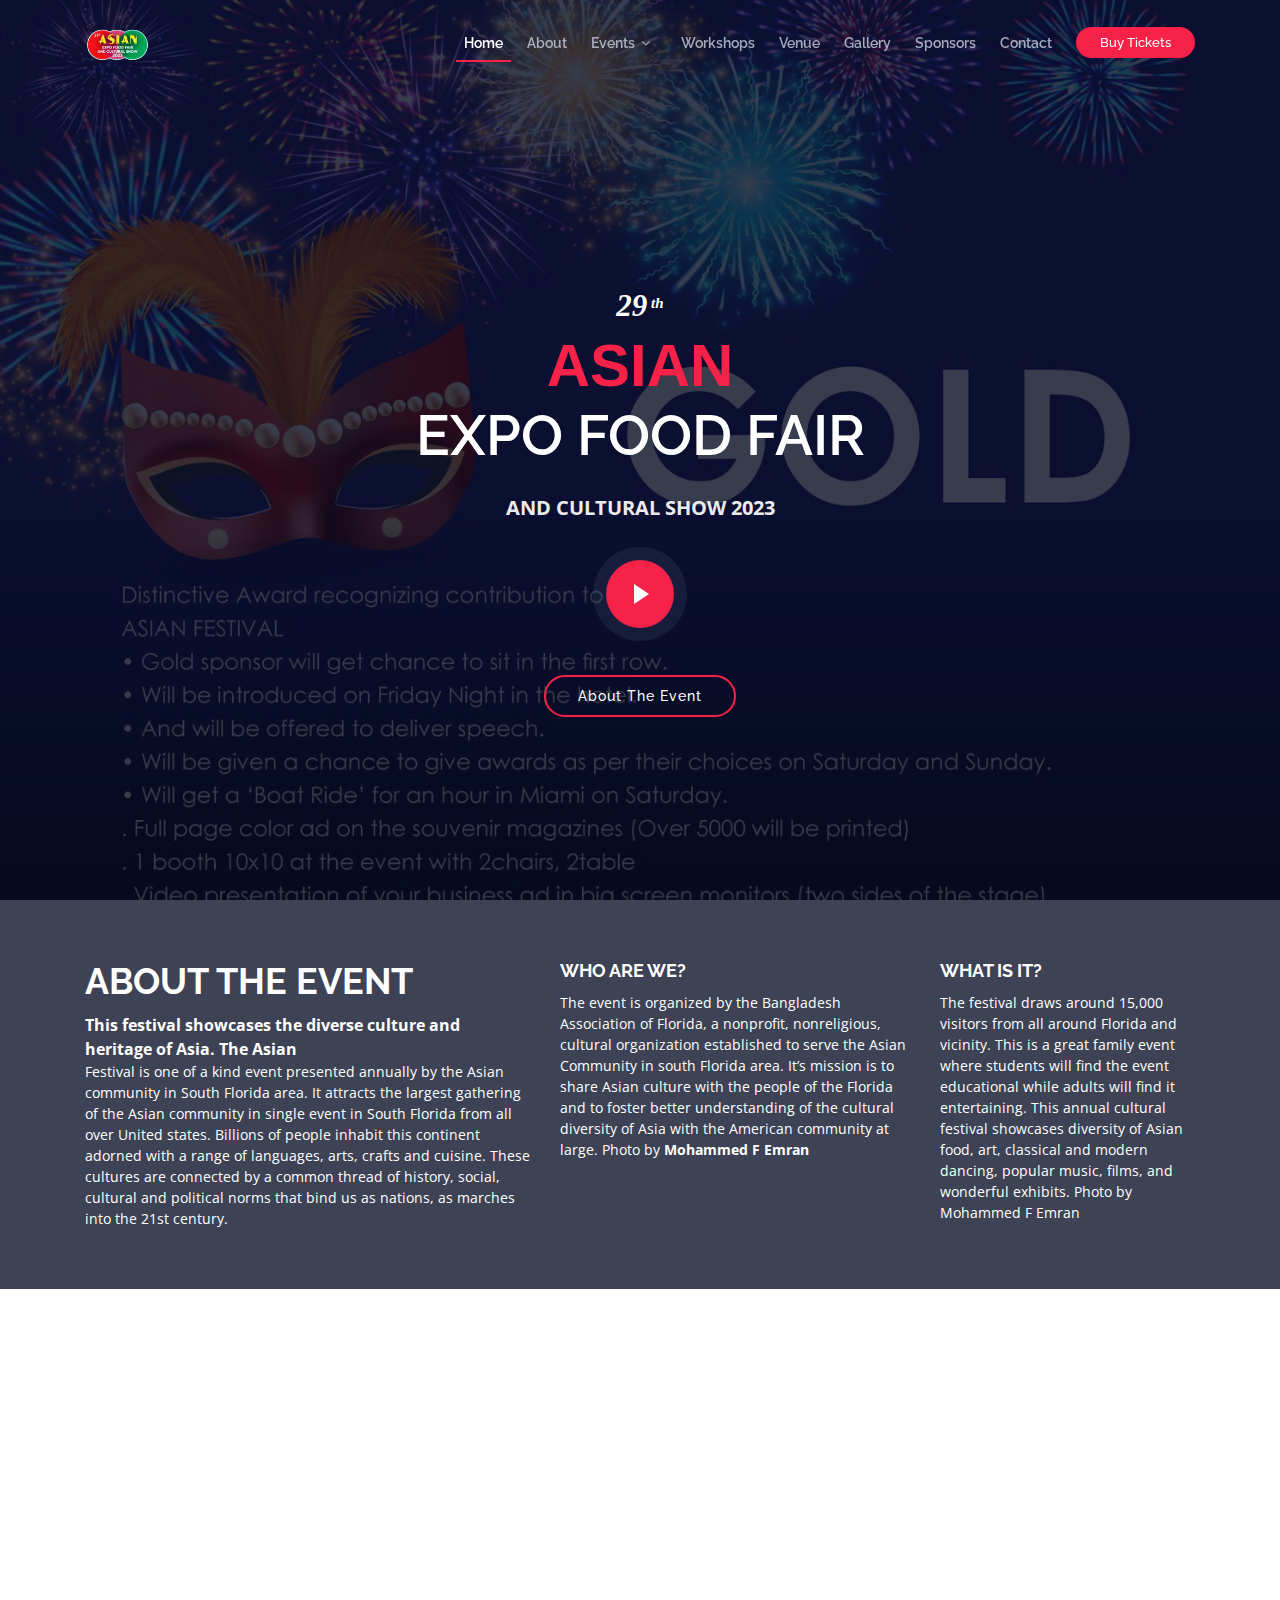
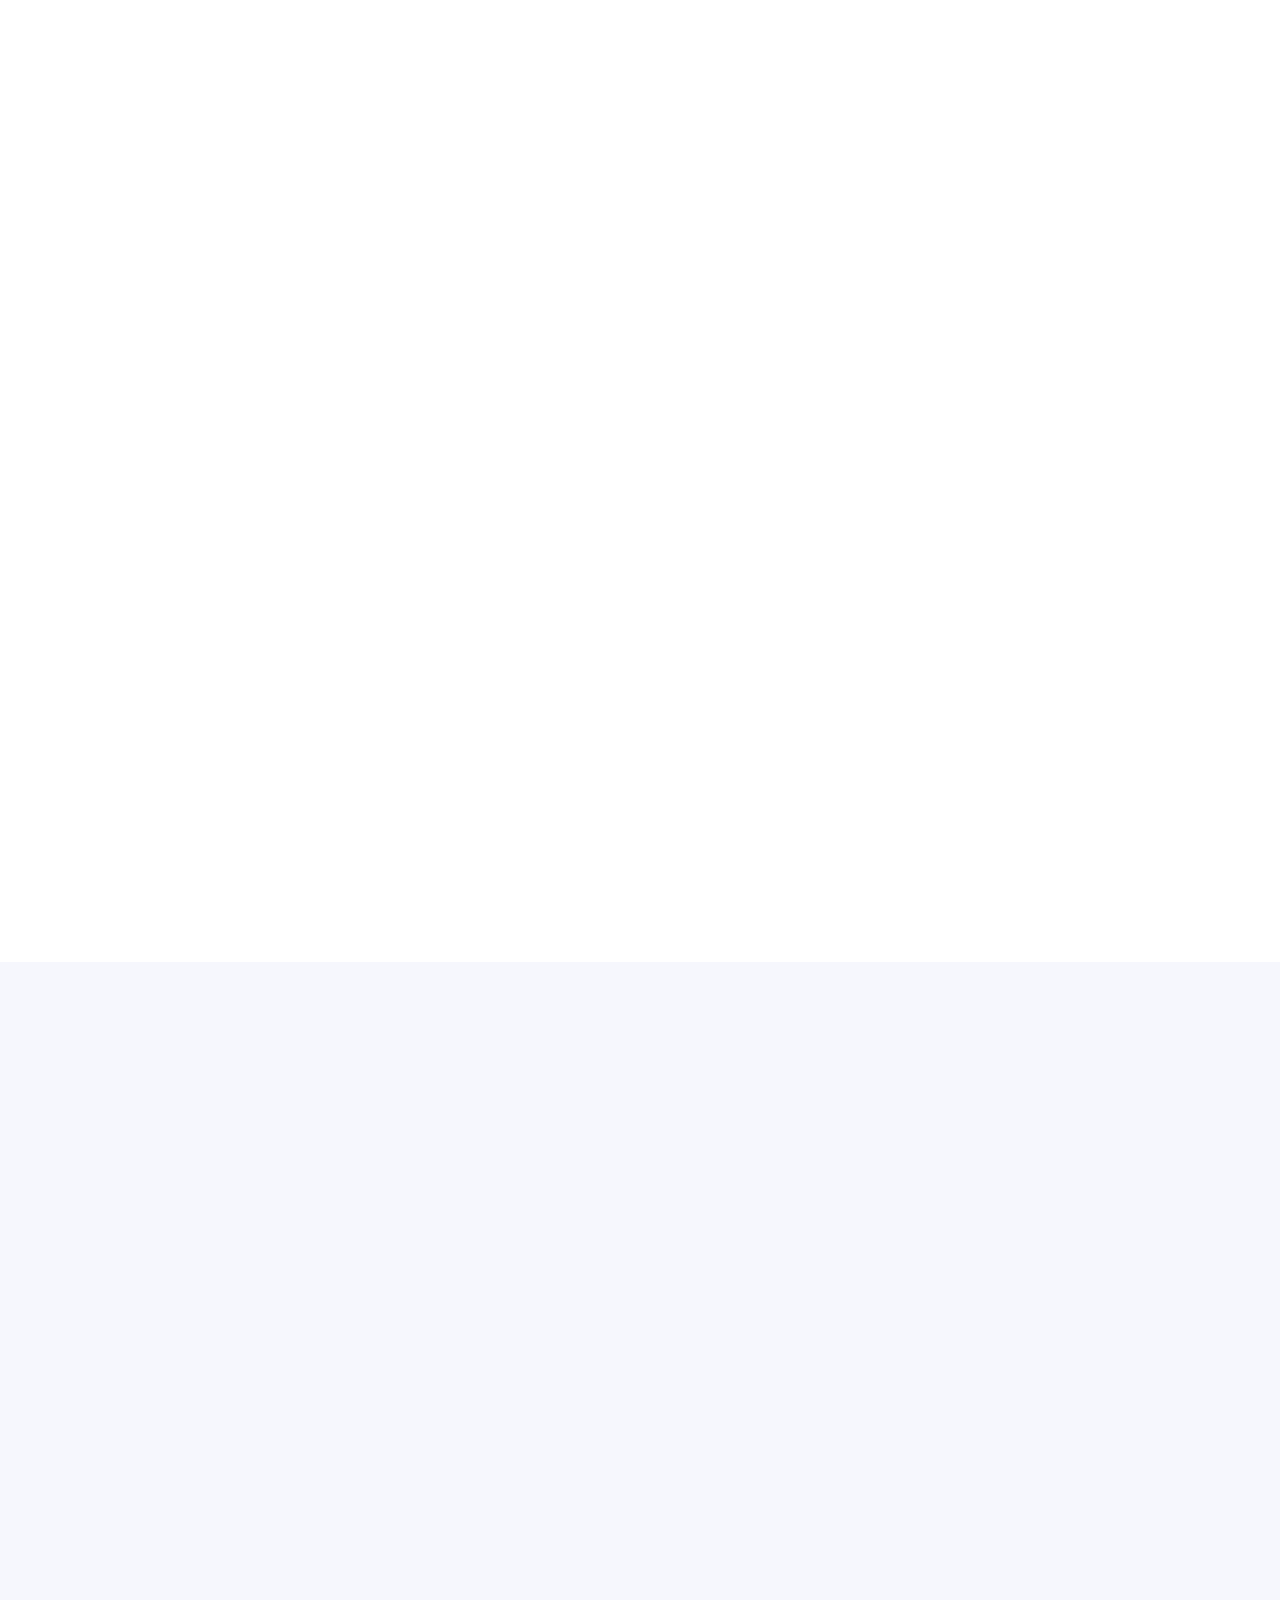
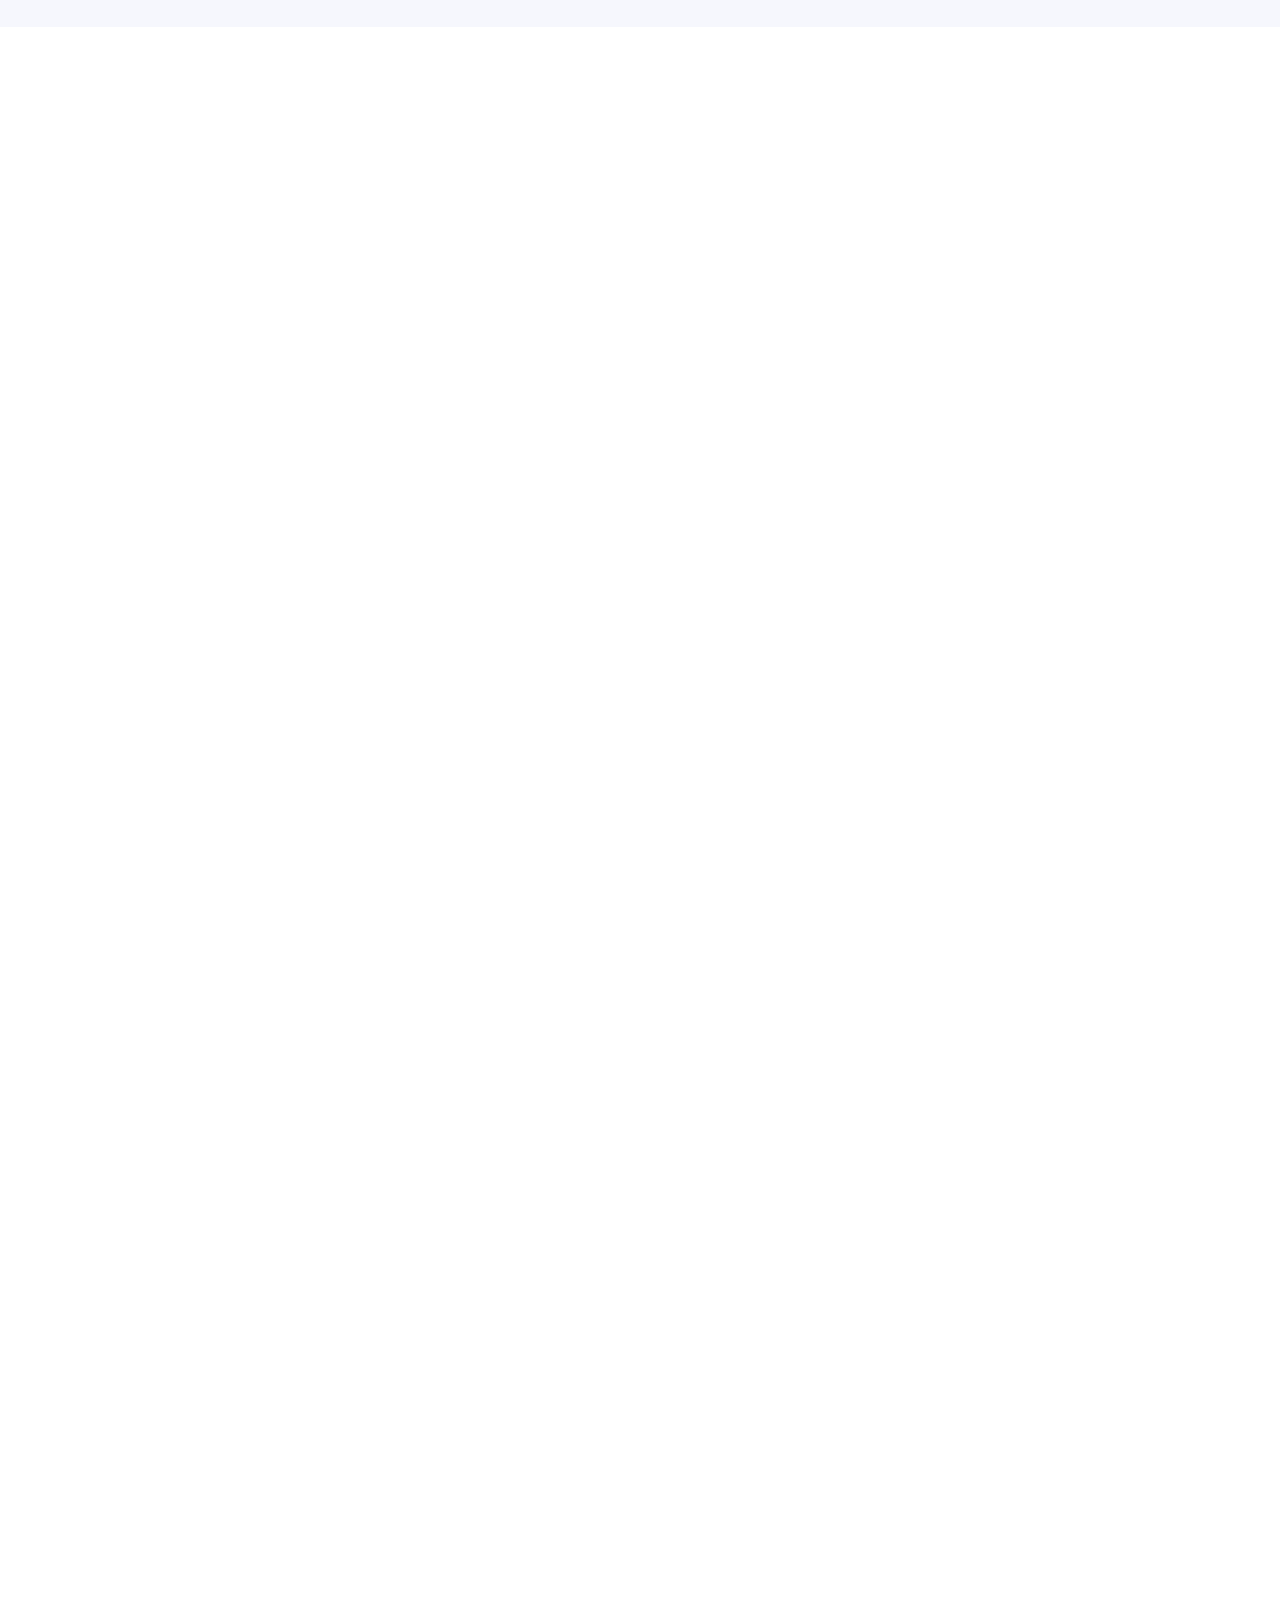
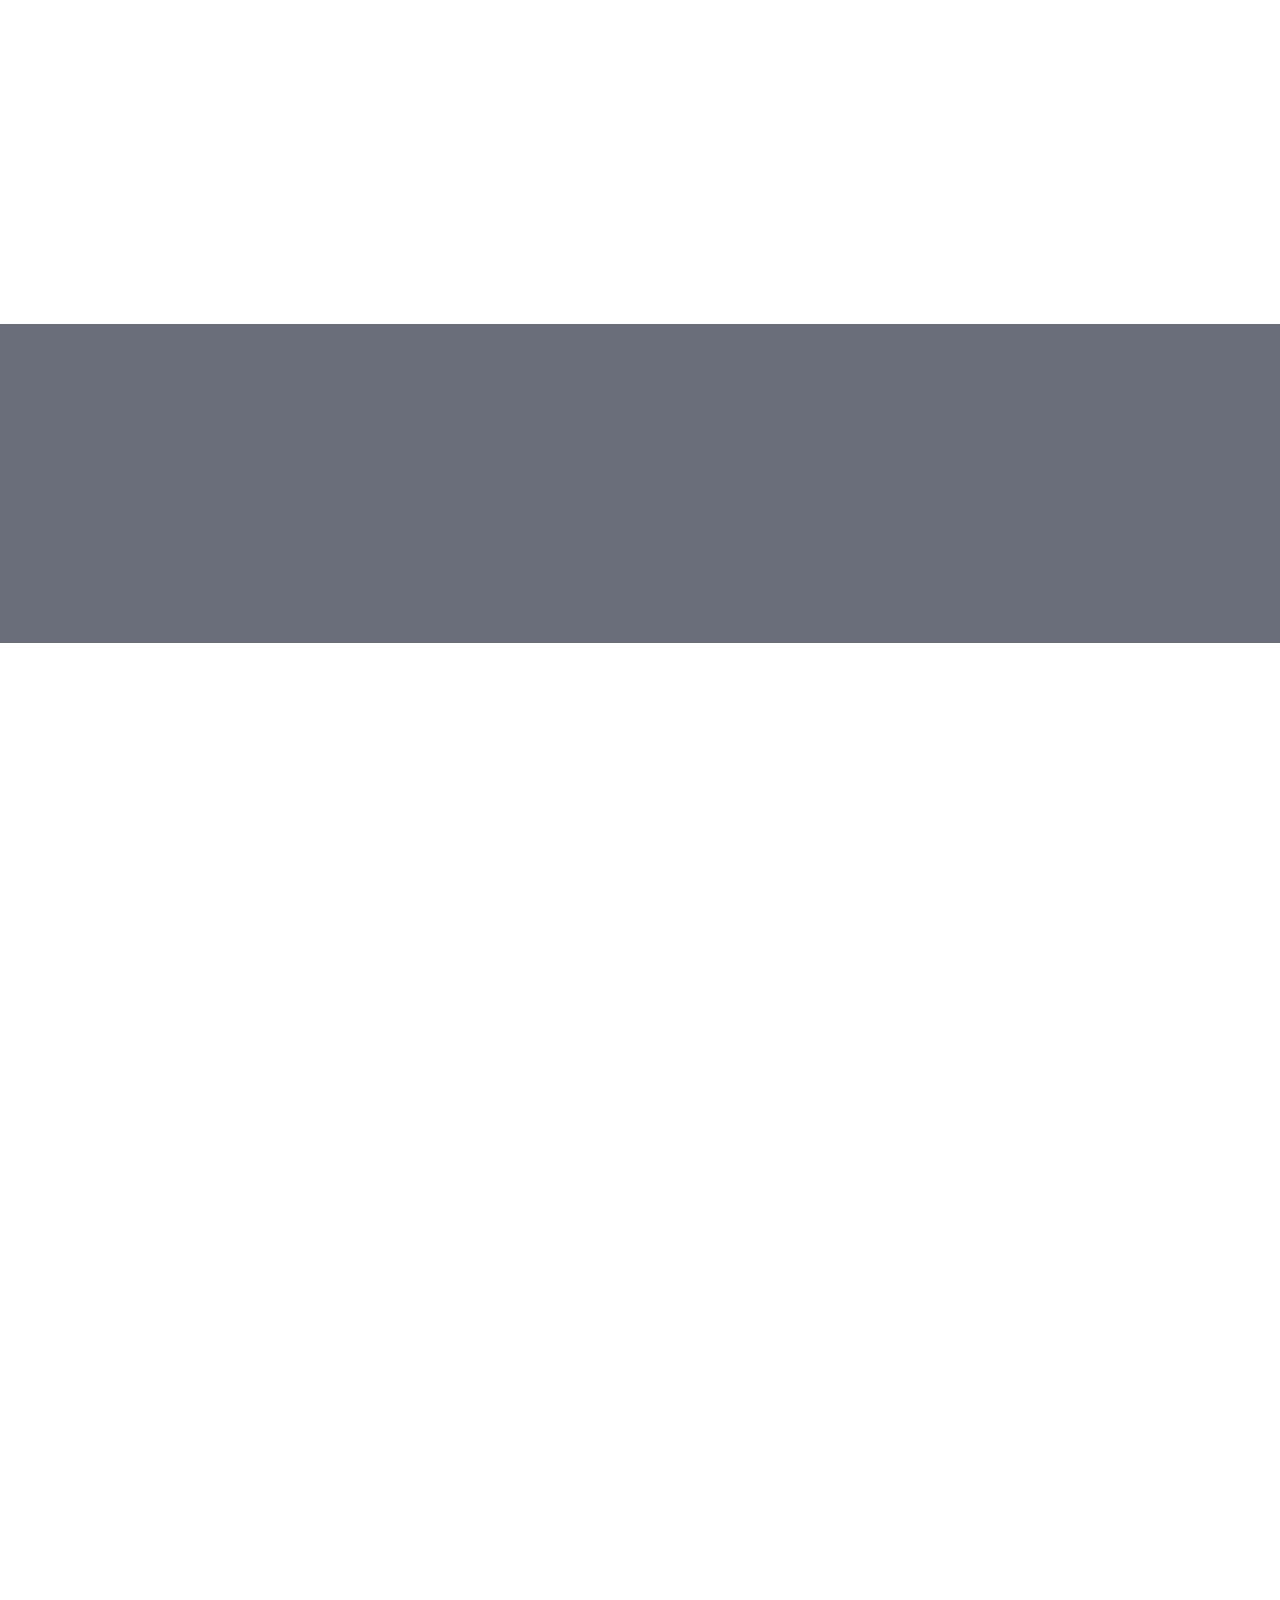
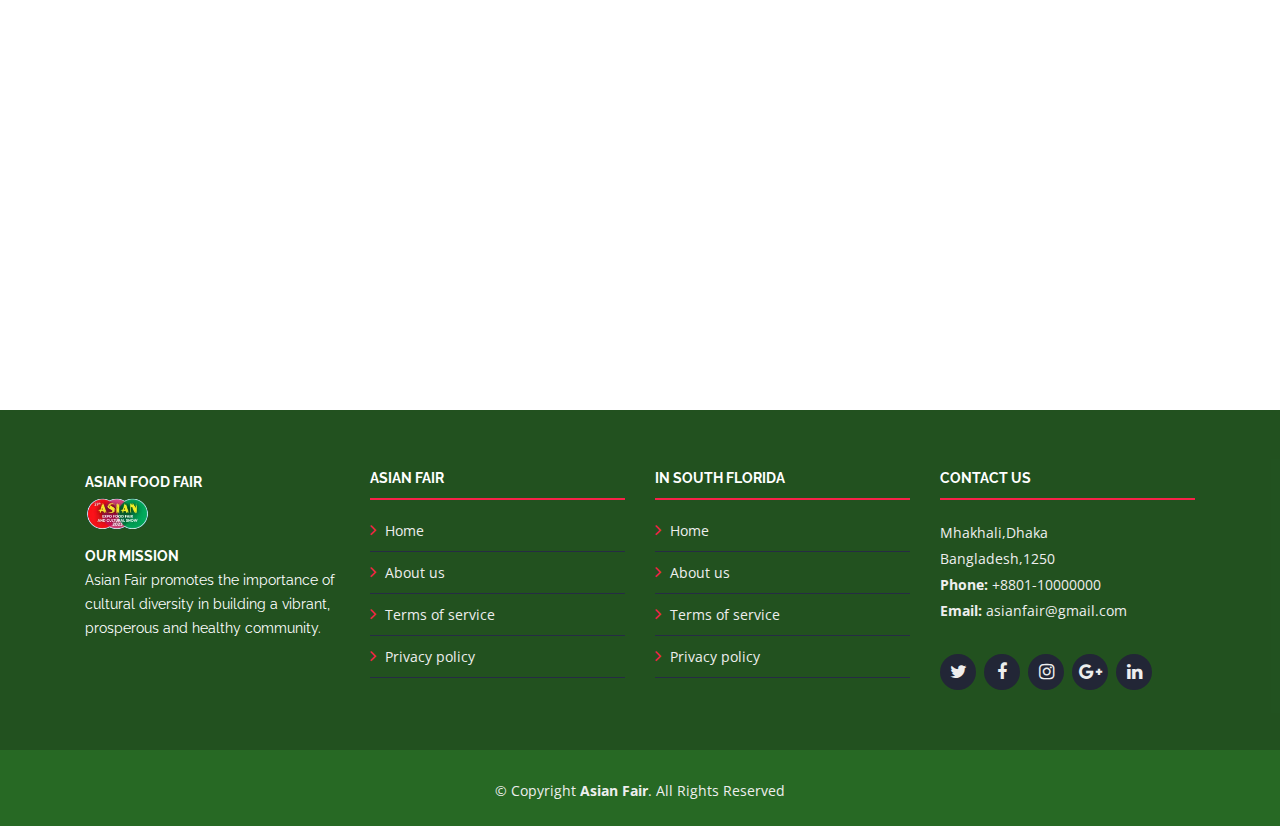
<file: index.html>
<!DOCTYPE html>
<html lang="en">

  <head>
    <meta charset="utf-8">
    <title>ASIAN FAIR</title>
    <meta content="width=device-width, initial-scale=1.0" name="viewport">
    <meta content="" name="keywords">
    <meta content="" name="description">
  
    <!-- Favicons -->
    <link href="img/favicon.png" rel="icon">
    <link href="img/apple-touch-icon.png" rel="apple-touch-icon">
  
    <!-- Google Fonts -->
    <link href="https://fonts.googleapis.com/css?family=Open+Sans:300,300i,400,400i,700,700i|Raleway:300,400,500,700,800" rel="stylesheet">
  
    <!-- Bootstrap CSS File -->
    <link href="lib/bootstrap/css/bootstrap.min.css" rel="stylesheet">
  
    <!-- Libraries CSS Files -->
    <link href="lib/font-awesome/css/font-awesome.min.css" rel="stylesheet">
    <link href="lib/animate/animate.min.css" rel="stylesheet">
    <link href="lib/venobox/venobox.css" rel="stylesheet">
    <link href="lib/owlcarousel/assets/owl.carousel.min.css" rel="stylesheet">
    <!-- Main Stylesheet File -->
    <link href="css/style.css" rel="stylesheet">
  </head>

<body>

  <!--==========================
    Header
  ============================-->
  <header id="header">
    <div class="container">

      <div id="logo" class="pull-left">
        <!-- Uncomment below if you prefer to use a text logo -->
        <!-- <h1><a href="#main">C<span>o</span>nf</a></h1>-->
        <a href="#intro" class="scrollto" >

          <img src="img/logo.png" alt="" title="" style="border-radius:10%;">
        </a>
      </div>

      <nav id="nav-menu-container">
        <ul class="nav-menu">
          <li class="menu-active"><a href="#intro">Home</a></li>
          <li><a href="#about">About</a></li>
          <!-- <li><a href="#speakers">Award</a></li> -->

          <li class="">
            <a class="" href="#speakers" id="navbarDropdown" data-bs-toggle="dropdown">
              Events
            </a>
            <ul class="dropdown-menu">
              <li><a class="dropdown-item " style="color: black;" href="2022.html">2022</a></li>
              <li><a class="dropdown-item" id="#speakers" href="2021.html" style="color: black;">2021</a></li>
              <li>
                <hr class="dropdown-divider">
              </li>
              <li><a class="dropdown-item" style="color: black;" href="#">More</a></li>
            </ul>
          </li>


          <li><a href="#schedule">Workshops</a></li>
          <li><a href="#venue">Venue</a></li>
          <li><a href="#gallery">Gallery</a></li>
          <li><a href="#sponsors">Sponsors</a></li>
          <li><a href="#contact">Contact</a></li>
          <li class="buy-tickets"><a href="#buy-tickets">Buy Tickets</a></li>
        </ul>
      </nav><!-- #nav-menu-container -->
    </div>
  </header>
  <!-- #header -->

  <!--==========================
    Intro Section
  ============================-->
  <section id="intro">
    <div class="intro-container wow fadeIn">
      <h1 class="mb-4 pb-0"><span class="number-th">29<sup class="th"> th  </sup> </span> <br><span class="asian"> ASIAN</span> <br> EXPO FOOD FAIR  </h1>
      <p class="mb-4 pb-0"> AND CULTURAL SHOW 2023</p>
      <a href="https://www.youtube.com/watch?v=AfnxHKYxINQ" class="venobox play-btn mb-4" data-vbtype="video"
        data-autoplay="true"></a>
        <!-- <video controls width="400" height="400">
           <source src="img/video/1.mp4" type="video/mp4">
        </video> -->
      <a href="#about" class="about-btn scrollto">About The Event</a> 

<!-- 
<div id="carouselExampleIndicators" class="carousel slide" data-ride="carousel">
  <ol class="carousel-indicators">
    <li data-target="#carouselExampleIndicators" data-slide-to="0" class="active"></li>
    <li data-target="#carouselExampleIndicators" data-slide-to="1"></li>
    <li data-target="#carouselExampleIndicators" data-slide-to="2"></li>
  </ol>
  <div class="carousel-inner">
    <div class="carousel-item active">
      <img class="d-block w-100" src="img/sliders/1.jpg" alt="First slide" >
    </div>
    <div class="carousel-item">
      <img class="d-block w-100" src="img/sliders/2.jpg" alt="Second slide">
    </div>
    <div class="carousel-item">
      <img class="d-block w-100" src="img/sliders/3.jpg" alt="Third slide">
    </div>
  </div>
  <a class="carousel-control-prev" href="#carouselExampleIndicators" role="button" data-slide="prev">
    <span class="carousel-control-prev-icon" aria-hidden="true"></span>
    <span class="sr-only">Previous</span>
  </a>
  <a class="carousel-control-next" href="#carouselExampleIndicators" role="button" data-slide="next">
    <span class="carousel-control-next-icon" aria-hidden="true"></span>
    <span class="sr-only">Next</span>
  </a>
</div> -->



    </div>
  </section>

  

  <main id="main">

    <!--==========================
      About Section
    ============================-->
    <section id="about">
      <div class="container">
        <div class="row">
          <div class="col-lg-5">
            <h2>ABOUT THE EVENT</h2>
            <strong>This festival showcases the diverse culture and heritage of Asia. The Asian</strong>
            <p>Festival is one of a kind event presented annually by the Asian community in South Florida area.
               It attracts the largest gathering of the Asian community in single event in South Florida from all over
                United states. Billions of people inhabit this continent adorned with a range of languages, arts,
                 crafts and cuisine. These cultures are connected by a common thread of history, social,
               cultural and political norms that bind us as nations, as marches into the 21st century.</p>
          </div>
          <div class="col-lg-4">
            <h3>WHO ARE WE?</h3>
            <p>The event is organized by the Bangladesh Association of Florida, a nonprofit, nonreligious, cultural organization established to serve the Asian Community in south Florida area. It’s mission is to share Asian culture with the people of the Florida and to foster better understanding of the cultural diversity of Asia with the American community at large.
              Photo by <strong>Mohammed F Emran</strong> </p>
          </div>
          <div class="col-lg-3">
            <h3>WHAT IS IT?</h3>
            <p>The festival draws around 15,000 visitors from all around Florida and vicinity. This is a great family event where students will find the event educational while adults will find it entertaining. This annual cultural festival showcases diversity of Asian food, art, classical and modern dancing, popular music, films, and wonderful exhibits.
              Photo by Mohammed F Emran</p>
          </div>
        </div>
      </div>
    </section>

    <!--==========================
      Speakers Section
    ============================-->
    <section id="speakers" class="wow fadeInUp">
      <div class="container">
        <div class="section-header">
          <h2>Recent Updates</h2>
          <p>ASIAN FAIR AT SOUTH FLORIDA FAIR GROUNDS ON MARCH 22 & 23</p>
        </div>

        <div class="row">
          <div class="col-lg-4 col-md-6">
            <div class="speaker">
              <img src="img/speakers/4.jpg" alt="Speaker 4" class="img-fluid">
              <div class="details">
                <h3><a href="gold.html">GOLD</a></h3>
                <p><a href="http://asianfair.org/">www.asianexpoflorida.com</a></p>
                <div class="social">
                  <a href=""><i class="fa fa-twitter"></i></a>
                  <a href=""><i class="fa fa-facebook"></i></a>
                  <a href=""><i class="fa fa-google-plus"></i></a>
                  <a href=""><i class="fa fa-linkedin"></i></a>
                </div>
              </div>
            </div>
          </div>
          <div class="col-lg-4 col-md-6">
            <div class="speaker">
              <img src="img/speakers/1.jpg" alt="Speaker 1" class="img-fluid" >
              <div class="details">
                <h3><a href="details.html">SPONSOR PACKAGE</a></h3>
                <p><a href="http://asianfair.org/">www.asianexpoflorida.com</a></p>
                <div class="social">
                  <a href=""><i class="fa fa-twitter"></i></a>
                  <a href=""><i class="fa fa-facebook"></i></a>
                  <a href=""><i class="fa fa-google-plus"></i></a>
                  <a href=""><i class="fa fa-linkedin"></i></a>
                </div>
              </div>
            </div>
          </div>
          <div class="col-lg-4 col-md-6">
            <div class="speaker">
              <img src="img/speakers/2.jpg" alt="Speaker 2" class="img-fluid" >
              <div class="details">
                <h3><a href="title.html">TITLE</a></h3>
                <p><a href="http://asianfair.org/">www.asianexpoflorida.com</a></p>
                <div class="social">
                  <a href=""><i class="fa fa-twitter"></i></a>
                  <a href=""><i class="fa fa-facebook"></i></a>
                  <a href=""><i class="fa fa-google-plus"></i></a>
                  <a href=""><i class="fa fa-linkedin"></i></a>
                </div>
              </div>
            </div>
          </div>
          <div class="col-lg-4 col-md-6">
            <div class="speaker">
              <img src="img/speakers/3.jpg" alt="Speaker 3" class="img-fluid">
              <div class="details">
                <h3><a href="details.html">BE A PROUD SPONSOR</a></h3>
                <p><a href="http://asianfair.org/">www.asianexpoflorida.com</a></p>
                <div class="social">
                  <a href=""><i class="fa fa-twitter"></i></a>
                  <a href=""><i class="fa fa-facebook"></i></a>
                  <a href=""><i class="fa fa-google-plus"></i></a>
                  <a href=""><i class="fa fa-linkedin"></i></a>
                </div>
              </div>
            </div>
          </div>
         
          <div class="col-lg-4 col-md-6">
            <div class="speaker">
              <img src="img/speakers/5.jpg" alt="Speaker 5" class="img-fluid">
              <div class="details">
                <h3><a href="details.html">ASIAN EXPO ICON AWARD</a></h3>
                <p><a href="http://asianfair.org/">www.asianexpoflorida.com</a></p>
                <div class="social">
                  <a href=""><i class="fa fa-twitter"></i></a>
                  <a href=""><i class="fa fa-facebook"></i></a>
                  <a href=""><i class="fa fa-google-plus"></i></a>
                  <a href=""><i class="fa fa-linkedin"></i></a>
                </div>
              </div>
            </div>
          </div>
          <div class="col-lg-4 col-md-6">
            <div class="speaker">
              <img src="img/speakers/6.jpg" alt="Speaker 6" class="img-fluid">
              <div class="details">
                <h3><a href="platinum.html">PLATINUM</a></h3>
                <p><a href="http://asianfair.org/">www.asianexpoflorida.com</a></p>
                <div class="social">
                  <a href=""><i class="fa fa-twitter"></i></a>
                  <a href=""><i class="fa fa-facebook"></i></a>
                  <a href=""><i class="fa fa-google-plus"></i></a>
                  <a href=""><i class="fa fa-linkedin"></i></a>
                </div>
              </div>
            </div>
          </div>
        </div>
      </div>

    </section>

    <!--==========================
      Schedule Section
    ============================-->
    <section id="schedule" class="section-with-bg">
      <div class="container wow fadeInUp">
        <div class="section-header">
          <h2>workshops</h2>
          <p>Here is our valued workshops type </p>
        </div>

        <ul class="nav nav-tabs" role="tablist">
          <li class="nav-item">
            <a class="nav-link active" href="#day-1" role="tab" data-toggle="tab">DHALLYWOOD </a>
          </li>
          <li class="nav-item">
            <a class="nav-link" href="#day-2" role="tab" data-toggle="tab">BOLLYWOOD</a>
          </li>
          <li class="nav-item">
            <a class="nav-link" href="#day-3" role="tab" data-toggle="tab">CLASSICAL</a>
          </li>
        </ul>

        <h3 class="sub-heading">Please participate in our cultural events</h3>

        <div class="tab-content row justify-content-center">

          <!-- Schdule Day 1 -->
          <div role="tabpanel" class="col-lg-9 tab-pane fade show active" id="day-1">

            <div class="row schedule-item">
              <div class="col-md-2"><time>2023</time></div>
              <div class="col-md-10">
                <div class="speaker">
                  <img src="img/instructors/Nandini+Jayakumar.jpg" alt="Brenden Legros">
                </div>
                <h4>Nandini+Jayakumar <span>Instructor</span></h4>
                <p>Learn the basic elements of Dhallywood  music and dance from these free workshops.
                   Classes are weekly 
                  and vary from thirty to sixty minutes in duration. 
                  The experienced instructors expertly deliver classes that 
                  are educating, rewarding and fun.</p>
              </div>
            </div>

            

            <div class="row schedule-item">
              <div class="col-md-2"><time>2023</time></div>
              <div class="col-md-10">
                <div class="speaker">
                  <img src="img/instructors/Jodi+Dancers.jpg" alt="Cole Emmerich">
                </div>
                <h4>Jodi+Dancers <span>Instructor</span></h4>
                <p>Learn the basic elements of Bollywood music and dance from these free workshops. Classes are weekly and vary from thirty to sixty minutes in duration.
                   The experienced instructors expertly deliver classes that are educating, rewarding and fun.</p>
              </div>
            </div>

          

          </div>
          <!-- End Schdule Day 1 -->

          <!-- Schdule Day 2 -->
          <div role="tabpanel" class="col-lg-9  tab-pane fade" id="day-2">

            <div class="row schedule-item">
              <div class="col-md-2"><time>2023</time></div>
              <div class="col-md-10">
                <div class="speaker">
                  <img src="img/instructors/Haripa+Dancers.jpg" alt="Brenden Legros">
                </div>
                <h4>Haripa + Dancers <span>Instructor</span></h4>
                <p>Learn the basic elements of Bollywood music and dance from these free workshops. Classes are weekly and vary from thirty to sixty minutes in duration.
                   The experienced instructors expertly deliver classes that are educating, rewarding and fun.</p>
              </div>
            </div>

            <div class="row schedule-item">
              <div class="col-md-2"><time>2014</time></div>
              <div class="col-md-10">
                <div class="speaker">
                  <img src="img/instructors/Nandini+Jayakumar.jpg" alt="Hubert Hirthe">
                </div>
                <h4>Nandini + Jayakumar <span>Instructor</span></h4>
                <p>Learn the basic elements of Bollywood music and dance from these free workshops. Classes are weekly and vary from thirty to sixty minutes in duration.
                  The experienced instructors expertly deliver classes that are educating, rewarding and fun.</p>
              </div>
            </div>

          

          </div>
          <!-- End Schdule Day 2 -->

          <!-- Schdule Day 3 -->
          <div role="tabpanel" class="col-lg-9  tab-pane fade" id="day-3">

            <div class="row schedule-item">
              <div class="col-md-2"><time>2023</time></div>
              <div class="col-md-10">
                <div class="speaker">
                  <img src="img/instructors/Jodi+Dancers.jpg" alt="Hubert Hirthe">
                </div>
                <h4>Jodi + Dancers <span>Instructor</span></h4>
                <p>Learn the basic elements of Classical music and dance from these free workshops. Classes are weekly and vary from thirty to sixty minutes in duration.
                   The experienced instructors expertly deliver classes that are educating, rewarding and fun.</p>
              </div>
            </div>

            <div class="row schedule-item">
              <div class="col-md-2"><time>2021</time></div>
              <div class="col-md-10">
                <div class="speaker">
                  <img src="img/instructors/Haripa+Dancers.jpg" alt="Cole Emmerich">
                </div>
                <h4>Haripa + Dancers <span>Instructor</span></h4>
                <p>Learn the basic elements of Classical music and dance from these free workshops. Classes are weekly and vary from thirty to sixty minutes in duration. 
                  The experienced instructors expertly deliver classes that are educating, rewarding and fun.</p>
              </div>
            </div>

           

          </div>
          <!-- End Schdule Day 2 -->

        </div>

      </div>

    </section>




    <!--==========================
      Gallery Section
    ============================-->
    <section id="gallery" class="wow fadeInUp">

      <div class="container">
        <div class="section-header">
          <h2>Gallery</h2>
          <p>Check our gallery from the recent events</p>
        </div>
      </div>

      <div class="owl-carousel gallery-carousel">
        <a href="img/gallery/1.jpg" class="venobox" data-gall="gallery-carousel"><img src="img/gallery/1.jpg"
            alt=""></a>
        <a href="img/gallery/2.jpg" class="venobox" data-gall="gallery-carousel"><img src="img/gallery/2.jpg"
            alt=""></a>
        <a href="img/gallery/3.jpg" class="venobox" data-gall="gallery-carousel"><img src="img/gallery/3.jpg"
            alt=""></a>
        <a href="img/gallery/4.jpg" class="venobox" data-gall="gallery-carousel"><img src="img/gallery/4.jpg"
            alt=""></a>
        <a href="img/gallery/5.jpg" class="venobox" data-gall="gallery-carousel"><img src="img/gallery/5.jpg"
            alt=""></a>
        <a href="img/gallery/6.jpg" class="venobox" data-gall="gallery-carousel"><img src="img/gallery/6.jpg"
            alt=""></a>
        <a href="img/gallery/7.jpg" class="venobox" data-gall="gallery-carousel"><img src="img/gallery/7.jpg"
            alt=""></a>
        <a href="img/gallery/8.jpg" class="venobox" data-gall="gallery-carousel"><img src="img/gallery/8.jpg"
            alt=""></a>
      </div>

    </section>

    <!--==========================
      Sponsors Section
    ============================-->
    <section id="sponsors" class="section-with-bg wow fadeInUp">

      <div class="container">
        <div class="section-header">
          <h2>Sponsors</h2>
        </div>

        <div class="row no-gutters sponsors-wrap clearfix">

          <div class="col-lg-3 col-md-4 col-xs-6">
            <div class="sponsor-logo">
              <img src="img/sponsors/1.png" class="img-fluid" alt="">
            </div>
          </div>

          <div class="col-lg-3 col-md-4 col-xs-6">
            <div class="sponsor-logo">
              <img src="img/sponsors/2.png" class="img-fluid" alt="">
            </div>
          </div>

          <div class="col-lg-3 col-md-4 col-xs-6">
            <div class="sponsor-logo">
              <img src="img/sponsors/3.png" class="img-fluid" alt="">
            </div>
          </div>

          <div class="col-lg-3 col-md-4 col-xs-6">
            <div class="sponsor-logo">
              <img src="img/sponsors/4.png" class="img-fluid" alt="">
            </div>
          </div>

          <div class="col-lg-3 col-md-4 col-xs-6">
            <div class="sponsor-logo">
              <img src="img/sponsors/5.png" class="img-fluid" alt="">
            </div>
          </div>

          <div class="col-lg-3 col-md-4 col-xs-6">
            <div class="sponsor-logo">
              <img src="img/sponsors/6.png" class="img-fluid" alt="">
            </div>
          </div>

          <div class="col-lg-3 col-md-4 col-xs-6">
            <div class="sponsor-logo">
              <img src="img/sponsors/7.png" class="img-fluid" alt="">
            </div>
          </div>

          <div class="col-lg-3 col-md-4 col-xs-6">
            <div class="sponsor-logo">
              <img src="img/sponsors/8.png" class="img-fluid" alt="">
            </div>
          </div>

        </div>

      </div>

    </section>

<!-- location -->
<section id="venue" class="wow fadeInUp" style="visibility: visible; animation-name: fadeInUp;">

  <div class="container-fluid">

    <div class="section-header">
      <h2>Event Venue</h2>
      <p>Event venue location info</p>
    </div>

    <div class="row no-gutters">
      <div class="col-lg-6 venue-map">
        <iframe src="https://www.google.com/maps/embed?pb=!1m18!1m12!1m3!1d233668.21354230162!2d90.12390351109511!3d23.780669800073905!2m3!1f0!2f0!3f0!3m2!1i1024!2i768!4f13.1!3m3!1m2!1s0x3755b8b087026b81%3A0x8fa563bbdd5904c2!2sDhaka!5e0!3m2!1sen!2sbd!4v1668060164665!5m2!1sen!2sbd" width="600" height="450" style="border:0;" allowfullscreen="" loading="lazy" referrerpolicy="no-referrer-when-downgrade"></iframe>
      </div>

      <div class="col-lg-6 venue-info">
        <div class="row justify-content-center">
          <div class="col-11 col-lg-8">
            <h3>Bangabandhu International Conference Center (BICC)</h3>
            <p>Agargaon, Sher-E-Bangla Nagar, Dhaka, Bangladesh, 1207</p>
          </div>
        </div>
      </div>
    </div>
  </div>
</section>
<!--! location -->

    <!--==========================
      Subscribe Section
    ============================-->
    <section id="subscribe">
      <div class="container wow fadeInUp">
        <div class="section-header">
          <h2>DON’T MISS THIS AMAZING FESTIVAL!</h2>
          <p>Send a Email</p>
        </div>

        <form method="POST" action="#">
          <div class="form-row justify-content-center">
            <div class="col-auto">
              <input type="text" class="form-control" placeholder="Enter your Email">
            </div>
            <div class="col-auto">
              <button type="submit">Subscribe</button>
            </div>
          </div>
        </form>

      </div>
    </section>

    <!--==========================
      Buy Ticket Section
    ============================-->
    <section id="buy-tickets" class="section-with-bg wow fadeInUp">
      <section id="buy-tickets" class="section-with-bg wow fadeInUp">
        <div class="container">

          <div class="section-header">
            <h2>MEMORABLE MOMENTS</h2>
            <p>Asian Dance Festival, Saturday 30th October, Regency Suite, Birmingham</p>
          </div>

          <div class="row d-flex justify-content-center">
            <div class="col-lg-8 ">
              <div class="card mb-5 mb-lg-0">
                
                 <div class="row d-flex justify-content-center">
                  <div class="col-2 moments">00</div>
                  <div class="col-1 dot">:</div>
                  <div class="col-2 moments">00</div>
                  <div class="col-1 dot">:</div>
                  <div class="col-2 moments">00</div>
                  <div class="col-1 dot">:</div>
                  <div class="col-2 moments">00</div>
                 </div>
                 <div class="row d-flex justify-content-center"">
                  <div class="col-2 momentsTitle">Days</div>
                  <div class="col"></div>
                  <div class="col-2 momentsTitle">Hours</div>
                  <div class="col"></div>
                  <div class="col-2 momentsTitle">Minutes</div>
                  <div class="col"></div>
                  <div class="col-2 momentsTitle">Seconds</div>
                 </div>
               
              </div>
            </div>            
          </div>

          <div class="row d-flex justify-content-center mt-3">
            <div class="col-lg-8 ">
              <div class="card mb-5 mb-lg-0">
                <div class="card-body">
                  
                  <div class="text-center">
                    <button type="button" class="btn" data-toggle="modal" data-target="#buy-ticket-modal"
                      data-ticket-type="standard-access">Registration </button>
                  </div>
                </div>
              </div>
            </div>
           
          </div>

        </div>

        <!-- Modal Order Form -->
        <div id="buy-ticket-modal" class="modal fade">
          <div class="modal-dialog" role="document">
            <div class="modal-content">
              <div class="modal-header">
                <h4 class="modal-title">Registration Now</h4>
                <button type="button" class="close" data-dismiss="modal" aria-label="Close">
                  <span aria-hidden="true">&times;</span>
                </button>
              </div>
              <div class="modal-body">
                <form method="#" action="index.html">
                  <div class="form-group">
                    <input type="text" class="form-control" name="your-name" placeholder="Your Name">
                  </div>
                  <div class="form-group">
                    <input type="text" class="form-control" name="your-email" placeholder="Your Email">
                  </div>
                  <div class="form-group">
                    <select id="ticket-type" name="ticket-type" class="form-control">
                      <option value="">-- Select Your  Type --</option>
                      <option value="standard-access">ASIAN XPRO ICON AWARD</option>
                      <option value="pro-access">PLATINUM</option>
                      <option value="premium-access">GOLD</option>
                    </select>
                  </div>
                  <div class="text-center">
                    <button type="submit" class="btn">Buy Now</button>
                  </div>
                </form>
              </div>
            </div>
            <!-- /.modal-content -->
          </div>
          <!-- /.modal-dialog -->
        </div>
        <!-- /.modal -->

      </section>

      <!--==========================
      Contact Section
    ============================-->
      <section id="contact" class="section-bg wow fadeInUp">

        <div class="container">

          <div class="section-header">
            <h2>Contact Us</h2>
            <p>Nihil officia ut sint molestiae tenetur.</p>
          </div>

          <div class="row contact-info" style="box-shadow:0px 1px 2px 1px rgb(4, 56, 4);">

            <div class="col-md-4">
              <div class="contact-address">
                <i class="ion-ios-location-outline"></i>
                <h3>Address</h3>
                <address>Mhakhali,Dhaka,Bangladesh,5012</address>
              </div>
            </div>

            <div class="col-md-4">
              <div class="contact-phone">
                <i class="ion-ios-telephone-outline"></i>
                <h3>Phone Number</h3>
                <p><a href="tel:+8801-11111111111">+8801-11111111111</a></p>
              </div>
            </div>

            <div class="col-md-4">
              <div class="contact-email">
                <i class="ion-ios-email-outline"></i>
                <h3>Email</h3>
                <p><a href="mailto:asianfair@gmail.com">asianfair@gmail.com</a></p>
              </div>
            </div>

          </div>

          <div class="form">
            <div id="sendmessage">Your message has been sent. Thank you!</div>
            <div id="errormessage"></div>
            <form action="" method="post" role="form" class="contactForm">
              <div class="form-row">
                <div class="form-group col-md-6">
                  <input type="text" name="name" class="form-control" id="name" placeholder="Your Name"
                    data-rule="minlen:4" data-msg="Please enter at least 4 chars" />
                  <div class="validation"></div>
                </div>
                <div class="form-group col-md-6">
                  <input type="email" class="form-control" name="email" id="email" placeholder="Your Email"
                    data-rule="email" data-msg="Please enter a valid email" />
                  <div class="validation"></div>
                </div>
              </div>
              <div class="form-group">
                <input type="text" class="form-control" name="subject" id="subject" placeholder="Subject"
                  data-rule="minlen:4" data-msg="Please enter at least 8 chars of subject" />
                <div class="validation"></div>
              </div>
              <div class="form-group">
                <textarea class="form-control" name="message" rows="5" data-rule="required"
                  data-msg="Please write something for us" placeholder="Message"></textarea>
                <div class="validation"></div>
              </div>
              <div class="text-center"><button type="submit">Send Message</button></div>
            </form>
          </div>

        </div>
      </section>
      <!-- #contact -->

  </main>


  <!--==========================
    Footer
  ============================-->
  <footer id="footer">
    <div class="footer-top">
      <div class="container">
        <div class="row">

          <div class="col-lg-3 col-md-6 footer-info">
            <p><strong>ASIAN FOOD FAIR</strong></p>
            <img src="img/logo.png" alt="ASIAN FOOD FAIR">
            <p>
              <strong>OUR MISSION</strong> 
            </p>
            <p>
Asian Fair promotes the importance of cultural diversity in building a vibrant, prosperous and healthy community.
            </p>
          </div>

          <div class="col-lg-3 col-md-6 footer-links">
            <h4>ASIAN FAIR</h4>
            <ul>
              <li><i class="fa fa-angle-right"></i> <a href="#">Home</a></li>
              <li><i class="fa fa-angle-right"></i> <a href="#">About us</a></li>
              <li><i class="fa fa-angle-right"></i> <a href="#">Terms of service</a></li>
              <li><i class="fa fa-angle-right"></i> <a href="#">Privacy policy</a></li>
            </ul>
          </div>

          <div class="col-lg-3 col-md-6 footer-links">
            <h4>IN SOUTH FLORIDA</h4>
            <ul>
              <li><i class="fa fa-angle-right"></i> <a href="#">Home</a></li>
              <li><i class="fa fa-angle-right"></i> <a href="#">About us</a></li>
              <li><i class="fa fa-angle-right"></i> <a href="#">Terms of service</a></li>
              <li><i class="fa fa-angle-right"></i> <a href="#">Privacy policy</a></li>
            </ul>
          </div>

          <div class="col-lg-3 col-md-6 footer-contact">
            <h4>Contact Us</h4>
            <p>
              Mhakhali,Dhaka <br>
             Bangladesh,1250<br>
              <strong>Phone:</strong> +8801-10000000<br>
              <strong>Email:</strong> asianfair@gmail.com<br>
            </p>

            <div class="social-links">
              <a href="#" class="twitter"><i class="fa fa-twitter"></i></a>
              <a href="#" class="facebook"><i class="fa fa-facebook"></i></a>
              <a href="#" class="instagram"><i class="fa fa-instagram"></i></a>
              <a href="#" class="google-plus"><i class="fa fa-google-plus"></i></a>
              <a href="#" class="linkedin"><i class="fa fa-linkedin"></i></a>
            </div>

          </div>

        </div>
      </div>
    </div>

    <div class="container">
      <div class="copyright">
        &copy; Copyright <strong>Asian Fair</strong>. All Rights Reserved
      </div>

    </div>
  </footer>
  <!-- #footer -->

  <a href="#" class="back-to-top"><i class="fa fa-angle-up"></i></a>

  <!-- JavaScript Libraries -->
  <script src="lib/jquery/jquery.min.js"></script>
  <script src="lib/jquery/jquery-migrate.min.js"></script>
  <script src="lib/bootstrap/js/bootstrap.bundle.min.js"></script>
  <script src="lib/easing/easing.min.js"></script>
  <script src="lib/superfish/hoverIntent.js"></script>
  <script src="lib/superfish/superfish.min.js"></script>
  <script src="lib/wow/wow.min.js"></script>
  <script src="lib/venobox/venobox.min.js"></script>
  <script src="lib/owlcarousel/owl.carousel.min.js"></script>

  <!-- Contact Form JavaScript File -->
  <script src="contactform/contactform.js"></script>

  <!-- Template Main Javascript File -->
  <script src="js/main.js"></script>
</body>

</html>
</file>
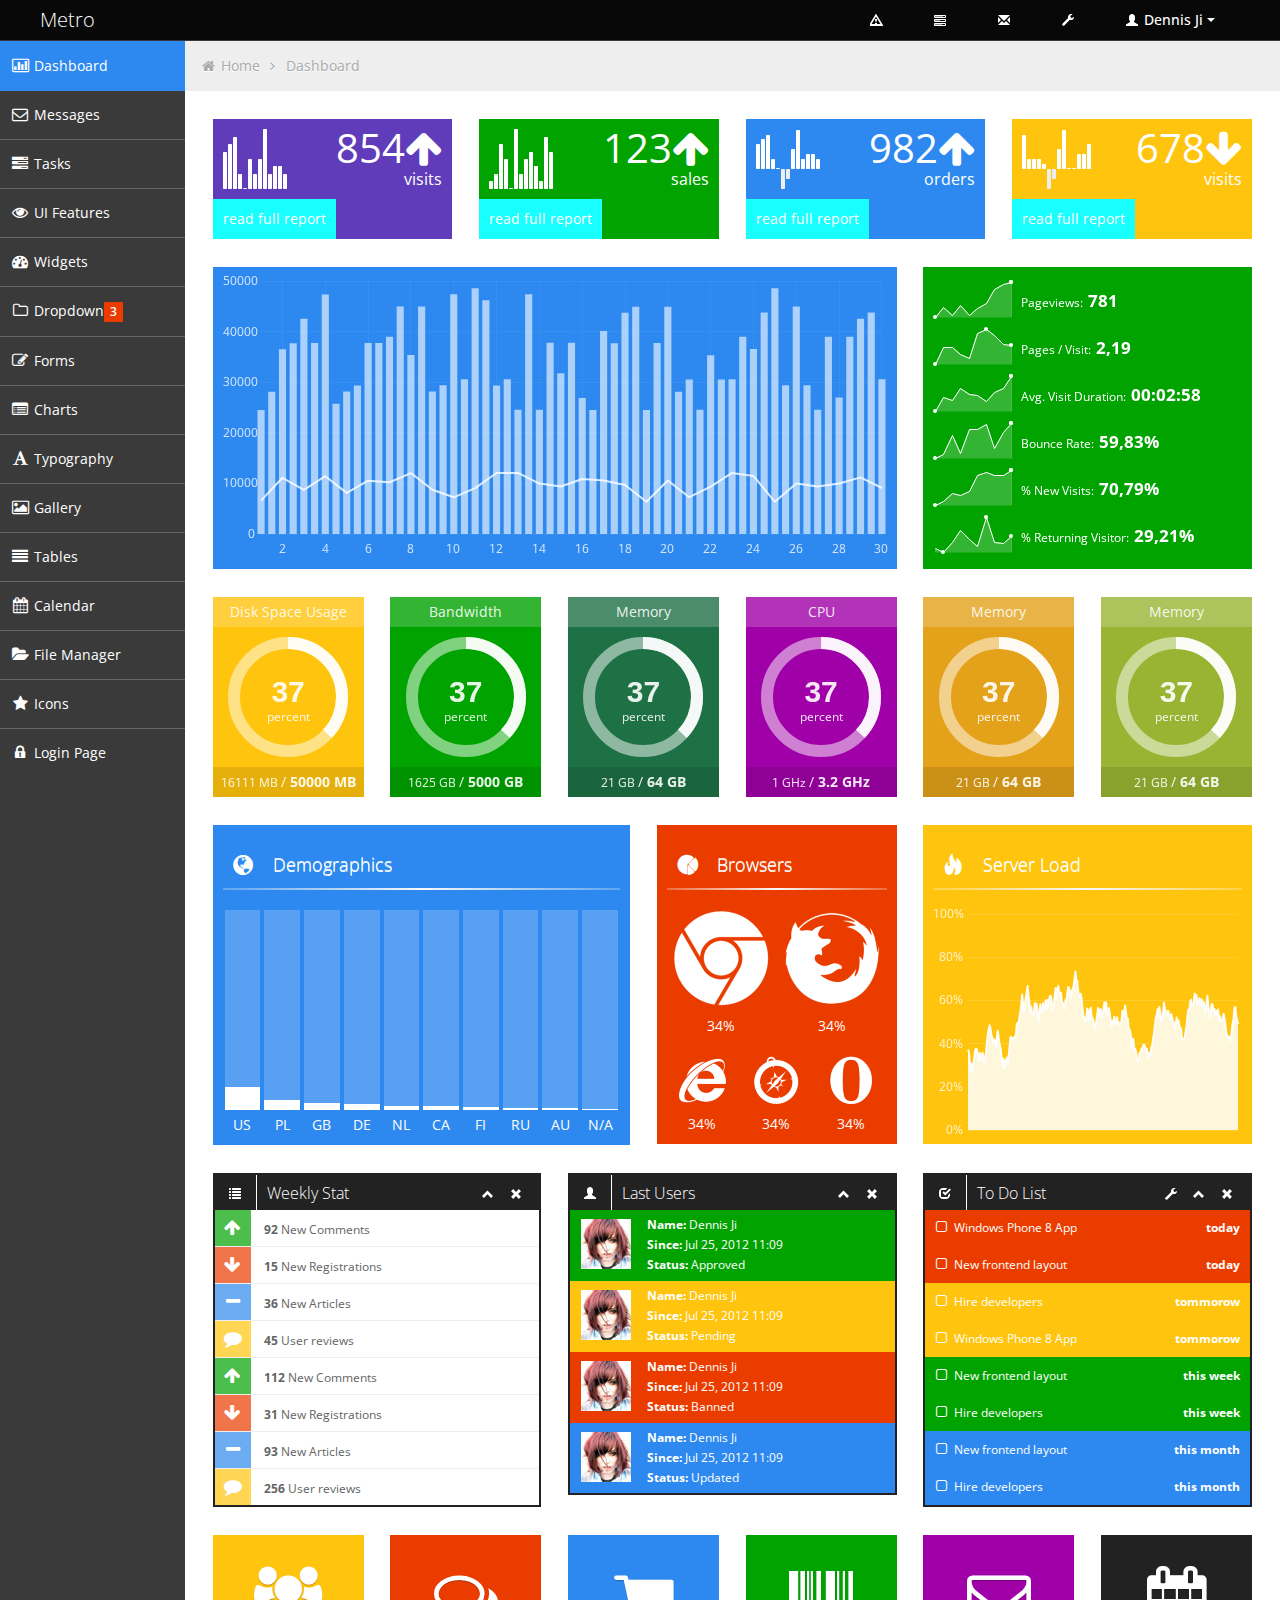
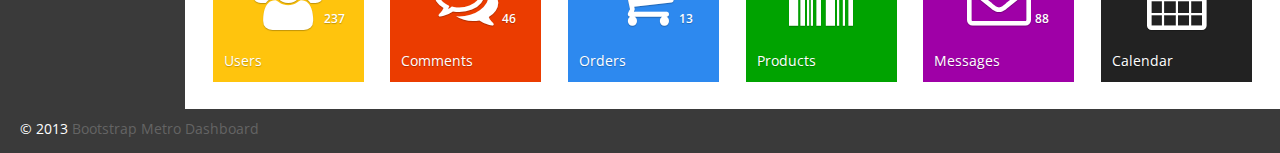
<file: img/sliders/Bootstrap_Metro_Dashboard-master/Bootstrap_Metro_Dashboard-master/index.html>
<!DOCTYPE html>
<html lang="en">
<head>
	
	<!-- start: Meta -->
	<meta charset="utf-8">
	<title>Bootstrap Metro Dashboard by Dennis Ji for ARM demo</title>
	<meta name="description" content="Bootstrap Metro Dashboard">
	<meta name="author" content="Dennis Ji">
	<meta name="keyword" content="Metro, Metro UI, Dashboard, Bootstrap, Admin, Template, Theme, Responsive, Fluid, Retina">
	<!-- end: Meta -->
	
	<!-- start: Mobile Specific -->
	<meta name="viewport" content="width=device-width, initial-scale=1">
	<!-- end: Mobile Specific -->
	
	<!-- start: CSS -->
	<link id="bootstrap-style" href="css/bootstrap.min.css" rel="stylesheet">
	<link href="css/bootstrap-responsive.min.css" rel="stylesheet">
	<link id="base-style" href="css/style.css" rel="stylesheet">
	<link id="base-style-responsive" href="css/style-responsive.css" rel="stylesheet">
	<link href='http://fonts.googleapis.com/css?family=Open+Sans:300italic,400italic,600italic,700italic,800italic,400,300,600,700,800&subset=latin,cyrillic-ext,latin-ext' rel='stylesheet' type='text/css'>
	<!-- end: CSS -->
	

	<!-- The HTML5 shim, for IE6-8 support of HTML5 elements -->
	<!--[if lt IE 9]>
	  	<script src="http://html5shim.googlecode.com/svn/trunk/html5.js"></script>
		<link id="ie-style" href="css/ie.css" rel="stylesheet">
	<![endif]-->
	
	<!--[if IE 9]>
		<link id="ie9style" href="css/ie9.css" rel="stylesheet">
	<![endif]-->
		
	<!-- start: Favicon -->
	<link rel="shortcut icon" href="img/favicon.ico">
	<!-- end: Favicon -->
	
		
		
		
</head>

<body>
		<!-- start: Header -->
	<div class="navbar">
		<div class="navbar-inner">
			<div class="container-fluid">
				<a class="btn btn-navbar" data-toggle="collapse" data-target=".top-nav.nav-collapse,.sidebar-nav.nav-collapse">
					<span class="icon-bar"></span>
					<span class="icon-bar"></span>
					<span class="icon-bar"></span>
				</a>
				<a class="brand" href="index.html"><span>Metro</span></a>
								
				<!-- start: Header Menu -->
				<div class="nav-no-collapse header-nav">
					<ul class="nav pull-right">
						<li class="dropdown hidden-phone">
							<a class="btn dropdown-toggle" data-toggle="dropdown" href="#">
								<i class="halflings-icon white warning-sign"></i>
							</a>
							<ul class="dropdown-menu notifications">
								<li class="dropdown-menu-title">
 									<span>You have 11 notifications</span>
									<a href="#refresh"><i class="icon-repeat"></i></a>
								</li>	
                            	<li>
                                    <a href="#">
										<span class="icon blue"><i class="icon-user"></i></span>
										<span class="message">New user registration</span>
										<span class="time">1 min</span> 
                                    </a>
                                </li>
								<li>
                                    <a href="#">
										<span class="icon green"><i class="icon-comment-alt"></i></span>
										<span class="message">New comment</span>
										<span class="time">7 min</span> 
                                    </a>
                                </li>
								<li>
                                    <a href="#">
										<span class="icon green"><i class="icon-comment-alt"></i></span>
										<span class="message">New comment</span>
										<span class="time">8 min</span> 
                                    </a>
                                </li>
								<li>
                                    <a href="#">
										<span class="icon green"><i class="icon-comment-alt"></i></span>
										<span class="message">New comment</span>
										<span class="time">16 min</span> 
                                    </a>
                                </li>
								<li>
                                    <a href="#">
										<span class="icon blue"><i class="icon-user"></i></span>
										<span class="message">New user registration</span>
										<span class="time">36 min</span> 
                                    </a>
                                </li>
								<li>
                                    <a href="#">
										<span class="icon yellow"><i class="icon-shopping-cart"></i></span>
										<span class="message">2 items sold</span>
										<span class="time">1 hour</span> 
                                    </a>
                                </li>
								<li class="warning">
                                    <a href="#">
										<span class="icon red"><i class="icon-user"></i></span>
										<span class="message">User deleted account</span>
										<span class="time">2 hour</span> 
                                    </a>
                                </li>
								<li class="warning">
                                    <a href="#">
										<span class="icon red"><i class="icon-shopping-cart"></i></span>
										<span class="message">New comment</span>
										<span class="time">6 hour</span> 
                                    </a>
                                </li>
								<li>
                                    <a href="#">
										<span class="icon green"><i class="icon-comment-alt"></i></span>
										<span class="message">New comment</span>
										<span class="time">yesterday</span> 
                                    </a>
                                </li>
								<li>
                                    <a href="#">
										<span class="icon blue"><i class="icon-user"></i></span>
										<span class="message">New user registration</span>
										<span class="time">yesterday</span> 
                                    </a>
                                </li>
                                <li class="dropdown-menu-sub-footer">
                            		<a>View all notifications</a>
								</li>	
							</ul>
						</li>
						<!-- start: Notifications Dropdown -->
						<li class="dropdown hidden-phone">
							<a class="btn dropdown-toggle" data-toggle="dropdown" href="#">
								<i class="halflings-icon white tasks"></i>
							</a>
							<ul class="dropdown-menu tasks">
								<li class="dropdown-menu-title">
 									<span>You have 17 tasks in progress</span>
									<a href="#refresh"><i class="icon-repeat"></i></a>
								</li>
								<li>
                                    <a href="#">
										<span class="header">
											<span class="title">iOS Development</span>
											<span class="percent"></span>
										</span>
                                        <div class="taskProgress progressSlim red">80</div> 
                                    </a>
                                </li>
                                <li>
                                    <a href="#">
										<span class="header">
											<span class="title">Android Development</span>
											<span class="percent"></span>
										</span>
                                        <div class="taskProgress progressSlim green">47</div> 
                                    </a>
                                </li>
                                <li>
                                    <a href="#">
										<span class="header">
											<span class="title">ARM Development</span>
											<span class="percent"></span>
										</span>
                                        <div class="taskProgress progressSlim yellow">32</div> 
                                    </a>
                                </li>
								<li>
                                    <a href="#">
										<span class="header">
											<span class="title">ARM Development</span>
											<span class="percent"></span>
										</span>
                                        <div class="taskProgress progressSlim greenLight">63</div> 
                                    </a>
                                </li>
                                <li>
                                    <a href="#">
										<span class="header">
											<span class="title">ARM Development</span>
											<span class="percent"></span>
										</span>
                                        <div class="taskProgress progressSlim orange">80</div> 
                                    </a>
                                </li>
								<li>
                            		<a class="dropdown-menu-sub-footer">View all tasks</a>
								</li>	
							</ul>
						</li>
						<!-- end: Notifications Dropdown -->
						<!-- start: Message Dropdown -->
						<li class="dropdown hidden-phone">
							<a class="btn dropdown-toggle" data-toggle="dropdown" href="#">
								<i class="halflings-icon white envelope"></i>
							</a>
							<ul class="dropdown-menu messages">
								<li class="dropdown-menu-title">
 									<span>You have 9 messages</span>
									<a href="#refresh"><i class="icon-repeat"></i></a>
								</li>	
                            	<li>
                                    <a href="#">
										<span class="avatar"><img src="img/avatar.jpg" alt="Avatar"></span>
										<span class="header">
											<span class="from">
										    	Dennis Ji
										     </span>
											<span class="time">
										    	6 min
										    </span>
										</span>
                                        <span class="message">
                                            Lorem ipsum dolor sit amet consectetur adipiscing elit, et al commore
                                        </span>  
                                    </a>
                                </li>
                                <li>
                                    <a href="#">
										<span class="avatar"><img src="img/avatar.jpg" alt="Avatar"></span>
										<span class="header">
											<span class="from">
										    	Dennis Ji
										     </span>
											<span class="time">
										    	56 min
										    </span>
										</span>
                                        <span class="message">
                                            Lorem ipsum dolor sit amet consectetur adipiscing elit, et al commore
                                        </span>  
                                    </a>
                                </li>
                                <li>
                                    <a href="#">
										<span class="avatar"><img src="img/avatar.jpg" alt="Avatar"></span>
										<span class="header">
											<span class="from">
										    	Dennis Ji
										     </span>
											<span class="time">
										    	3 hours
										    </span>
										</span>
                                        <span class="message">
                                            Lorem ipsum dolor sit amet consectetur adipiscing elit, et al commore
                                        </span>  
                                    </a>
                                </li>
								<li>
                                    <a href="#">
										<span class="avatar"><img src="img/avatar.jpg" alt="Avatar"></span>
										<span class="header">
											<span class="from">
										    	Dennis Ji
										     </span>
											<span class="time">
										    	yesterday
										    </span>
										</span>
                                        <span class="message">
                                            Lorem ipsum dolor sit amet consectetur adipiscing elit, et al commore
                                        </span>  
                                    </a>
                                </li>
                                <li>
                                    <a href="#">
										<span class="avatar"><img src="img/avatar.jpg" alt="Avatar"></span>
										<span class="header">
											<span class="from">
										    	Dennis Ji
										     </span>
											<span class="time">
										    	Jul 25, 2012
										    </span>
										</span>
                                        <span class="message">
                                            Lorem ipsum dolor sit amet consectetur adipiscing elit, et al commore
                                        </span>  
                                    </a>
                                </li>
								<li>
                            		<a class="dropdown-menu-sub-footer">View all messages</a>
								</li>	
							</ul>
						</li>
						<!-- end: Message Dropdown -->
						<li>
							<a class="btn" href="#">
								<i class="halflings-icon white wrench"></i>
							</a>
						</li>
						<!-- start: User Dropdown -->
						<li class="dropdown">
							<a class="btn dropdown-toggle" data-toggle="dropdown" href="#">
								<i class="halflings-icon white user"></i> Dennis Ji
								<span class="caret"></span>
							</a>
							<ul class="dropdown-menu">
								<li class="dropdown-menu-title">
 									<span>Account Settings</span>
								</li>
								<li><a href="#"><i class="halflings-icon user"></i> Profile</a></li>
								<li><a href="login.html"><i class="halflings-icon off"></i> Logout</a></li>
							</ul>
						</li>
						<!-- end: User Dropdown -->
					</ul>
				</div>
				<!-- end: Header Menu -->
				
			</div>
		</div>
	</div>
	<!-- start: Header -->
	
		<div class="container-fluid-full">
		<div class="row-fluid">
				
			<!-- start: Main Menu -->
			<div id="sidebar-left" class="span2">
				<div class="nav-collapse sidebar-nav">
					<ul class="nav nav-tabs nav-stacked main-menu">
						<li><a href="index.html"><i class="icon-bar-chart"></i><span class="hidden-tablet"> Dashboard</span></a></li>	
						<li><a href="messages.html"><i class="icon-envelope"></i><span class="hidden-tablet"> Messages</span></a></li>
						<li><a href="tasks.html"><i class="icon-tasks"></i><span class="hidden-tablet"> Tasks</span></a></li>
						<li><a href="ui.html"><i class="icon-eye-open"></i><span class="hidden-tablet"> UI Features</span></a></li>
						<li><a href="widgets.html"><i class="icon-dashboard"></i><span class="hidden-tablet"> Widgets</span></a></li>
						<li>
							<a class="dropmenu" href="#"><i class="icon-folder-close-alt"></i><span class="hidden-tablet"> Dropdown</span><span class="label label-important"> 3 </span></a>
							<ul>
								<li><a class="submenu" href="submenu.html"><i class="icon-file-alt"></i><span class="hidden-tablet"> Sub Menu 1</span></a></li>
								<li><a class="submenu" href="submenu2.html"><i class="icon-file-alt"></i><span class="hidden-tablet"> Sub Menu 2</span></a></li>
								<li><a class="submenu" href="submenu3.html"><i class="icon-file-alt"></i><span class="hidden-tablet"> Sub Menu 3</span></a></li>
							</ul>	
						</li>
						<li><a href="form.html"><i class="icon-edit"></i><span class="hidden-tablet"> Forms</span></a></li>
						<li><a href="chart.html"><i class="icon-list-alt"></i><span class="hidden-tablet"> Charts</span></a></li>
						<li><a href="typography.html"><i class="icon-font"></i><span class="hidden-tablet"> Typography</span></a></li>
						<li><a href="gallery.html"><i class="icon-picture"></i><span class="hidden-tablet"> Gallery</span></a></li>
						<li><a href="table.html"><i class="icon-align-justify"></i><span class="hidden-tablet"> Tables</span></a></li>
						<li><a href="calendar.html"><i class="icon-calendar"></i><span class="hidden-tablet"> Calendar</span></a></li>
						<li><a href="file-manager.html"><i class="icon-folder-open"></i><span class="hidden-tablet"> File Manager</span></a></li>
						<li><a href="icon.html"><i class="icon-star"></i><span class="hidden-tablet"> Icons</span></a></li>
						<li><a href="login.html"><i class="icon-lock"></i><span class="hidden-tablet"> Login Page</span></a></li>
					</ul>
				</div>
			</div>
			<!-- end: Main Menu -->
			
			<noscript>
				<div class="alert alert-block span10">
					<h4 class="alert-heading">Warning!</h4>
					<p>You need to have <a href="http://en.wikipedia.org/wiki/JavaScript" target="_blank">JavaScript</a> enabled to use this site.</p>
				</div>
			</noscript>
			
			<!-- start: Content -->
			<div id="content" class="span10">
			
			
			<ul class="breadcrumb">
				<li>
					<i class="icon-home"></i>
					<a href="index.html">Home</a> 
					<i class="icon-angle-right"></i>
				</li>
				<li><a href="#">Dashboard</a></li>
			</ul>

			<div class="row-fluid">
				
				<div class="span3 statbox purple" onTablet="span6" onDesktop="span3">
					<div class="boxchart">5,6,7,2,0,4,2,4,8,2,3,3,2</div>
					<div class="number">854<i class="icon-arrow-up"></i></div>
					<div class="title">visits</div>
					<div class="footer">
						<a href="#"> read full report</a>
					</div>	
				</div>
				<div class="span3 statbox green" onTablet="span6" onDesktop="span3">
					<div class="boxchart">1,2,6,4,0,8,2,4,5,3,1,7,5</div>
					<div class="number">123<i class="icon-arrow-up"></i></div>
					<div class="title">sales</div>
					<div class="footer">
						<a href="#"> read full report</a>
					</div>
				</div>
				<div class="span3 statbox blue noMargin" onTablet="span6" onDesktop="span3">
					<div class="boxchart">5,6,7,2,0,-4,-2,4,8,2,3,3,2</div>
					<div class="number">982<i class="icon-arrow-up"></i></div>
					<div class="title">orders</div>
					<div class="footer">
						<a href="#"> read full report</a>
					</div>
				</div>
				<div class="span3 statbox yellow" onTablet="span6" onDesktop="span3">
					<div class="boxchart">7,2,2,2,1,-4,-2,4,8,,0,3,3,5</div>
					<div class="number">678<i class="icon-arrow-down"></i></div>
					<div class="title">visits</div>
					<div class="footer">
						<a href="#"> read full report</a>
					</div>
				</div>	
				
			</div>		

			<div class="row-fluid">
				
				<div class="span8 widget blue" onTablet="span7" onDesktop="span8">
					
					<div id="stats-chart2"  style="height:282px" ></div>
					
				</div>
				
				<div class="sparkLineStats span4 widget green" onTablet="span5" onDesktop="span4">

                    <ul class="unstyled">
                        
                        <li><span class="sparkLineStats3"></span> 
                            Pageviews: 
                            <span class="number">781</span>
                        </li>
                        <li><span class="sparkLineStats4"></span>
                            Pages / Visit: 
                            <span class="number">2,19</span>
                        </li>
                        <li><span class="sparkLineStats5"></span>
                            Avg. Visit Duration: 
                            <span class="number">00:02:58</span>
                        </li>
                        <li><span class="sparkLineStats6"></span>
                            Bounce Rate: <span class="number">59,83%</span>
                        </li>
                        <li><span class="sparkLineStats7"></span>
                            % New Visits: 
                            <span class="number">70,79%</span>
                        </li>
                        <li><span class="sparkLineStats8"></span>
                            % Returning Visitor: 
                            <span class="number">29,21%</span>
                        </li>

                    </ul>
					
					<div class="clearfix"></div>

                </div><!-- End .sparkStats -->

			</div>
			
			<div class="row-fluid hideInIE8 circleStats">
				
				<div class="span2" onTablet="span4" onDesktop="span2">
                	<div class="circleStatsItemBox yellow">
						<div class="header">Disk Space Usage</div>
						<span class="percent">percent</span>
						<div class="circleStat">
                    		<input type="text" value="58" class="whiteCircle" />
						</div>		
						<div class="footer">
							<span class="count">
								<span class="number">20000</span>
								<span class="unit">MB</span>
							</span>
							<span class="sep"> / </span>
							<span class="value">
								<span class="number">50000</span>
								<span class="unit">MB</span>
							</span>	
						</div>
                	</div>
				</div>

				<div class="span2" onTablet="span4" onDesktop="span2">
                	<div class="circleStatsItemBox green">
						<div class="header">Bandwidth</div>
						<span class="percent">percent</span>
						<div class="circleStat">
                    		<input type="text" value="78" class="whiteCircle" />
						</div>
						<div class="footer">
							<span class="count">
								<span class="number">5000</span>
								<span class="unit">GB</span>
							</span>
							<span class="sep"> / </span>
							<span class="value">
								<span class="number">5000</span>
								<span class="unit">GB</span>
							</span>	
						</div>
                	</div>
				</div>

				<div class="span2" onTablet="span4" onDesktop="span2">
                	<div class="circleStatsItemBox greenDark">
						<div class="header">Memory</div>
						<span class="percent">percent</span>
                    	<div class="circleStat">
                    		<input type="text" value="100" class="whiteCircle" />
						</div>
						<div class="footer">
							<span class="count">
								<span class="number">64</span>
								<span class="unit">GB</span>
							</span>
							<span class="sep"> / </span>
							<span class="value">
								<span class="number">64</span>
								<span class="unit">GB</span>
							</span>	
						</div>
                	</div>
				</div>

				<div class="span2 noMargin" onTablet="span4" onDesktop="span2">
                	<div class="circleStatsItemBox pink">
						<div class="header">CPU</div>
						<span class="percent">percent</span>
                    	<div class="circleStat">
                    		<input type="text" value="83" class="whiteCircle" />
						</div>
						<div class="footer">
							<span class="count">
								<span class="number">64</span>
								<span class="unit">GHz</span>
							</span>
							<span class="sep"> / </span>
							<span class="value">
								<span class="number">3.2</span>
								<span class="unit">GHz</span>
							</span>	
						</div>
                	</div>
				</div>

				<div class="span2" onTablet="span4" onDesktop="span2">
                	<div class="circleStatsItemBox orange">
						<div class="header">Memory</div>
						<span class="percent">percent</span>
                    	<div class="circleStat">
                    		<input type="text" value="100" class="whiteCircle" />
						</div>
						<div class="footer">
							<span class="count">
								<span class="number">64</span>
								<span class="unit">GB</span>
							</span>
							<span class="sep"> / </span>
							<span class="value">
								<span class="number">64</span>
								<span class="unit">GB</span>
							</span>	
						</div>
                	</div>
				</div>

				<div class="span2" onTablet="span4" onDesktop="span2">
                	<div class="circleStatsItemBox greenLight">
						<div class="header">Memory</div>
						<span class="percent">percent</span>
                    	<div class="circleStat">
                    		<input type="text" value="100" class="whiteCircle" />
						</div>
						<div class="footer">
							<span class="count">
								<span class="number">64</span>
								<span class="unit">GB</span>
							</span>
							<span class="sep"> / </span>
							<span class="value">
								<span class="number">64</span>
								<span class="unit">GB</span>
							</span>	
						</div>
                	</div>
				</div>
						
			</div>		
						
			<div class="row-fluid">
				
				<div class="widget blue span5" onTablet="span6" onDesktop="span5">
					
					<h2><span class="glyphicons globe"><i></i></span> Demographics</h2>
					
					<hr>
					
					<div class="content">
						
						<div class="verticalChart">
							
							<div class="singleBar">
							
								<div class="bar">
								
									<div class="value">
										<span>37%</span>
									</div>
								
								</div>
								
								<div class="title">US</div>
							
							</div>
							
							<div class="singleBar">
							
								<div class="bar">
								
									<div class="value">
										<span>16%</span>
									</div>
								
								</div>
								
								<div class="title">PL</div>
							
							</div>
							
							<div class="singleBar">
							
								<div class="bar">
								
									<div class="value">
										<span>12%</span>
									</div>
								
								</div>
								
								<div class="title">GB</div>
							
							</div>
							
							<div class="singleBar">
							
								<div class="bar">
								
									<div class="value">
										<span>9%</span>
									</div>
								
								</div>
								
								<div class="title">DE</div>
							
							</div>
							
							<div class="singleBar">
							
								<div class="bar">
								
									<div class="value">
										<span>7%</span>
									</div>
								
								</div>
								
								<div class="title">NL</div>
							
							</div>
							
							<div class="singleBar">
							
								<div class="bar">
								
									<div class="value">
										<span>6%</span>
									</div>
								
								</div>
								
								<div class="title">CA</div>
							
							</div>
							
							<div class="singleBar">
							
								<div class="bar">
								
									<div class="value">
										<span>5%</span>
									</div>
								
								</div>
								
								<div class="title">FI</div>
							
							</div>
							
							<div class="singleBar">
							
								<div class="bar">
								
									<div class="value">
										<span>4%</span>
									</div>
								
								</div>
								
								<div class="title">RU</div>
							
							</div>
							
							<div class="singleBar">
							
								<div class="bar">
								
									<div class="value">
										<span>3%</span>
									</div>
								
								</div>
								
								<div class="title">AU</div>
							
							</div>
							
							<div class="singleBar">
							
								<div class="bar">
								
									<div class="value">
										<span>1%</span>
									</div>
								
								</div>
								
								<div class="title">N/A</div>
							
							</div>	
							
							<div class="clearfix"></div>
							
						</div>
					
					</div>
					
				</div><!--/span-->
				
				<div class="widget span3 red" onTablet="span6" onDesktop="span3">
					
					<h2><span class="glyphicons pie_chart"><i></i></span> Browsers</h2>
					
					<hr>
					
					<div class="content">
						
						<div class="browserStat big">
							<img src="img/browser-chrome-big.png" alt="Chrome">
							<span>34%</span>
						</div>
						<div class="browserStat big">
							<img src="img/browser-firefox-big.png" alt="Firefox">
							<span>34%</span>
						</div>
						<div class="browserStat">
							<img src="img/browser-ie.png" alt="Internet Explorer">
							<span>34%</span>
						</div>
						<div class="browserStat">
							<img src="img/browser-safari.png" alt="Safari">
							<span>34%</span>
						</div>
						<div class="browserStat">
							<img src="img/browser-opera.png" alt="Opera">
							<span>34%</span>
						</div>	
								
						
					</div>
				</div>
				
				<div class="widget yellow span4 noMargin" onTablet="span12" onDesktop="span4">
					<h2><span class="glyphicons fire"><i></i></span> Server Load</h2>
					<hr>
					<div class="content">
						 <div id="serverLoad2" style="height:224px;"></div>
					</div>
				</div>
			
			</div>
			
			<div class="row-fluid">
				
				<div class="box black span4" onTablet="span6" onDesktop="span4">
					<div class="box-header">
						<h2><i class="halflings-icon white list"></i><span class="break"></span>Weekly Stat</h2>
						<div class="box-icon">
							<a href="#" class="btn-minimize"><i class="halflings-icon white chevron-up"></i></a>
							<a href="#" class="btn-close"><i class="halflings-icon white remove"></i></a>
						</div>
					</div>
					<div class="box-content">
						<ul class="dashboard-list metro">
							<li>
								<a href="#">
									<i class="icon-arrow-up green"></i>                               
									<strong>92</strong>
									New Comments                                    
								</a>
							</li>
						  <li>
							<a href="#">
							  <i class="icon-arrow-down red"></i>
							  <strong>15</strong>
							  New Registrations
							</a>
						  </li>
						  <li>
							<a href="#">
							  <i class="icon-minus blue"></i>
							  <strong>36</strong>
							  New Articles                                    
							</a>
						  </li>
						  <li>
							<a href="#">
							  <i class="icon-comment yellow"></i>
							  <strong>45</strong>
							  User reviews                                    
							</a>
						  </li>
						  <li>
							<a href="#">
							  <i class="icon-arrow-up green"></i>                               
							  <strong>112</strong>
							  New Comments                                    
							</a>
						  </li>
						  <li>
							<a href="#">
							  <i class="icon-arrow-down red"></i>
							  <strong>31</strong>
							  New Registrations
							</a>
						  </li>
						  <li>
							<a href="#">
							  <i class="icon-minus blue"></i>
							  <strong>93</strong>
							  New Articles                                    
							</a>
						  </li>
						  <li>
							<a href="#">
							  <i class="icon-comment yellow"></i>
							  <strong>256</strong>
							  User reviews                                    
							</a>
						  </li>
						</ul>
					</div>
				</div><!--/span-->
				
				<div class="box black span4" onTablet="span6" onDesktop="span4">
					<div class="box-header">
						<h2><i class="halflings-icon white user"></i><span class="break"></span>Last Users</h2>
						<div class="box-icon">
							<a href="#" class="btn-minimize"><i class="halflings-icon white chevron-up"></i></a>
							<a href="#" class="btn-close"><i class="halflings-icon white remove"></i></a>
						</div>
					</div>
					<div class="box-content">
						<ul class="dashboard-list metro">
							<li class="green">
								<a href="#">
									<img class="avatar" alt="Dennis Ji" src="img/avatar.jpg">
								</a>
								<strong>Name:</strong> Dennis Ji<br>
								<strong>Since:</strong> Jul 25, 2012 11:09<br>
								<strong>Status:</strong> Approved             
							</li>
							<li class="yellow">
								<a href="#">
									<img class="avatar" alt="Dennis Ji" src="img/avatar.jpg">
								</a>
								<strong>Name:</strong> Dennis Ji<br>
								<strong>Since:</strong> Jul 25, 2012 11:09<br>
								<strong>Status:</strong> Pending                                
							</li>
							<li class="red">
								<a href="#">
									<img class="avatar" alt="Dennis Ji" src="img/avatar.jpg">
								</a>
								<strong>Name:</strong> Dennis Ji<br>
								<strong>Since:</strong> Jul 25, 2012 11:09<br>
								<strong>Status:</strong> Banned                                  
							</li>
							<li class="blue">
								<a href="#">
									<img class="avatar" alt="Dennis Ji" src="img/avatar.jpg">
								</a>
								<strong>Name:</strong> Dennis Ji<br>
								<strong>Since:</strong> Jul 25, 2012 11:09<br>
								<strong>Status:</strong> Updated                                 
							</li>
						</ul>
					</div>
				</div><!--/span-->
				
				<div class="box black span4 noMargin" onTablet="span12" onDesktop="span4">
					<div class="box-header">
						<h2><i class="halflings-icon white check"></i><span class="break"></span>To Do List</h2>
						<div class="box-icon">
							<a href="#" class="btn-setting"><i class="halflings-icon white wrench"></i></a>
							<a href="#" class="btn-minimize"><i class="halflings-icon white chevron-up"></i></a>
							<a href="#" class="btn-close"><i class="halflings-icon white remove"></i></a>
						</div>
					</div>
					<div class="box-content">
						<div class="todo metro">
							<ul class="todo-list">
								<li class="red">
									<a class="action icon-check-empty" href="#"></a>	
									Windows Phone 8 App 
									<strong>today</strong>
								</li>
								<li class="red">
									<a class="action icon-check-empty" href="#"></a>
									New frontend layout
									<strong>today</strong>
								</li>
								<li class="yellow">
									<a class="action icon-check-empty" href="#"></a>
									Hire developers
									<strong>tommorow</strong>
								</li>
								<li class="yellow">
									<a class="action icon-check-empty" href="#"></a>
									Windows Phone 8 App
									<strong>tommorow</strong>
								</li>
								<li class="green">
									<a class="action icon-check-empty" href="#"></a>
									New frontend layout
									<strong>this week</strong>
								</li>
								<li class="green">
									<a class="action icon-check-empty" href="#"></a>
									Hire developers
									<strong>this week</strong>
								</li>
								<li class="blue">
									<a class="action icon-check-empty" href="#"></a>
									New frontend layout
									<strong>this month</strong>
								</li>
								<li class="blue">
									<a class="action icon-check-empty" href="#"></a>
									Hire developers
									<strong>this month</strong>
								</li>
							</ul>
						</div>	
					</div>
				</div>
			
			</div>
			
			<div class="row-fluid">	

				<a class="quick-button metro yellow span2">
					<i class="icon-group"></i>
					<p>Users</p>
					<span class="badge">237</span>
				</a>
				<a class="quick-button metro red span2">
					<i class="icon-comments-alt"></i>
					<p>Comments</p>
					<span class="badge">46</span>
				</a>
				<a class="quick-button metro blue span2">
					<i class="icon-shopping-cart"></i>
					<p>Orders</p>
					<span class="badge">13</span>
				</a>
				<a class="quick-button metro green span2">
					<i class="icon-barcode"></i>
					<p>Products</p>
				</a>
				<a class="quick-button metro pink span2">
					<i class="icon-envelope"></i>
					<p>Messages</p>
					<span class="badge">88</span>
				</a>
				<a class="quick-button metro black span2">
					<i class="icon-calendar"></i>
					<p>Calendar</p>
				</a>
				
				<div class="clearfix"></div>
								
			</div><!--/row-->
			
       

	</div><!--/.fluid-container-->
	
			<!-- end: Content -->
		</div><!--/#content.span10-->
		</div><!--/fluid-row-->
		
	<div class="modal hide fade" id="myModal">
		<div class="modal-header">
			<button type="button" class="close" data-dismiss="modal">×</button>
			<h3>Settings</h3>
		</div>
		<div class="modal-body">
			<p>Here settings can be configured...</p>
		</div>
		<div class="modal-footer">
			<a href="#" class="btn" data-dismiss="modal">Close</a>
			<a href="#" class="btn btn-primary">Save changes</a>
		</div>
	</div>
	
	<div class="clearfix"></div>
	
	<footer>

		<p>
			<span style="text-align:left;float:left">&copy; 2013 <a href="http://jiji262.github.io/Bootstrap_Metro_Dashboard/" alt="Bootstrap_Metro_Dashboard">Bootstrap Metro Dashboard</a></span>
			
		</p>

	</footer>
	
	<!-- start: JavaScript-->

		<script src="js/jquery-1.9.1.min.js"></script>
	<script src="js/jquery-migrate-1.0.0.min.js"></script>
	
		<script src="js/jquery-ui-1.10.0.custom.min.js"></script>
	
		<script src="js/jquery.ui.touch-punch.js"></script>
	
		<script src="js/modernizr.js"></script>
	
		<script src="js/bootstrap.min.js"></script>
	
		<script src="js/jquery.cookie.js"></script>
	
		<script src='js/fullcalendar.min.js'></script>
	
		<script src='js/jquery.dataTables.min.js'></script>

		<script src="js/excanvas.js"></script>
	<script src="js/jquery.flot.js"></script>
	<script src="js/jquery.flot.pie.js"></script>
	<script src="js/jquery.flot.stack.js"></script>
	<script src="js/jquery.flot.resize.min.js"></script>
	
		<script src="js/jquery.chosen.min.js"></script>
	
		<script src="js/jquery.uniform.min.js"></script>
		
		<script src="js/jquery.cleditor.min.js"></script>
	
		<script src="js/jquery.noty.js"></script>
	
		<script src="js/jquery.elfinder.min.js"></script>
	
		<script src="js/jquery.raty.min.js"></script>
	
		<script src="js/jquery.iphone.toggle.js"></script>
	
		<script src="js/jquery.uploadify-3.1.min.js"></script>
	
		<script src="js/jquery.gritter.min.js"></script>
	
		<script src="js/jquery.imagesloaded.js"></script>
	
		<script src="js/jquery.masonry.min.js"></script>
	
		<script src="js/jquery.knob.modified.js"></script>
	
		<script src="js/jquery.sparkline.min.js"></script>
	
		<script src="js/counter.js"></script>
	
		<script src="js/retina.js"></script>

		<script src="js/custom.js"></script>
	<!-- end: JavaScript-->
	
</body>
</html>
</file>
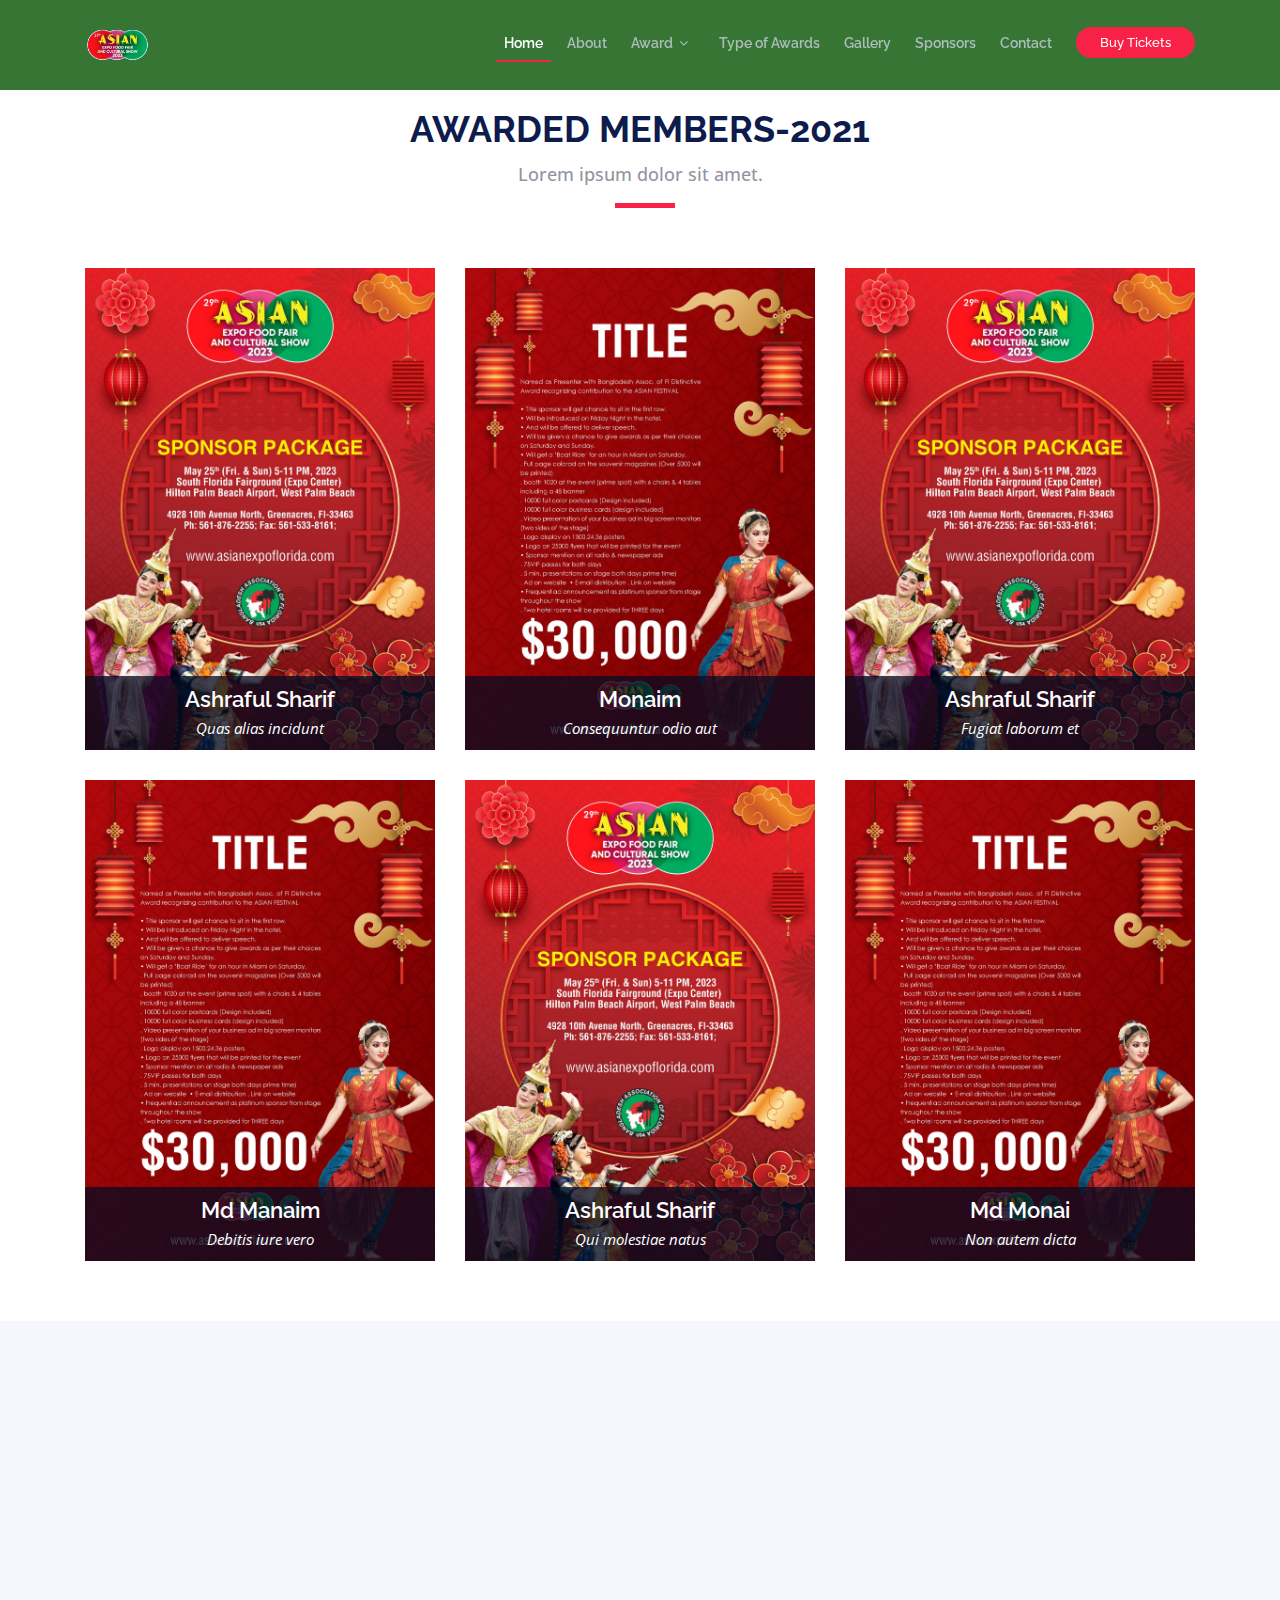
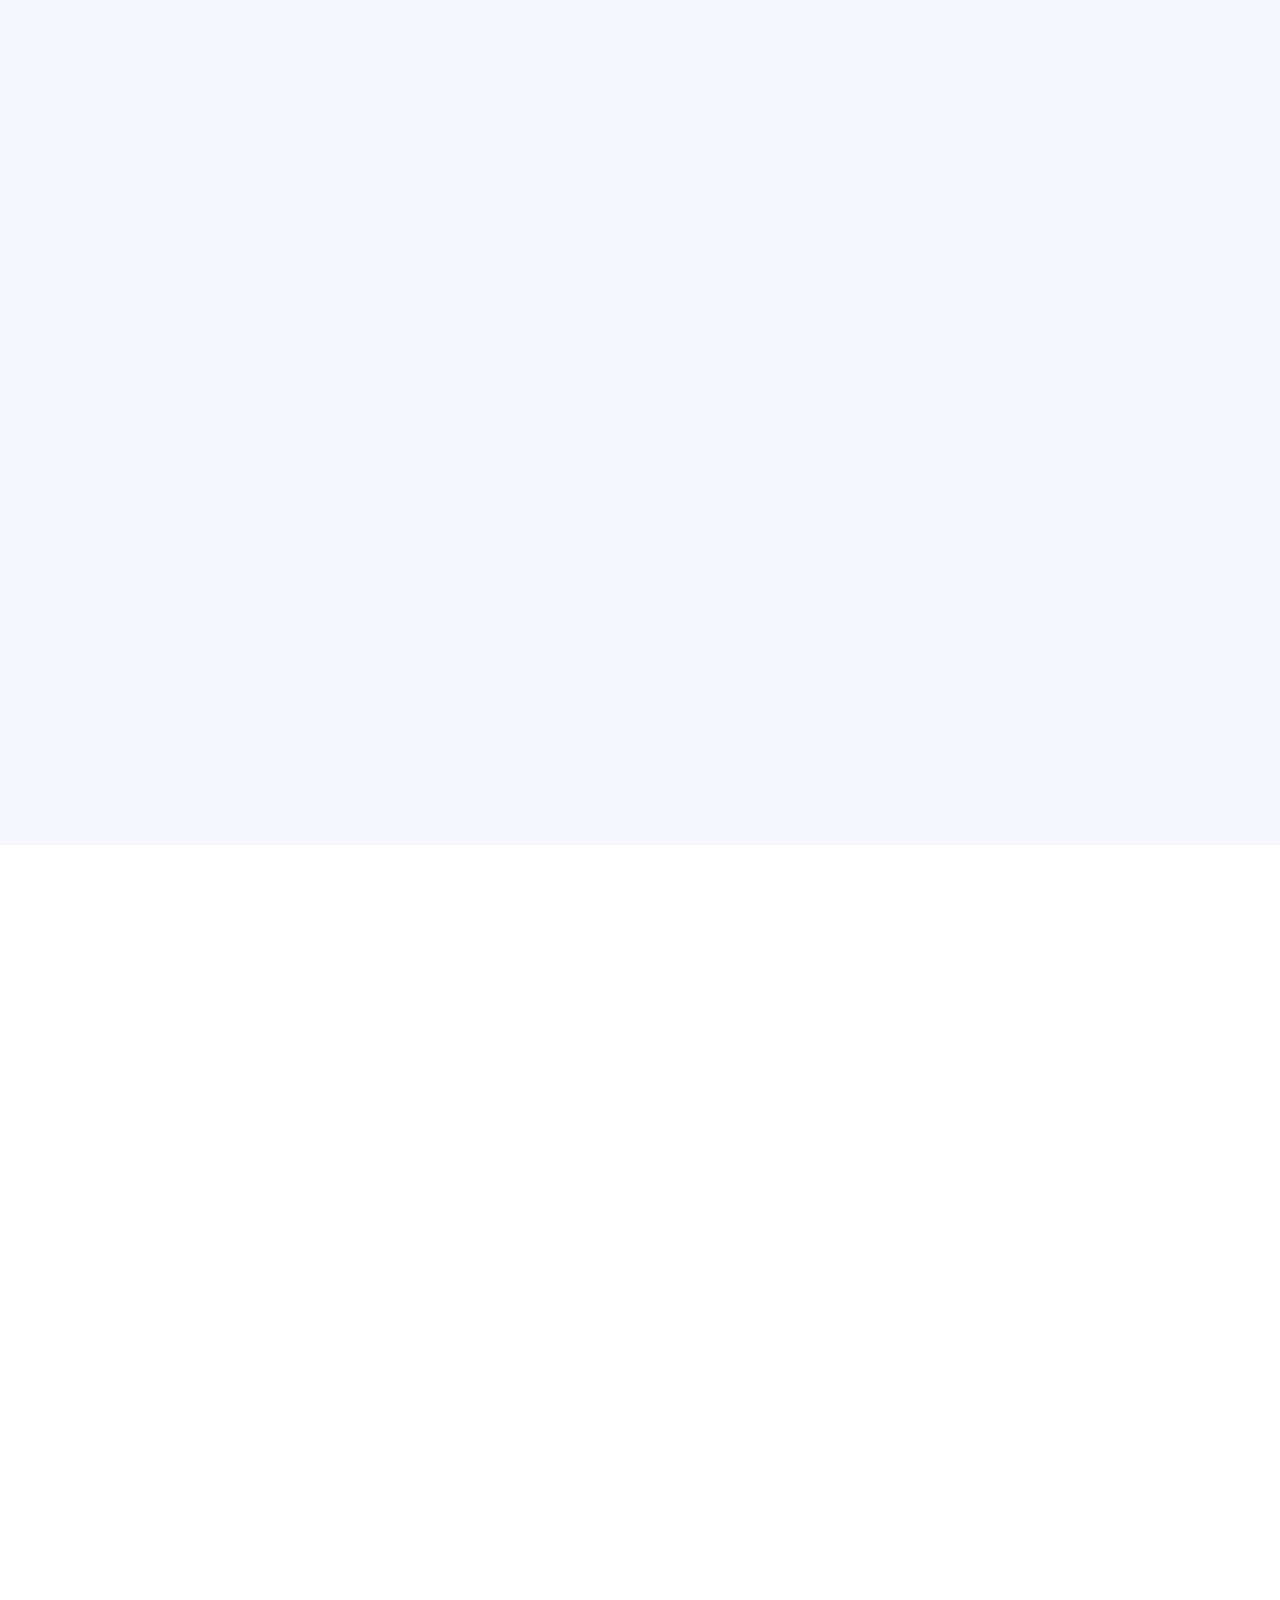
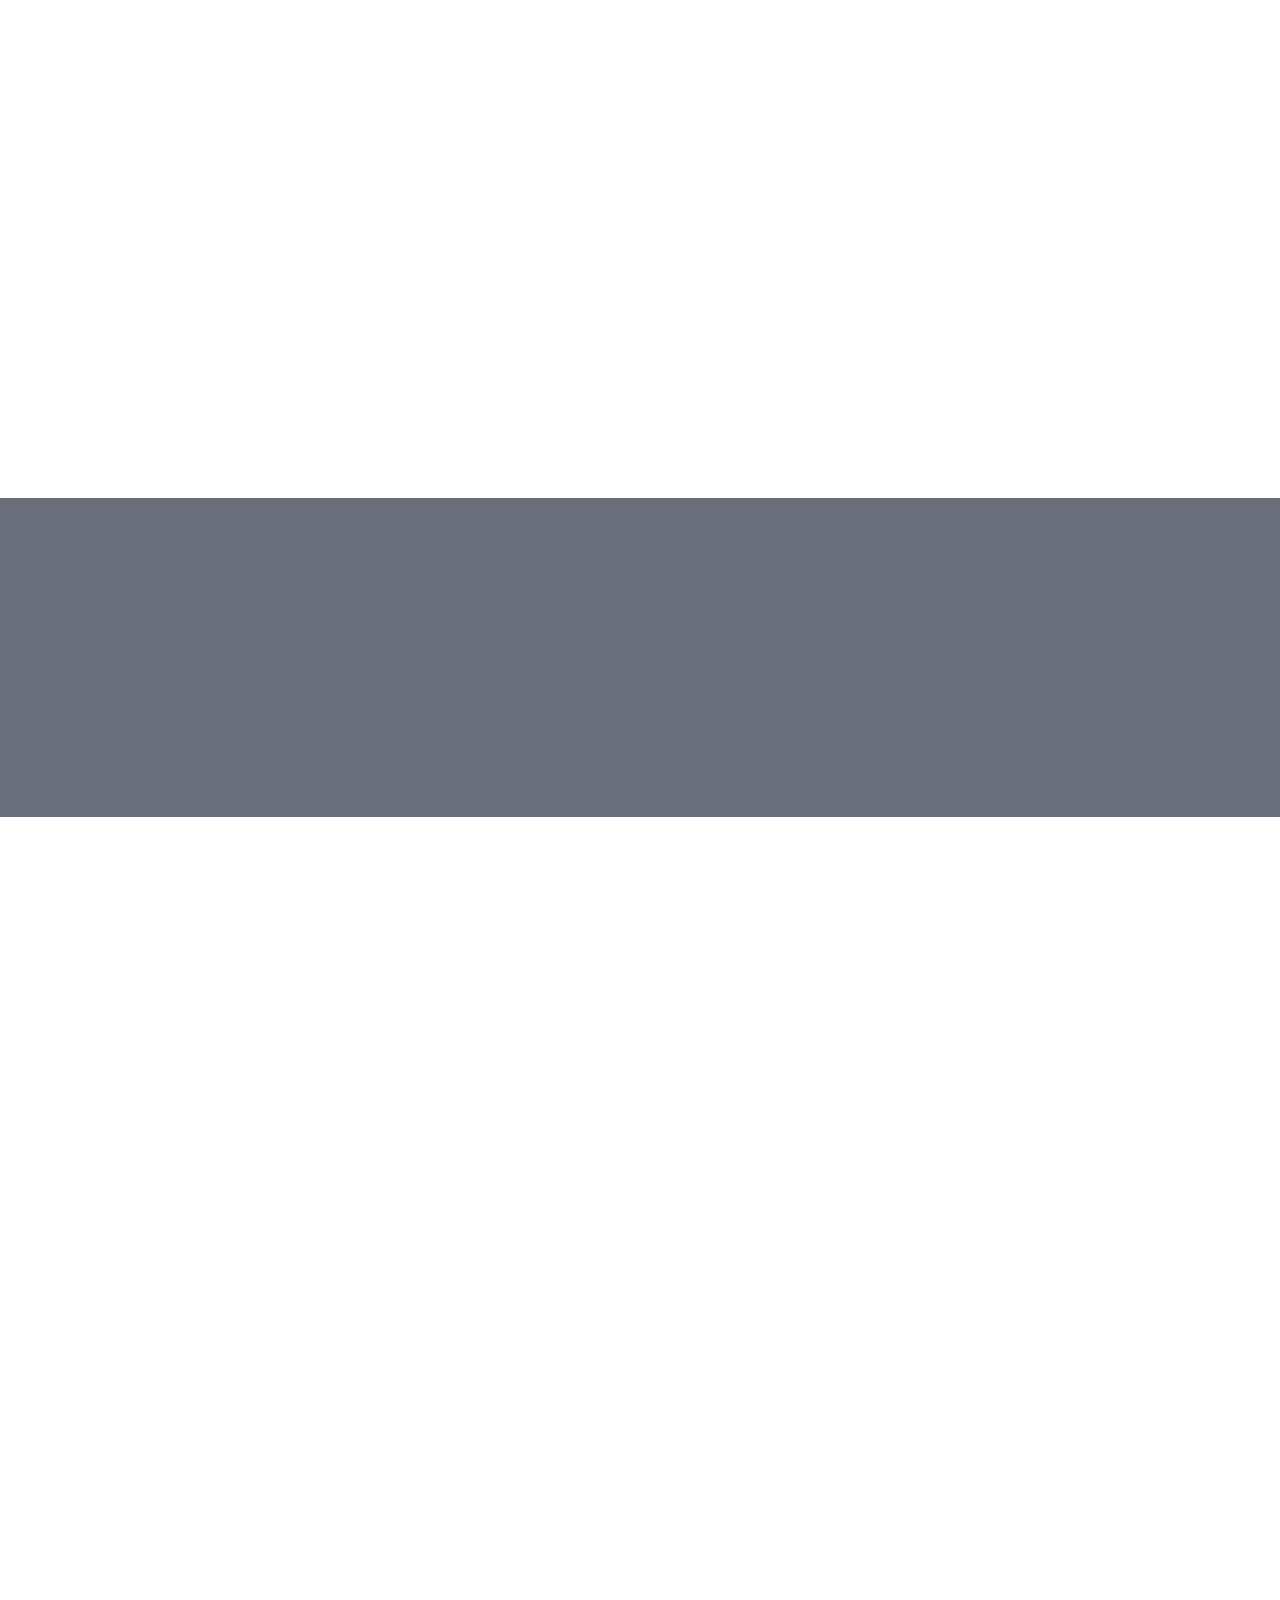
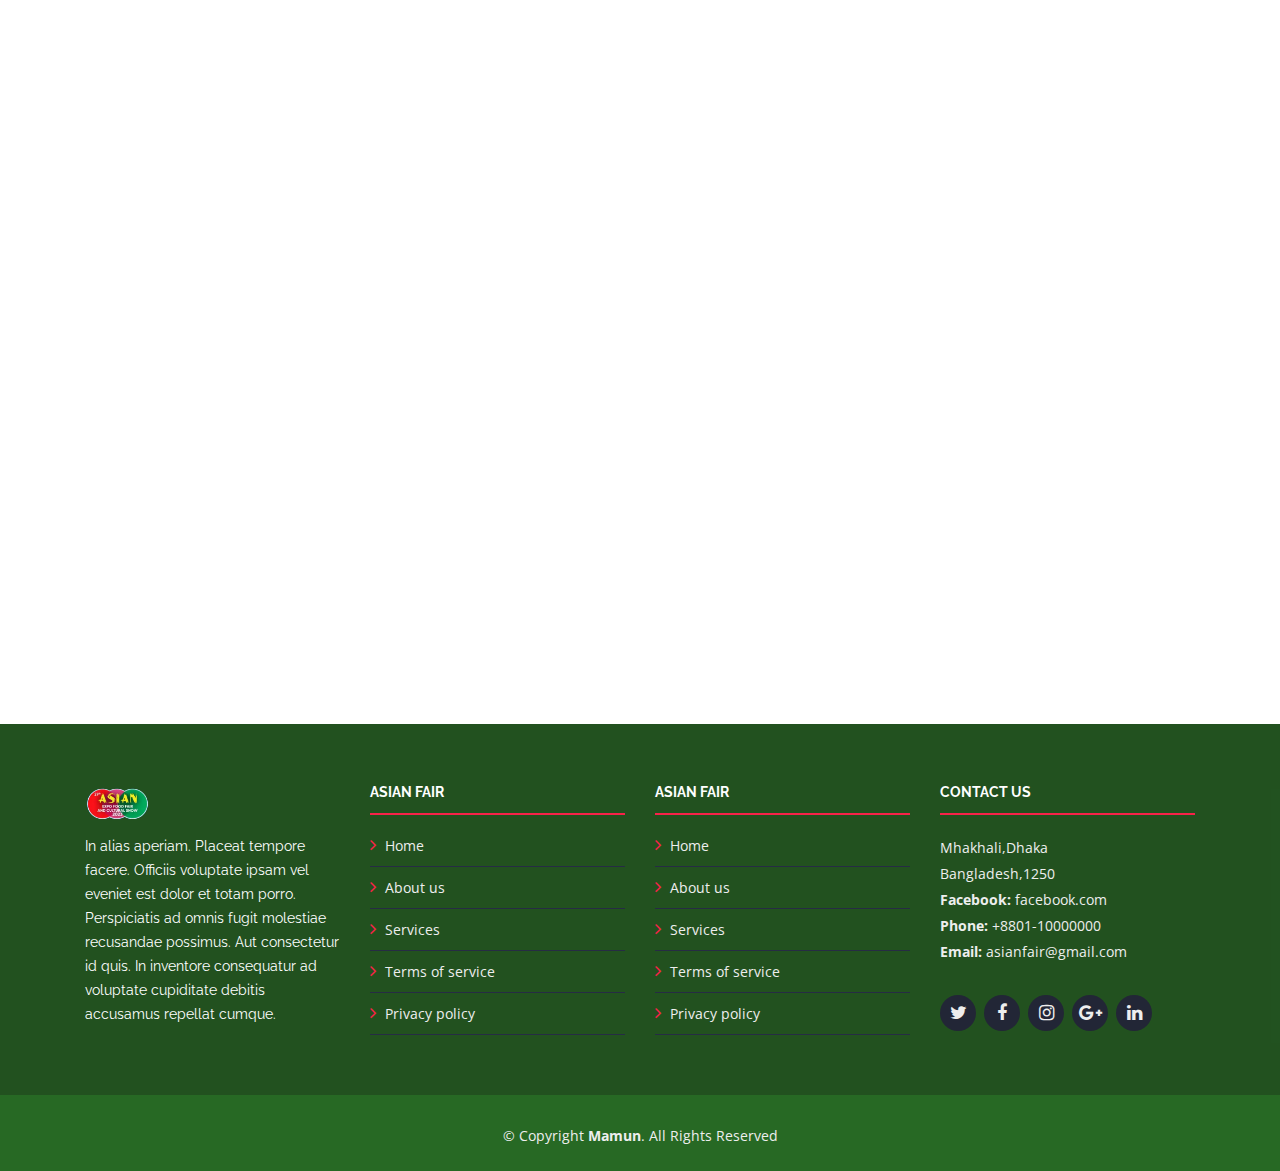
<file: 2021.html>
<!DOCTYPE html>
<html lang="en">

  <head>
    <meta charset="utf-8">
    <title>ASIAN FAIR</title>
    <meta content="width=device-width, initial-scale=1.0" name="viewport">
    <meta content="" name="keywords">
    <meta content="" name="description">
  
    <!-- Favicons -->
    <link href="img/favicon.png" rel="icon">
    <link href="img/apple-touch-icon.png" rel="apple-touch-icon">
  
    <!-- Google Fonts -->
    <link href="https://fonts.googleapis.com/css?family=Open+Sans:300,300i,400,400i,700,700i|Raleway:300,400,500,700,800" rel="stylesheet">
  
    <!-- Bootstrap CSS File -->
    <link href="lib/bootstrap/css/bootstrap.min.css" rel="stylesheet">
  
    <!-- Libraries CSS Files -->
    <link href="lib/font-awesome/css/font-awesome.min.css" rel="stylesheet">
    <link href="lib/animate/animate.min.css" rel="stylesheet">
    <link href="lib/venobox/venobox.css" rel="stylesheet">
    <link href="lib/owlcarousel/assets/owl.carousel.min.css" rel="stylesheet">
  
    <!-- Main Stylesheet File -->
    <link href="css/style.css" rel="stylesheet">
  </head>

<body>

  <!--==========================
    Header
  ============================-->
  <header id="header" style=" background: rgb(24 96 22 / 87%);">
    <div class="container">

      <div id="logo" class="pull-left">
        <!-- Uncomment below if you prefer to use a text logo -->
        <!-- <h1><a href="#main">C<span>o</span>nf</a></h1>-->
        <a href="#intro" class="scrollto">
          
          <img src="img/logo.png" alt="" title="">
        </a>
      </div>

      <nav id="nav-menu-container">
        <ul class="nav-menu">
          <li class="menu-active"><a href="index.html">Home</a></li>
          <li><a href="index.html">About</a></li>
          <!-- <li><a href="#speakers">Award</a></li> -->

          <li class="">
            <a class="" href="#speakers" id="navbarDropdown"  data-bs-toggle="dropdown">
              Award
            </a>
            <ul class="dropdown-menu">
              <li><a class="dropdown-item " style="color: black;" href="2022.html">2022</a></li>
              <li><a class="dropdown-item" href="2021.html" style="color: black;">2021</a></li>
              <li><hr class="dropdown-divider"></li>
              <li><a class="dropdown-item" style="color: black;" href="#">More..</a></li>
            </ul>
          </li>

          
          <li><a href="#schedule">Type of Awards</a></li>
          <!-- <li><a href="#venue">Venue</a></li> -->
          <!-- <li><a href="#hotels">Hotels</a></li> -->
          <li><a href="#gallery">Gallery</a></li>
          <li><a href="#sponsors">Sponsors</a></li>
          <li><a href="#contact">Contact</a></li>
          <li class="buy-tickets"><a href="#buy-tickets">Buy Tickets</a></li>
        </ul>
      </nav><!-- #nav-menu-container -->
    </div>
  </header><!-- #header -->

  <!--==========================
    Intro Section
  ============================-->


  <main id="main">

    <!--==========================
      Speakers Section
    ============================-->
    <section id="speakers" class="wow fadeInUp mt-5">
      <div class="container">
        <div class="section-header">
          <h2>awarded members-2021</h2>
          <p>Lorem ipsum dolor sit amet.</p>
        </div>

        <div class="row">
          <div class="col-lg-4 col-md-6">
            <div class="speaker">
              <img src="img/speakers/1.jpg" alt="Speaker 1" class="img-fluid">
              <div class="details">
                <h3><a href="details.html">Ashraful Sharif</a></h3>
                <p>Quas alias incidunt</p>
                <div class="social">
                  <a href=""><i class="fa fa-twitter"></i></a>
                  <a href=""><i class="fa fa-facebook"></i></a>
                  <a href=""><i class="fa fa-google-plus"></i></a>
                  <a href=""><i class="fa fa-linkedin"></i></a>
                </div>
              </div>
            </div>
          </div>
          <div class="col-lg-4 col-md-6">
            <div class="speaker">
              <img src="img/speakers/2.jpg" alt="Speaker 2" class="img-fluid" >
              <div class="details">
                <h3><a href="details.html">Monaim</a></h3>
                <p>Consequuntur odio aut</p>
                <div class="social">
                  <a href=""><i class="fa fa-twitter"></i></a>
                  <a href=""><i class="fa fa-facebook"></i></a>
                  <a href=""><i class="fa fa-google-plus"></i></a>
                  <a href=""><i class="fa fa-linkedin"></i></a>
                </div>
              </div>
            </div>
          </div>
          <div class="col-lg-4 col-md-6">
            <div class="speaker">
              <img src="img/speakers/1.jpg" alt="Speaker 3" class="img-fluid">
              <div class="details">
                <h3><a href="details.html">Ashraful Sharif</a></h3>
                <p>Fugiat laborum et</p>
                <div class="social">
                  <a href=""><i class="fa fa-twitter"></i></a>
                  <a href=""><i class="fa fa-facebook"></i></a>
                  <a href=""><i class="fa fa-google-plus"></i></a>
                  <a href=""><i class="fa fa-linkedin"></i></a>
                </div>
              </div>
            </div>
          </div>
          <div class="col-lg-4 col-md-6">
            <div class="speaker">
              <img src="img/speakers/2.jpg" alt="Speaker 4" class="img-fluid">
              <div class="details">
                <h3><a href="details.html">Md Manaim</a></h3>
                <p>Debitis iure vero</p>
                <div class="social">
                  <a href=""><i class="fa fa-twitter"></i></a>
                  <a href=""><i class="fa fa-facebook"></i></a>
                  <a href=""><i class="fa fa-google-plus"></i></a>
                  <a href=""><i class="fa fa-linkedin"></i></a>
                </div>
              </div>
            </div>
          </div>
          <div class="col-lg-4 col-md-6">
            <div class="speaker">
              <img src="img/speakers/1.jpg" alt="Speaker 5" class="img-fluid">
              <div class="details">
                <h3><a href="details.html">Ashraful Sharif</a></h3>
                <p>Qui molestiae natus</p>
                <div class="social">
                  <a href=""><i class="fa fa-twitter"></i></a>
                  <a href=""><i class="fa fa-facebook"></i></a>
                  <a href=""><i class="fa fa-google-plus"></i></a>
                  <a href=""><i class="fa fa-linkedin"></i></a>
                </div>
              </div>
            </div>
          </div>
          <div class="col-lg-4 col-md-6">
            <div class="speaker">
              <img src="img/speakers/2.jpg" alt="Speaker 6" class="img-fluid">
              <div class="details">
                <h3><a href="details.html">Md Monai</a></h3>
                <p>Non autem dicta</p>
                <div class="social">
                  <a href=""><i class="fa fa-twitter"></i></a>
                  <a href=""><i class="fa fa-facebook"></i></a>
                  <a href=""><i class="fa fa-google-plus"></i></a>
                  <a href=""><i class="fa fa-linkedin"></i></a>
                </div>
              </div>
            </div>
          </div>
        </div>
      </div>

    </section>

    <!--==========================
      Schedule Section
    ============================-->
    <section id="schedule" class="section-with-bg">
      <div class="container wow fadeInUp">
        <div class="section-header">
          <h2>Awards Details</h2>
          <p>Here is our valued awarded members </p>
        </div>

        <ul class="nav nav-tabs" role="tablist">
          <li class="nav-item">
            <a class="nav-link active" href="#day-1" role="tab" data-toggle="tab">Silver</a>
          </li>
          <li class="nav-item">
            <a class="nav-link" href="#day-2" role="tab" data-toggle="tab">Gold</a>
          </li>
          <li class="nav-item">
            <a class="nav-link" href="#day-3" role="tab" data-toggle="tab">Platinum</a>
          </li>
        </ul>

        <h3 class="sub-heading">Lorem ipsum dolor sit amet consectetur adipisicing elit. Adipisci, temporibus mollitia vitae consectetur repellendus eius!</h3>

        <div class="tab-content row justify-content-center">

          <!-- Schdule Day 1 -->
          <div role="tabpanel" class="col-lg-9 tab-pane fade show active" id="day-1">

            <div class="row schedule-item">
              <div class="col-md-2"><time>2022</time></div>
              <div class="col-md-10">
                <h4>Registration</h4>
                <p>Lorem ipsum dolor sit amet consectetur adipisicing elit. Nihil, vitae..</p>
              </div>
            </div>

            <div class="row schedule-item">
              <div class="col-md-2"><time>2021</time></div>
              <div class="col-md-10">
                <div class="speaker">
                  <img src="img/speakers/1.jpg" alt="Brenden Legros">
                </div>
                <h4>Ashraful Sharif <span>Brenden Legros</span></h4>
                <p>Lorem ipsum dolor sit amet consectetur adipisicing elit. Dignissimos, delectus..</p>
              </div>
            </div>

            <div class="row schedule-item">
              <div class="col-md-2"><time>2020</time></div>
              <div class="col-md-10">
                <div class="speaker">
                  <img src="img/speakers/2.jpg" alt="Hubert Hirthe">
                </div>
                <h4>Md.Monaim <span>Hubert Hirthe</span></h4>
                <p>Lorem ipsum dolor sit amet consectetur adipisicing elit. Nobis velit explicabo reiciendis.</p>
              </div>
            </div>

            <div class="row schedule-item">
              <div class="col-md-2"><time>2019</time></div>
              <div class="col-md-10">
                <div class="speaker">
                  <img src="img/speakers/1.jpg" alt="Cole Emmerich">
                </div>
                <h4>Ashraful Sharif <span>Cole Emmerich</span></h4>
                <p>Lorem ipsum dolor sit amet consectetur, adipisicing elit. Assumenda odio hic eum quis quia.</p>
              </div>
            </div>

            <div class="row schedule-item">
              <div class="col-md-2"><time>2018</time></div>
              <div class="col-md-10">
                <div class="speaker">
                  <img src="img/speakers/2.jpg" alt="Jack Christiansen">
                </div>
                <h4>Monaim <span>Jack Christiansen</span></h4>
                <p>Lorem ipsum dolor sit amet consectetur adipisicing elit. Minima, sint.</p>
              </div>
            </div>

            <div class="row schedule-item">
              <div class="col-md-2"><time>2017</time></div>
              <div class="col-md-10">
                <div class="speaker">
                  <img src="img/speakers/1.jpg" alt="Alejandrin Littel">
                </div>
                <h4>Ashraful Sharif <span>Alejandrin Littel</span></h4>
                <p>Lorem ipsum dolor sit amet consectetur adipisicing elit. Accusantium facere optio asperiores.
                   Aperiam numquam molestias provident nisi consectetur, quasi eaque.</p>
              </div>
            </div>

            <div class="row schedule-item">
              <div class="col-md-2"><time>2016</time></div>
              <div class="col-md-10">
                <div class="speaker">
                  <img src="img/speakers/2.jpg" alt="Willow Trantow">
                </div>
                <h4>Monaim <span>Willow Trantow</span></h4>
                <p>Lorem ipsum dolor sit amet consectetur adipisicing elit. Et, quo.</p>
              </div>
            </div>

          </div>
          <!-- End Schdule Day 1 -->

          <!-- Schdule Day 2 -->
          <div role="tabpanel" class="col-lg-9  tab-pane fade" id="day-2">

            <div class="row schedule-item">
              <div class="col-md-2"><time>2015</time></div>
              <div class="col-md-10">
                <div class="speaker">
                  <img src="img/speakers/1.jpg" alt="Brenden Legros">
                </div>
                <h4>Ashraful Sharif <span>Brenden Legros</span></h4>
                <p>Lorem ipsum, dolor sit amet consectetur adipisicing elit. Officia, officiis..</p>
              </div>
            </div>

            <div class="row schedule-item">
              <div class="col-md-2"><time>2014</time></div>
              <div class="col-md-10">
                <div class="speaker">
                  <img src="img/speakers/2.jpg" alt="Hubert Hirthe">
                </div>
                <h4>Monaim <span>Hubert Hirthe</span></h4>
                <p>Lorem ipsum dolor sit amet consectetur, adipisicing elit. Illo aut quisquam aspernatur ducimus iste ratione.</p>
              </div>
            </div>

            <div class="row schedule-item">
              <div class="col-md-2"><time>2013</time></div>
              <div class="col-md-10">
                <div class="speaker">
                  <img src="img/speakers/1.jpg" alt="Cole Emmerich">
                </div>
                <h4>Ashraful Sharif <span>Cole Emmerich</span></h4>
                <p>Lorem ipsum dolor sit amet consectetur adipisicing elit. Nesciunt quam harum voluptatibus minima, in eveniet.</p>
              </div>
            </div>

            <div class="row schedule-item">
              <div class="col-md-2"><time>2012</time></div>
              <div class="col-md-10">
                <div class="speaker">
                  <img src="img/speakers/2.jpg" alt="Jack Christiansen">
                </div>
                <h4>Md Khan <span>Jack Christiansen</span></h4>
                <p>Lorem ipsum dolor sit amet consectetur adipisicing elit. Nesciunt explicabo odit ea..</p>
              </div>
            </div>

            <div class="row schedule-item">
              <div class="col-md-2"><time>2011</time></div>
              <div class="col-md-10">
                <div class="speaker">
                  <img src="img/speakers/1.jpg" alt="Alejandrin Littel">
                </div>
                <h4>Ashraful Sharif. <span>Alejandrin Littel</span></h4>
                <p>Eligendi quo eveniet est nobis et ad temporibus odio quo.</p>
              </div>
            </div>

            <div class="row schedule-item">
              <div class="col-md-2"><time>2010</time></div>
              <div class="col-md-10">
                <div class="speaker">
                  <img src="img/speakers/2.jpg" alt="Willow Trantow">
                </div>
                <h4>Quo qui praesentium nesciunt <span>Willow Trantow</span></h4>
                <p>Voluptatem et alias dolorum est aut sit enim neque veritatis.</p>
              </div>
            </div>

          </div>
          <!-- End Schdule Day 2 -->

          <!-- Schdule Day 3 -->
          <div role="tabpanel" class="col-lg-9  tab-pane fade" id="day-3">

            <div class="row schedule-item">
              <div class="col-md-2"><time>2022</time></div>
              <div class="col-md-10">
                <div class="speaker">
                  <img src="img/speakers/2.jpg" alt="Hubert Hirthe">
                </div>
                <h4>Et voluptatem iusto dicta nobis. <span>Hubert Hirthe</span></h4>
                <p>Maiores dignissimos neque qui cum accusantium ut sit sint inventore.</p>
              </div>
            </div>

            <div class="row schedule-item">
              <div class="col-md-2"><time>2021</time></div>
              <div class="col-md-10">
                <div class="speaker">
                  <img src="img/speakers/1.jpg" alt="Cole Emmerich">
                </div>
                <h4>Explicabo et rerum quis et ut ea. <span>Cole Emmerich</span></h4>
                <p>Veniam accusantium laborum nihil eos eaque accusantium aspernatur.</p>
              </div>
            </div>

            <div class="row schedule-item">
              <div class="col-md-2"><time>2020</time></div>
              <div class="col-md-10">
                <div class="speaker">
                  <img src="img/speakers/2.jpg" alt="Brenden Legros">
                </div>
                <h4>Libero corrupti explicabo itaque. <span>Brenden Legros</span></h4>
                <p>Facere provident incidunt quos voluptas.</p>
              </div>
            </div>

            <div class="row schedule-item">
              <div class="col-md-2"><time>2019</time></div>
              <div class="col-md-10">
                <div class="speaker">
                  <img src="img/speakers/1.jpg" alt="Jack Christiansen">
                </div>
                <h4>Qui non qui vel amet culpa sequi. <span>Jack Christiansen</span></h4>
                <p>Nam ex distinctio voluptatem doloremque suscipit iusto.</p>
              </div>
            </div>

            <div class="row schedule-item">
              <div class="col-md-2"><time>2018</time></div>
              <div class="col-md-10">
                <div class="speaker">
                  <img src="img/speakers/2.jpg" alt="Alejandrin Littel">
                </div>
                <h4>Quos ratione neque expedita asperiores. <span>Alejandrin Littel</span></h4>
                <p>Eligendi quo eveniet est nobis et ad temporibus odio quo.</p>
              </div>
            </div>

            <div class="row schedule-item">
              <div class="col-md-2"><time>2017</time></div>
              <div class="col-md-10">
                <div class="speaker">
                  <img src="img/speakers/1.jpg" alt="Willow Trantow">
                </div>
                <h4>Quo qui praesentium nesciunt <span>Willow Trantow</span></h4>
                <p>Voluptatem et alias dolorum est aut sit enim neque veritatis.</p>
              </div>
            </div>

          </div>
          <!-- End Schdule Day 2 -->

        </div>

      </div>

    </section>

    <!--==========================
      Gallery Section
    ============================-->
    <section id="gallery" class="wow fadeInUp">

      <div class="container">
        <div class="section-header">
          <h2>Gallery</h2>
          <p>Check our gallery from the recent events</p>
        </div>
      </div>

      <div class="owl-carousel gallery-carousel">
        <a href="img/gallery/1.jpg" class="venobox" data-gall="gallery-carousel"><img src="img/gallery/1.jpg" alt=""></a>
        <a href="img/gallery/2.jpg" class="venobox" data-gall="gallery-carousel"><img src="img/gallery/2.jpg" alt=""></a>
        <a href="img/gallery/3.jpg" class="venobox" data-gall="gallery-carousel"><img src="img/gallery/3.jpg" alt=""></a>
        <a href="img/gallery/4.jpg" class="venobox" data-gall="gallery-carousel"><img src="img/gallery/4.jpg" alt=""></a>
        <a href="img/gallery/5.jpg" class="venobox" data-gall="gallery-carousel"><img src="img/gallery/5.jpg" alt=""></a>
        <a href="img/gallery/6.jpg" class="venobox" data-gall="gallery-carousel"><img src="img/gallery/6.jpg" alt=""></a>
        <a href="img/gallery/7.jpg" class="venobox" data-gall="gallery-carousel"><img src="img/gallery/7.jpg" alt=""></a>
        <a href="img/gallery/8.jpg" class="venobox" data-gall="gallery-carousel"><img src="img/gallery/8.jpg" alt=""></a>
      </div>

    </section>

    <!--==========================
      Sponsors Section
    ============================-->
    <section id="sponsors" class="section-with-bg wow fadeInUp">

      <div class="container">
        <div class="section-header">
          <h2>Sponsors</h2>
        </div>

        <div class="row no-gutters sponsors-wrap clearfix">

          <div class="col-lg-3 col-md-4 col-xs-6">
            <div class="sponsor-logo">
              <img src="img/sponsors/1.png" class="img-fluid" alt="">
            </div>
          </div>
          
          <div class="col-lg-3 col-md-4 col-xs-6">
            <div class="sponsor-logo">
              <img src="img/sponsors/2.png" class="img-fluid" alt="">
            </div>
          </div>
        
          <div class="col-lg-3 col-md-4 col-xs-6">
            <div class="sponsor-logo">
              <img src="img/sponsors/3.png" class="img-fluid" alt="">
            </div>
          </div>
          
          <div class="col-lg-3 col-md-4 col-xs-6">
            <div class="sponsor-logo">
              <img src="img/sponsors/4.png" class="img-fluid" alt="">
            </div>
          </div>
          
          <div class="col-lg-3 col-md-4 col-xs-6">
            <div class="sponsor-logo">
              <img src="img/sponsors/5.png" class="img-fluid" alt="">
            </div>
          </div>
        
          <div class="col-lg-3 col-md-4 col-xs-6">
            <div class="sponsor-logo">
              <img src="img/sponsors/6.png" class="img-fluid" alt="">
            </div>
          </div>
          
          <div class="col-lg-3 col-md-4 col-xs-6">
            <div class="sponsor-logo">
              <img src="img/sponsors/7.png" class="img-fluid" alt="">
            </div>
          </div>
          
          <div class="col-lg-3 col-md-4 col-xs-6">
            <div class="sponsor-logo">
              <img src="img/sponsors/8.png" class="img-fluid" alt="">
            </div>
          </div>

        </div>

      </div>

    </section>
    <!--==========================
      Subscribe Section
    ============================-->
    <section id="subscribe">
      <div class="container wow fadeInUp">
        <div class="section-header">
          <h2>Newsletter</h2>
          <p>Rerum numquam illum recusandae quia mollitia consequatur.</p>
        </div>

        <form method="POST" action="#">
          <div class="form-row justify-content-center">
            <div class="col-auto">
              <input type="text" class="form-control" placeholder="Enter your Email">
            </div>
            <div class="col-auto">
              <button type="submit">Subscribe</button>
            </div>
          </div>
        </form>

      </div>
    </section>

    <!--==========================
      Buy Ticket Section
    ============================-->
    <section id="buy-tickets" class="section-with-bg wow fadeInUp">
      <section id="buy-tickets" class="section-with-bg wow fadeInUp">
        <div class="container">
  
          <div class="section-header">
            <h2>Buy Tickets</h2>
            <p>Velit consequatur consequatur inventore iste fugit unde omnis eum aut.</p>
          </div>
  
          <div class="row">
            <div class="col-lg-4">
              <div class="card mb-5 mb-lg-0">
                <div class="card-body">
                  <h5 class="card-title text-muted text-uppercase text-center">ASIAN XPRO ICON AWARD</h5>
                  <h6 class="card-price text-center">$10,000</h6>
                  <hr>
                  <ul class="fa-ul">
                    <li><span class="fa-li"><i class="fa fa-check"></i></span>Regular Seating</li>
                    <li class="text-muted"><span class="fa-li"><i class="fa fa-times"></i></span>Community Access</li>
                  </ul>
                  <hr>
                  <div class="text-center">
                    <button type="button" class="btn" data-toggle="modal" data-target="#buy-ticket-modal" data-ticket-type="standard-access">Buy Now</button>
                  </div>
                </div>
              </div>
            </div>
            <div class="col-lg-4">
              <div class="card mb-5 mb-lg-0">
                <div class="card-body">
                  <h5 class="card-title text-muted text-uppercase text-center">GOLD</h5>
                  <h6 class="card-price text-center">$7000</h6>
                  <hr>
                  <ul class="fa-ul">
                    <li><span class="fa-li"><i class="fa fa-check"></i></span>Regular Seating</li>
                    <li class="text-muted"><span class="fa-li"><i class="fa fa-times"></i></span>Workshop Access</li>
                   
                  </ul>
                  <hr>
                  <div class="text-center">
                    <button type="button" class="btn" data-toggle="modal" data-target="#buy-ticket-modal" data-ticket-type="pro-access">Buy Now</button>
                  </div>
                </div>
              </div>
            </div>
            <!-- Pro Tier -->
            <div class="col-lg-4">
              <div class="card">
                <div class="card-body">
                  <h5 class="card-title text-muted text-uppercase text-center">PLATINUM</h5>
                  <h6 class="card-price text-center">$350</h6>
                  <hr>
                  <ul class="fa-ul">
                    <li><span class="fa-li"><i class="fa fa-check"></i></span>Regular Seating</li>
                    <li><span class="fa-li"><i class="fa fa-check"></i></span>Workshop Access</li>
                   
                  </ul>
                  <hr>
                  <div class="text-center">
                    <button type="button" class="btn" data-toggle="modal" data-target="#buy-ticket-modal" data-ticket-type="premium-access">Buy Now</button>
                  </div>
  
                </div>
              </div>
            </div>
          </div>
  
        </div>
  
        <!-- Modal Order Form -->
        <div id="buy-ticket-modal" class="modal fade">
          <div class="modal-dialog" role="document">
            <div class="modal-content">
              <div class="modal-header">
                <h4 class="modal-title">Buy Tickets</h4>
                <button type="button" class="close" data-dismiss="modal" aria-label="Close">
                  <span aria-hidden="true">&times;</span>
                </button>
              </div>
              <div class="modal-body">
                <form method="#" action="index.html">
                  <div class="form-group">
                    <input type="text" class="form-control" name="your-name" placeholder="Your Name">
                  </div>
                  <div class="form-group">
                    <input type="text" class="form-control" name="your-email" placeholder="Your Email">
                  </div>
                  <div class="form-group">
                    <select id="ticket-type" name="ticket-type" class="form-control" >
                      <option value="">-- Select Your Ticket Type --</option>
                      <option value="standard-access">ASIAN XPRO ICON AWARD</option>
                      <option value="pro-access">PLATINUM</option>
                      <option value="premium-access">GOLD</option>
                    </select>
                  </div>
                  <div class="text-center">
                    <button type="submit" class="btn">Buy Now</button>
                  </div>
                </form>
              </div>
            </div><!-- /.modal-content -->
          </div><!-- /.modal-dialog -->
        </div>
        <!-- /.modal -->

    </section>

    <!--==========================
      Contact Section
    ============================-->
    <section id="contact" class="section-bg wow fadeInUp">

      <div class="container">

        <div class="section-header">
          <h2>Contact Us</h2>
          <p>Nihil officia ut sint molestiae tenetur.</p>
        </div>

        <div class="row contact-info">

          <div class="col-md-4">
            <div class="contact-address">
              <i class="ion-ios-location-outline"></i>
              <h3>Address</h3>
              <address>A108 Adam Street, NY 535022, USA</address>
            </div>
          </div>

          <div class="col-md-4">
            <div class="contact-phone">
              <i class="ion-ios-telephone-outline"></i>
              <h3>Phone Number</h3>
              <p><a href="tel:+155895548855">+1 5589 55488 55</a></p>
            </div>
          </div>

          <div class="col-md-4">
            <div class="contact-email">
              <i class="ion-ios-email-outline"></i>
              <h3>Email</h3>
              <p><a href="mailto:info@example.com">info@example.com</a></p>
            </div>
          </div>

        </div>

        <div class="form">
          <div id="sendmessage">Your message has been sent. Thank you!</div>
          <div id="errormessage"></div>
          <form action="" method="post" role="form" class="contactForm">
            <div class="form-row">
              <div class="form-group col-md-6">
                <input type="text" name="name" class="form-control" id="name" placeholder="Your Name" data-rule="minlen:4" data-msg="Please enter at least 4 chars" />
                <div class="validation"></div>
              </div>
              <div class="form-group col-md-6">
                <input type="email" class="form-control" name="email" id="email" placeholder="Your Email" data-rule="email" data-msg="Please enter a valid email" />
                <div class="validation"></div>
              </div>
            </div>
            <div class="form-group">
              <input type="text" class="form-control" name="subject" id="subject" placeholder="Subject" data-rule="minlen:4" data-msg="Please enter at least 8 chars of subject" />
              <div class="validation"></div>
            </div>
            <div class="form-group">
              <textarea class="form-control" name="message" rows="5" data-rule="required" data-msg="Please write something for us" placeholder="Message"></textarea>
              <div class="validation"></div>
            </div>
            <div class="text-center"><button type="submit">Send Message</button></div>
          </form>
        </div>

      </div>
    </section><!-- #contact -->

  </main>


  <!--==========================
    Footer
  ============================-->
  <footer id="footer">
    <div class="footer-top">
      <div class="container">
        <div class="row">

          <div class="col-lg-3 col-md-6 footer-info">
            <img src="img/logo.png" alt="TheEvenet">
            <p>In alias aperiam. Placeat tempore facere. Officiis voluptate ipsam vel eveniet est dolor et totam porro.
              Perspiciatis ad omnis fugit molestiae recusandae possimus. Aut consectetur id quis. In inventore
              consequatur ad voluptate cupiditate debitis accusamus repellat cumque.</p>
          </div>

          <div class="col-lg-3 col-md-6 footer-links">
            <h4>ASIAN FAIR</h4>
            <ul>
              <li><i class="fa fa-angle-right"></i> <a href="#">Home</a></li>
              <li><i class="fa fa-angle-right"></i> <a href="#">About us</a></li>
              <li><i class="fa fa-angle-right"></i> <a href="#">Services</a></li>
              <li><i class="fa fa-angle-right"></i> <a href="#">Terms of service</a></li>
              <li><i class="fa fa-angle-right"></i> <a href="#">Privacy policy</a></li>
            </ul>
          </div>

          <div class="col-lg-3 col-md-6 footer-links">
            <h4>ASIAN FAIR</h4>
            <ul>
              <li><i class="fa fa-angle-right"></i> <a href="#">Home</a></li>
              <li><i class="fa fa-angle-right"></i> <a href="#">About us</a></li>
              <li><i class="fa fa-angle-right"></i> <a href="#">Services</a></li>
              <li><i class="fa fa-angle-right"></i> <a href="#">Terms of service</a></li>
              <li><i class="fa fa-angle-right"></i> <a href="#">Privacy policy</a></li>
            </ul>
          </div>

          <div class="col-lg-3 col-md-6 footer-contact">
            <h4>Contact Us</h4>
            <p>
              Mhakhali,Dhaka <br>
             Bangladesh,1250<br>
    
             <strong>Facebook:</strong> facebook.com<br>
              <strong>Phone:</strong> +8801-10000000<br>
              <strong>Email:</strong> asianfair@gmail.com<br>
            </p>

            <div class="social-links">
              <a href="#" class="twitter"><i class="fa fa-twitter"></i></a>
              <a href="#" class="facebook"><i class="fa fa-facebook"></i></a>
              <a href="#" class="instagram"><i class="fa fa-instagram"></i></a>
              <a href="#" class="google-plus"><i class="fa fa-google-plus"></i></a>
              <a href="#" class="linkedin"><i class="fa fa-linkedin"></i></a>
            </div>

          </div>

        </div>
      </div>
    </div>

    <div class="container">
      <div class="copyright">
        &copy; Copyright <strong>Mamun</strong>. All Rights Reserved
      </div>

    </div>
  </footer>
  <!-- #footer -->

  <a href="#" class="back-to-top"><i class="fa fa-angle-up"></i></a>

  <!-- JavaScript Libraries -->
  <script src="lib/jquery/jquery.min.js"></script>
  <script src="lib/jquery/jquery-migrate.min.js"></script>
  <script src="lib/bootstrap/js/bootstrap.bundle.min.js"></script>
  <script src="lib/easing/easing.min.js"></script>
  <script src="lib/superfish/hoverIntent.js"></script>
  <script src="lib/superfish/superfish.min.js"></script>
  <script src="lib/wow/wow.min.js"></script>
  <script src="lib/venobox/venobox.min.js"></script>
  <script src="lib/owlcarousel/owl.carousel.min.js"></script>

  <!-- Contact Form JavaScript File -->
  <script src="contactform/contactform.js"></script>

  <!-- Template Main Javascript File -->
  <script src="js/main.js"></script>
</body>

</html>
</file>
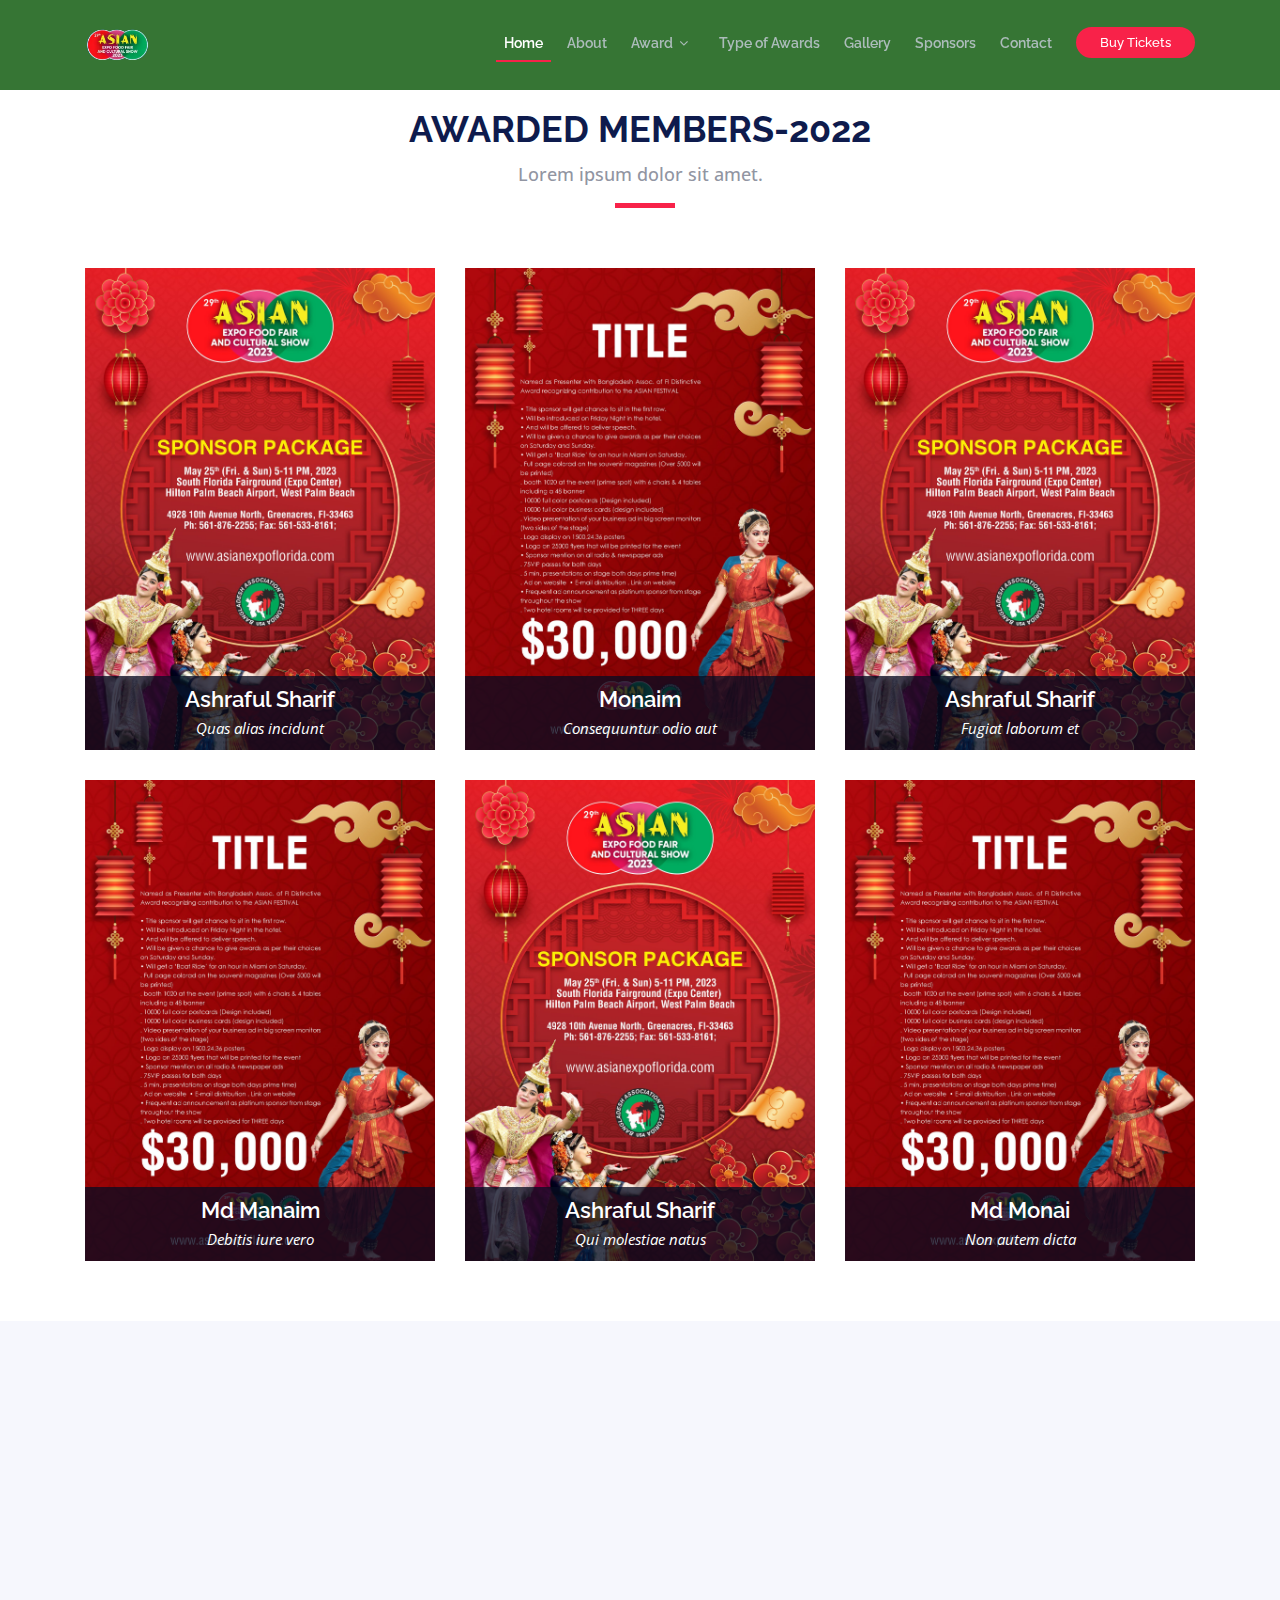
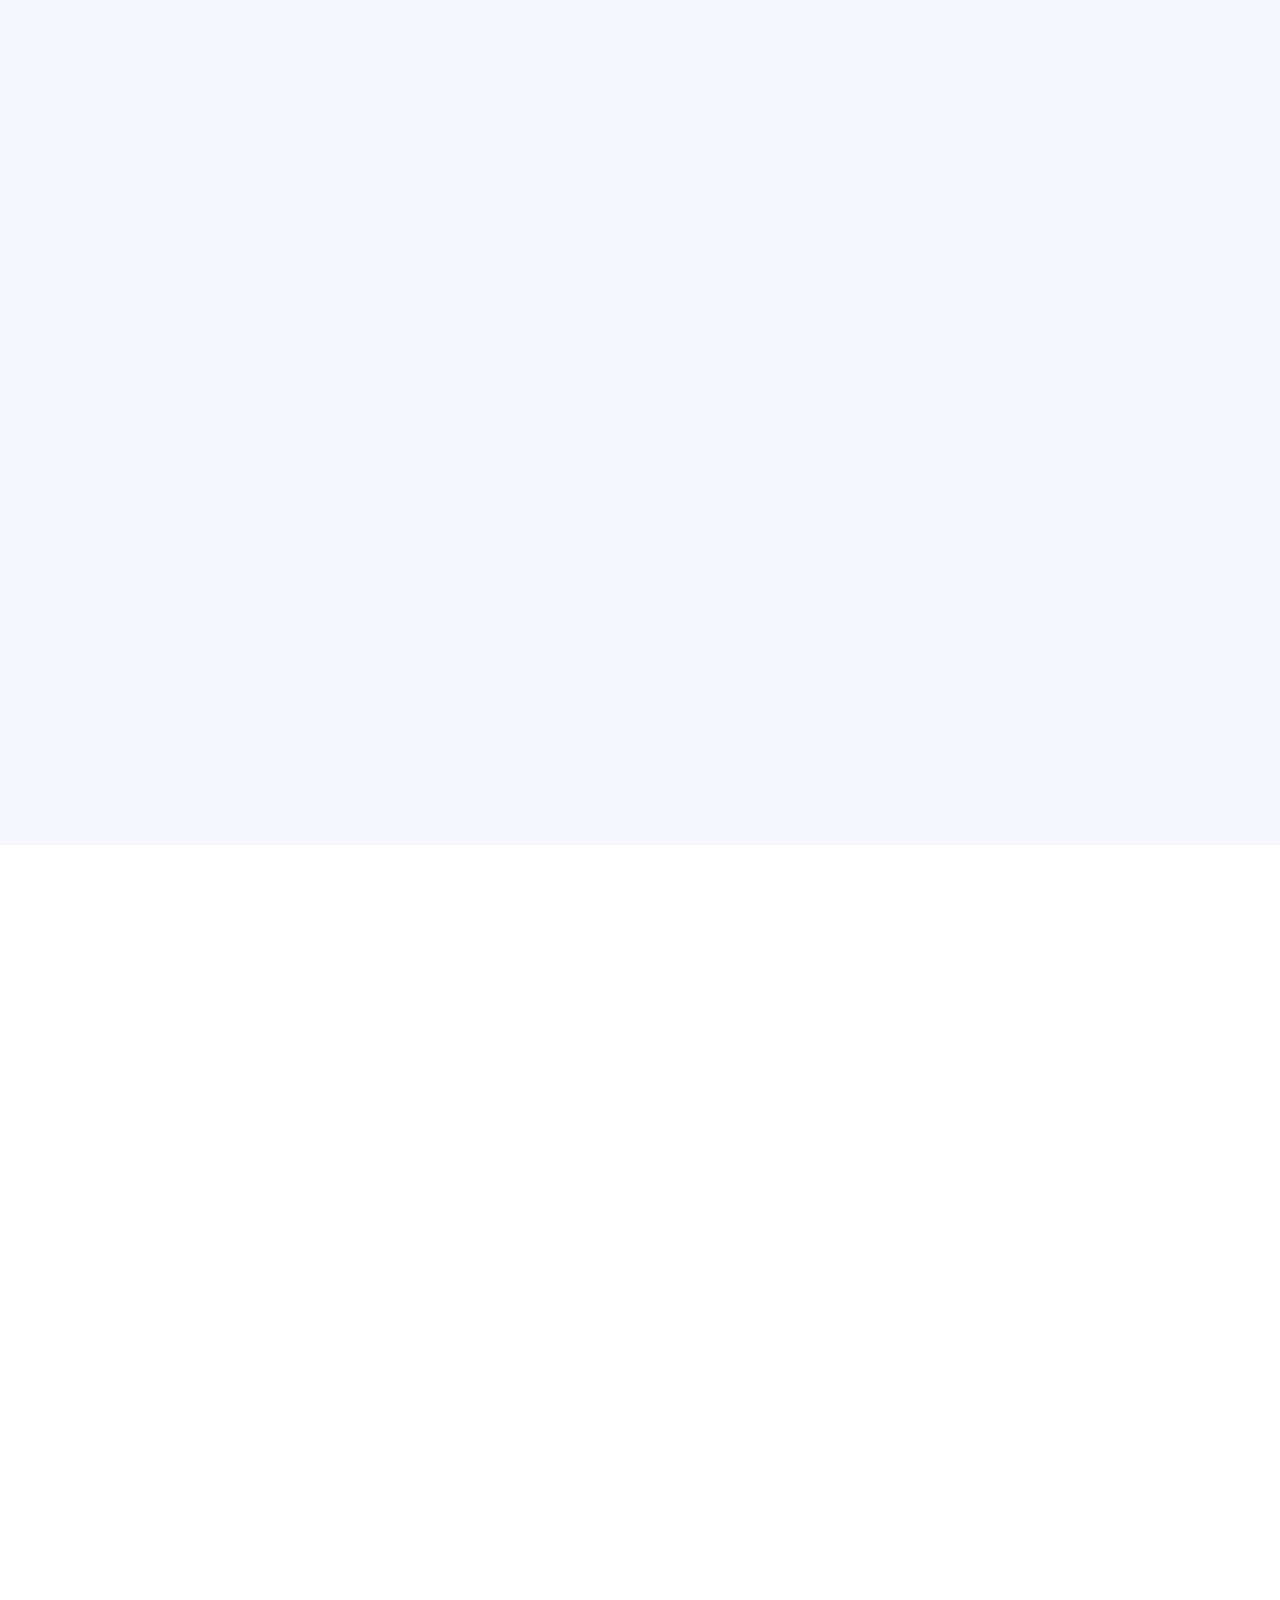
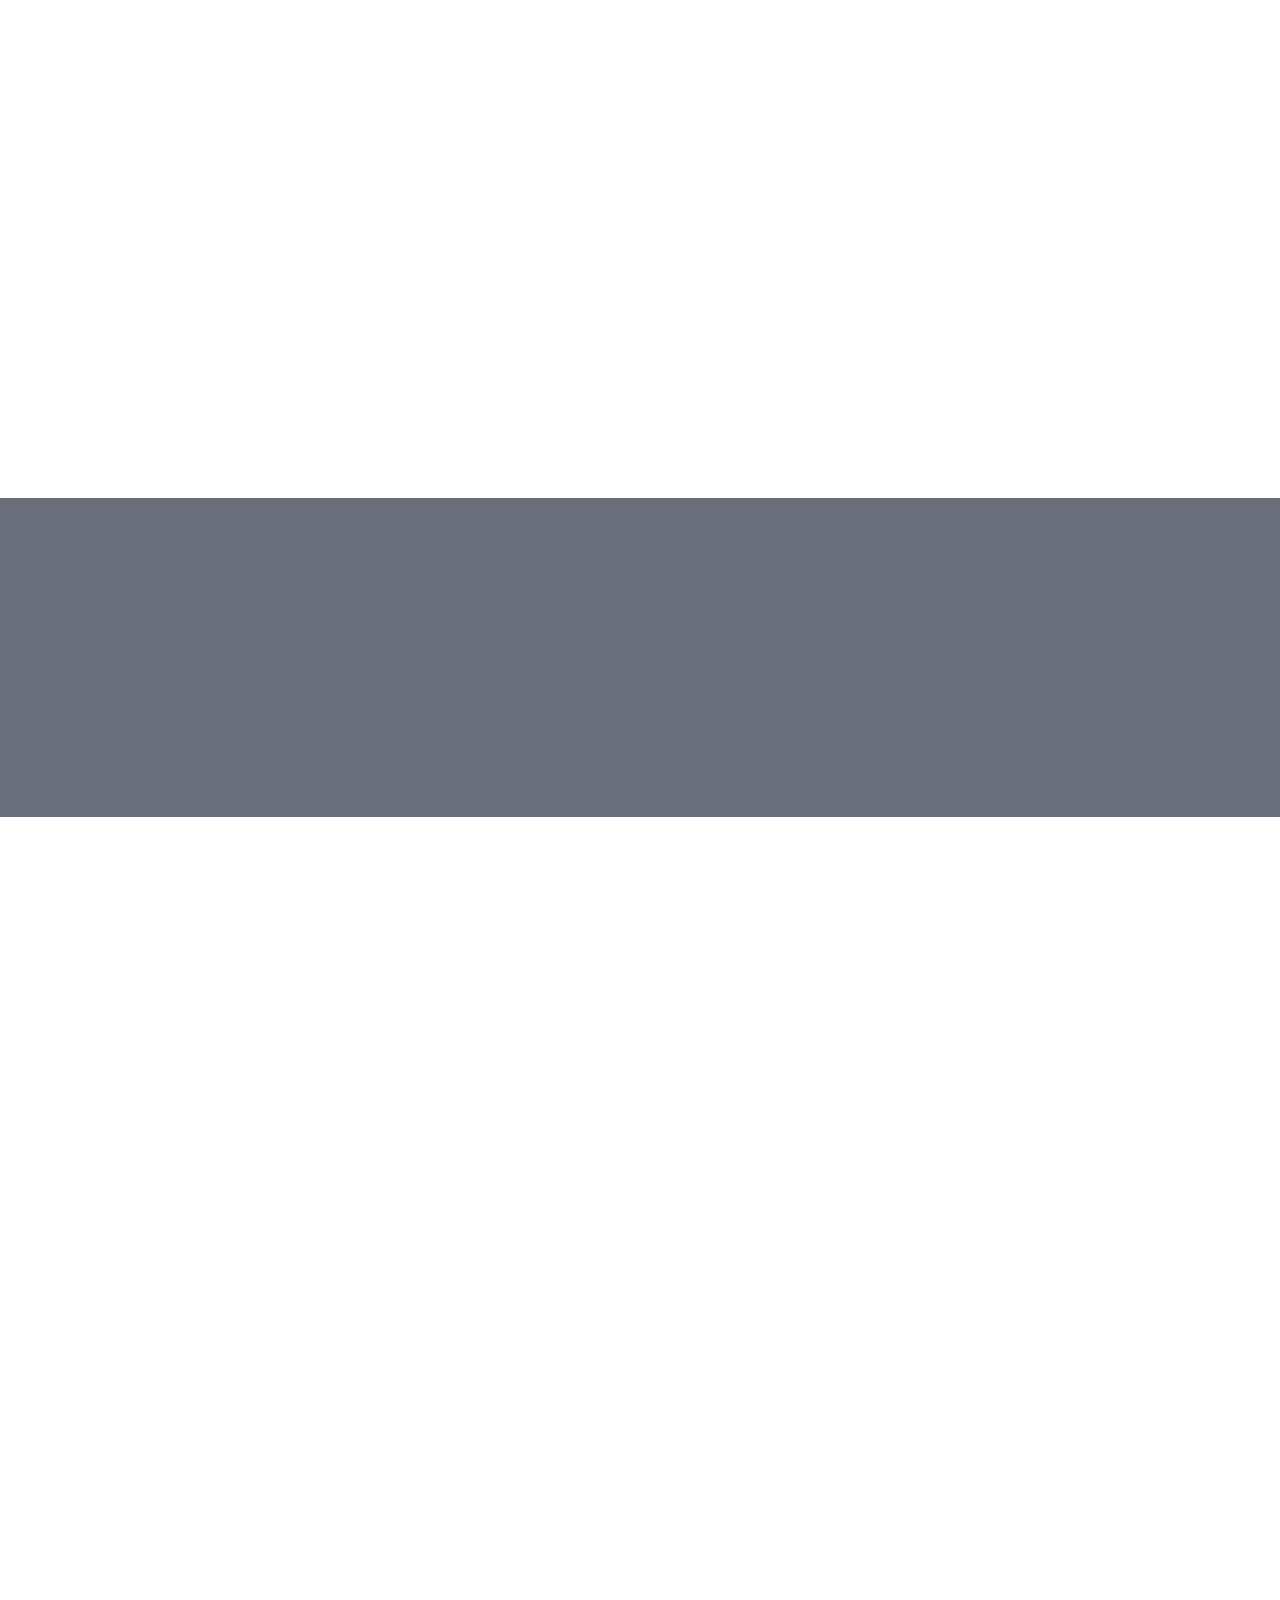
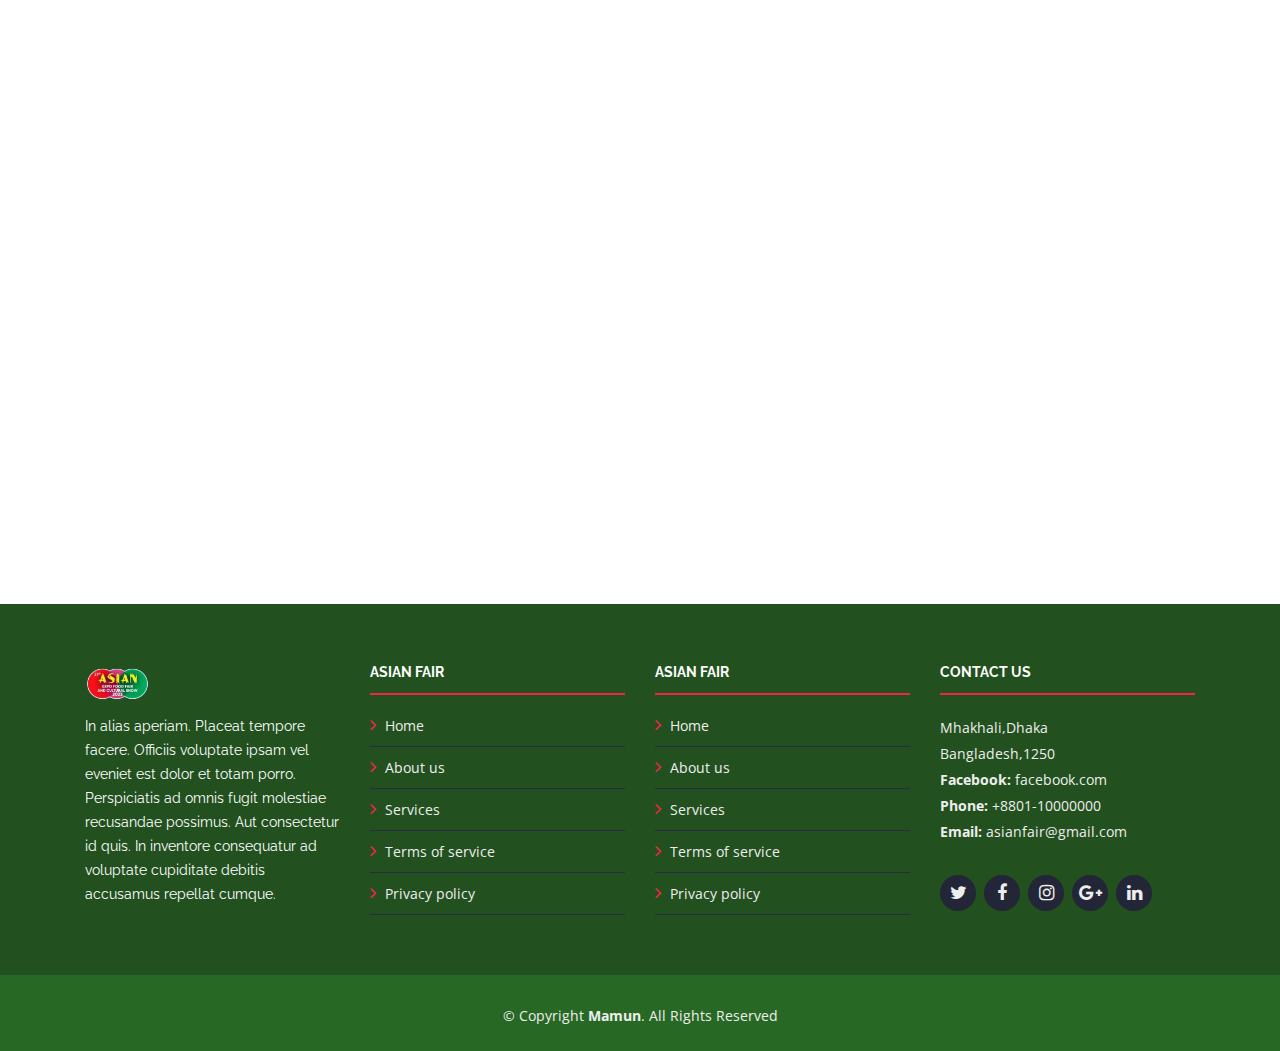
<file: 2022.html>
<!DOCTYPE html>
<html lang="en">

  <head>
    <meta charset="utf-8">
    <title>ASIAN FAIR</title>
    <meta content="width=device-width, initial-scale=1.0" name="viewport">
    <meta content="" name="keywords">
    <meta content="" name="description">
  
    <!-- Favicons -->
    <link href="img/favicon.png" rel="icon">
    <link href="img/apple-touch-icon.png" rel="apple-touch-icon">
  
    <!-- Google Fonts -->
    <link href="https://fonts.googleapis.com/css?family=Open+Sans:300,300i,400,400i,700,700i|Raleway:300,400,500,700,800" rel="stylesheet">
  
    <!-- Bootstrap CSS File -->
    <link href="lib/bootstrap/css/bootstrap.min.css" rel="stylesheet">
  
    <!-- Libraries CSS Files -->
    <link href="lib/font-awesome/css/font-awesome.min.css" rel="stylesheet">
    <link href="lib/animate/animate.min.css" rel="stylesheet">
    <link href="lib/venobox/venobox.css" rel="stylesheet">
    <link href="lib/owlcarousel/assets/owl.carousel.min.css" rel="stylesheet">
  
    <!-- Main Stylesheet File -->
    <link href="css/style.css" rel="stylesheet">
  </head>

<body>

  <!--==========================
    Header
  ============================-->
  <header id="header" style=" background: rgb(24 96 22 / 87%);">
    <div class="container">

      <div id="logo" class="pull-left">
        <!-- Uncomment below if you prefer to use a text logo -->
        <!-- <h1><a href="#main">C<span>o</span>nf</a></h1>-->
        <a href="#intro" class="scrollto">
          
          <img src="img/logo.png" alt="" title="">
        </a>
      </div>

      <nav id="nav-menu-container">
        <ul class="nav-menu">
          <li class="menu-active"><a href="index.html">Home</a></li>
          <li><a href="index.html">About</a></li>
          <!-- <li><a href="#speakers">Award</a></li> -->

          <li class="">
            <a class="" href="#speakers" id="navbarDropdown"  data-bs-toggle="dropdown">
              Award
            </a>
            <ul class="dropdown-menu">
              <li><a class="dropdown-item " style="color: black;" href="2022.html">2022</a></li>
              <li><a class="dropdown-item" href="2021.html" style="color: black;">2021</a></li>
              <li><hr class="dropdown-divider"></li>
              <li><a class="dropdown-item" style="color: black;" href="#">More</a></li>
            </ul>
          </li>

          
          <li><a href="#schedule">Type of Awards</a></li>
          <!-- <li><a href="#venue">Venue</a></li> -->
          <!-- <li><a href="#hotels">Hotels</a></li> -->
          <li><a href="#gallery">Gallery</a></li>
          <li><a href="#sponsors">Sponsors</a></li>
          <li><a href="#contact">Contact</a></li>
          <li class="buy-tickets"><a href="#buy-tickets">Buy Tickets</a></li>
        </ul>
      </nav><!-- #nav-menu-container -->
    </div>
  </header><!-- #header -->

  <!--==========================
    Intro Section
  ============================-->


  <main id="main">

    <!--==========================
      About Section
    ============================-->

    <!--==========================
      Speakers Section
    ============================-->
    <section id="speakers" class="wow fadeInUp mt-5">
      <div class="container">
        <div class="section-header">
          <h2>awarded members-2022</h2>
          <p>Lorem ipsum dolor sit amet.</p>
        </div>

        <div class="row">
          <div class="col-lg-4 col-md-6">
            <div class="speaker">
              <img src="img/speakers/1.jpg" alt="Speaker 1" class="img-fluid">
              <div class="details">
                <h3><a href="details.html">Ashraful Sharif</a></h3>
                <p>Quas alias incidunt</p>
                <div class="social">
                  <a href=""><i class="fa fa-twitter"></i></a>
                  <a href=""><i class="fa fa-facebook"></i></a>
                  <a href=""><i class="fa fa-google-plus"></i></a>
                  <a href=""><i class="fa fa-linkedin"></i></a>
                </div>
              </div>
            </div>
          </div>
          <div class="col-lg-4 col-md-6">
            <div class="speaker">
              <img src="img/speakers/2.jpg" alt="Speaker 2" class="img-fluid" >
              <div class="details">
                <h3><a href="details.html">Monaim</a></h3>
                <p>Consequuntur odio aut</p>
                <div class="social">
                  <a href=""><i class="fa fa-twitter"></i></a>
                  <a href=""><i class="fa fa-facebook"></i></a>
                  <a href=""><i class="fa fa-google-plus"></i></a>
                  <a href=""><i class="fa fa-linkedin"></i></a>
                </div>
              </div>
            </div>
          </div>
          <div class="col-lg-4 col-md-6">
            <div class="speaker">
              <img src="img/speakers/1.jpg" alt="Speaker 3" class="img-fluid">
              <div class="details">
                <h3><a href="details.html">Ashraful Sharif</a></h3>
                <p>Fugiat laborum et</p>
                <div class="social">
                  <a href=""><i class="fa fa-twitter"></i></a>
                  <a href=""><i class="fa fa-facebook"></i></a>
                  <a href=""><i class="fa fa-google-plus"></i></a>
                  <a href=""><i class="fa fa-linkedin"></i></a>
                </div>
              </div>
            </div>
          </div>
          <div class="col-lg-4 col-md-6">
            <div class="speaker">
              <img src="img/speakers/2.jpg" alt="Speaker 4" class="img-fluid">
              <div class="details">
                <h3><a href="details.html">Md Manaim</a></h3>
                <p>Debitis iure vero</p>
                <div class="social">
                  <a href=""><i class="fa fa-twitter"></i></a>
                  <a href=""><i class="fa fa-facebook"></i></a>
                  <a href=""><i class="fa fa-google-plus"></i></a>
                  <a href=""><i class="fa fa-linkedin"></i></a>
                </div>
              </div>
            </div>
          </div>
          <div class="col-lg-4 col-md-6">
            <div class="speaker">
              <img src="img/speakers/1.jpg" alt="Speaker 5" class="img-fluid">
              <div class="details">
                <h3><a href="details.html">Ashraful Sharif</a></h3>
                <p>Qui molestiae natus</p>
                <div class="social">
                  <a href=""><i class="fa fa-twitter"></i></a>
                  <a href=""><i class="fa fa-facebook"></i></a>
                  <a href=""><i class="fa fa-google-plus"></i></a>
                  <a href=""><i class="fa fa-linkedin"></i></a>
                </div>
              </div>
            </div>
          </div>
          <div class="col-lg-4 col-md-6">
            <div class="speaker">
              <img src="img/speakers/2.jpg" alt="Speaker 6" class="img-fluid">
              <div class="details">
                <h3><a href="details.html">Md Monai</a></h3>
                <p>Non autem dicta</p>
                <div class="social">
                  <a href=""><i class="fa fa-twitter"></i></a>
                  <a href=""><i class="fa fa-facebook"></i></a>
                  <a href=""><i class="fa fa-google-plus"></i></a>
                  <a href=""><i class="fa fa-linkedin"></i></a>
                </div>
              </div>
            </div>
          </div>
        </div>
      </div>

    </section>

    <!--==========================
      Schedule Section
    ============================-->
    <section id="schedule" class="section-with-bg">
      <div class="container wow fadeInUp">
        <div class="section-header">
          <h2>Awards Details</h2>
          <p>Here is our valued awarded members </p>
        </div>

        <ul class="nav nav-tabs" role="tablist">
          <li class="nav-item">
            <a class="nav-link active" href="#day-1" role="tab" data-toggle="tab">Silver</a>
          </li>
          <li class="nav-item">
            <a class="nav-link" href="#day-2" role="tab" data-toggle="tab">Gold</a>
          </li>
          <li class="nav-item">
            <a class="nav-link" href="#day-3" role="tab" data-toggle="tab">Platinum</a>
          </li>
        </ul>

        <h3 class="sub-heading">Lorem ipsum dolor sit amet consectetur adipisicing elit. Adipisci, temporibus mollitia vitae consectetur repellendus eius!</h3>

        <div class="tab-content row justify-content-center">

          <!-- Schdule Day 1 -->
          <div role="tabpanel" class="col-lg-9 tab-pane fade show active" id="day-1">

            <div class="row schedule-item">
              <div class="col-md-2"><time>2022</time></div>
              <div class="col-md-10">
                <h4>Registration</h4>
                <p>Lorem ipsum dolor sit amet consectetur adipisicing elit. Nihil, vitae..</p>
              </div>
            </div>

            <div class="row schedule-item">
              <div class="col-md-2"><time>2021</time></div>
              <div class="col-md-10">
                <div class="speaker">
                  <img src="img/speakers/1.jpg" alt="Brenden Legros">
                </div>
                <h4>Ashraful Sharif <span>Brenden Legros</span></h4>
                <p>Lorem ipsum dolor sit amet consectetur adipisicing elit. Dignissimos, delectus..</p>
              </div>
            </div>

            <div class="row schedule-item">
              <div class="col-md-2"><time>2020</time></div>
              <div class="col-md-10">
                <div class="speaker">
                  <img src="img/speakers/2.jpg" alt="Hubert Hirthe">
                </div>
                <h4>Md.Monaim <span>Hubert Hirthe</span></h4>
                <p>Lorem ipsum dolor sit amet consectetur adipisicing elit. Nobis velit explicabo reiciendis.</p>
              </div>
            </div>

            <div class="row schedule-item">
              <div class="col-md-2"><time>2019</time></div>
              <div class="col-md-10">
                <div class="speaker">
                  <img src="img/speakers/1.jpg" alt="Cole Emmerich">
                </div>
                <h4>Ashraful Sharif <span>Cole Emmerich</span></h4>
                <p>Lorem ipsum dolor sit amet consectetur, adipisicing elit. Assumenda odio hic eum quis quia.</p>
              </div>
            </div>

            <div class="row schedule-item">
              <div class="col-md-2"><time>2018</time></div>
              <div class="col-md-10">
                <div class="speaker">
                  <img src="img/speakers/2.jpg" alt="Jack Christiansen">
                </div>
                <h4>Monaim <span>Jack Christiansen</span></h4>
                <p>Lorem ipsum dolor sit amet consectetur adipisicing elit. Minima, sint.</p>
              </div>
            </div>

            <div class="row schedule-item">
              <div class="col-md-2"><time>2017</time></div>
              <div class="col-md-10">
                <div class="speaker">
                  <img src="img/speakers/1.jpg" alt="Alejandrin Littel">
                </div>
                <h4>Ashraful Sharif <span>Alejandrin Littel</span></h4>
                <p>Lorem ipsum dolor sit amet consectetur adipisicing elit. Accusantium facere optio asperiores.
                   Aperiam numquam molestias provident nisi consectetur, quasi eaque.</p>
              </div>
            </div>

            <div class="row schedule-item">
              <div class="col-md-2"><time>2016</time></div>
              <div class="col-md-10">
                <div class="speaker">
                  <img src="img/speakers/2.jpg" alt="Willow Trantow">
                </div>
                <h4>Monaim <span>Willow Trantow</span></h4>
                <p>Lorem ipsum dolor sit amet consectetur adipisicing elit. Et, quo.</p>
              </div>
            </div>

          </div>
          <!-- End Schdule Day 1 -->

          <!-- Schdule Day 2 -->
          <div role="tabpanel" class="col-lg-9  tab-pane fade" id="day-2">

            <div class="row schedule-item">
              <div class="col-md-2"><time>2015</time></div>
              <div class="col-md-10">
                <div class="speaker">
                  <img src="img/speakers/1.jpg" alt="Brenden Legros">
                </div>
                <h4>Ashraful Sharif <span>Brenden Legros</span></h4>
                <p>Lorem ipsum, dolor sit amet consectetur adipisicing elit. Officia, officiis..</p>
              </div>
            </div>

            <div class="row schedule-item">
              <div class="col-md-2"><time>2014</time></div>
              <div class="col-md-10">
                <div class="speaker">
                  <img src="img/speakers/2.jpg" alt="Hubert Hirthe">
                </div>
                <h4>Monaim <span>Hubert Hirthe</span></h4>
                <p>Lorem ipsum dolor sit amet consectetur, adipisicing elit. Illo aut quisquam aspernatur ducimus iste ratione.</p>
              </div>
            </div>

            <div class="row schedule-item">
              <div class="col-md-2"><time>2013</time></div>
              <div class="col-md-10">
                <div class="speaker">
                  <img src="img/speakers/1.jpg" alt="Cole Emmerich">
                </div>
                <h4>Ashraful Sharif <span>Cole Emmerich</span></h4>
                <p>Lorem ipsum dolor sit amet consectetur adipisicing elit. Nesciunt quam harum voluptatibus minima, in eveniet.</p>
              </div>
            </div>

            <div class="row schedule-item">
              <div class="col-md-2"><time>2012</time></div>
              <div class="col-md-10">
                <div class="speaker">
                  <img src="img/speakers/2.jpg" alt="Jack Christiansen">
                </div>
                <h4>Md Khan <span>Jack Christiansen</span></h4>
                <p>Lorem ipsum dolor sit amet consectetur adipisicing elit. Nesciunt explicabo odit ea..</p>
              </div>
            </div>

            <div class="row schedule-item">
              <div class="col-md-2"><time>2011</time></div>
              <div class="col-md-10">
                <div class="speaker">
                  <img src="img/speakers/1.jpg" alt="Alejandrin Littel">
                </div>
                <h4>Ashraful Sharif. <span>Alejandrin Littel</span></h4>
                <p>Eligendi quo eveniet est nobis et ad temporibus odio quo.</p>
              </div>
            </div>

            <div class="row schedule-item">
              <div class="col-md-2"><time>2010</time></div>
              <div class="col-md-10">
                <div class="speaker">
                  <img src="img/speakers/2.jpg" alt="Willow Trantow">
                </div>
                <h4>Quo qui praesentium nesciunt <span>Willow Trantow</span></h4>
                <p>Voluptatem et alias dolorum est aut sit enim neque veritatis.</p>
              </div>
            </div>

          </div>
          <!-- End Schdule Day 2 -->

          <!-- Schdule Day 3 -->
          <div role="tabpanel" class="col-lg-9  tab-pane fade" id="day-3">

            <div class="row schedule-item">
              <div class="col-md-2"><time>2022</time></div>
              <div class="col-md-10">
                <div class="speaker">
                  <img src="img/speakers/2.jpg" alt="Hubert Hirthe">
                </div>
                <h4>Et voluptatem iusto dicta nobis. <span>Hubert Hirthe</span></h4>
                <p>Maiores dignissimos neque qui cum accusantium ut sit sint inventore.</p>
              </div>
            </div>

            <div class="row schedule-item">
              <div class="col-md-2"><time>2021</time></div>
              <div class="col-md-10">
                <div class="speaker">
                  <img src="img/speakers/1.jpg" alt="Cole Emmerich">
                </div>
                <h4>Explicabo et rerum quis et ut ea. <span>Cole Emmerich</span></h4>
                <p>Veniam accusantium laborum nihil eos eaque accusantium aspernatur.</p>
              </div>
            </div>

            <div class="row schedule-item">
              <div class="col-md-2"><time>2020</time></div>
              <div class="col-md-10">
                <div class="speaker">
                  <img src="img/speakers/2.jpg" alt="Brenden Legros">
                </div>
                <h4>Libero corrupti explicabo itaque. <span>Brenden Legros</span></h4>
                <p>Facere provident incidunt quos voluptas.</p>
              </div>
            </div>

            <div class="row schedule-item">
              <div class="col-md-2"><time>2019</time></div>
              <div class="col-md-10">
                <div class="speaker">
                  <img src="img/speakers/1.jpg" alt="Jack Christiansen">
                </div>
                <h4>Qui non qui vel amet culpa sequi. <span>Jack Christiansen</span></h4>
                <p>Nam ex distinctio voluptatem doloremque suscipit iusto.</p>
              </div>
            </div>

            <div class="row schedule-item">
              <div class="col-md-2"><time>2018</time></div>
              <div class="col-md-10">
                <div class="speaker">
                  <img src="img/speakers/2.jpg" alt="Alejandrin Littel">
                </div>
                <h4>Quos ratione neque expedita asperiores. <span>Alejandrin Littel</span></h4>
                <p>Eligendi quo eveniet est nobis et ad temporibus odio quo.</p>
              </div>
            </div>

            <div class="row schedule-item">
              <div class="col-md-2"><time>2017</time></div>
              <div class="col-md-10">
                <div class="speaker">
                  <img src="img/speakers/1.jpg" alt="Willow Trantow">
                </div>
                <h4>Quo qui praesentium nesciunt <span>Willow Trantow</span></h4>
                <p>Voluptatem et alias dolorum est aut sit enim neque veritatis.</p>
              </div>
            </div>

          </div>
          <!-- End Schdule Day 2 -->

        </div>

      </div>

    </section>

  
    <!--==========================
      Gallery Section
    ============================-->
    <section id="gallery" class="wow fadeInUp">

      <div class="container">
        <div class="section-header">
          <h2>Gallery</h2>
          <p>Check our gallery from the recent events</p>
        </div>
      </div>

      <div class="owl-carousel gallery-carousel">
        <a href="img/gallery/1.jpg" class="venobox" data-gall="gallery-carousel"><img src="img/gallery/1.jpg" alt=""></a>
        <a href="img/gallery/2.jpg" class="venobox" data-gall="gallery-carousel"><img src="img/gallery/2.jpg" alt=""></a>
        <a href="img/gallery/3.jpg" class="venobox" data-gall="gallery-carousel"><img src="img/gallery/3.jpg" alt=""></a>
        <a href="img/gallery/4.jpg" class="venobox" data-gall="gallery-carousel"><img src="img/gallery/4.jpg" alt=""></a>
        <a href="img/gallery/5.jpg" class="venobox" data-gall="gallery-carousel"><img src="img/gallery/5.jpg" alt=""></a>
        <a href="img/gallery/6.jpg" class="venobox" data-gall="gallery-carousel"><img src="img/gallery/6.jpg" alt=""></a>
        <a href="img/gallery/7.jpg" class="venobox" data-gall="gallery-carousel"><img src="img/gallery/7.jpg" alt=""></a>
        <a href="img/gallery/8.jpg" class="venobox" data-gall="gallery-carousel"><img src="img/gallery/8.jpg" alt=""></a>
      </div>

    </section>

    <!--==========================
      Sponsors Section
    ============================-->
    <section id="sponsors" class="section-with-bg wow fadeInUp">

      <div class="container">
        <div class="section-header">
          <h2>Sponsors</h2>
        </div>

        <div class="row no-gutters sponsors-wrap clearfix">

          <div class="col-lg-3 col-md-4 col-xs-6">
            <div class="sponsor-logo">
              <img src="img/sponsors/1.png" class="img-fluid" alt="">
            </div>
          </div>
          
          <div class="col-lg-3 col-md-4 col-xs-6">
            <div class="sponsor-logo">
              <img src="img/sponsors/2.png" class="img-fluid" alt="">
            </div>
          </div>
        
          <div class="col-lg-3 col-md-4 col-xs-6">
            <div class="sponsor-logo">
              <img src="img/sponsors/3.png" class="img-fluid" alt="">
            </div>
          </div>
          
          <div class="col-lg-3 col-md-4 col-xs-6">
            <div class="sponsor-logo">
              <img src="img/sponsors/4.png" class="img-fluid" alt="">
            </div>
          </div>
          
          <div class="col-lg-3 col-md-4 col-xs-6">
            <div class="sponsor-logo">
              <img src="img/sponsors/5.png" class="img-fluid" alt="">
            </div>
          </div>
        
          <div class="col-lg-3 col-md-4 col-xs-6">
            <div class="sponsor-logo">
              <img src="img/sponsors/6.png" class="img-fluid" alt="">
            </div>
          </div>
          
          <div class="col-lg-3 col-md-4 col-xs-6">
            <div class="sponsor-logo">
              <img src="img/sponsors/7.png" class="img-fluid" alt="">
            </div>
          </div>
          
          <div class="col-lg-3 col-md-4 col-xs-6">
            <div class="sponsor-logo">
              <img src="img/sponsors/8.png" class="img-fluid" alt="">
            </div>
          </div>

        </div>

      </div>

    </section>

    <!--==========================
      Subscribe Section
    ============================-->
    <section id="subscribe">
      <div class="container wow fadeInUp">
        <div class="section-header">
          <h2>Newsletter</h2>
          <p>Rerum numquam illum recusandae quia mollitia consequatur.</p>
        </div>

        <form method="POST" action="#">
          <div class="form-row justify-content-center">
            <div class="col-auto">
              <input type="text" class="form-control" placeholder="Enter your Email">
            </div>
            <div class="col-auto">
              <button type="submit">Subscribe</button>
            </div>
          </div>
        </form>

      </div>
    </section>

    <!--==========================
      Buy Ticket Section
    ============================-->
    <section id="buy-tickets" class="section-with-bg wow fadeInUp">
      <div class="container">

        <div class="section-header">
          <h2>Buy Tickets</h2>
          <p>Velit consequatur consequatur inventore iste fugit unde omnis eum aut.</p>
        </div>

        <div class="row">
          <div class="col-lg-4">
            <div class="card mb-5 mb-lg-0">
              <div class="card-body">
                <h5 class="card-title text-muted text-uppercase text-center">ASIAN XPRO ICON AWARD</h5>
                <h6 class="card-price text-center">$10,000</h6>
                <hr>
                <ul class="fa-ul">
                  <li><span class="fa-li"><i class="fa fa-check"></i></span>Regular Seating</li>
                  <li class="text-muted"><span class="fa-li"><i class="fa fa-times"></i></span>Community Access</li>
                </ul>
                <hr>
                <div class="text-center">
                  <button type="button" class="btn" data-toggle="modal" data-target="#buy-ticket-modal" data-ticket-type="standard-access">Buy Now</button>
                </div>
              </div>
            </div>
          </div>
          <div class="col-lg-4">
            <div class="card mb-5 mb-lg-0">
              <div class="card-body">
                <h5 class="card-title text-muted text-uppercase text-center">GOLD</h5>
                <h6 class="card-price text-center">$7000</h6>
                <hr>
                <ul class="fa-ul">
                  <li><span class="fa-li"><i class="fa fa-check"></i></span>Regular Seating</li>
                  <li class="text-muted"><span class="fa-li"><i class="fa fa-times"></i></span>Workshop Access</li>
                 
                </ul>
                <hr>
                <div class="text-center">
                  <button type="button" class="btn" data-toggle="modal" data-target="#buy-ticket-modal" data-ticket-type="pro-access">Buy Now</button>
                </div>
              </div>
            </div>
          </div>
          <!-- Pro Tier -->
          <div class="col-lg-4">
            <div class="card">
              <div class="card-body">
                <h5 class="card-title text-muted text-uppercase text-center">PLATINUM</h5>
                <h6 class="card-price text-center">$350</h6>
                <hr>
                <ul class="fa-ul">
                  <li><span class="fa-li"><i class="fa fa-check"></i></span>Regular Seating</li>
                  <li><span class="fa-li"><i class="fa fa-check"></i></span>Workshop Access</li>
                 
                </ul>
                <hr>
                <div class="text-center">
                  <button type="button" class="btn" data-toggle="modal" data-target="#buy-ticket-modal" data-ticket-type="premium-access">Buy Now</button>
                </div>

              </div>
            </div>
          </div>
        </div>

      </div>

      <!-- Modal Order Form -->
      <div id="buy-ticket-modal" class="modal fade">
        <div class="modal-dialog" role="document">
          <div class="modal-content">
            <div class="modal-header">
              <h4 class="modal-title">Buy Tickets</h4>
              <button type="button" class="close" data-dismiss="modal" aria-label="Close">
                <span aria-hidden="true">&times;</span>
              </button>
            </div>
            <div class="modal-body">
              <form method="#" action="index.html">
                <div class="form-group">
                  <input type="text" class="form-control" name="your-name" placeholder="Your Name">
                </div>
                <div class="form-group">
                  <input type="text" class="form-control" name="your-email" placeholder="Your Email">
                </div>
                <div class="form-group">
                  <select id="ticket-type" name="ticket-type" class="form-control" >
                    <option value="">-- Select Your Ticket Type --</option>
                    <option value="standard-access">ASIAN XPRO ICON AWARD</option>
                    <option value="pro-access">PLATINUM</option>
                    <option value="premium-access">GOLD</option>
                  </select>
                </div>
                <div class="text-center">
                  <button type="submit" class="btn">Buy Now</button>
                </div>
              </form>
            </div>
          </div><!-- /.modal-content -->
        </div><!-- /.modal-dialog -->
      </div>
      <!-- /.modal -->

    </section>

    <!--==========================
      Contact Section
    ============================-->
    <section id="contact" class="section-bg wow fadeInUp">

      <div class="container">

        <div class="section-header">
          <h2>Contact Us</h2>
          <p>Nihil officia ut sint molestiae tenetur.</p>
        </div>

        <div class="row contact-info" style="box-shadow:0px 1px 2px 1px rgb(4, 56, 4);">

          <div class="col-md-4">
            <div class="contact-address">
              <i class="ion-ios-location-outline"></i>
              <h3>Address</h3>
              <address>Mhakhali,Dhaka,Bangladesh,5012</address>
            </div>
          </div>

          <div class="col-md-4">
            <div class="contact-phone">
              <i class="ion-ios-telephone-outline"></i>
              <h3>Phone Number</h3>
              <p><a href="tel:+8801-11111111111">+8801-11111111111</a></p>
            </div>
          </div>

          <div class="col-md-4">
            <div class="contact-email">
              <i class="ion-ios-email-outline"></i>
              <h3>Email</h3>
              <p><a href="mailto:asianfair@gmail.com">asianfair@gmail.com</a></p>
            </div>
          </div>

        </div>

        <div class="form">
          <div id="sendmessage">Your message has been sent. Thank you!</div>
          <div id="errormessage"></div>
          <form action="" method="post" role="form" class="contactForm">
            <div class="form-row">
              <div class="form-group col-md-6">
                <input type="text" name="name" class="form-control" id="name" placeholder="Your Name"
                  data-rule="minlen:4" data-msg="Please enter at least 4 chars" />
                <div class="validation"></div>
              </div>
              <div class="form-group col-md-6">
                <input type="email" class="form-control" name="email" id="email" placeholder="Your Email"
                  data-rule="email" data-msg="Please enter a valid email" />
                <div class="validation"></div>
              </div>
            </div>
            <div class="form-group">
              <input type="text" class="form-control" name="subject" id="subject" placeholder="Subject"
                data-rule="minlen:4" data-msg="Please enter at least 8 chars of subject" />
              <div class="validation"></div>
            </div>
            <div class="form-group">
              <textarea class="form-control" name="message" rows="5" data-rule="required"
                data-msg="Please write something for us" placeholder="Message"></textarea>
              <div class="validation"></div>
            </div>
            <div class="text-center"><button type="submit">Send Message</button></div>
          </form>
        </div>

      </div>
    </section>
    <!-- #contact -->

  </main>


  <!--==========================
    Footer
  ============================-->
  <footer id="footer">
    <div class="footer-top">
      <div class="container">
        <div class="row">

          <div class="col-lg-3 col-md-6 footer-info">
            <img src="img/logo.png" alt="TheEvenet">
            <p>In alias aperiam. Placeat tempore facere. Officiis voluptate ipsam vel eveniet est dolor et totam porro.
              Perspiciatis ad omnis fugit molestiae recusandae possimus. Aut consectetur id quis. In inventore
              consequatur ad voluptate cupiditate debitis accusamus repellat cumque.</p>
          </div>

          <div class="col-lg-3 col-md-6 footer-links">
            <h4>ASIAN FAIR</h4>
            <ul>
              <li><i class="fa fa-angle-right"></i> <a href="#">Home</a></li>
              <li><i class="fa fa-angle-right"></i> <a href="#">About us</a></li>
              <li><i class="fa fa-angle-right"></i> <a href="#">Services</a></li>
              <li><i class="fa fa-angle-right"></i> <a href="#">Terms of service</a></li>
              <li><i class="fa fa-angle-right"></i> <a href="#">Privacy policy</a></li>
            </ul>
          </div>

          <div class="col-lg-3 col-md-6 footer-links">
            <h4>ASIAN FAIR</h4>
            <ul>
              <li><i class="fa fa-angle-right"></i> <a href="#">Home</a></li>
              <li><i class="fa fa-angle-right"></i> <a href="#">About us</a></li>
              <li><i class="fa fa-angle-right"></i> <a href="#">Services</a></li>
              <li><i class="fa fa-angle-right"></i> <a href="#">Terms of service</a></li>
              <li><i class="fa fa-angle-right"></i> <a href="#">Privacy policy</a></li>
            </ul>
          </div>

          <div class="col-lg-3 col-md-6 footer-contact">
            <h4>Contact Us</h4>
            <p>
              Mhakhali,Dhaka <br>
             Bangladesh,1250<br>
    
             <strong>Facebook:</strong> facebook.com<br>
              <strong>Phone:</strong> +8801-10000000<br>
              <strong>Email:</strong> asianfair@gmail.com<br>
            </p>

            <div class="social-links">
              <a href="#" class="twitter"><i class="fa fa-twitter"></i></a>
              <a href="#" class="facebook"><i class="fa fa-facebook"></i></a>
              <a href="#" class="instagram"><i class="fa fa-instagram"></i></a>
              <a href="#" class="google-plus"><i class="fa fa-google-plus"></i></a>
              <a href="#" class="linkedin"><i class="fa fa-linkedin"></i></a>
            </div>

          </div>

        </div>
      </div>
    </div>

    <div class="container">
      <div class="copyright">
        &copy; Copyright <strong>Mamun</strong>. All Rights Reserved
      </div>

    </div>
  </footer>
  <!-- #footer -->

  <a href="#" class="back-to-top"><i class="fa fa-angle-up"></i></a>

  <!-- JavaScript Libraries -->
  <script src="lib/jquery/jquery.min.js"></script>
  <script src="lib/jquery/jquery-migrate.min.js"></script>
  <script src="lib/bootstrap/js/bootstrap.bundle.min.js"></script>
  <script src="lib/easing/easing.min.js"></script>
  <script src="lib/superfish/hoverIntent.js"></script>
  <script src="lib/superfish/superfish.min.js"></script>
  <script src="lib/wow/wow.min.js"></script>
  <script src="lib/venobox/venobox.min.js"></script>
  <script src="lib/owlcarousel/owl.carousel.min.js"></script>

  <!-- Contact Form JavaScript File -->
  <script src="contactform/contactform.js"></script>

  <!-- Template Main Javascript File -->
  <script src="js/main.js"></script>
</body>

</html>
</file>
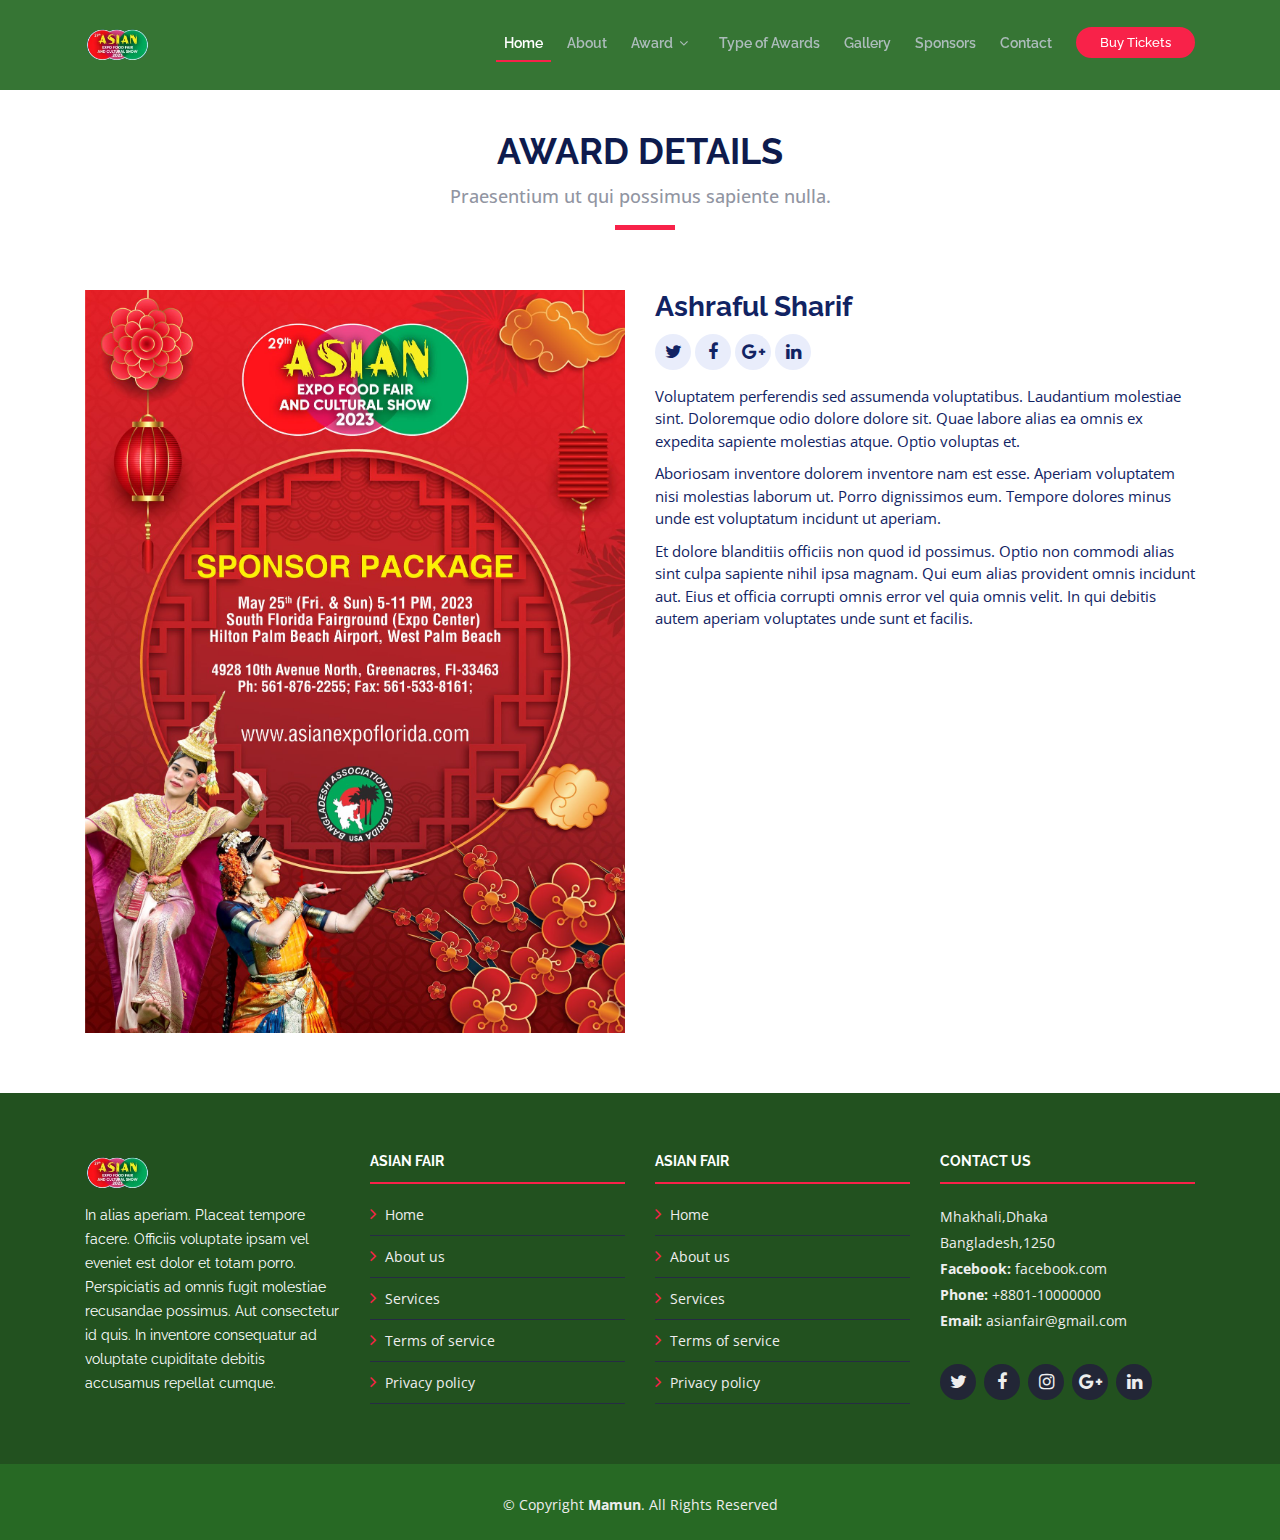
<file: details.html>
<!DOCTYPE html>
<html lang="en">

<head>
  <meta charset="utf-8">
  <title>ASIAN FAIR</title>
  <meta content="width=device-width, initial-scale=1.0" name="viewport">
  <meta content="" name="keywords">
  <meta content="" name="description">

  <!-- Favicons -->
  <link href="img/favicon.png" rel="icon">
  <link href="img/apple-touch-icon.png" rel="apple-touch-icon">

  <!-- Google Fonts -->
  <link href="https://fonts.googleapis.com/css?family=Open+Sans:300,300i,400,400i,700,700i|Raleway:300,400,500,700,800" rel="stylesheet">

  <!-- Bootstrap CSS File -->
  <link href="lib/bootstrap/css/bootstrap.min.css" rel="stylesheet">

  <!-- Libraries CSS Files -->
  <link href="lib/font-awesome/css/font-awesome.min.css" rel="stylesheet">
  <link href="lib/animate/animate.min.css" rel="stylesheet">
  <link href="lib/venobox/venobox.css" rel="stylesheet">
  <link href="lib/owlcarousel/assets/owl.carousel.min.css" rel="stylesheet">

  <!-- Main Stylesheet File -->
  <link href="css/style.css" rel="stylesheet">
</head>

<body>

  <!--==========================
    Header
  ============================-->
  <header id="header" style=" background: rgb(24 96 22 / 87%);">
    <div class="container">

      <div id="logo" class="pull-left">
        <!-- Uncomment below if you prefer to use a text logo -->
        <!-- <h1><a href="#main">C<span>o</span>nf</a></h1>-->
        <a href="#intro" class="scrollto">
          
          <img src="img/logo.png" alt="" title="">
        </a>
      </div>

      <nav id="nav-menu-container">
        <ul class="nav-menu">
          <li class="menu-active"><a href="index.html">Home</a></li>
          <li><a href="index.html">About</a></li>
          <!-- <li><a href="#speakers">Award</a></li> -->

          <li class="">
            <a class="" href="#speakers" id="navbarDropdown"  data-bs-toggle="dropdown">
              Award
            </a>
            <ul class="dropdown-menu">
              <li><a class="dropdown-item " style="color: black;" href="2022.html">2022</a></li>
              <li><a class="dropdown-item" href="2021.html" style="color: black;">2021</a></li>
              <li><hr class="dropdown-divider"></li>
              <li><a class="dropdown-item" style="color: black;" href="#">More</a></li>
            </ul>
          </li>

          
          <li><a href="index.html">Type of Awards</a></li>
          <!-- <li><a href="#venue">Venue</a></li> -->
          <!-- <li><a href="#hotels">Hotels</a></li> -->
          <li><a href="index.html">Gallery</a></li>
          <li><a href="index.html">Sponsors</a></li>
          <li><a href="index.html">Contact</a></li>
          <li class="buy-tickets"><a href="index.html">Buy Tickets</a></li>
        </ul>
      </nav><!-- #nav-menu-container -->
    </div>
  </header>
  <!-- #header -->

  <main id="main" class="main-page">

    <!--==========================
      Speaker Details Section
    ============================-->
    <section id="speakers-details" class="wow fadeIn">
      <div class="container">
        <div class="section-header">
          <h2> Award Details</h2>
          <p>Praesentium ut qui possimus sapiente nulla.</p>
        </div>

        <div class="row">
          <div class="col-md-6">
            <img src="img/speakers/1.jpg" alt="Speaker 1" class="img-fluid">
          </div>

          <div class="col-md-6">
            <div class="details">
              <h2>Ashraful Sharif</h2>
              <div class="social">
                <a href=""><i class="fa fa-twitter"></i></a>
                <a href=""><i class="fa fa-facebook"></i></a>
                <a href=""><i class="fa fa-google-plus"></i></a>
                <a href=""><i class="fa fa-linkedin"></i></a>
              </div>
              <p>Voluptatem perferendis sed assumenda voluptatibus. Laudantium molestiae sint. Doloremque odio dolore dolore sit. Quae labore alias ea omnis ex expedita sapiente molestias atque. Optio voluptas et.</p>
 
              <p>Aboriosam inventore dolorem inventore nam est esse. Aperiam voluptatem nisi molestias laborum ut. Porro dignissimos eum. Tempore dolores minus unde est voluptatum incidunt ut aperiam.</p> 

              <p>Et dolore blanditiis officiis non quod id possimus. Optio non commodi alias sint culpa sapiente nihil ipsa magnam. Qui eum alias provident omnis incidunt aut. Eius et officia corrupti omnis error vel quia omnis velit. In qui debitis autem aperiam voluptates unde sunt et facilis.</p>
            </div>
          </div>
          
        </div>
      </div>

    </section>

  </main>


  <!--==========================
    Footer
  ============================-->
  <footer id="footer">
    <div class="footer-top">
      <div class="container">
        <div class="row">

          <div class="col-lg-3 col-md-6 footer-info">
            <img src="img/logo.png" alt="TheEvenet">
            <p>In alias aperiam. Placeat tempore facere. Officiis voluptate ipsam vel eveniet est dolor et totam porro.
              Perspiciatis ad omnis fugit molestiae recusandae possimus. Aut consectetur id quis. In inventore
              consequatur ad voluptate cupiditate debitis accusamus repellat cumque.</p>
          </div>

          <div class="col-lg-3 col-md-6 footer-links">
            <h4>ASIAN FAIR</h4>
            <ul>
              <li><i class="fa fa-angle-right"></i> <a href="#">Home</a></li>
              <li><i class="fa fa-angle-right"></i> <a href="#">About us</a></li>
              <li><i class="fa fa-angle-right"></i> <a href="#">Services</a></li>
              <li><i class="fa fa-angle-right"></i> <a href="#">Terms of service</a></li>
              <li><i class="fa fa-angle-right"></i> <a href="#">Privacy policy</a></li>
            </ul>
          </div>

          <div class="col-lg-3 col-md-6 footer-links">
            <h4>ASIAN FAIR</h4>
            <ul>
              <li><i class="fa fa-angle-right"></i> <a href="#">Home</a></li>
              <li><i class="fa fa-angle-right"></i> <a href="#">About us</a></li>
              <li><i class="fa fa-angle-right"></i> <a href="#">Services</a></li>
              <li><i class="fa fa-angle-right"></i> <a href="#">Terms of service</a></li>
              <li><i class="fa fa-angle-right"></i> <a href="#">Privacy policy</a></li>
            </ul>
          </div>

          <div class="col-lg-3 col-md-6 footer-contact">
            <h4>Contact Us</h4>
            <p>
              Mhakhali,Dhaka <br>
             Bangladesh,1250<br>
    
             <strong>Facebook:</strong> facebook.com<br>
              <strong>Phone:</strong> +8801-10000000<br>
              <strong>Email:</strong> asianfair@gmail.com<br>
            </p>

            <div class="social-links">
              <a href="#" class="twitter"><i class="fa fa-twitter"></i></a>
              <a href="#" class="facebook"><i class="fa fa-facebook"></i></a>
              <a href="#" class="instagram"><i class="fa fa-instagram"></i></a>
              <a href="#" class="google-plus"><i class="fa fa-google-plus"></i></a>
              <a href="#" class="linkedin"><i class="fa fa-linkedin"></i></a>
            </div>

          </div>

        </div>
      </div>
    </div>

    <div class="container">
      <div class="copyright">
        &copy; Copyright <strong>Mamun</strong>. All Rights Reserved
      </div>

    </div>
  </footer>
  <!-- #footer -->

  <a href="#" class="back-to-top"><i class="fa fa-angle-up"></i></a>

  <!-- JavaScript Libraries -->
  <script src="lib/jquery/jquery.min.js"></script>
  <script src="lib/jquery/jquery-migrate.min.js"></script>
  <script src="lib/bootstrap/js/bootstrap.bundle.min.js"></script>
  <script src="lib/easing/easing.min.js"></script>
  <script src="lib/superfish/hoverIntent.js"></script>
  <script src="lib/superfish/superfish.min.js"></script>
  <script src="lib/wow/wow.min.js"></script>
  <script src="lib/venobox/venobox.min.js"></script>
  <script src="lib/owlcarousel/owl.carousel.min.js"></script>

  <!-- Contact Form JavaScript File -->
  <script src="contactform/contactform.js"></script>

  <!-- Template Main Javascript File -->
  <script src="js/main.js"></script>
</body>

</html>
</file>
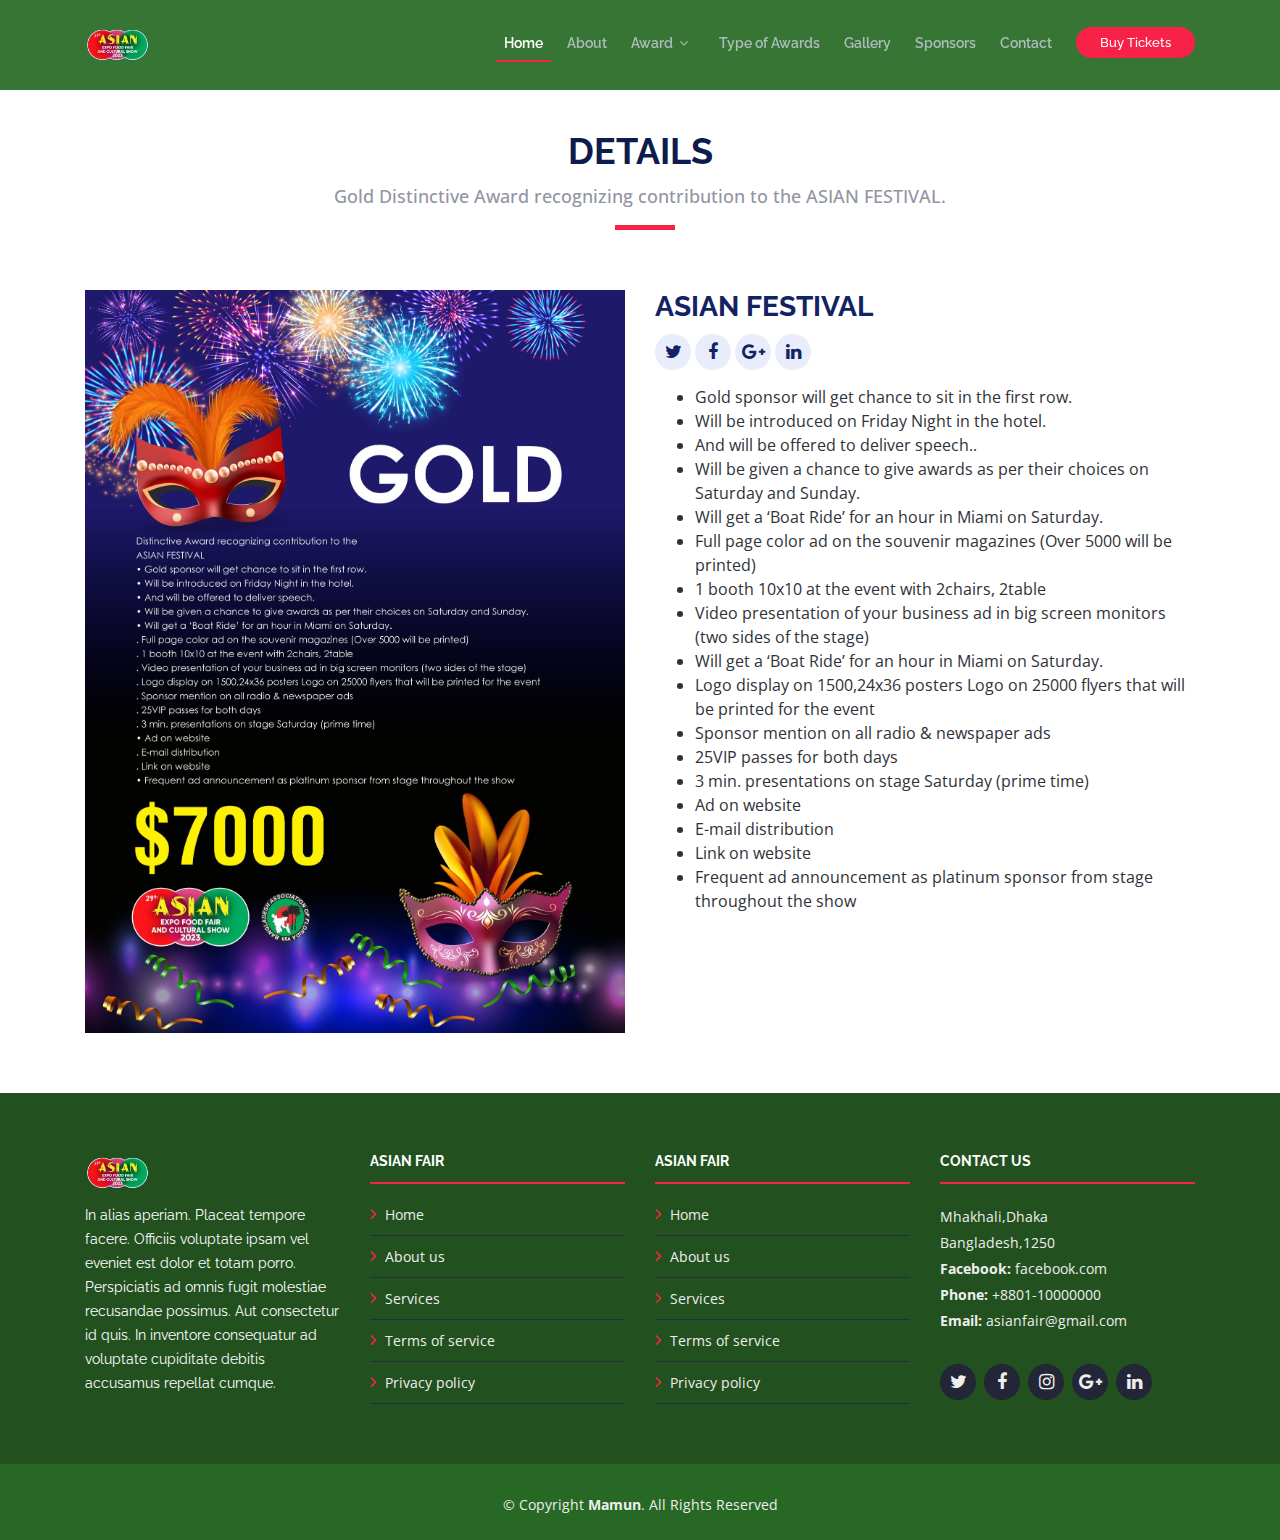
<file: gold.html>
<!DOCTYPE html>
<html lang="en">

<head>
  <meta charset="utf-8">
  <title>ASIAN FAIR</title>
  <meta content="width=device-width, initial-scale=1.0" name="viewport">
  <meta content="" name="keywords">
  <meta content="" name="description">

  <!-- Favicons -->
  <link href="img/favicon.png" rel="icon">
  <link href="img/apple-touch-icon.png" rel="apple-touch-icon">

  <!-- Google Fonts -->
  <link href="https://fonts.googleapis.com/css?family=Open+Sans:300,300i,400,400i,700,700i|Raleway:300,400,500,700,800" rel="stylesheet">

  <!-- Bootstrap CSS File -->
  <link href="lib/bootstrap/css/bootstrap.min.css" rel="stylesheet">

  <!-- Libraries CSS Files -->
  <link href="lib/font-awesome/css/font-awesome.min.css" rel="stylesheet">
  <link href="lib/animate/animate.min.css" rel="stylesheet">
  <link href="lib/venobox/venobox.css" rel="stylesheet">
  <link href="lib/owlcarousel/assets/owl.carousel.min.css" rel="stylesheet">

  <!-- Main Stylesheet File -->
  <link href="css/style.css" rel="stylesheet">
</head>

<body>

  <!--==========================
    Header
  ============================-->
  <header id="header" style=" background: rgb(24 96 22 / 87%);">
    <div class="container">

      <div id="logo" class="pull-left">
        <!-- Uncomment below if you prefer to use a text logo -->
        <!-- <h1><a href="#main">C<span>o</span>nf</a></h1>-->
        <a href="#intro" class="scrollto">
          
          <img src="img/logo.png" alt="" title="">
        </a>
      </div>

      <nav id="nav-menu-container">
        <ul class="nav-menu">
          <li class="menu-active"><a href="index.html">Home</a></li>
          <li><a href="index.html">About</a></li>
          <!-- <li><a href="#speakers">Award</a></li> -->

          <li class="">
            <a class="" href="#speakers" id="navbarDropdown"  data-bs-toggle="dropdown">
              Award
            </a>
            <ul class="dropdown-menu">
              <li><a class="dropdown-item " style="color: black;" href="2022.html">2022</a></li>
              <li><a class="dropdown-item" href="2021.html" style="color: black;">2021</a></li>
              <li><hr class="dropdown-divider"></li>
              <li><a class="dropdown-item" style="color: black;" href="#">More</a></li>
            </ul>
          </li>

          
          <li><a href="index.html">Type of Awards</a></li>
          <!-- <li><a href="#venue">Venue</a></li> -->
          <!-- <li><a href="#hotels">Hotels</a></li> -->
          <li><a href="index.html">Gallery</a></li>
          <li><a href="index.html">Sponsors</a></li>
          <li><a href="index.html">Contact</a></li>
          <li class="buy-tickets"><a href="index.html">Buy Tickets</a></li>
        </ul>
      </nav><!-- #nav-menu-container -->
    </div>
  </header>
  <!-- #header -->

  <main id="main" class="main-page">

    <!--==========================
      Speaker Details Section
    ============================-->
    <section id="speakers-details" class="wow fadeIn">
      <div class="container">
        <div class="section-header">
          <h2>Details</h2>
          <p>Gold Distinctive Award recognizing contribution to the
            ASIAN FESTIVAL.</p>
        </div>

        <div class="row">
          <div class="col-md-6">
            <img src="img/speakers/4.jpg" alt="Speaker 1" class="img-fluid">
          </div>

          <div class="col-md-6">
            <div class="details">
              <h2>ASIAN FESTIVAL</h2>
              <div class="social">
                <a href=""><i class="fa fa-twitter"></i></a>
                <a href=""><i class="fa fa-facebook"></i></a>
                <a href=""><i class="fa fa-google-plus"></i></a>
                <a href=""><i class="fa fa-linkedin"></i></a>
              </div>
              
              
              
              <ul>
                <li> Gold sponsor will get chance to sit in the first row.</li>
                <li>Will be introduced on Friday Night in the hotel.</li>
                <li>And will be offered to deliver speech..</li>
                <li>Will be given a chance to give awards as per their choices on Saturday and Sunday.</li>
                <li>Will get a ‘Boat Ride’ for an hour in Miami on Saturday.</li>
                <li>Full page color ad on the souvenir magazines (Over 5000 will be printed)</li>
                <li>1 booth 10x10 at the event with 2chairs, 2table</li>
                <li>Video presentation of your business ad in big screen monitors (two sides of the stage)</li>
                <li>Will get a ‘Boat Ride’ for an hour in Miami on Saturday.</li>
                <li>Logo display on 1500,24x36 posters Logo on 25000 flyers that will be printed for the event</li>
                <li>Sponsor mention on all radio &amp; newspaper ads</li>
                <li>25VIP passes for both days</li>
                <li>3 min. presentations on stage Saturday (prime time)</li>
                <li>Ad on website</li>
                <li>E-mail distribution</li>
                <li>Link on website</li>
                <li>Frequent ad announcement as platinum sponsor from stage throughout the show</li>
              </ul>
            
            </div>
          </div>
          
        </div>
      </div>

    </section>

  </main>


  <!--==========================
    Footer
  ============================-->
  <footer id="footer">
    <div class="footer-top">
      <div class="container">
        <div class="row">

          <div class="col-lg-3 col-md-6 footer-info">
            <img src="img/logo.png" alt="TheEvenet">
            <p>In alias aperiam. Placeat tempore facere. Officiis voluptate ipsam vel eveniet est dolor et totam porro.
              Perspiciatis ad omnis fugit molestiae recusandae possimus. Aut consectetur id quis. In inventore
              consequatur ad voluptate cupiditate debitis accusamus repellat cumque.</p>
          </div>

          <div class="col-lg-3 col-md-6 footer-links">
            <h4>ASIAN FAIR</h4>
            <ul>
              <li><i class="fa fa-angle-right"></i> <a href="#">Home</a></li>
              <li><i class="fa fa-angle-right"></i> <a href="#">About us</a></li>
              <li><i class="fa fa-angle-right"></i> <a href="#">Services</a></li>
              <li><i class="fa fa-angle-right"></i> <a href="#">Terms of service</a></li>
              <li><i class="fa fa-angle-right"></i> <a href="#">Privacy policy</a></li>
            </ul>
          </div>

          <div class="col-lg-3 col-md-6 footer-links">
            <h4>ASIAN FAIR</h4>
            <ul>
              <li><i class="fa fa-angle-right"></i> <a href="#">Home</a></li>
              <li><i class="fa fa-angle-right"></i> <a href="#">About us</a></li>
              <li><i class="fa fa-angle-right"></i> <a href="#">Services</a></li>
              <li><i class="fa fa-angle-right"></i> <a href="#">Terms of service</a></li>
              <li><i class="fa fa-angle-right"></i> <a href="#">Privacy policy</a></li>
            </ul>
          </div>

          <div class="col-lg-3 col-md-6 footer-contact">
            <h4>Contact Us</h4>
            <p>
              Mhakhali,Dhaka <br>
             Bangladesh,1250<br>
    
             <strong>Facebook:</strong> facebook.com<br>
              <strong>Phone:</strong> +8801-10000000<br>
              <strong>Email:</strong> asianfair@gmail.com<br>
            </p>

            <div class="social-links">
              <a href="#" class="twitter"><i class="fa fa-twitter"></i></a>
              <a href="#" class="facebook"><i class="fa fa-facebook"></i></a>
              <a href="#" class="instagram"><i class="fa fa-instagram"></i></a>
              <a href="#" class="google-plus"><i class="fa fa-google-plus"></i></a>
              <a href="#" class="linkedin"><i class="fa fa-linkedin"></i></a>
            </div>

          </div>

        </div>
      </div>
    </div>

    <div class="container">
      <div class="copyright">
        &copy; Copyright <strong>Mamun</strong>. All Rights Reserved
      </div>

    </div>
  </footer>
  <!-- #footer -->

  <a href="#" class="back-to-top"><i class="fa fa-angle-up"></i></a>

  <!-- JavaScript Libraries -->
  <script src="lib/jquery/jquery.min.js"></script>
  <script src="lib/jquery/jquery-migrate.min.js"></script>
  <script src="lib/bootstrap/js/bootstrap.bundle.min.js"></script>
  <script src="lib/easing/easing.min.js"></script>
  <script src="lib/superfish/hoverIntent.js"></script>
  <script src="lib/superfish/superfish.min.js"></script>
  <script src="lib/wow/wow.min.js"></script>
  <script src="lib/venobox/venobox.min.js"></script>
  <script src="lib/owlcarousel/owl.carousel.min.js"></script>

  <!-- Contact Form JavaScript File -->
  <script src="contactform/contactform.js"></script>

  <!-- Template Main Javascript File -->
  <script src="js/main.js"></script>
</body>

</html>
</file>
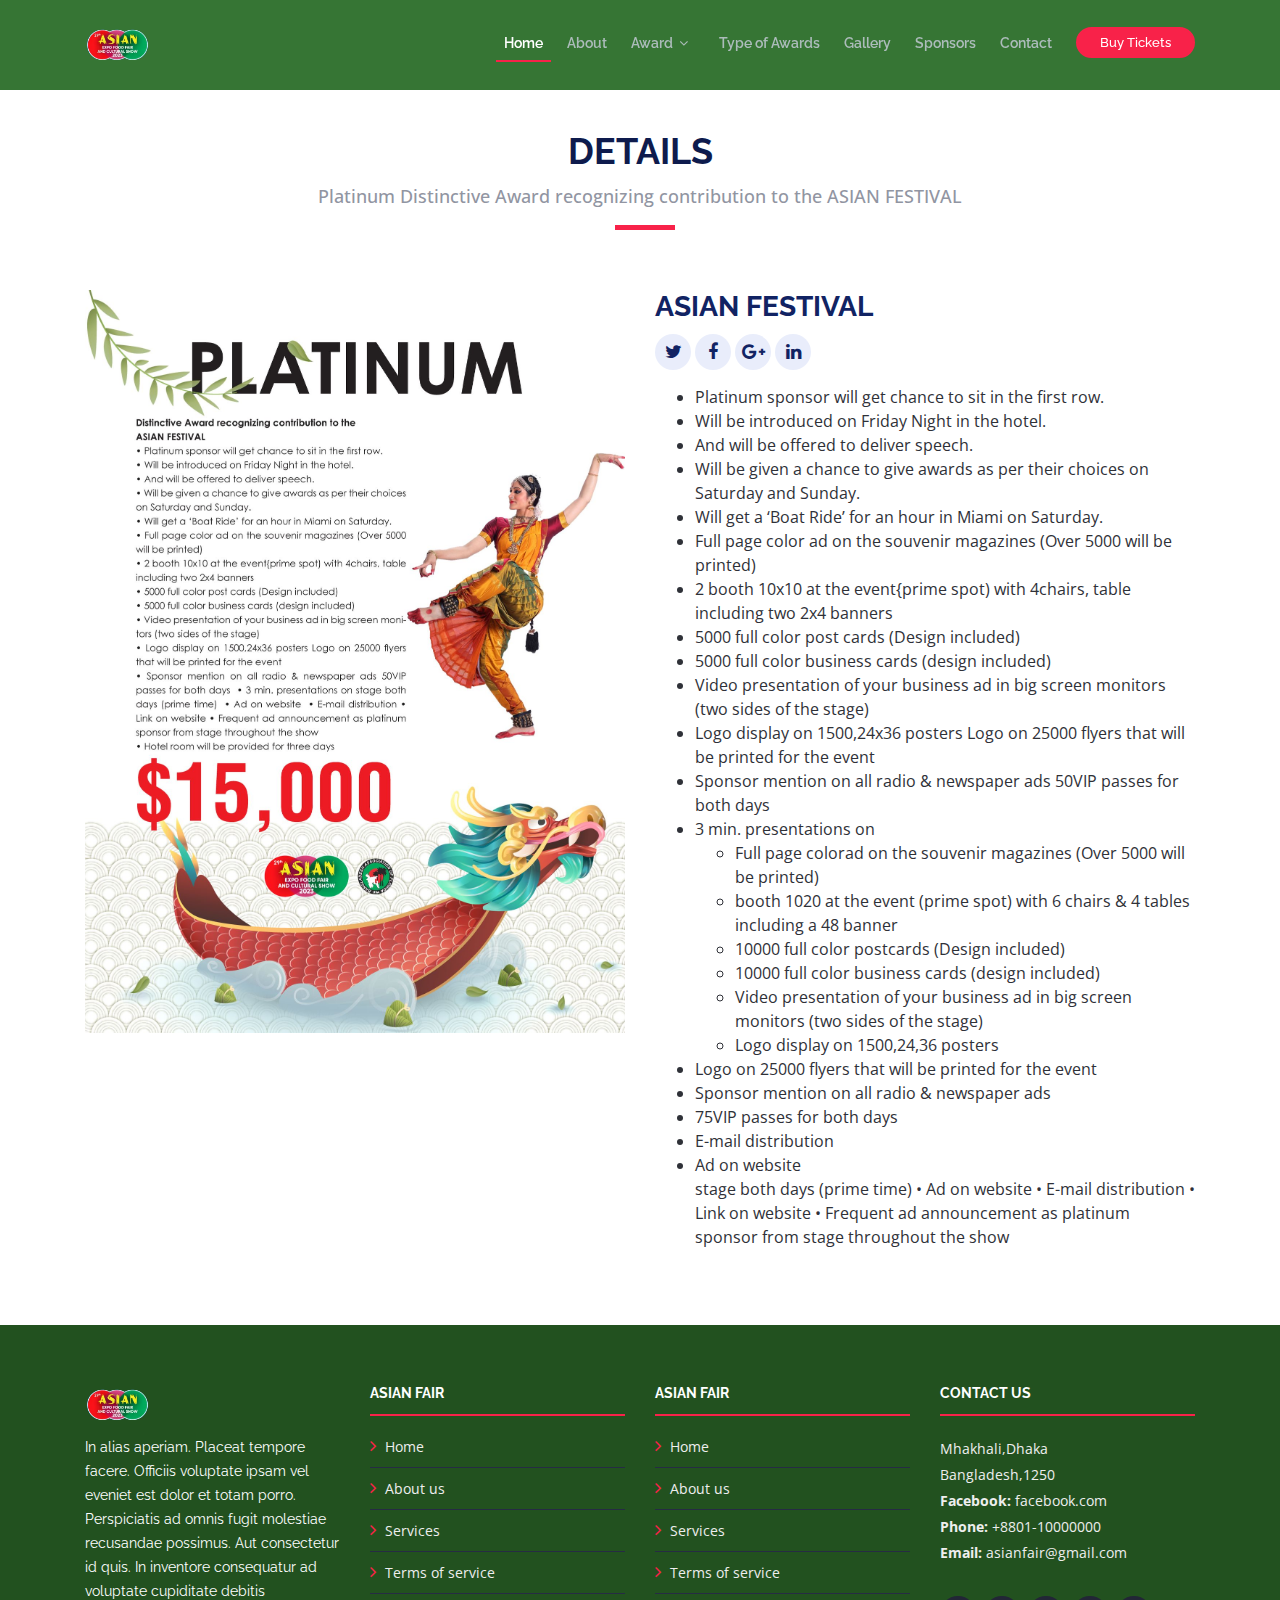
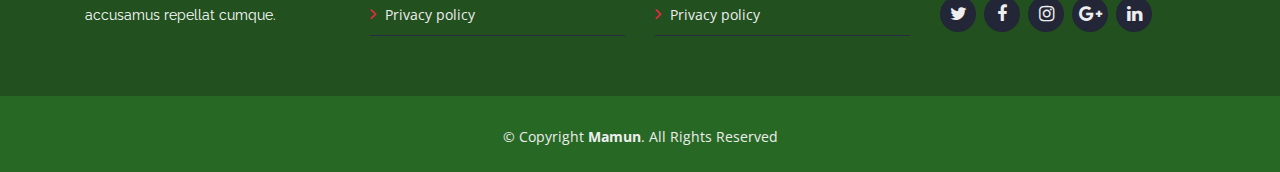
<file: platinum.html>
<!DOCTYPE html>
<html lang="en">

<head>
  <meta charset="utf-8">
  <title>ASIAN FAIR</title>
  <meta content="width=device-width, initial-scale=1.0" name="viewport">
  <meta content="" name="keywords">
  <meta content="" name="description">

  <!-- Favicons -->
  <link href="img/favicon.png" rel="icon">
  <link href="img/apple-touch-icon.png" rel="apple-touch-icon">

  <!-- Google Fonts -->
  <link href="https://fonts.googleapis.com/css?family=Open+Sans:300,300i,400,400i,700,700i|Raleway:300,400,500,700,800" rel="stylesheet">

  <!-- Bootstrap CSS File -->
  <link href="lib/bootstrap/css/bootstrap.min.css" rel="stylesheet">

  <!-- Libraries CSS Files -->
  <link href="lib/font-awesome/css/font-awesome.min.css" rel="stylesheet">
  <link href="lib/animate/animate.min.css" rel="stylesheet">
  <link href="lib/venobox/venobox.css" rel="stylesheet">
  <link href="lib/owlcarousel/assets/owl.carousel.min.css" rel="stylesheet">

  <!-- Main Stylesheet File -->
  <link href="css/style.css" rel="stylesheet">
</head>

<body>

  <!--==========================
    Header
  ============================-->
  <header id="header" style=" background: rgb(24 96 22 / 87%);">
    <div class="container">

      <div id="logo" class="pull-left">
        <!-- Uncomment below if you prefer to use a text logo -->
        <!-- <h1><a href="#main">C<span>o</span>nf</a></h1>-->
        <a href="#intro" class="scrollto">
          
          <img src="img/logo.png" alt="" title="">
        </a>
      </div>

      <nav id="nav-menu-container">
        <ul class="nav-menu">
          <li class="menu-active"><a href="index.html">Home</a></li>
          <li><a href="index.html">About</a></li>
          <!-- <li><a href="#speakers">Award</a></li> -->

          <li class="">
            <a class="" href="#speakers" id="navbarDropdown"  data-bs-toggle="dropdown">
              Award
            </a>
            <ul class="dropdown-menu">
              <li><a class="dropdown-item " style="color: black;" href="2022.html">2022</a></li>
              <li><a class="dropdown-item" href="2021.html" style="color: black;">2021</a></li>
              <li><hr class="dropdown-divider"></li>
              <li><a class="dropdown-item" style="color: black;" href="#">More</a></li>
            </ul>
          </li>

          
          <li><a href="index.html">Type of Awards</a></li>
          <!-- <li><a href="#venue">Venue</a></li> -->
          <!-- <li><a href="#hotels">Hotels</a></li> -->
          <li><a href="index.html">Gallery</a></li>
          <li><a href="index.html">Sponsors</a></li>
          <li><a href="index.html">Contact</a></li>
          <li class="buy-tickets"><a href="index.html">Buy Tickets</a></li>
        </ul>
      </nav><!-- #nav-menu-container -->
    </div>
  </header>
  <!-- #header -->

  <main id="main" class="main-page">

    <!--==========================
      Speaker Details Section
    ============================-->
    <section id="speakers-details" class="wow fadeIn">
      <div class="container">
        <div class="section-header">
          <h2>Details</h2>
          <p>Platinum Distinctive Award recognizing contribution to the
            ASIAN FESTIVAL</p>
        </div>

        <div class="row">
          <div class="col-md-6">
            <img src="img/speakers/6.jpg" alt="Speaker 1" class="img-fluid">
          </div>

          <div class="col-md-6">
            <div class="details">
              <h2>ASIAN FESTIVAL</h2>
              <div class="social">
                <a href=""><i class="fa fa-twitter"></i></a>
                <a href=""><i class="fa fa-facebook"></i></a>
                <a href=""><i class="fa fa-google-plus"></i></a>
                <a href=""><i class="fa fa-linkedin"></i></a>
              </div>
              <ul>
                <li>Platinum sponsor will get chance to sit in the first row.</li>
                <li>Will be introduced on Friday Night in the hotel.</li>
                <li>And will be offered to deliver speech.</li>
                <li>Will be given a chance to give awards as per their choices on Saturday and Sunday.</li>
                <li>Will get a ‘Boat Ride’ for an hour in Miami on Saturday.</li>
                <li>Full page color ad on the souvenir magazines (Over 5000 will be printed)</li>
                <li>2 booth 10x10 at the event{prime spot) with 4chairs, table including two 2x4 banners</li>
                <li>5000 full color post cards (Design included)</li>
                <li>5000 full color business cards (design included)</li>
                <li>Video presentation of your business ad in big screen monitors (two sides of the stage)</li>
                <li>Logo display on 1500,24x36 posters Logo on 25000 flyers that will be printed for the event</li>
                <li>Sponsor mention on all radio &amp; newspaper ads 50VIP passes for both days</li>
                <li>3 min. presentations on</li>
                <ul>
                <li>Full page colorad on the souvenir magazines (Over 5000 will be printed)</li>
                <li>booth 1020 at the event (prime spot) with 6 chairs &amp; 4 tables including a 48 banner</li>
                <li>10000 full color postcards (Design included)</li>
                <li>10000 full color business cards (design included)</li>
                <li>Video presentation of your business ad in big screen monitors (two sides of the stage)</li>
                <li>Logo display on 1500,24,36 posters</li>
              </ul>
                <li>Logo on 25000 flyers that will be printed for the event</li>
                <li>Sponsor mention on all radio &amp; newspaper ads</li>
                <li>75VIP passes for both days</li>

                <li>E-mail distribution</li>
                <li>Ad on website</li>

              stage both days (prime time) • Ad on website • E-mail distribution • Link on website • Frequent ad
              announcement as platinum sponsor from stage throughout the show

            </div>
          </div>
          
        </div>
      </div>

    </section>

  </main>


  <!--==========================
    Footer
  ============================-->
  <footer id="footer">
    <div class="footer-top">
      <div class="container">
        <div class="row">

          <div class="col-lg-3 col-md-6 footer-info">
            <img src="img/logo.png" alt="TheEvenet">
            <p>In alias aperiam. Placeat tempore facere. Officiis voluptate ipsam vel eveniet est dolor et totam porro.
              Perspiciatis ad omnis fugit molestiae recusandae possimus. Aut consectetur id quis. In inventore
              consequatur ad voluptate cupiditate debitis accusamus repellat cumque.</p>
          </div>

          <div class="col-lg-3 col-md-6 footer-links">
            <h4>ASIAN FAIR</h4>
            <ul>
              <li><i class="fa fa-angle-right"></i> <a href="#">Home</a></li>
              <li><i class="fa fa-angle-right"></i> <a href="#">About us</a></li>
              <li><i class="fa fa-angle-right"></i> <a href="#">Services</a></li>
              <li><i class="fa fa-angle-right"></i> <a href="#">Terms of service</a></li>
              <li><i class="fa fa-angle-right"></i> <a href="#">Privacy policy</a></li>
            </ul>
          </div>

          <div class="col-lg-3 col-md-6 footer-links">
            <h4>ASIAN FAIR</h4>
            <ul>
              <li><i class="fa fa-angle-right"></i> <a href="#">Home</a></li>
              <li><i class="fa fa-angle-right"></i> <a href="#">About us</a></li>
              <li><i class="fa fa-angle-right"></i> <a href="#">Services</a></li>
              <li><i class="fa fa-angle-right"></i> <a href="#">Terms of service</a></li>
              <li><i class="fa fa-angle-right"></i> <a href="#">Privacy policy</a></li>
            </ul>
          </div>

          <div class="col-lg-3 col-md-6 footer-contact">
            <h4>Contact Us</h4>
            <p>
              Mhakhali,Dhaka <br>
             Bangladesh,1250<br>
    
             <strong>Facebook:</strong> facebook.com<br>
              <strong>Phone:</strong> +8801-10000000<br>
              <strong>Email:</strong> asianfair@gmail.com<br>
            </p>

            <div class="social-links">
              <a href="#" class="twitter"><i class="fa fa-twitter"></i></a>
              <a href="#" class="facebook"><i class="fa fa-facebook"></i></a>
              <a href="#" class="instagram"><i class="fa fa-instagram"></i></a>
              <a href="#" class="google-plus"><i class="fa fa-google-plus"></i></a>
              <a href="#" class="linkedin"><i class="fa fa-linkedin"></i></a>
            </div>

          </div>

        </div>
      </div>
    </div>

    <div class="container">
      <div class="copyright">
        &copy; Copyright <strong>Mamun</strong>. All Rights Reserved
      </div>

    </div>
  </footer>
  <!-- #footer -->

  <a href="#" class="back-to-top"><i class="fa fa-angle-up"></i></a>

  <!-- JavaScript Libraries -->
  <script src="lib/jquery/jquery.min.js"></script>
  <script src="lib/jquery/jquery-migrate.min.js"></script>
  <script src="lib/bootstrap/js/bootstrap.bundle.min.js"></script>
  <script src="lib/easing/easing.min.js"></script>
  <script src="lib/superfish/hoverIntent.js"></script>
  <script src="lib/superfish/superfish.min.js"></script>
  <script src="lib/wow/wow.min.js"></script>
  <script src="lib/venobox/venobox.min.js"></script>
  <script src="lib/owlcarousel/owl.carousel.min.js"></script>

  <!-- Contact Form JavaScript File -->
  <script src="contactform/contactform.js"></script>

  <!-- Template Main Javascript File -->
  <script src="js/main.js"></script>
</body>

</html>
</file>
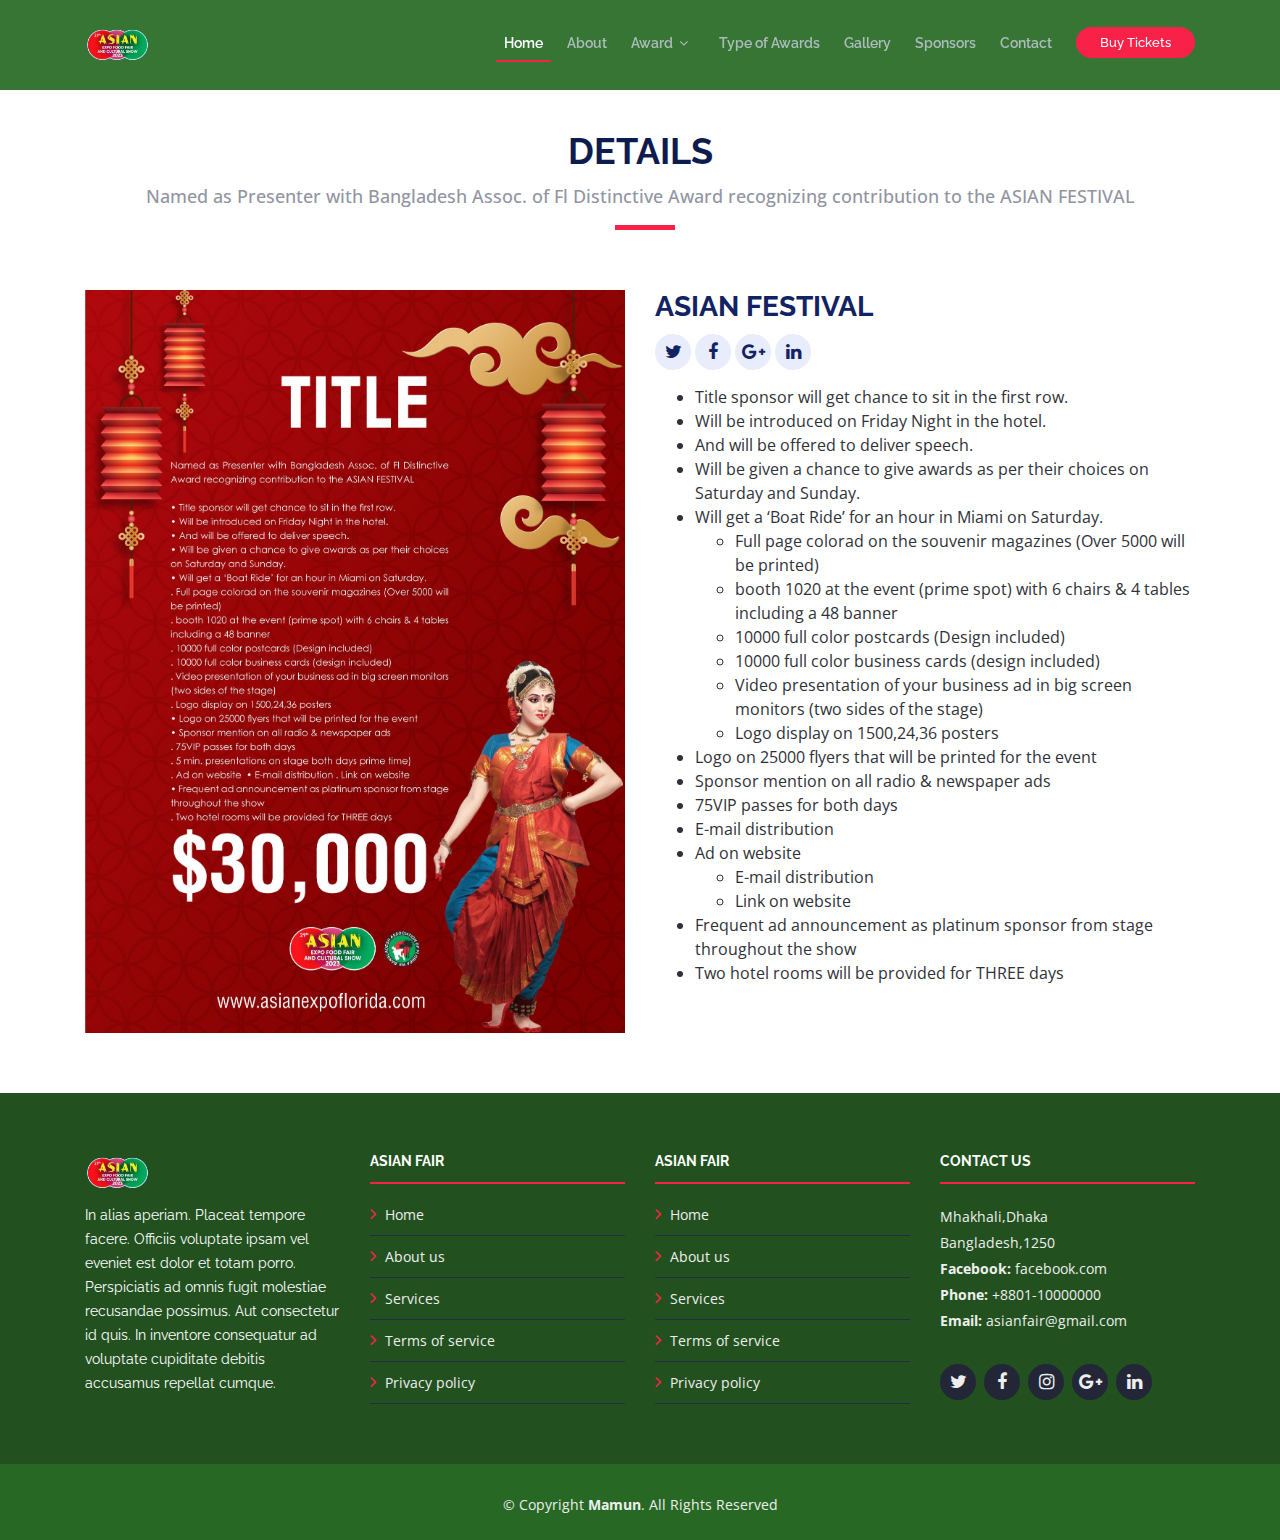
<file: title.html>
<!DOCTYPE html>
<html lang="en">

<head>
  <meta charset="utf-8">
  <title>ASIAN FAIR</title>
  <meta content="width=device-width, initial-scale=1.0" name="viewport">
  <meta content="" name="keywords">
  <meta content="" name="description">

  <!-- Favicons -->
  <link href="img/favicon.png" rel="icon">
  <link href="img/apple-touch-icon.png" rel="apple-touch-icon">

  <!-- Google Fonts -->
  <link href="https://fonts.googleapis.com/css?family=Open+Sans:300,300i,400,400i,700,700i|Raleway:300,400,500,700,800" rel="stylesheet">

  <!-- Bootstrap CSS File -->
  <link href="lib/bootstrap/css/bootstrap.min.css" rel="stylesheet">

  <!-- Libraries CSS Files -->
  <link href="lib/font-awesome/css/font-awesome.min.css" rel="stylesheet">
  <link href="lib/animate/animate.min.css" rel="stylesheet">
  <link href="lib/venobox/venobox.css" rel="stylesheet">
  <link href="lib/owlcarousel/assets/owl.carousel.min.css" rel="stylesheet">

  <!-- Main Stylesheet File -->
  <link href="css/style.css" rel="stylesheet">
</head>

<body>

  <!--==========================
    Header
  ============================-->
  <header id="header" style=" background: rgb(24 96 22 / 87%);">
    <div class="container">

      <div id="logo" class="pull-left">
        <!-- Uncomment below if you prefer to use a text logo -->
        <!-- <h1><a href="#main">C<span>o</span>nf</a></h1>-->
        <a href="#intro" class="scrollto">
          
          <img src="img/logo.png" alt="" title="">
        </a>
      </div>

      <nav id="nav-menu-container">
        <ul class="nav-menu">
          <li class="menu-active"><a href="index.html">Home</a></li>
          <li><a href="index.html">About</a></li>
          <!-- <li><a href="#speakers">Award</a></li> -->

          <li class="">
            <a class="" href="#speakers" id="navbarDropdown"  data-bs-toggle="dropdown">
              Award
            </a>
            <ul class="dropdown-menu">
              <li><a class="dropdown-item " style="color: black;" href="2022.html">2022</a></li>
              <li><a class="dropdown-item" href="2021.html" style="color: black;">2021</a></li>
              <li><hr class="dropdown-divider"></li>
              <li><a class="dropdown-item" style="color: black;" href="#">More</a></li>
            </ul>
          </li>

          
          <li><a href="index.html">Type of Awards</a></li>
          <!-- <li><a href="#venue">Venue</a></li> -->
          <!-- <li><a href="#hotels">Hotels</a></li> -->
          <li><a href="index.html">Gallery</a></li>
          <li><a href="index.html">Sponsors</a></li>
          <li><a href="index.html">Contact</a></li>
          <li class="buy-tickets"><a href="index.html">Buy Tickets</a></li>
        </ul>
      </nav><!-- #nav-menu-container -->
    </div>
  </header>
  <!-- #header -->

  <main id="main" class="main-page">

    <!--==========================
      Speaker Details Section
    ============================-->
    <section id="speakers-details" class="wow fadeIn">
      <div class="container">
        <div class="section-header">
          <h2>Details</h2>
          <p>Named as Presenter with Bangladesh Assoc. of Fl Distinctive Award recognizing
            contribution to the ASIAN FESTIVAL</p>
        </div>

        <div class="row">
          <div class="col-md-6">
            <img src="img/speakers/2.jpg" alt="Speaker 1" class="img-fluid">
          </div>

          <div class="col-md-6">
            <div class="details">
              <h2>ASIAN FESTIVAL</h2>
              <div class="social">
                <a href=""><i class="fa fa-twitter"></i></a>
                <a href=""><i class="fa fa-facebook"></i></a>
                <a href=""><i class="fa fa-google-plus"></i></a>
                <a href=""><i class="fa fa-linkedin"></i></a>
              </div>
              <ul>
                <li> Title sponsor will get chance to sit in the first row.</li>
                <li>Will be introduced on Friday Night in the hotel.</li>
                <li>And will be offered to deliver speech.</li>
                <li> Will be given a chance to give awards as per their choices on Saturday and Sunday.</li>
                <li>Will get a ‘Boat Ride’ for an hour in Miami on Saturday.</li>
                <ul>
                <li>Full page colorad on the souvenir magazines (Over 5000 will be printed)</li>
                <li>booth 1020 at the event (prime spot) with 6 chairs &amp; 4 tables including a 48 banner</li>
                <li>10000 full color postcards (Design included)</li>
                <li>10000 full color business cards (design included)</li>
                <li>Video presentation of your business ad in big screen monitors (two sides of the stage)</li>
                <li>Logo display on 1500,24,36 posters</li>
              </ul>
                <li>Logo on 25000 flyers that will be printed for the event</li>
                <li>Sponsor mention on all radio &amp; newspaper ads</li>
                <li>75VIP passes for both days</li>

                <li>E-mail distribution</li>
                <li>Ad on website</li>
                <ul>
                  <li>E-mail distribution </li>
                  <li>Link on website</li>
                </ul>
                
                <li>Frequent ad announcement as platinum sponsor from stage throughout the show</li>
                <li>Two hotel rooms will be provided for THREE days</li>
              </ul>
 
            </div>
          </div>
          
        </div>
      </div>

    </section>

  </main>


  <!--==========================
    Footer
  ============================-->
  <footer id="footer">
    <div class="footer-top">
      <div class="container">
        <div class="row">

          <div class="col-lg-3 col-md-6 footer-info">
            <img src="img/logo.png" alt="TheEvenet">
            <p>In alias aperiam. Placeat tempore facere. Officiis voluptate ipsam vel eveniet est dolor et totam porro.
              Perspiciatis ad omnis fugit molestiae recusandae possimus. Aut consectetur id quis. In inventore
              consequatur ad voluptate cupiditate debitis accusamus repellat cumque.</p>
          </div>

          <div class="col-lg-3 col-md-6 footer-links">
            <h4>ASIAN FAIR</h4>
            <ul>
              <li><i class="fa fa-angle-right"></i> <a href="#">Home</a></li>
              <li><i class="fa fa-angle-right"></i> <a href="#">About us</a></li>
              <li><i class="fa fa-angle-right"></i> <a href="#">Services</a></li>
              <li><i class="fa fa-angle-right"></i> <a href="#">Terms of service</a></li>
              <li><i class="fa fa-angle-right"></i> <a href="#">Privacy policy</a></li>
            </ul>
          </div>

          <div class="col-lg-3 col-md-6 footer-links">
            <h4>ASIAN FAIR</h4>
            <ul>
              <li><i class="fa fa-angle-right"></i> <a href="#">Home</a></li>
              <li><i class="fa fa-angle-right"></i> <a href="#">About us</a></li>
              <li><i class="fa fa-angle-right"></i> <a href="#">Services</a></li>
              <li><i class="fa fa-angle-right"></i> <a href="#">Terms of service</a></li>
              <li><i class="fa fa-angle-right"></i> <a href="#">Privacy policy</a></li>
            </ul>
          </div>

          <div class="col-lg-3 col-md-6 footer-contact">
            <h4>Contact Us</h4>
            <p>
              Mhakhali,Dhaka <br>
             Bangladesh,1250<br>
    
             <strong>Facebook:</strong> facebook.com<br>
              <strong>Phone:</strong> +8801-10000000<br>
              <strong>Email:</strong> asianfair@gmail.com<br>
            </p>

            <div class="social-links">
              <a href="#" class="twitter"><i class="fa fa-twitter"></i></a>
              <a href="#" class="facebook"><i class="fa fa-facebook"></i></a>
              <a href="#" class="instagram"><i class="fa fa-instagram"></i></a>
              <a href="#" class="google-plus"><i class="fa fa-google-plus"></i></a>
              <a href="#" class="linkedin"><i class="fa fa-linkedin"></i></a>
            </div>

          </div>

        </div>
      </div>
    </div>

    <div class="container">
      <div class="copyright">
        &copy; Copyright <strong>Mamun</strong>. All Rights Reserved
      </div>

    </div>
  </footer>
  <!-- #footer -->

  <a href="#" class="back-to-top"><i class="fa fa-angle-up"></i></a>

  <!-- JavaScript Libraries -->
  <script src="lib/jquery/jquery.min.js"></script>
  <script src="lib/jquery/jquery-migrate.min.js"></script>
  <script src="lib/bootstrap/js/bootstrap.bundle.min.js"></script>
  <script src="lib/easing/easing.min.js"></script>
  <script src="lib/superfish/hoverIntent.js"></script>
  <script src="lib/superfish/superfish.min.js"></script>
  <script src="lib/wow/wow.min.js"></script>
  <script src="lib/venobox/venobox.min.js"></script>
  <script src="lib/owlcarousel/owl.carousel.min.js"></script>

  <!-- Contact Form JavaScript File -->
  <script src="contactform/contactform.js"></script>

  <!-- Template Main Javascript File -->
  <script src="js/main.js"></script>
</body>

</html>
</file>
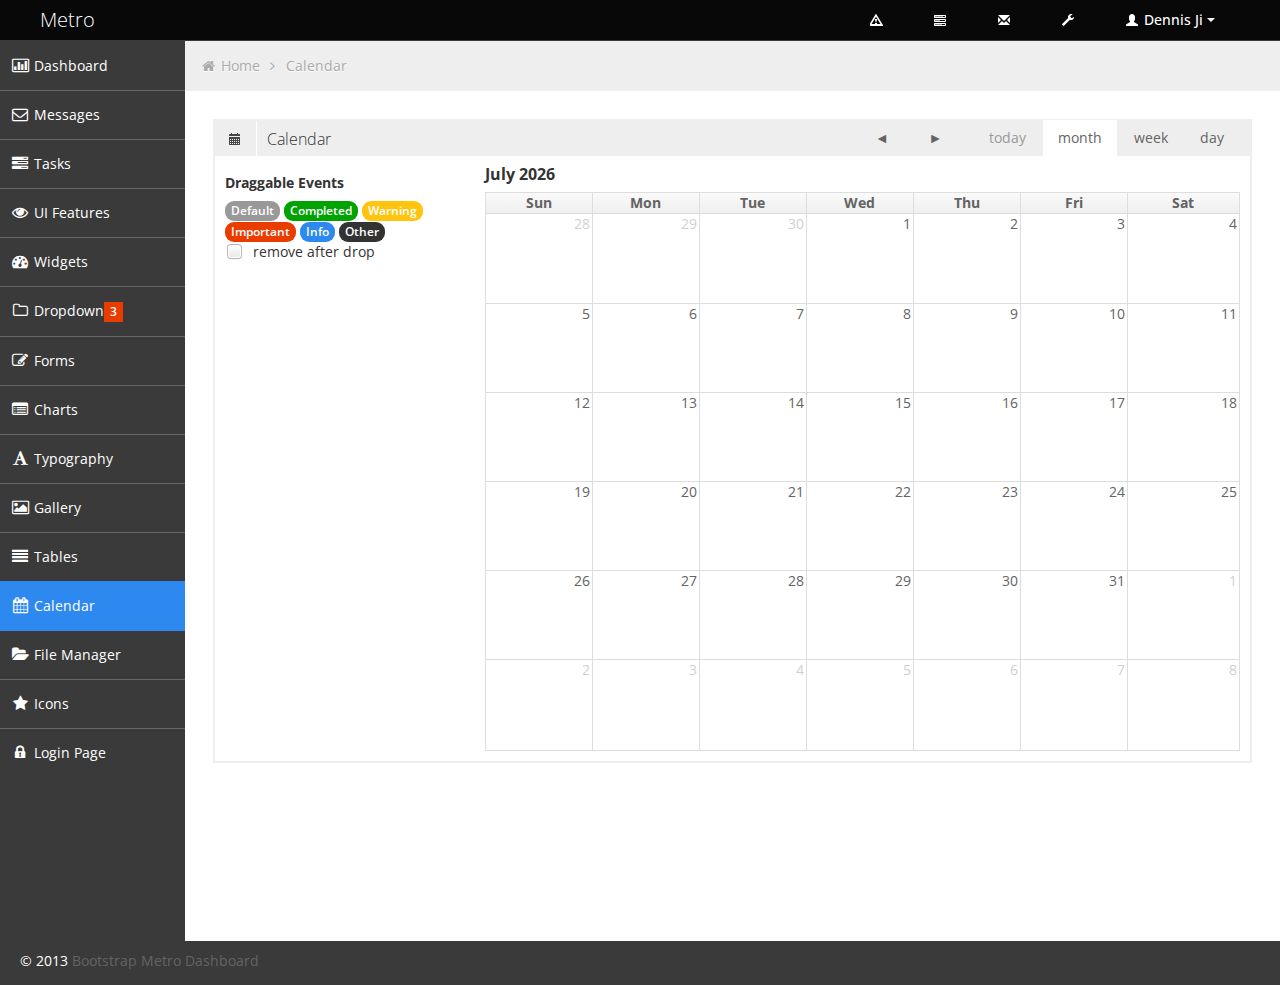
<file: img/sliders/Bootstrap_Metro_Dashboard-master/Bootstrap_Metro_Dashboard-master/calendar.html>
<!DOCTYPE html>
<html lang="en">
<head>
	
	<!-- start: Meta -->
	<meta charset="utf-8">
	<title>Bootstrap Metro Dashboard by Dennis Ji for ARM demo</title>
	<meta name="description" content="Bootstrap Metro Dashboard">
	<meta name="author" content="Dennis Ji">
	<meta name="keyword" content="Metro, Metro UI, Dashboard, Bootstrap, Admin, Template, Theme, Responsive, Fluid, Retina">
	<!-- end: Meta -->
	
	<!-- start: Mobile Specific -->
	<meta name="viewport" content="width=device-width, initial-scale=1">
	<!-- end: Mobile Specific -->
	
	<!-- start: CSS -->
	<link id="bootstrap-style" href="css/bootstrap.min.css" rel="stylesheet">
	<link href="css/bootstrap-responsive.min.css" rel="stylesheet">
	<link id="base-style" href="css/style.css" rel="stylesheet">
	<link id="base-style-responsive" href="css/style-responsive.css" rel="stylesheet">
	<link href='http://fonts.googleapis.com/css?family=Open+Sans:300italic,400italic,600italic,700italic,800italic,400,300,600,700,800&subset=latin,cyrillic-ext,latin-ext' rel='stylesheet' type='text/css'>
	<!-- end: CSS -->
	

	<!-- The HTML5 shim, for IE6-8 support of HTML5 elements -->
	<!--[if lt IE 9]>
	  	<script src="http://html5shim.googlecode.com/svn/trunk/html5.js"></script>
		<link id="ie-style" href="css/ie.css" rel="stylesheet">
	<![endif]-->
	
	<!--[if IE 9]>
		<link id="ie9style" href="css/ie9.css" rel="stylesheet">
	<![endif]-->
		
	<!-- start: Favicon -->
	<link rel="shortcut icon" href="img/favicon.ico">
	<!-- end: Favicon -->
	
		
		
		
</head>

<body>
		<!-- start: Header -->
	<div class="navbar">
		<div class="navbar-inner">
			<div class="container-fluid">
				<a class="btn btn-navbar" data-toggle="collapse" data-target=".top-nav.nav-collapse,.sidebar-nav.nav-collapse">
					<span class="icon-bar"></span>
					<span class="icon-bar"></span>
					<span class="icon-bar"></span>
				</a>
				<a class="brand" href="index.html"><span>Metro</span></a>
								
				<!-- start: Header Menu -->
				<div class="nav-no-collapse header-nav">
					<ul class="nav pull-right">
						<li class="dropdown hidden-phone">
							<a class="btn dropdown-toggle" data-toggle="dropdown" href="#">
								<i class="halflings-icon white warning-sign"></i>
							</a>
							<ul class="dropdown-menu notifications">
								<li class="dropdown-menu-title">
 									<span>You have 11 notifications</span>
									<a href="#refresh"><i class="icon-repeat"></i></a>
								</li>	
                            	<li>
                                    <a href="#">
										<span class="icon blue"><i class="icon-user"></i></span>
										<span class="message">New user registration</span>
										<span class="time">1 min</span> 
                                    </a>
                                </li>
								<li>
                                    <a href="#">
										<span class="icon green"><i class="icon-comment-alt"></i></span>
										<span class="message">New comment</span>
										<span class="time">7 min</span> 
                                    </a>
                                </li>
								<li>
                                    <a href="#">
										<span class="icon green"><i class="icon-comment-alt"></i></span>
										<span class="message">New comment</span>
										<span class="time">8 min</span> 
                                    </a>
                                </li>
								<li>
                                    <a href="#">
										<span class="icon green"><i class="icon-comment-alt"></i></span>
										<span class="message">New comment</span>
										<span class="time">16 min</span> 
                                    </a>
                                </li>
								<li>
                                    <a href="#">
										<span class="icon blue"><i class="icon-user"></i></span>
										<span class="message">New user registration</span>
										<span class="time">36 min</span> 
                                    </a>
                                </li>
								<li>
                                    <a href="#">
										<span class="icon yellow"><i class="icon-shopping-cart"></i></span>
										<span class="message">2 items sold</span>
										<span class="time">1 hour</span> 
                                    </a>
                                </li>
								<li class="warning">
                                    <a href="#">
										<span class="icon red"><i class="icon-user"></i></span>
										<span class="message">User deleted account</span>
										<span class="time">2 hour</span> 
                                    </a>
                                </li>
								<li class="warning">
                                    <a href="#">
										<span class="icon red"><i class="icon-shopping-cart"></i></span>
										<span class="message">New comment</span>
										<span class="time">6 hour</span> 
                                    </a>
                                </li>
								<li>
                                    <a href="#">
										<span class="icon green"><i class="icon-comment-alt"></i></span>
										<span class="message">New comment</span>
										<span class="time">yesterday</span> 
                                    </a>
                                </li>
								<li>
                                    <a href="#">
										<span class="icon blue"><i class="icon-user"></i></span>
										<span class="message">New user registration</span>
										<span class="time">yesterday</span> 
                                    </a>
                                </li>
                                <li class="dropdown-menu-sub-footer">
                            		<a>View all notifications</a>
								</li>	
							</ul>
						</li>
						<!-- start: Notifications Dropdown -->
						<li class="dropdown hidden-phone">
							<a class="btn dropdown-toggle" data-toggle="dropdown" href="#">
								<i class="halflings-icon white tasks"></i>
							</a>
							<ul class="dropdown-menu tasks">
								<li class="dropdown-menu-title">
 									<span>You have 17 tasks in progress</span>
									<a href="#refresh"><i class="icon-repeat"></i></a>
								</li>
								<li>
                                    <a href="#">
										<span class="header">
											<span class="title">iOS Development</span>
											<span class="percent"></span>
										</span>
                                        <div class="taskProgress progressSlim red">80</div> 
                                    </a>
                                </li>
                                <li>
                                    <a href="#">
										<span class="header">
											<span class="title">Android Development</span>
											<span class="percent"></span>
										</span>
                                        <div class="taskProgress progressSlim green">47</div> 
                                    </a>
                                </li>
                                <li>
                                    <a href="#">
										<span class="header">
											<span class="title">ARM Development</span>
											<span class="percent"></span>
										</span>
                                        <div class="taskProgress progressSlim yellow">32</div> 
                                    </a>
                                </li>
								<li>
                                    <a href="#">
										<span class="header">
											<span class="title">ARM Development</span>
											<span class="percent"></span>
										</span>
                                        <div class="taskProgress progressSlim greenLight">63</div> 
                                    </a>
                                </li>
                                <li>
                                    <a href="#">
										<span class="header">
											<span class="title">ARM Development</span>
											<span class="percent"></span>
										</span>
                                        <div class="taskProgress progressSlim orange">80</div> 
                                    </a>
                                </li>
								<li>
                            		<a class="dropdown-menu-sub-footer">View all tasks</a>
								</li>	
							</ul>
						</li>
						<!-- end: Notifications Dropdown -->
						<!-- start: Message Dropdown -->
						<li class="dropdown hidden-phone">
							<a class="btn dropdown-toggle" data-toggle="dropdown" href="#">
								<i class="halflings-icon white envelope"></i>
							</a>
							<ul class="dropdown-menu messages">
								<li class="dropdown-menu-title">
 									<span>You have 9 messages</span>
									<a href="#refresh"><i class="icon-repeat"></i></a>
								</li>	
                            	<li>
                                    <a href="#">
										<span class="avatar"><img src="img/avatar.jpg" alt="Avatar"></span>
										<span class="header">
											<span class="from">
										    	Dennis Ji
										     </span>
											<span class="time">
										    	6 min
										    </span>
										</span>
                                        <span class="message">
                                            Lorem ipsum dolor sit amet consectetur adipiscing elit, et al commore
                                        </span>  
                                    </a>
                                </li>
                                <li>
                                    <a href="#">
										<span class="avatar"><img src="img/avatar.jpg" alt="Avatar"></span>
										<span class="header">
											<span class="from">
										    	Dennis Ji
										     </span>
											<span class="time">
										    	56 min
										    </span>
										</span>
                                        <span class="message">
                                            Lorem ipsum dolor sit amet consectetur adipiscing elit, et al commore
                                        </span>  
                                    </a>
                                </li>
                                <li>
                                    <a href="#">
										<span class="avatar"><img src="img/avatar.jpg" alt="Avatar"></span>
										<span class="header">
											<span class="from">
										    	Dennis Ji
										     </span>
											<span class="time">
										    	3 hours
										    </span>
										</span>
                                        <span class="message">
                                            Lorem ipsum dolor sit amet consectetur adipiscing elit, et al commore
                                        </span>  
                                    </a>
                                </li>
								<li>
                                    <a href="#">
										<span class="avatar"><img src="img/avatar.jpg" alt="Avatar"></span>
										<span class="header">
											<span class="from">
										    	Dennis Ji
										     </span>
											<span class="time">
										    	yesterday
										    </span>
										</span>
                                        <span class="message">
                                            Lorem ipsum dolor sit amet consectetur adipiscing elit, et al commore
                                        </span>  
                                    </a>
                                </li>
                                <li>
                                    <a href="#">
										<span class="avatar"><img src="img/avatar.jpg" alt="Avatar"></span>
										<span class="header">
											<span class="from">
										    	Dennis Ji
										     </span>
											<span class="time">
										    	Jul 25, 2012
										    </span>
										</span>
                                        <span class="message">
                                            Lorem ipsum dolor sit amet consectetur adipiscing elit, et al commore
                                        </span>  
                                    </a>
                                </li>
								<li>
                            		<a class="dropdown-menu-sub-footer">View all messages</a>
								</li>	
							</ul>
						</li>
						<!-- end: Message Dropdown -->
						<li>
							<a class="btn" href="#">
								<i class="halflings-icon white wrench"></i>
							</a>
						</li>
						<!-- start: User Dropdown -->
						<li class="dropdown">
							<a class="btn dropdown-toggle" data-toggle="dropdown" href="#">
								<i class="halflings-icon white user"></i> Dennis Ji
								<span class="caret"></span>
							</a>
							<ul class="dropdown-menu">
								<li class="dropdown-menu-title">
 									<span>Account Settings</span>
								</li>
								<li><a href="#"><i class="halflings-icon user"></i> Profile</a></li>
								<li><a href="login.html"><i class="halflings-icon off"></i> Logout</a></li>
							</ul>
						</li>
						<!-- end: User Dropdown -->
					</ul>
				</div>
				<!-- end: Header Menu -->
				
			</div>
		</div>
	</div>
	<!-- start: Header -->
	
		<div class="container-fluid-full">
		<div class="row-fluid">
				
			<!-- start: Main Menu -->
			<div id="sidebar-left" class="span2">
				<div class="nav-collapse sidebar-nav">
					<ul class="nav nav-tabs nav-stacked main-menu">
						<li><a href="index.html"><i class="icon-bar-chart"></i><span class="hidden-tablet"> Dashboard</span></a></li>	
						<li><a href="messages.html"><i class="icon-envelope"></i><span class="hidden-tablet"> Messages</span></a></li>
						<li><a href="tasks.html"><i class="icon-tasks"></i><span class="hidden-tablet"> Tasks</span></a></li>
						<li><a href="ui.html"><i class="icon-eye-open"></i><span class="hidden-tablet"> UI Features</span></a></li>
						<li><a href="widgets.html"><i class="icon-dashboard"></i><span class="hidden-tablet"> Widgets</span></a></li>
						<li>
							<a class="dropmenu" href="#"><i class="icon-folder-close-alt"></i><span class="hidden-tablet"> Dropdown</span><span class="label label-important"> 3 </span></a>
							<ul>
								<li><a class="submenu" href="submenu.html"><i class="icon-file-alt"></i><span class="hidden-tablet"> Sub Menu 1</span></a></li>
								<li><a class="submenu" href="submenu2.html"><i class="icon-file-alt"></i><span class="hidden-tablet"> Sub Menu 2</span></a></li>
								<li><a class="submenu" href="submenu3.html"><i class="icon-file-alt"></i><span class="hidden-tablet"> Sub Menu 3</span></a></li>
							</ul>	
						</li>
						<li><a href="form.html"><i class="icon-edit"></i><span class="hidden-tablet"> Forms</span></a></li>
						<li><a href="chart.html"><i class="icon-list-alt"></i><span class="hidden-tablet"> Charts</span></a></li>
						<li><a href="typography.html"><i class="icon-font"></i><span class="hidden-tablet"> Typography</span></a></li>
						<li><a href="gallery.html"><i class="icon-picture"></i><span class="hidden-tablet"> Gallery</span></a></li>
						<li><a href="table.html"><i class="icon-align-justify"></i><span class="hidden-tablet"> Tables</span></a></li>
						<li><a href="calendar.html"><i class="icon-calendar"></i><span class="hidden-tablet"> Calendar</span></a></li>
						<li><a href="file-manager.html"><i class="icon-folder-open"></i><span class="hidden-tablet"> File Manager</span></a></li>
						<li><a href="icon.html"><i class="icon-star"></i><span class="hidden-tablet"> Icons</span></a></li>
						<li><a href="login.html"><i class="icon-lock"></i><span class="hidden-tablet"> Login Page</span></a></li>
					</ul>
				</div>
			</div>
			<!-- end: Main Menu -->
			
			<noscript>
				<div class="alert alert-block span10">
					<h4 class="alert-heading">Warning!</h4>
					<p>You need to have <a href="http://en.wikipedia.org/wiki/JavaScript" target="_blank">JavaScript</a> enabled to use this site.</p>
				</div>
			</noscript>
			
			<!-- start: Content -->
			<div id="content" class="span10">
			
						
			<ul class="breadcrumb">
				<li>
					<i class="icon-home"></i>
					<a href="index.html">Home</a> 
					<i class="icon-angle-right"></i>
				</li>
				<li><a href="#">Calendar</a></li>
			</ul>

			<div class="row-fluid sortable">
				<div class="box span12">
				  <div class="box-header" data-original-title>
					  <h2><i class="halflings-icon calendar"></i><span class="break"></span>Calendar</h2>
				  </div>
				  <div class="box-content">
					<div id="external-events" class="span3 hidden-phone hidden-tablet">
						<h4>Draggable Events</h4>
						<div class="external-event badge">Default</div>
						<div class="external-event badge badge-success">Completed</div>
						<div class="external-event badge badge-warning">Warning</div>
						<div class="external-event badge badge-important">Important</div>
						<div class="external-event badge badge-info">Info</div>
						<div class="external-event badge badge-inverse">Other</div>
						<p>
						<label for="drop-remove"><input type="checkbox" id="drop-remove" /> remove after drop</label>
						</p>
						</div>

						<div id="calendar" class="span9"></div>

						<div class="clearfix"></div>
					</div>
				</div>
			</div><!--/row-->
		

	</div><!--/.fluid-container-->
	
			<!-- end: Content -->
		</div><!--/#content.span10-->
		</div><!--/fluid-row-->
		
	<div class="modal hide fade" id="myModal">
		<div class="modal-header">
			<button type="button" class="close" data-dismiss="modal">×</button>
			<h3>Settings</h3>
		</div>
		<div class="modal-body">
			<p>Here settings can be configured...</p>
		</div>
		<div class="modal-footer">
			<a href="#" class="btn" data-dismiss="modal">Close</a>
			<a href="#" class="btn btn-primary">Save changes</a>
		</div>
	</div>
	
	<div class="clearfix"></div>
	
	<footer>

		<p>
			<span style="text-align:left;float:left">&copy; 2013 <a href="http://jiji262.github.io/Bootstrap_Metro_Dashboard/" alt="Bootstrap_Metro_Dashboard">Bootstrap Metro Dashboard</a></span>
			
		</p>

	</footer>
	
	<!-- start: JavaScript-->

		<script src="js/jquery-1.9.1.min.js"></script>
	<script src="js/jquery-migrate-1.0.0.min.js"></script>
	
		<script src="js/jquery-ui-1.10.0.custom.min.js"></script>
	
		<script src="js/jquery.ui.touch-punch.js"></script>
	
		<script src="js/modernizr.js"></script>
	
		<script src="js/bootstrap.min.js"></script>
	
		<script src="js/jquery.cookie.js"></script>
	
		<script src='js/fullcalendar.min.js'></script>
	
		<script src='js/jquery.dataTables.min.js'></script>

		<script src="js/excanvas.js"></script>
	<script src="js/jquery.flot.js"></script>
	<script src="js/jquery.flot.pie.js"></script>
	<script src="js/jquery.flot.stack.js"></script>
	<script src="js/jquery.flot.resize.min.js"></script>
	
		<script src="js/jquery.chosen.min.js"></script>
	
		<script src="js/jquery.uniform.min.js"></script>
		
		<script src="js/jquery.cleditor.min.js"></script>
	
		<script src="js/jquery.noty.js"></script>
	
		<script src="js/jquery.elfinder.min.js"></script>
	
		<script src="js/jquery.raty.min.js"></script>
	
		<script src="js/jquery.iphone.toggle.js"></script>
	
		<script src="js/jquery.uploadify-3.1.min.js"></script>
	
		<script src="js/jquery.gritter.min.js"></script>
	
		<script src="js/jquery.imagesloaded.js"></script>
	
		<script src="js/jquery.masonry.min.js"></script>
	
		<script src="js/jquery.knob.modified.js"></script>
	
		<script src="js/jquery.sparkline.min.js"></script>
	
		<script src="js/counter.js"></script>
	
		<script src="js/retina.js"></script>

		<script src="js/custom.js"></script>
	<!-- end: JavaScript-->
	
</body>
</html>
</file>
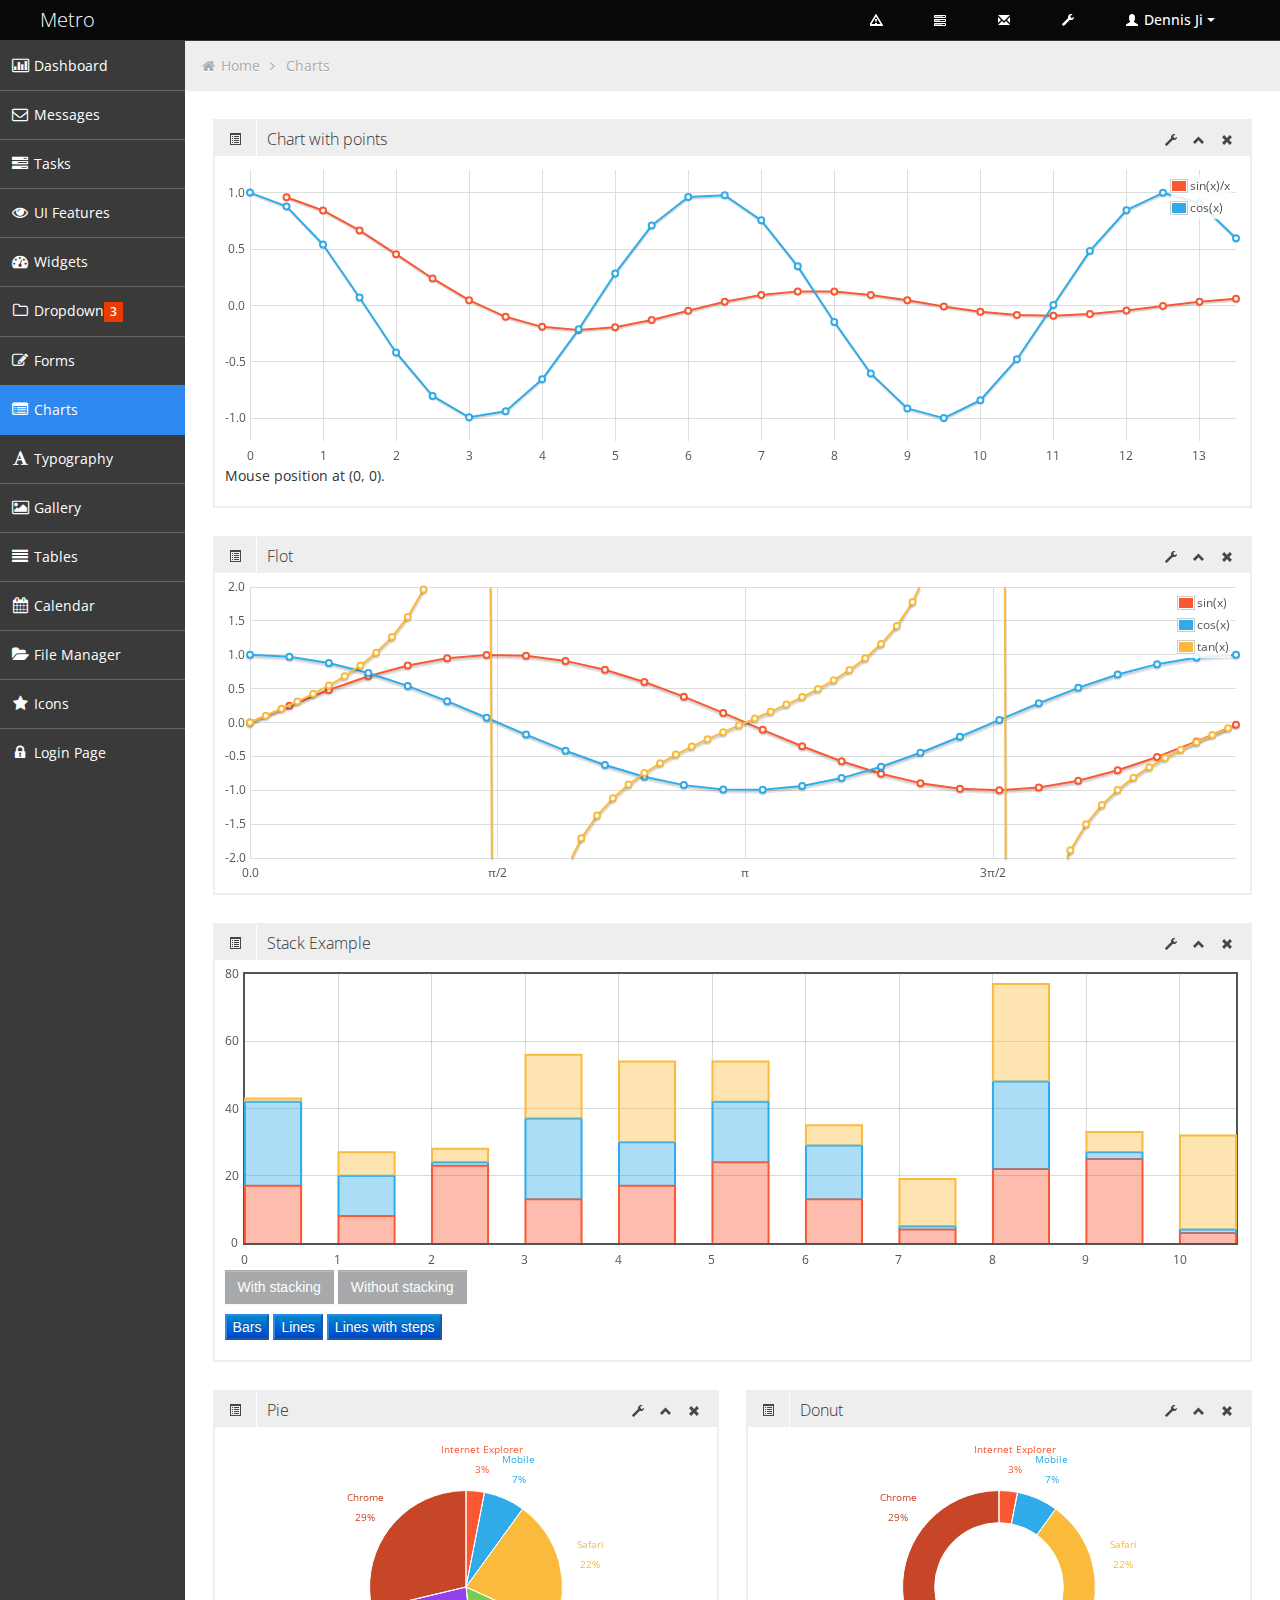
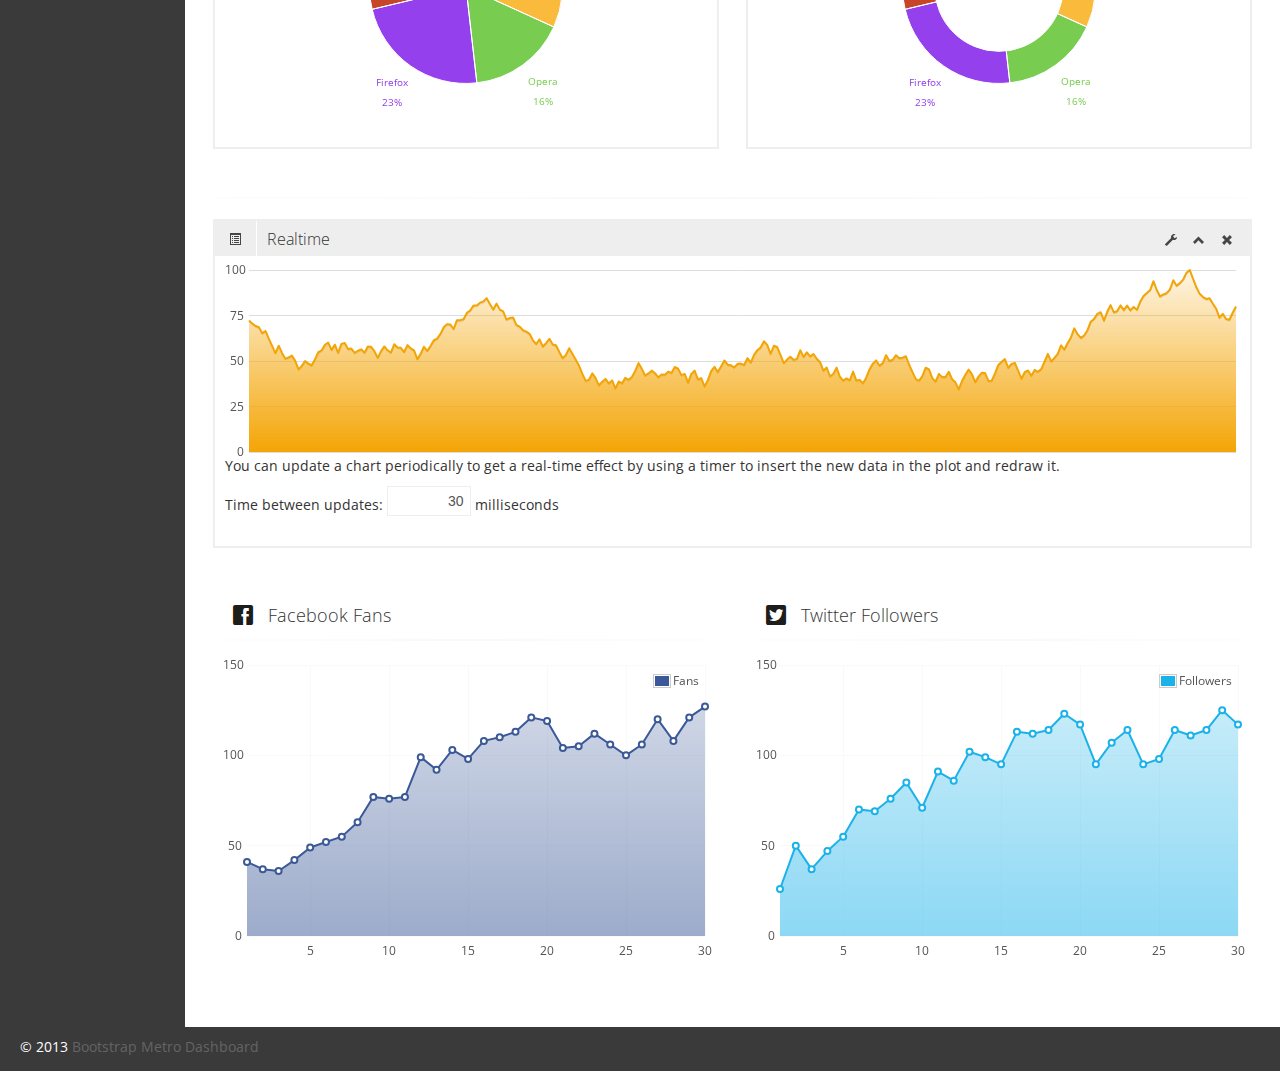
<file: img/sliders/Bootstrap_Metro_Dashboard-master/Bootstrap_Metro_Dashboard-master/chart.html>
<!DOCTYPE html>
<html lang="en">
<head>
	
	<!-- start: Meta -->
	<meta charset="utf-8">
	<title>Bootstrap Metro Dashboard by Dennis Ji for ARM demo</title>
	<meta name="description" content="Bootstrap Metro Dashboard">
	<meta name="author" content="Dennis Ji">
	<meta name="keyword" content="Metro, Metro UI, Dashboard, Bootstrap, Admin, Template, Theme, Responsive, Fluid, Retina">
	<!-- end: Meta -->
	
	<!-- start: Mobile Specific -->
	<meta name="viewport" content="width=device-width, initial-scale=1">
	<!-- end: Mobile Specific -->
	
	<!-- start: CSS -->
	<link id="bootstrap-style" href="css/bootstrap.min.css" rel="stylesheet">
	<link href="css/bootstrap-responsive.min.css" rel="stylesheet">
	<link id="base-style" href="css/style.css" rel="stylesheet">
	<link id="base-style-responsive" href="css/style-responsive.css" rel="stylesheet">
	<link href='http://fonts.googleapis.com/css?family=Open+Sans:300italic,400italic,600italic,700italic,800italic,400,300,600,700,800&subset=latin,cyrillic-ext,latin-ext' rel='stylesheet' type='text/css'>
	<!-- end: CSS -->
	

	<!-- The HTML5 shim, for IE6-8 support of HTML5 elements -->
	<!--[if lt IE 9]>
	  	<script src="http://html5shim.googlecode.com/svn/trunk/html5.js"></script>
		<link id="ie-style" href="css/ie.css" rel="stylesheet">
	<![endif]-->
	
	<!--[if IE 9]>
		<link id="ie9style" href="css/ie9.css" rel="stylesheet">
	<![endif]-->
		
	<!-- start: Favicon -->
	<link rel="shortcut icon" href="img/favicon.ico">
	<!-- end: Favicon -->
	
		
		
		
</head>

<body>
		<!-- start: Header -->
	<div class="navbar">
		<div class="navbar-inner">
			<div class="container-fluid">
				<a class="btn btn-navbar" data-toggle="collapse" data-target=".top-nav.nav-collapse,.sidebar-nav.nav-collapse">
					<span class="icon-bar"></span>
					<span class="icon-bar"></span>
					<span class="icon-bar"></span>
				</a>
				<a class="brand" href="index.html"><span>Metro</span></a>
								
				<!-- start: Header Menu -->
				<div class="nav-no-collapse header-nav">
					<ul class="nav pull-right">
						<li class="dropdown hidden-phone">
							<a class="btn dropdown-toggle" data-toggle="dropdown" href="#">
								<i class="halflings-icon white warning-sign"></i>
							</a>
							<ul class="dropdown-menu notifications">
								<li class="dropdown-menu-title">
 									<span>You have 11 notifications</span>
									<a href="#refresh"><i class="icon-repeat"></i></a>
								</li>	
                            	<li>
                                    <a href="#">
										<span class="icon blue"><i class="icon-user"></i></span>
										<span class="message">New user registration</span>
										<span class="time">1 min</span> 
                                    </a>
                                </li>
								<li>
                                    <a href="#">
										<span class="icon green"><i class="icon-comment-alt"></i></span>
										<span class="message">New comment</span>
										<span class="time">7 min</span> 
                                    </a>
                                </li>
								<li>
                                    <a href="#">
										<span class="icon green"><i class="icon-comment-alt"></i></span>
										<span class="message">New comment</span>
										<span class="time">8 min</span> 
                                    </a>
                                </li>
								<li>
                                    <a href="#">
										<span class="icon green"><i class="icon-comment-alt"></i></span>
										<span class="message">New comment</span>
										<span class="time">16 min</span> 
                                    </a>
                                </li>
								<li>
                                    <a href="#">
										<span class="icon blue"><i class="icon-user"></i></span>
										<span class="message">New user registration</span>
										<span class="time">36 min</span> 
                                    </a>
                                </li>
								<li>
                                    <a href="#">
										<span class="icon yellow"><i class="icon-shopping-cart"></i></span>
										<span class="message">2 items sold</span>
										<span class="time">1 hour</span> 
                                    </a>
                                </li>
								<li class="warning">
                                    <a href="#">
										<span class="icon red"><i class="icon-user"></i></span>
										<span class="message">User deleted account</span>
										<span class="time">2 hour</span> 
                                    </a>
                                </li>
								<li class="warning">
                                    <a href="#">
										<span class="icon red"><i class="icon-shopping-cart"></i></span>
										<span class="message">New comment</span>
										<span class="time">6 hour</span> 
                                    </a>
                                </li>
								<li>
                                    <a href="#">
										<span class="icon green"><i class="icon-comment-alt"></i></span>
										<span class="message">New comment</span>
										<span class="time">yesterday</span> 
                                    </a>
                                </li>
								<li>
                                    <a href="#">
										<span class="icon blue"><i class="icon-user"></i></span>
										<span class="message">New user registration</span>
										<span class="time">yesterday</span> 
                                    </a>
                                </li>
                                <li class="dropdown-menu-sub-footer">
                            		<a>View all notifications</a>
								</li>	
							</ul>
						</li>
						<!-- start: Notifications Dropdown -->
						<li class="dropdown hidden-phone">
							<a class="btn dropdown-toggle" data-toggle="dropdown" href="#">
								<i class="halflings-icon white tasks"></i>
							</a>
							<ul class="dropdown-menu tasks">
								<li class="dropdown-menu-title">
 									<span>You have 17 tasks in progress</span>
									<a href="#refresh"><i class="icon-repeat"></i></a>
								</li>
								<li>
                                    <a href="#">
										<span class="header">
											<span class="title">iOS Development</span>
											<span class="percent"></span>
										</span>
                                        <div class="taskProgress progressSlim red">80</div> 
                                    </a>
                                </li>
                                <li>
                                    <a href="#">
										<span class="header">
											<span class="title">Android Development</span>
											<span class="percent"></span>
										</span>
                                        <div class="taskProgress progressSlim green">47</div> 
                                    </a>
                                </li>
                                <li>
                                    <a href="#">
										<span class="header">
											<span class="title">ARM Development</span>
											<span class="percent"></span>
										</span>
                                        <div class="taskProgress progressSlim yellow">32</div> 
                                    </a>
                                </li>
								<li>
                                    <a href="#">
										<span class="header">
											<span class="title">ARM Development</span>
											<span class="percent"></span>
										</span>
                                        <div class="taskProgress progressSlim greenLight">63</div> 
                                    </a>
                                </li>
                                <li>
                                    <a href="#">
										<span class="header">
											<span class="title">ARM Development</span>
											<span class="percent"></span>
										</span>
                                        <div class="taskProgress progressSlim orange">80</div> 
                                    </a>
                                </li>
								<li>
                            		<a class="dropdown-menu-sub-footer">View all tasks</a>
								</li>	
							</ul>
						</li>
						<!-- end: Notifications Dropdown -->
						<!-- start: Message Dropdown -->
						<li class="dropdown hidden-phone">
							<a class="btn dropdown-toggle" data-toggle="dropdown" href="#">
								<i class="halflings-icon white envelope"></i>
							</a>
							<ul class="dropdown-menu messages">
								<li class="dropdown-menu-title">
 									<span>You have 9 messages</span>
									<a href="#refresh"><i class="icon-repeat"></i></a>
								</li>	
                            	<li>
                                    <a href="#">
										<span class="avatar"><img src="img/avatar.jpg" alt="Avatar"></span>
										<span class="header">
											<span class="from">
										    	Dennis Ji
										     </span>
											<span class="time">
										    	6 min
										    </span>
										</span>
                                        <span class="message">
                                            Lorem ipsum dolor sit amet consectetur adipiscing elit, et al commore
                                        </span>  
                                    </a>
                                </li>
                                <li>
                                    <a href="#">
										<span class="avatar"><img src="img/avatar.jpg" alt="Avatar"></span>
										<span class="header">
											<span class="from">
										    	Dennis Ji
										     </span>
											<span class="time">
										    	56 min
										    </span>
										</span>
                                        <span class="message">
                                            Lorem ipsum dolor sit amet consectetur adipiscing elit, et al commore
                                        </span>  
                                    </a>
                                </li>
                                <li>
                                    <a href="#">
										<span class="avatar"><img src="img/avatar.jpg" alt="Avatar"></span>
										<span class="header">
											<span class="from">
										    	Dennis Ji
										     </span>
											<span class="time">
										    	3 hours
										    </span>
										</span>
                                        <span class="message">
                                            Lorem ipsum dolor sit amet consectetur adipiscing elit, et al commore
                                        </span>  
                                    </a>
                                </li>
								<li>
                                    <a href="#">
										<span class="avatar"><img src="img/avatar.jpg" alt="Avatar"></span>
										<span class="header">
											<span class="from">
										    	Dennis Ji
										     </span>
											<span class="time">
										    	yesterday
										    </span>
										</span>
                                        <span class="message">
                                            Lorem ipsum dolor sit amet consectetur adipiscing elit, et al commore
                                        </span>  
                                    </a>
                                </li>
                                <li>
                                    <a href="#">
										<span class="avatar"><img src="img/avatar.jpg" alt="Avatar"></span>
										<span class="header">
											<span class="from">
										    	Dennis Ji
										     </span>
											<span class="time">
										    	Jul 25, 2012
										    </span>
										</span>
                                        <span class="message">
                                            Lorem ipsum dolor sit amet consectetur adipiscing elit, et al commore
                                        </span>  
                                    </a>
                                </li>
								<li>
                            		<a class="dropdown-menu-sub-footer">View all messages</a>
								</li>	
							</ul>
						</li>
						<!-- end: Message Dropdown -->
						<li>
							<a class="btn" href="#">
								<i class="halflings-icon white wrench"></i>
							</a>
						</li>
						<!-- start: User Dropdown -->
						<li class="dropdown">
							<a class="btn dropdown-toggle" data-toggle="dropdown" href="#">
								<i class="halflings-icon white user"></i> Dennis Ji
								<span class="caret"></span>
							</a>
							<ul class="dropdown-menu">
								<li class="dropdown-menu-title">
 									<span>Account Settings</span>
								</li>
								<li><a href="#"><i class="halflings-icon user"></i> Profile</a></li>
								<li><a href="login.html"><i class="halflings-icon off"></i> Logout</a></li>
							</ul>
						</li>
						<!-- end: User Dropdown -->
					</ul>
				</div>
				<!-- end: Header Menu -->
				
			</div>
		</div>
	</div>
	<!-- start: Header -->
	
		<div class="container-fluid-full">
		<div class="row-fluid">
				
			<!-- start: Main Menu -->
			<div id="sidebar-left" class="span2">
				<div class="nav-collapse sidebar-nav">
					<ul class="nav nav-tabs nav-stacked main-menu">
						<li><a href="index.html"><i class="icon-bar-chart"></i><span class="hidden-tablet"> Dashboard</span></a></li>	
						<li><a href="messages.html"><i class="icon-envelope"></i><span class="hidden-tablet"> Messages</span></a></li>
						<li><a href="tasks.html"><i class="icon-tasks"></i><span class="hidden-tablet"> Tasks</span></a></li>
						<li><a href="ui.html"><i class="icon-eye-open"></i><span class="hidden-tablet"> UI Features</span></a></li>
						<li><a href="widgets.html"><i class="icon-dashboard"></i><span class="hidden-tablet"> Widgets</span></a></li>
						<li>
							<a class="dropmenu" href="#"><i class="icon-folder-close-alt"></i><span class="hidden-tablet"> Dropdown</span><span class="label label-important"> 3 </span></a>
							<ul>
								<li><a class="submenu" href="submenu.html"><i class="icon-file-alt"></i><span class="hidden-tablet"> Sub Menu 1</span></a></li>
								<li><a class="submenu" href="submenu2.html"><i class="icon-file-alt"></i><span class="hidden-tablet"> Sub Menu 2</span></a></li>
								<li><a class="submenu" href="submenu3.html"><i class="icon-file-alt"></i><span class="hidden-tablet"> Sub Menu 3</span></a></li>
							</ul>	
						</li>
						<li><a href="form.html"><i class="icon-edit"></i><span class="hidden-tablet"> Forms</span></a></li>
						<li><a href="chart.html"><i class="icon-list-alt"></i><span class="hidden-tablet"> Charts</span></a></li>
						<li><a href="typography.html"><i class="icon-font"></i><span class="hidden-tablet"> Typography</span></a></li>
						<li><a href="gallery.html"><i class="icon-picture"></i><span class="hidden-tablet"> Gallery</span></a></li>
						<li><a href="table.html"><i class="icon-align-justify"></i><span class="hidden-tablet"> Tables</span></a></li>
						<li><a href="calendar.html"><i class="icon-calendar"></i><span class="hidden-tablet"> Calendar</span></a></li>
						<li><a href="file-manager.html"><i class="icon-folder-open"></i><span class="hidden-tablet"> File Manager</span></a></li>
						<li><a href="icon.html"><i class="icon-star"></i><span class="hidden-tablet"> Icons</span></a></li>
						<li><a href="login.html"><i class="icon-lock"></i><span class="hidden-tablet"> Login Page</span></a></li>
					</ul>
				</div>
			</div>
			<!-- end: Main Menu -->
			
			<noscript>
				<div class="alert alert-block span10">
					<h4 class="alert-heading">Warning!</h4>
					<p>You need to have <a href="http://en.wikipedia.org/wiki/JavaScript" target="_blank">JavaScript</a> enabled to use this site.</p>
				</div>
			</noscript>
			
			<!-- start: Content -->
			<div id="content" class="span10">
			
						
			<ul class="breadcrumb">
				<li>
					<i class="icon-home"></i>
					<a href="index.html">Home</a> 
					<i class="icon-angle-right"></i>
				</li>
				<li><a href="#">Charts</a></li>
			</ul>

			<div class="row-fluid">
				
				<div class="box">
					<div class="box-header">
						<h2><i class="halflings-icon list-alt"></i><span class="break"></span>Chart with points</h2>
						<div class="box-icon">
							<a href="#" class="btn-setting"><i class="halflings-icon wrench"></i></a>
							<a href="#" class="btn-minimize"><i class="halflings-icon chevron-up"></i></a>
							<a href="#" class="btn-close"><i class="halflings-icon remove"></i></a>
						</div>
					</div>
					<div class="box-content">
						<div id="sincos"  class="center" style="height:300px;" ></div>
						<p id="hoverdata">Mouse position at (<span id="x">0</span>, <span id="y">0</span>). <span id="clickdata"></span></p>
					</div>
				</div>
				
				<div class="box">
					<div class="box-header">
						<h2><i class="halflings-icon list-alt"></i><span class="break"></span>Flot</h2>
						<div class="box-icon">
							<a href="#" class="btn-setting"><i class="halflings-icon wrench"></i></a>
							<a href="#" class="btn-minimize"><i class="halflings-icon chevron-up"></i></a>
							<a href="#" class="btn-close"><i class="halflings-icon remove"></i></a>
						</div>
					</div>
					<div class="box-content">
						<div id="flotchart" class="center" style="height:300px"></div>
					</div>
				</div>
				
				<div class="box">
					<div class="box-header">
						<h2><i class="halflings-icon list-alt"></i><span class="break"></span>Stack Example</h2>
						<div class="box-icon">
							<a href="#" class="btn-setting"><i class="halflings-icon wrench"></i></a>
							<a href="#" class="btn-minimize"><i class="halflings-icon chevron-up"></i></a>
							<a href="#" class="btn-close"><i class="halflings-icon remove"></i></a>
						</div>
					</div>
					<div class="box-content">
						 <div id="stackchart" class="center" style="height:300px;"></div>

						<p class="stackControls center">
							<input class="btn" type="button" value="With stacking">
							<input class="btn" type="button" value="Without stacking">
						</p>

						<p class="graphControls center">
							<input class="btn-primary" type="button" value="Bars">
							<input class="btn-primary" type="button" value="Lines">
							<input class="btn-primary" type="button" value="Lines with steps">
						</p>
					</div>
				</div>

			</div><!--/row-->
			
			<div class="row-fluid sortable">
				<div class="box span6">
					<div class="box-header">
						<h2><i class="halflings-icon list-alt"></i><span class="break"></span>Pie</h2>
						<div class="box-icon">
							<a href="#" class="btn-setting"><i class="halflings-icon wrench"></i></a>
							<a href="#" class="btn-minimize"><i class="halflings-icon chevron-up"></i></a>
							<a href="#" class="btn-close"><i class="halflings-icon remove"></i></a>
						</div>
					</div>
					<div class="box-content">
							<div id="piechart" style="height:300px"></div>
					</div>
				</div>
			
				<div class="box span6">
					<div class="box-header" data-original-title>
						<h2><i class="halflings-icon list-alt"></i><span class="break"></span>Donut</h2>
						<div class="box-icon">
							<a href="#" class="btn-setting"><i class="halflings-icon wrench"></i></a>
							<a href="#" class="btn-minimize"><i class="halflings-icon chevron-up"></i></a>
							<a href="#" class="btn-close"><i class="halflings-icon remove"></i></a>
						</div>
					</div>
					<div class="box-content">
						 <div id="donutchart" style="height: 300px;"></div>
					</div>
				</div>
			
			</div><!--/row-->
		
			<hr>
		
			<div class="row-fluid sortable">
				<div class="box span12">
					<div class="box-header">
						<h2><i class="halflings-icon list-alt"></i><span class="break"></span>Realtime</h2>
						<div class="box-icon">
							<a href="#" class="btn-setting"><i class="halflings-icon wrench"></i></a>
							<a href="#" class="btn-minimize"><i class="halflings-icon chevron-up"></i></a>
							<a href="#" class="btn-close"><i class="halflings-icon remove"></i></a>
						</div>
					</div>
					<div class="box-content">
						 <div id="realtimechart" style="height:190px;"></div>
						 <p>You can update a chart periodically to get a real-time effect by using a timer to insert the new data in the plot and redraw it.</p>
						 <p>Time between updates: <input id="updateInterval" type="text" value="" style="text-align: right; width:5em"> milliseconds</p>
					</div>
				</div>
			</div><!--/row-->
			
			<div class="row-fluid">
				
				<div class="widget span6" onTablet="span6" onDesktop="span6">
					<h2><span class="glyphicons facebook"><i></i></span>Facebook Fans</h2>
					<hr>
					<div class="content">
						<div id="facebookChart" style="height:300px" ></div>
					</div>
				</div><!--/span-->
				
				<div class="widget span6" onTablet="span6" onDesktop="span6">
					<h2><span class="glyphicons twitter"><i></i></span>Twitter Followers</h2>
					<hr>
					<div class="content">
						<div id="twitterChart" style="height:300px" ></div>
					</div>
				</div><!--/span-->
			
			</div>
		
		

	</div><!--/.fluid-container-->
	
			<!-- end: Content -->
		</div><!--/#content.span10-->
		</div><!--/fluid-row-->
		
	<div class="modal hide fade" id="myModal">
		<div class="modal-header">
			<button type="button" class="close" data-dismiss="modal">×</button>
			<h3>Settings</h3>
		</div>
		<div class="modal-body">
			<p>Here settings can be configured...</p>
		</div>
		<div class="modal-footer">
			<a href="#" class="btn" data-dismiss="modal">Close</a>
			<a href="#" class="btn btn-primary">Save changes</a>
		</div>
	</div>
	
	<div class="clearfix"></div>
	
	<footer>

		<p>
			<span style="text-align:left;float:left">&copy; 2013 <a href="http://jiji262.github.io/Bootstrap_Metro_Dashboard/" alt="Bootstrap_Metro_Dashboard">Bootstrap Metro Dashboard</a></span>
			
		</p>

	</footer>
	
	<!-- start: JavaScript-->

		<script src="js/jquery-1.9.1.min.js"></script>
	<script src="js/jquery-migrate-1.0.0.min.js"></script>
	
		<script src="js/jquery-ui-1.10.0.custom.min.js"></script>
	
		<script src="js/jquery.ui.touch-punch.js"></script>
	
		<script src="js/modernizr.js"></script>
	
		<script src="js/bootstrap.min.js"></script>
	
		<script src="js/jquery.cookie.js"></script>
	
		<script src='js/fullcalendar.min.js'></script>
	
		<script src='js/jquery.dataTables.min.js'></script>

		<script src="js/excanvas.js"></script>
	<script src="js/jquery.flot.js"></script>
	<script src="js/jquery.flot.pie.js"></script>
	<script src="js/jquery.flot.stack.js"></script>
	<script src="js/jquery.flot.resize.min.js"></script>
	
		<script src="js/jquery.chosen.min.js"></script>
	
		<script src="js/jquery.uniform.min.js"></script>
		
		<script src="js/jquery.cleditor.min.js"></script>
	
		<script src="js/jquery.noty.js"></script>
	
		<script src="js/jquery.elfinder.min.js"></script>
	
		<script src="js/jquery.raty.min.js"></script>
	
		<script src="js/jquery.iphone.toggle.js"></script>
	
		<script src="js/jquery.uploadify-3.1.min.js"></script>
	
		<script src="js/jquery.gritter.min.js"></script>
	
		<script src="js/jquery.imagesloaded.js"></script>
	
		<script src="js/jquery.masonry.min.js"></script>
	
		<script src="js/jquery.knob.modified.js"></script>
	
		<script src="js/jquery.sparkline.min.js"></script>
	
		<script src="js/counter.js"></script>
	
		<script src="js/retina.js"></script>

		<script src="js/custom.js"></script>
	<!-- end: JavaScript-->
	
</body>
</html>
</file>
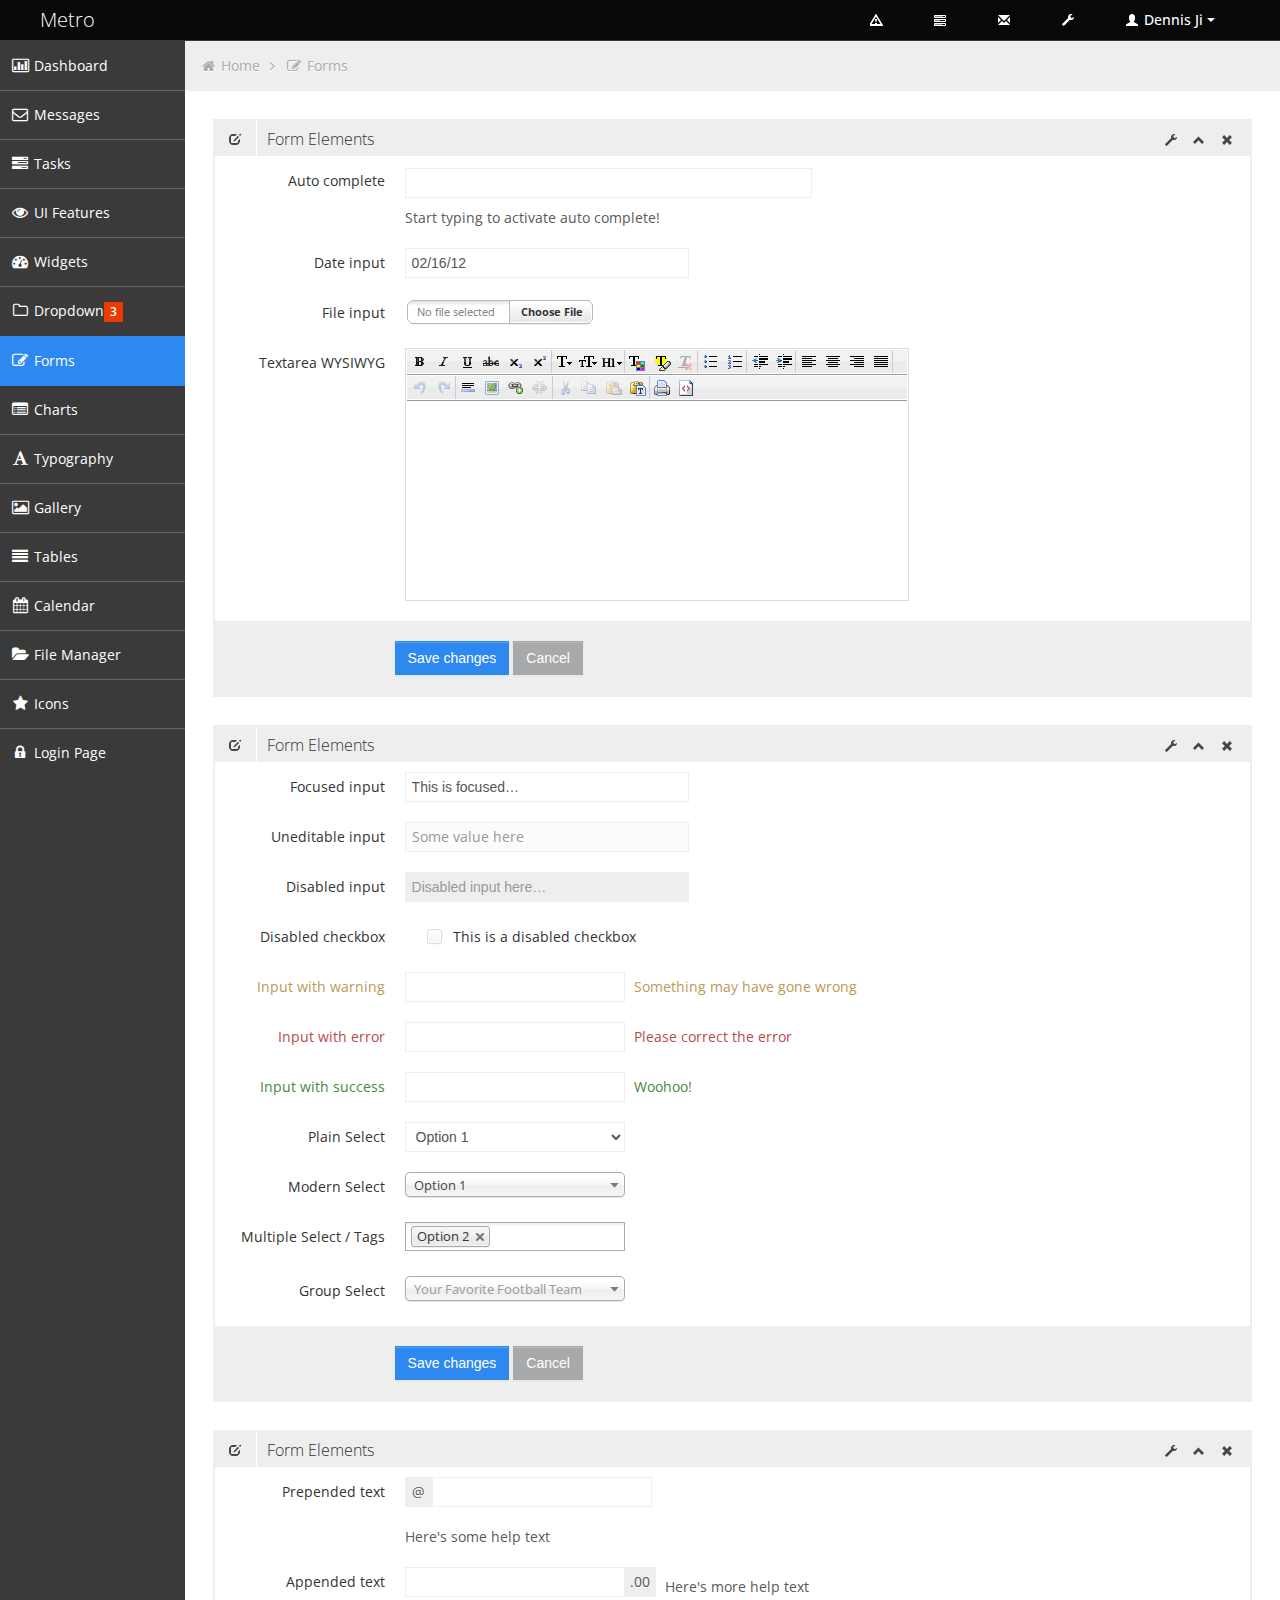
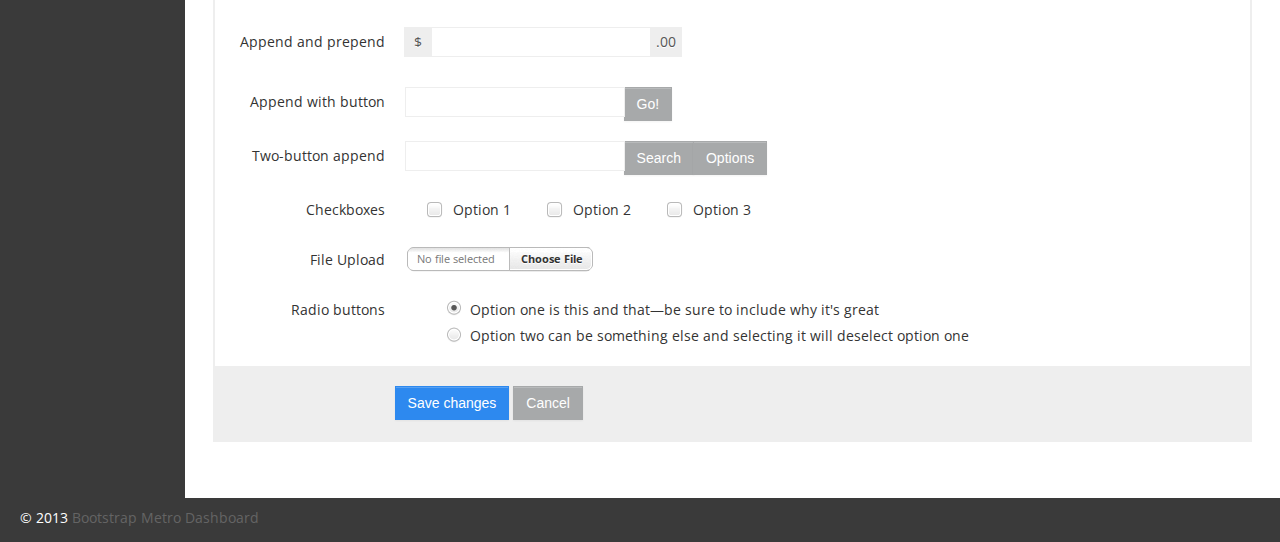
<file: img/sliders/Bootstrap_Metro_Dashboard-master/Bootstrap_Metro_Dashboard-master/form.html>
<!DOCTYPE html>
<html lang="en">
<head>
	
	<!-- start: Meta -->
	<meta charset="utf-8">
	<title>Bootstrap Metro Dashboard by Dennis Ji for ARM demo</title>
	<meta name="description" content="Bootstrap Metro Dashboard">
	<meta name="author" content="Dennis Ji">
	<meta name="keyword" content="Metro, Metro UI, Dashboard, Bootstrap, Admin, Template, Theme, Responsive, Fluid, Retina">
	<!-- end: Meta -->
	
	<!-- start: Mobile Specific -->
	<meta name="viewport" content="width=device-width, initial-scale=1">
	<!-- end: Mobile Specific -->
	
	<!-- start: CSS -->
	<link id="bootstrap-style" href="css/bootstrap.min.css" rel="stylesheet">
	<link href="css/bootstrap-responsive.min.css" rel="stylesheet">
	<link id="base-style" href="css/style.css" rel="stylesheet">
	<link id="base-style-responsive" href="css/style-responsive.css" rel="stylesheet">
	<link href='http://fonts.googleapis.com/css?family=Open+Sans:300italic,400italic,600italic,700italic,800italic,400,300,600,700,800&subset=latin,cyrillic-ext,latin-ext' rel='stylesheet' type='text/css'>
	<!-- end: CSS -->
	

	<!-- The HTML5 shim, for IE6-8 support of HTML5 elements -->
	<!--[if lt IE 9]>
	  	<script src="http://html5shim.googlecode.com/svn/trunk/html5.js"></script>
		<link id="ie-style" href="css/ie.css" rel="stylesheet">
	<![endif]-->
	
	<!--[if IE 9]>
		<link id="ie9style" href="css/ie9.css" rel="stylesheet">
	<![endif]-->
		
	<!-- start: Favicon -->
	<link rel="shortcut icon" href="img/favicon.ico">
	<!-- end: Favicon -->
	
		
		
		
</head>

<body>
		<!-- start: Header -->
	<div class="navbar">
		<div class="navbar-inner">
			<div class="container-fluid">
				<a class="btn btn-navbar" data-toggle="collapse" data-target=".top-nav.nav-collapse,.sidebar-nav.nav-collapse">
					<span class="icon-bar"></span>
					<span class="icon-bar"></span>
					<span class="icon-bar"></span>
				</a>
				<a class="brand" href="index.html"><span>Metro</span></a>
								
				<!-- start: Header Menu -->
				<div class="nav-no-collapse header-nav">
					<ul class="nav pull-right">
						<li class="dropdown hidden-phone">
							<a class="btn dropdown-toggle" data-toggle="dropdown" href="#">
								<i class="halflings-icon white warning-sign"></i>
							</a>
							<ul class="dropdown-menu notifications">
								<li class="dropdown-menu-title">
 									<span>You have 11 notifications</span>
									<a href="#refresh"><i class="icon-repeat"></i></a>
								</li>	
                            	<li>
                                    <a href="#">
										<span class="icon blue"><i class="icon-user"></i></span>
										<span class="message">New user registration</span>
										<span class="time">1 min</span> 
                                    </a>
                                </li>
								<li>
                                    <a href="#">
										<span class="icon green"><i class="icon-comment-alt"></i></span>
										<span class="message">New comment</span>
										<span class="time">7 min</span> 
                                    </a>
                                </li>
								<li>
                                    <a href="#">
										<span class="icon green"><i class="icon-comment-alt"></i></span>
										<span class="message">New comment</span>
										<span class="time">8 min</span> 
                                    </a>
                                </li>
								<li>
                                    <a href="#">
										<span class="icon green"><i class="icon-comment-alt"></i></span>
										<span class="message">New comment</span>
										<span class="time">16 min</span> 
                                    </a>
                                </li>
								<li>
                                    <a href="#">
										<span class="icon blue"><i class="icon-user"></i></span>
										<span class="message">New user registration</span>
										<span class="time">36 min</span> 
                                    </a>
                                </li>
								<li>
                                    <a href="#">
										<span class="icon yellow"><i class="icon-shopping-cart"></i></span>
										<span class="message">2 items sold</span>
										<span class="time">1 hour</span> 
                                    </a>
                                </li>
								<li class="warning">
                                    <a href="#">
										<span class="icon red"><i class="icon-user"></i></span>
										<span class="message">User deleted account</span>
										<span class="time">2 hour</span> 
                                    </a>
                                </li>
								<li class="warning">
                                    <a href="#">
										<span class="icon red"><i class="icon-shopping-cart"></i></span>
										<span class="message">New comment</span>
										<span class="time">6 hour</span> 
                                    </a>
                                </li>
								<li>
                                    <a href="#">
										<span class="icon green"><i class="icon-comment-alt"></i></span>
										<span class="message">New comment</span>
										<span class="time">yesterday</span> 
                                    </a>
                                </li>
								<li>
                                    <a href="#">
										<span class="icon blue"><i class="icon-user"></i></span>
										<span class="message">New user registration</span>
										<span class="time">yesterday</span> 
                                    </a>
                                </li>
                                <li class="dropdown-menu-sub-footer">
                            		<a>View all notifications</a>
								</li>	
							</ul>
						</li>
						<!-- start: Notifications Dropdown -->
						<li class="dropdown hidden-phone">
							<a class="btn dropdown-toggle" data-toggle="dropdown" href="#">
								<i class="halflings-icon white tasks"></i>
							</a>
							<ul class="dropdown-menu tasks">
								<li class="dropdown-menu-title">
 									<span>You have 17 tasks in progress</span>
									<a href="#refresh"><i class="icon-repeat"></i></a>
								</li>
								<li>
                                    <a href="#">
										<span class="header">
											<span class="title">iOS Development</span>
											<span class="percent"></span>
										</span>
                                        <div class="taskProgress progressSlim red">80</div> 
                                    </a>
                                </li>
                                <li>
                                    <a href="#">
										<span class="header">
											<span class="title">Android Development</span>
											<span class="percent"></span>
										</span>
                                        <div class="taskProgress progressSlim green">47</div> 
                                    </a>
                                </li>
                                <li>
                                    <a href="#">
										<span class="header">
											<span class="title">ARM Development</span>
											<span class="percent"></span>
										</span>
                                        <div class="taskProgress progressSlim yellow">32</div> 
                                    </a>
                                </li>
								<li>
                                    <a href="#">
										<span class="header">
											<span class="title">ARM Development</span>
											<span class="percent"></span>
										</span>
                                        <div class="taskProgress progressSlim greenLight">63</div> 
                                    </a>
                                </li>
                                <li>
                                    <a href="#">
										<span class="header">
											<span class="title">ARM Development</span>
											<span class="percent"></span>
										</span>
                                        <div class="taskProgress progressSlim orange">80</div> 
                                    </a>
                                </li>
								<li>
                            		<a class="dropdown-menu-sub-footer">View all tasks</a>
								</li>	
							</ul>
						</li>
						<!-- end: Notifications Dropdown -->
						<!-- start: Message Dropdown -->
						<li class="dropdown hidden-phone">
							<a class="btn dropdown-toggle" data-toggle="dropdown" href="#">
								<i class="halflings-icon white envelope"></i>
							</a>
							<ul class="dropdown-menu messages">
								<li class="dropdown-menu-title">
 									<span>You have 9 messages</span>
									<a href="#refresh"><i class="icon-repeat"></i></a>
								</li>	
                            	<li>
                                    <a href="#">
										<span class="avatar"><img src="img/avatar.jpg" alt="Avatar"></span>
										<span class="header">
											<span class="from">
										    	Dennis Ji
										     </span>
											<span class="time">
										    	6 min
										    </span>
										</span>
                                        <span class="message">
                                            Lorem ipsum dolor sit amet consectetur adipiscing elit, et al commore
                                        </span>  
                                    </a>
                                </li>
                                <li>
                                    <a href="#">
										<span class="avatar"><img src="img/avatar.jpg" alt="Avatar"></span>
										<span class="header">
											<span class="from">
										    	Dennis Ji
										     </span>
											<span class="time">
										    	56 min
										    </span>
										</span>
                                        <span class="message">
                                            Lorem ipsum dolor sit amet consectetur adipiscing elit, et al commore
                                        </span>  
                                    </a>
                                </li>
                                <li>
                                    <a href="#">
										<span class="avatar"><img src="img/avatar.jpg" alt="Avatar"></span>
										<span class="header">
											<span class="from">
										    	Dennis Ji
										     </span>
											<span class="time">
										    	3 hours
										    </span>
										</span>
                                        <span class="message">
                                            Lorem ipsum dolor sit amet consectetur adipiscing elit, et al commore
                                        </span>  
                                    </a>
                                </li>
								<li>
                                    <a href="#">
										<span class="avatar"><img src="img/avatar.jpg" alt="Avatar"></span>
										<span class="header">
											<span class="from">
										    	Dennis Ji
										     </span>
											<span class="time">
										    	yesterday
										    </span>
										</span>
                                        <span class="message">
                                            Lorem ipsum dolor sit amet consectetur adipiscing elit, et al commore
                                        </span>  
                                    </a>
                                </li>
                                <li>
                                    <a href="#">
										<span class="avatar"><img src="img/avatar.jpg" alt="Avatar"></span>
										<span class="header">
											<span class="from">
										    	Dennis Ji
										     </span>
											<span class="time">
										    	Jul 25, 2012
										    </span>
										</span>
                                        <span class="message">
                                            Lorem ipsum dolor sit amet consectetur adipiscing elit, et al commore
                                        </span>  
                                    </a>
                                </li>
								<li>
                            		<a class="dropdown-menu-sub-footer">View all messages</a>
								</li>	
							</ul>
						</li>
						<!-- end: Message Dropdown -->
						<li>
							<a class="btn" href="#">
								<i class="halflings-icon white wrench"></i>
							</a>
						</li>
						<!-- start: User Dropdown -->
						<li class="dropdown">
							<a class="btn dropdown-toggle" data-toggle="dropdown" href="#">
								<i class="halflings-icon white user"></i> Dennis Ji
								<span class="caret"></span>
							</a>
							<ul class="dropdown-menu">
								<li class="dropdown-menu-title">
 									<span>Account Settings</span>
								</li>
								<li><a href="#"><i class="halflings-icon user"></i> Profile</a></li>
								<li><a href="login.html"><i class="halflings-icon off"></i> Logout</a></li>
							</ul>
						</li>
						<!-- end: User Dropdown -->
					</ul>
				</div>
				<!-- end: Header Menu -->
				
			</div>
		</div>
	</div>
	<!-- start: Header -->
	
		<div class="container-fluid-full">
		<div class="row-fluid">
				
			<!-- start: Main Menu -->
			<div id="sidebar-left" class="span2">
				<div class="nav-collapse sidebar-nav">
					<ul class="nav nav-tabs nav-stacked main-menu">
						<li><a href="index.html"><i class="icon-bar-chart"></i><span class="hidden-tablet"> Dashboard</span></a></li>	
						<li><a href="messages.html"><i class="icon-envelope"></i><span class="hidden-tablet"> Messages</span></a></li>
						<li><a href="tasks.html"><i class="icon-tasks"></i><span class="hidden-tablet"> Tasks</span></a></li>
						<li><a href="ui.html"><i class="icon-eye-open"></i><span class="hidden-tablet"> UI Features</span></a></li>
						<li><a href="widgets.html"><i class="icon-dashboard"></i><span class="hidden-tablet"> Widgets</span></a></li>
						<li>
							<a class="dropmenu" href="#"><i class="icon-folder-close-alt"></i><span class="hidden-tablet"> Dropdown</span><span class="label label-important"> 3 </span></a>
							<ul>
								<li><a class="submenu" href="submenu.html"><i class="icon-file-alt"></i><span class="hidden-tablet"> Sub Menu 1</span></a></li>
								<li><a class="submenu" href="submenu2.html"><i class="icon-file-alt"></i><span class="hidden-tablet"> Sub Menu 2</span></a></li>
								<li><a class="submenu" href="submenu3.html"><i class="icon-file-alt"></i><span class="hidden-tablet"> Sub Menu 3</span></a></li>
							</ul>	
						</li>
						<li><a href="form.html"><i class="icon-edit"></i><span class="hidden-tablet"> Forms</span></a></li>
						<li><a href="chart.html"><i class="icon-list-alt"></i><span class="hidden-tablet"> Charts</span></a></li>
						<li><a href="typography.html"><i class="icon-font"></i><span class="hidden-tablet"> Typography</span></a></li>
						<li><a href="gallery.html"><i class="icon-picture"></i><span class="hidden-tablet"> Gallery</span></a></li>
						<li><a href="table.html"><i class="icon-align-justify"></i><span class="hidden-tablet"> Tables</span></a></li>
						<li><a href="calendar.html"><i class="icon-calendar"></i><span class="hidden-tablet"> Calendar</span></a></li>
						<li><a href="file-manager.html"><i class="icon-folder-open"></i><span class="hidden-tablet"> File Manager</span></a></li>
						<li><a href="icon.html"><i class="icon-star"></i><span class="hidden-tablet"> Icons</span></a></li>
						<li><a href="login.html"><i class="icon-lock"></i><span class="hidden-tablet"> Login Page</span></a></li>
					</ul>
				</div>
			</div>
			<!-- end: Main Menu -->
			
			<noscript>
				<div class="alert alert-block span10">
					<h4 class="alert-heading">Warning!</h4>
					<p>You need to have <a href="http://en.wikipedia.org/wiki/JavaScript" target="_blank">JavaScript</a> enabled to use this site.</p>
				</div>
			</noscript>
			
			<!-- start: Content -->
			<div id="content" class="span10">
			
			
			<ul class="breadcrumb">
				<li>
					<i class="icon-home"></i>
					<a href="index.html">Home</a>
					<i class="icon-angle-right"></i> 
				</li>
				<li>
					<i class="icon-edit"></i>
					<a href="#">Forms</a>
				</li>
			</ul>
			
			<div class="row-fluid sortable">
				<div class="box span12">
					<div class="box-header" data-original-title>
						<h2><i class="halflings-icon edit"></i><span class="break"></span>Form Elements</h2>
						<div class="box-icon">
							<a href="#" class="btn-setting"><i class="halflings-icon wrench"></i></a>
							<a href="#" class="btn-minimize"><i class="halflings-icon chevron-up"></i></a>
							<a href="#" class="btn-close"><i class="halflings-icon remove"></i></a>
						</div>
					</div>
					<div class="box-content">
						<form class="form-horizontal">
						  <fieldset>
							<div class="control-group">
							  <label class="control-label" for="typeahead">Auto complete </label>
							  <div class="controls">
								<input type="text" class="span6 typeahead" id="typeahead"  data-provide="typeahead" data-items="4" data-source='["Alabama","Alaska","Arizona","Arkansas","California","Colorado","Connecticut","Delaware","Florida","Georgia","Hawaii","Idaho","Illinois","Indiana","Iowa","Kansas","Kentucky","Louisiana","Maine","Maryland","Massachusetts","Michigan","Minnesota","Mississippi","Missouri","Montana","Nebraska","Nevada","New Hampshire","New Jersey","New Mexico","New York","North Dakota","North Carolina","Ohio","Oklahoma","Oregon","Pennsylvania","Rhode Island","South Carolina","South Dakota","Tennessee","Texas","Utah","Vermont","Virginia","Washington","West Virginia","Wisconsin","Wyoming"]'>
								<p class="help-block">Start typing to activate auto complete!</p>
							  </div>
							</div>
							<div class="control-group">
							  <label class="control-label" for="date01">Date input</label>
							  <div class="controls">
								<input type="text" class="input-xlarge datepicker" id="date01" value="02/16/12">
							  </div>
							</div>

							<div class="control-group">
							  <label class="control-label" for="fileInput">File input</label>
							  <div class="controls">
								<input class="input-file uniform_on" id="fileInput" type="file">
							  </div>
							</div>          
							<div class="control-group hidden-phone">
							  <label class="control-label" for="textarea2">Textarea WYSIWYG</label>
							  <div class="controls">
								<textarea class="cleditor" id="textarea2" rows="3"></textarea>
							  </div>
							</div>
							<div class="form-actions">
							  <button type="submit" class="btn btn-primary">Save changes</button>
							  <button type="reset" class="btn">Cancel</button>
							</div>
						  </fieldset>
						</form>   

					</div>
				</div><!--/span-->

			</div><!--/row-->

			<div class="row-fluid sortable">
				<div class="box span12">
					<div class="box-header" data-original-title>
						<h2><i class="halflings-icon edit"></i><span class="break"></span>Form Elements</h2>
						<div class="box-icon">
							<a href="#" class="btn-setting"><i class="halflings-icon wrench"></i></a>
							<a href="#" class="btn-minimize"><i class="halflings-icon chevron-up"></i></a>
							<a href="#" class="btn-close"><i class="halflings-icon remove"></i></a>
						</div>
					</div>
					<div class="box-content">
						<form class="form-horizontal">
							<fieldset>
							  <div class="control-group">
								<label class="control-label" for="focusedInput">Focused input</label>
								<div class="controls">
								  <input class="input-xlarge focused" id="focusedInput" type="text" value="This is focused…">
								</div>
							  </div>
							  <div class="control-group">
								<label class="control-label">Uneditable input</label>
								<div class="controls">
								  <span class="input-xlarge uneditable-input">Some value here</span>
								</div>
							  </div>
							  <div class="control-group">
								<label class="control-label" for="disabledInput">Disabled input</label>
								<div class="controls">
								  <input class="input-xlarge disabled" id="disabledInput" type="text" placeholder="Disabled input here…" disabled="">
								</div>
							  </div>
							  <div class="control-group">
								<label class="control-label" for="optionsCheckbox2">Disabled checkbox</label>
								<div class="controls">
								  <label class="checkbox">
									<input type="checkbox" id="optionsCheckbox2" value="option1" disabled="">
									This is a disabled checkbox
								  </label>
								</div>
							  </div>
							  <div class="control-group warning">
								<label class="control-label" for="inputWarning">Input with warning</label>
								<div class="controls">
								  <input type="text" id="inputWarning">
								  <span class="help-inline">Something may have gone wrong</span>
								</div>
							  </div>
							  <div class="control-group error">
								<label class="control-label" for="inputError">Input with error</label>
								<div class="controls">
								  <input type="text" id="inputError">
								  <span class="help-inline">Please correct the error</span>
								</div>
							  </div>
							  <div class="control-group success">
								<label class="control-label" for="inputSuccess">Input with success</label>
								<div class="controls">
								  <input type="text" id="inputSuccess">
								  <span class="help-inline">Woohoo!</span>
								</div>
							  </div>
							  <div class="control-group">
								<label class="control-label" for="selectError3">Plain Select</label>
								<div class="controls">
								  <select id="selectError3">
									<option>Option 1</option>
									<option>Option 2</option>
									<option>Option 3</option>
									<option>Option 4</option>
									<option>Option 5</option>
								  </select>
								</div>
							  </div>
							  <div class="control-group">
								<label class="control-label" for="selectError">Modern Select</label>
								<div class="controls">
								  <select id="selectError" data-rel="chosen">
									<option>Option 1</option>
									<option>Option 2</option>
									<option>Option 3</option>
									<option>Option 4</option>
									<option>Option 5</option>
								  </select>
								</div>
							  </div>
							  <div class="control-group">
								<label class="control-label" for="selectError1">Multiple Select / Tags</label>
								<div class="controls">
								  <select id="selectError1" multiple data-rel="chosen">
									<option>Option 1</option>
									<option selected>Option 2</option>
									<option>Option 3</option>
									<option>Option 4</option>
									<option>Option 5</option>
								  </select>
								</div>
							  </div>
							  <div class="control-group">
								<label class="control-label" for="selectError2">Group Select</label>
								<div class="controls">
									<select data-placeholder="Your Favorite Football Team" id="selectError2" data-rel="chosen">
										<option value=""></option>
										<optgroup label="NFC EAST">
										  <option>Dallas Cowboys</option>
										  <option>New York Giants</option>
										  <option>Philadelphia Eagles</option>
										  <option>Washington Redskins</option>
										</optgroup>
										<optgroup label="NFC NORTH">
										  <option>Chicago Bears</option>
										  <option>Detroit Lions</option>
										  <option>Green Bay Packers</option>
										  <option>Minnesota Vikings</option>
										</optgroup>
										<optgroup label="NFC SOUTH">
										  <option>Atlanta Falcons</option>
										  <option>Carolina Panthers</option>
										  <option>New Orleans Saints</option>
										  <option>Tampa Bay Buccaneers</option>
										</optgroup>
										<optgroup label="NFC WEST">
										  <option>Arizona Cardinals</option>
										  <option>St. Louis Rams</option>
										  <option>San Francisco 49ers</option>
										  <option>Seattle Seahawks</option>
										</optgroup>
										<optgroup label="AFC EAST">
										  <option>Buffalo Dennis Jis</option>
										  <option>Miami Dolphins</option>
										  <option>New England Patriots</option>
										  <option>New York Jets</option>
										</optgroup>
										<optgroup label="AFC NORTH">
										  <option>Baltimore Ravens</option>
										  <option>Cincinnati Bengals</option>
										  <option>Cleveland Browns</option>
										  <option>Pittsburgh Steelers</option>
										</optgroup>
										<optgroup label="AFC SOUTH">
										  <option>Houston Texans</option>
										  <option>Indianapolis Colts</option>
										  <option>Jacksonville Jaguars</option>
										  <option>Tennessee Titans</option>
										</optgroup>
										<optgroup label="AFC WEST">
										  <option>Denver Broncos</option>
										  <option>Kansas City Chiefs</option>
										  <option>Oakland Raiders</option>
										  <option>San Diego Chargers</option>
										</optgroup>
								  </select>
								</div>
							  </div>
							  <div class="form-actions">
								<button type="submit" class="btn btn-primary">Save changes</button>
								<button class="btn">Cancel</button>
							  </div>
							</fieldset>
						  </form>
					
					</div>
				</div><!--/span-->
			
			</div><!--/row-->
			
			<div class="row-fluid sortable">
				<div class="box span12">
					<div class="box-header" data-original-title>
						<h2><i class="halflings-icon edit"></i><span class="break"></span>Form Elements</h2>
						<div class="box-icon">
							<a href="#" class="btn-setting"><i class="halflings-icon wrench"></i></a>
							<a href="#" class="btn-minimize"><i class="halflings-icon chevron-up"></i></a>
							<a href="#" class="btn-close"><i class="halflings-icon remove"></i></a>
						</div>
					</div>
					<div class="box-content">
						<form class="form-horizontal">
							<fieldset>
							  <div class="control-group">
								<label class="control-label" for="prependedInput">Prepended text</label>
								<div class="controls">
								  <div class="input-prepend">
									<span class="add-on">@</span><input id="prependedInput" size="16" type="text">
								  </div>
								  <p class="help-block">Here's some help text</p>
								</div>
							  </div>
							  <div class="control-group">
								<label class="control-label" for="appendedInput">Appended text</label>
								<div class="controls">
								  <div class="input-append">
									<input id="appendedInput" size="16" type="text"><span class="add-on">.00</span>
								  </div>
								  <span class="help-inline">Here's more help text</span>
								</div>
							  </div>
							  <div class="control-group">
								<label class="control-label" for="appendedPrependedInput">Append and prepend</label>
								<div class="controls">
								  <div class="input-prepend input-append">
									<span class="add-on">$</span><input id="appendedPrependedInput" size="16" type="text"><span class="add-on">.00</span>
								  </div>
								</div>
							  </div>
							  <div class="control-group">
								<label class="control-label" for="appendedInputButton">Append with button</label>
								<div class="controls">
								  <div class="input-append">
									<input id="appendedInputButton" size="16" type="text"><button class="btn" type="button">Go!</button>
								  </div>
								</div>
							  </div>
							  <div class="control-group">
								<label class="control-label" for="appendedInputButtons">Two-button append</label>
								<div class="controls">
								  <div class="input-append">
									<input id="appendedInputButtons" size="16" type="text"><button class="btn" type="button">Search</button><button class="btn" type="button">Options</button>
								  </div>
								</div>
							  </div>
							  <div class="control-group">
								<label class="control-label">Checkboxes</label>
								<div class="controls">
								  <label class="checkbox inline">
									<input type="checkbox" id="inlineCheckbox1" value="option1"> Option 1
								  </label>
								  <label class="checkbox inline">
									<input type="checkbox" id="inlineCheckbox2" value="option2"> Option 2
								  </label>
								  <label class="checkbox inline">
									<input type="checkbox" id="inlineCheckbox3" value="option3"> Option 3
								  </label>
								</div>
							  </div>
							  <div class="control-group">
								<label class="control-label">File Upload</label>
								<div class="controls">
								  <input type="file">
								</div>
							  </div>
							  <div class="control-group">
								<label class="control-label">Radio buttons</label>
								<div class="controls">
								  <label class="radio">
									<input type="radio" name="optionsRadios" id="optionsRadios1" value="option1" checked="">
									Option one is this and that—be sure to include why it's great
								  </label>
								  <div style="clear:both"></div>
								  <label class="radio">
									<input type="radio" name="optionsRadios" id="optionsRadios2" value="option2">
									Option two can be something else and selecting it will deselect option one
								  </label>
								</div>
							  </div>
							  <div class="form-actions">
								<button type="submit" class="btn btn-primary">Save changes</button>
								<button class="btn">Cancel</button>
							  </div>
							</fieldset>
						</form>
					</div>
				</div><!--/span-->

			</div><!--/row-->
    

	</div><!--/.fluid-container-->
	
			<!-- end: Content -->
		</div><!--/#content.span10-->
		</div><!--/fluid-row-->
		
	<div class="modal hide fade" id="myModal">
		<div class="modal-header">
			<button type="button" class="close" data-dismiss="modal">×</button>
			<h3>Settings</h3>
		</div>
		<div class="modal-body">
			<p>Here settings can be configured...</p>
		</div>
		<div class="modal-footer">
			<a href="#" class="btn" data-dismiss="modal">Close</a>
			<a href="#" class="btn btn-primary">Save changes</a>
		</div>
	</div>
	
	<div class="clearfix"></div>
	
	<footer>

		<p>
			<span style="text-align:left;float:left">&copy; 2013 <a href="http://jiji262.github.io/Bootstrap_Metro_Dashboard/" alt="Bootstrap_Metro_Dashboard">Bootstrap Metro Dashboard</a></span>
			
		</p>

	</footer>
	
	<!-- start: JavaScript-->

		<script src="js/jquery-1.9.1.min.js"></script>
	<script src="js/jquery-migrate-1.0.0.min.js"></script>
	
		<script src="js/jquery-ui-1.10.0.custom.min.js"></script>
	
		<script src="js/jquery.ui.touch-punch.js"></script>
	
		<script src="js/modernizr.js"></script>
	
		<script src="js/bootstrap.min.js"></script>
	
		<script src="js/jquery.cookie.js"></script>
	
		<script src='js/fullcalendar.min.js'></script>
	
		<script src='js/jquery.dataTables.min.js'></script>

		<script src="js/excanvas.js"></script>
	<script src="js/jquery.flot.js"></script>
	<script src="js/jquery.flot.pie.js"></script>
	<script src="js/jquery.flot.stack.js"></script>
	<script src="js/jquery.flot.resize.min.js"></script>
	
		<script src="js/jquery.chosen.min.js"></script>
	
		<script src="js/jquery.uniform.min.js"></script>
		
		<script src="js/jquery.cleditor.min.js"></script>
	
		<script src="js/jquery.noty.js"></script>
	
		<script src="js/jquery.elfinder.min.js"></script>
	
		<script src="js/jquery.raty.min.js"></script>
	
		<script src="js/jquery.iphone.toggle.js"></script>
	
		<script src="js/jquery.uploadify-3.1.min.js"></script>
	
		<script src="js/jquery.gritter.min.js"></script>
	
		<script src="js/jquery.imagesloaded.js"></script>
	
		<script src="js/jquery.masonry.min.js"></script>
	
		<script src="js/jquery.knob.modified.js"></script>
	
		<script src="js/jquery.sparkline.min.js"></script>
	
		<script src="js/counter.js"></script>
	
		<script src="js/retina.js"></script>

		<script src="js/custom.js"></script>
	<!-- end: JavaScript-->
	
</body>
</html>
</file>
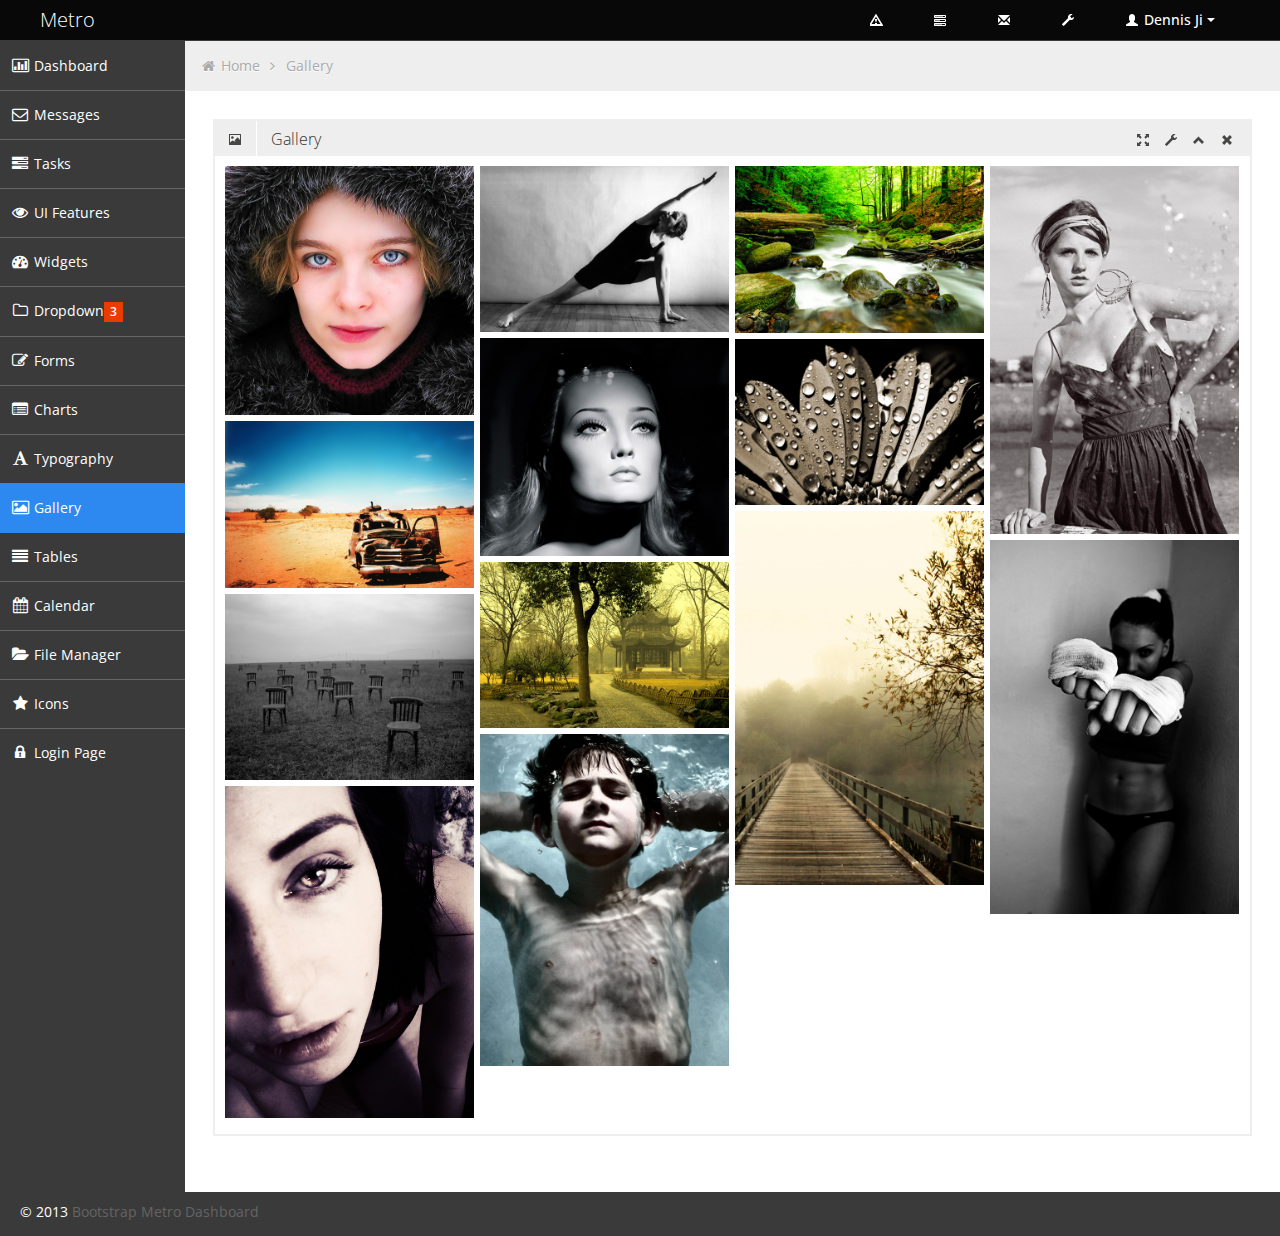
<file: img/sliders/Bootstrap_Metro_Dashboard-master/Bootstrap_Metro_Dashboard-master/gallery.html>
<!DOCTYPE html>
<html lang="en">
<head>
	
	<!-- start: Meta -->
	<meta charset="utf-8">
	<title>Bootstrap Metro Dashboard by Dennis Ji for ARM demo</title>
	<meta name="description" content="Bootstrap Metro Dashboard">
	<meta name="author" content="Dennis Ji">
	<meta name="keyword" content="Metro, Metro UI, Dashboard, Bootstrap, Admin, Template, Theme, Responsive, Fluid, Retina">
	<!-- end: Meta -->
	
	<!-- start: Mobile Specific -->
	<meta name="viewport" content="width=device-width, initial-scale=1">
	<!-- end: Mobile Specific -->
	
	<!-- start: CSS -->
	<link id="bootstrap-style" href="css/bootstrap.min.css" rel="stylesheet">
	<link href="css/bootstrap-responsive.min.css" rel="stylesheet">
	<link id="base-style" href="css/style.css" rel="stylesheet">
	<link id="base-style-responsive" href="css/style-responsive.css" rel="stylesheet">
	<link href='http://fonts.googleapis.com/css?family=Open+Sans:300italic,400italic,600italic,700italic,800italic,400,300,600,700,800&subset=latin,cyrillic-ext,latin-ext' rel='stylesheet' type='text/css'>
	<!-- end: CSS -->
	

	<!-- The HTML5 shim, for IE6-8 support of HTML5 elements -->
	<!--[if lt IE 9]>
	  	<script src="http://html5shim.googlecode.com/svn/trunk/html5.js"></script>
		<link id="ie-style" href="css/ie.css" rel="stylesheet">
	<![endif]-->
	
	<!--[if IE 9]>
		<link id="ie9style" href="css/ie9.css" rel="stylesheet">
	<![endif]-->
		
	<!-- start: Favicon -->
	<link rel="shortcut icon" href="img/favicon.ico">
	<!-- end: Favicon -->
	
		
		
		
</head>

<body>
		<!-- start: Header -->
	<div class="navbar">
		<div class="navbar-inner">
			<div class="container-fluid">
				<a class="btn btn-navbar" data-toggle="collapse" data-target=".top-nav.nav-collapse,.sidebar-nav.nav-collapse">
					<span class="icon-bar"></span>
					<span class="icon-bar"></span>
					<span class="icon-bar"></span>
				</a>
				<a class="brand" href="index.html"><span>Metro</span></a>
								
				<!-- start: Header Menu -->
				<div class="nav-no-collapse header-nav">
					<ul class="nav pull-right">
						<li class="dropdown hidden-phone">
							<a class="btn dropdown-toggle" data-toggle="dropdown" href="#">
								<i class="halflings-icon white warning-sign"></i>
							</a>
							<ul class="dropdown-menu notifications">
								<li class="dropdown-menu-title">
 									<span>You have 11 notifications</span>
									<a href="#refresh"><i class="icon-repeat"></i></a>
								</li>	
                            	<li>
                                    <a href="#">
										<span class="icon blue"><i class="icon-user"></i></span>
										<span class="message">New user registration</span>
										<span class="time">1 min</span> 
                                    </a>
                                </li>
								<li>
                                    <a href="#">
										<span class="icon green"><i class="icon-comment-alt"></i></span>
										<span class="message">New comment</span>
										<span class="time">7 min</span> 
                                    </a>
                                </li>
								<li>
                                    <a href="#">
										<span class="icon green"><i class="icon-comment-alt"></i></span>
										<span class="message">New comment</span>
										<span class="time">8 min</span> 
                                    </a>
                                </li>
								<li>
                                    <a href="#">
										<span class="icon green"><i class="icon-comment-alt"></i></span>
										<span class="message">New comment</span>
										<span class="time">16 min</span> 
                                    </a>
                                </li>
								<li>
                                    <a href="#">
										<span class="icon blue"><i class="icon-user"></i></span>
										<span class="message">New user registration</span>
										<span class="time">36 min</span> 
                                    </a>
                                </li>
								<li>
                                    <a href="#">
										<span class="icon yellow"><i class="icon-shopping-cart"></i></span>
										<span class="message">2 items sold</span>
										<span class="time">1 hour</span> 
                                    </a>
                                </li>
								<li class="warning">
                                    <a href="#">
										<span class="icon red"><i class="icon-user"></i></span>
										<span class="message">User deleted account</span>
										<span class="time">2 hour</span> 
                                    </a>
                                </li>
								<li class="warning">
                                    <a href="#">
										<span class="icon red"><i class="icon-shopping-cart"></i></span>
										<span class="message">New comment</span>
										<span class="time">6 hour</span> 
                                    </a>
                                </li>
								<li>
                                    <a href="#">
										<span class="icon green"><i class="icon-comment-alt"></i></span>
										<span class="message">New comment</span>
										<span class="time">yesterday</span> 
                                    </a>
                                </li>
								<li>
                                    <a href="#">
										<span class="icon blue"><i class="icon-user"></i></span>
										<span class="message">New user registration</span>
										<span class="time">yesterday</span> 
                                    </a>
                                </li>
                                <li class="dropdown-menu-sub-footer">
                            		<a>View all notifications</a>
								</li>	
							</ul>
						</li>
						<!-- start: Notifications Dropdown -->
						<li class="dropdown hidden-phone">
							<a class="btn dropdown-toggle" data-toggle="dropdown" href="#">
								<i class="halflings-icon white tasks"></i>
							</a>
							<ul class="dropdown-menu tasks">
								<li class="dropdown-menu-title">
 									<span>You have 17 tasks in progress</span>
									<a href="#refresh"><i class="icon-repeat"></i></a>
								</li>
								<li>
                                    <a href="#">
										<span class="header">
											<span class="title">iOS Development</span>
											<span class="percent"></span>
										</span>
                                        <div class="taskProgress progressSlim red">80</div> 
                                    </a>
                                </li>
                                <li>
                                    <a href="#">
										<span class="header">
											<span class="title">Android Development</span>
											<span class="percent"></span>
										</span>
                                        <div class="taskProgress progressSlim green">47</div> 
                                    </a>
                                </li>
                                <li>
                                    <a href="#">
										<span class="header">
											<span class="title">ARM Development</span>
											<span class="percent"></span>
										</span>
                                        <div class="taskProgress progressSlim yellow">32</div> 
                                    </a>
                                </li>
								<li>
                                    <a href="#">
										<span class="header">
											<span class="title">ARM Development</span>
											<span class="percent"></span>
										</span>
                                        <div class="taskProgress progressSlim greenLight">63</div> 
                                    </a>
                                </li>
                                <li>
                                    <a href="#">
										<span class="header">
											<span class="title">ARM Development</span>
											<span class="percent"></span>
										</span>
                                        <div class="taskProgress progressSlim orange">80</div> 
                                    </a>
                                </li>
								<li>
                            		<a class="dropdown-menu-sub-footer">View all tasks</a>
								</li>	
							</ul>
						</li>
						<!-- end: Notifications Dropdown -->
						<!-- start: Message Dropdown -->
						<li class="dropdown hidden-phone">
							<a class="btn dropdown-toggle" data-toggle="dropdown" href="#">
								<i class="halflings-icon white envelope"></i>
							</a>
							<ul class="dropdown-menu messages">
								<li class="dropdown-menu-title">
 									<span>You have 9 messages</span>
									<a href="#refresh"><i class="icon-repeat"></i></a>
								</li>	
                            	<li>
                                    <a href="#">
										<span class="avatar"><img src="img/avatar.jpg" alt="Avatar"></span>
										<span class="header">
											<span class="from">
										    	Dennis Ji
										     </span>
											<span class="time">
										    	6 min
										    </span>
										</span>
                                        <span class="message">
                                            Lorem ipsum dolor sit amet consectetur adipiscing elit, et al commore
                                        </span>  
                                    </a>
                                </li>
                                <li>
                                    <a href="#">
										<span class="avatar"><img src="img/avatar.jpg" alt="Avatar"></span>
										<span class="header">
											<span class="from">
										    	Dennis Ji
										     </span>
											<span class="time">
										    	56 min
										    </span>
										</span>
                                        <span class="message">
                                            Lorem ipsum dolor sit amet consectetur adipiscing elit, et al commore
                                        </span>  
                                    </a>
                                </li>
                                <li>
                                    <a href="#">
										<span class="avatar"><img src="img/avatar.jpg" alt="Avatar"></span>
										<span class="header">
											<span class="from">
										    	Dennis Ji
										     </span>
											<span class="time">
										    	3 hours
										    </span>
										</span>
                                        <span class="message">
                                            Lorem ipsum dolor sit amet consectetur adipiscing elit, et al commore
                                        </span>  
                                    </a>
                                </li>
								<li>
                                    <a href="#">
										<span class="avatar"><img src="img/avatar.jpg" alt="Avatar"></span>
										<span class="header">
											<span class="from">
										    	Dennis Ji
										     </span>
											<span class="time">
										    	yesterday
										    </span>
										</span>
                                        <span class="message">
                                            Lorem ipsum dolor sit amet consectetur adipiscing elit, et al commore
                                        </span>  
                                    </a>
                                </li>
                                <li>
                                    <a href="#">
										<span class="avatar"><img src="img/avatar.jpg" alt="Avatar"></span>
										<span class="header">
											<span class="from">
										    	Dennis Ji
										     </span>
											<span class="time">
										    	Jul 25, 2012
										    </span>
										</span>
                                        <span class="message">
                                            Lorem ipsum dolor sit amet consectetur adipiscing elit, et al commore
                                        </span>  
                                    </a>
                                </li>
								<li>
                            		<a class="dropdown-menu-sub-footer">View all messages</a>
								</li>	
							</ul>
						</li>
						<!-- end: Message Dropdown -->
						<li>
							<a class="btn" href="#">
								<i class="halflings-icon white wrench"></i>
							</a>
						</li>
						<!-- start: User Dropdown -->
						<li class="dropdown">
							<a class="btn dropdown-toggle" data-toggle="dropdown" href="#">
								<i class="halflings-icon white user"></i> Dennis Ji
								<span class="caret"></span>
							</a>
							<ul class="dropdown-menu">
								<li class="dropdown-menu-title">
 									<span>Account Settings</span>
								</li>
								<li><a href="#"><i class="halflings-icon user"></i> Profile</a></li>
								<li><a href="login.html"><i class="halflings-icon off"></i> Logout</a></li>
							</ul>
						</li>
						<!-- end: User Dropdown -->
					</ul>
				</div>
				<!-- end: Header Menu -->
				
			</div>
		</div>
	</div>
	<!-- start: Header -->
	
		<div class="container-fluid-full">
		<div class="row-fluid">
				
			<!-- start: Main Menu -->
			<div id="sidebar-left" class="span2">
				<div class="nav-collapse sidebar-nav">
					<ul class="nav nav-tabs nav-stacked main-menu">
						<li><a href="index.html"><i class="icon-bar-chart"></i><span class="hidden-tablet"> Dashboard</span></a></li>	
						<li><a href="messages.html"><i class="icon-envelope"></i><span class="hidden-tablet"> Messages</span></a></li>
						<li><a href="tasks.html"><i class="icon-tasks"></i><span class="hidden-tablet"> Tasks</span></a></li>
						<li><a href="ui.html"><i class="icon-eye-open"></i><span class="hidden-tablet"> UI Features</span></a></li>
						<li><a href="widgets.html"><i class="icon-dashboard"></i><span class="hidden-tablet"> Widgets</span></a></li>
						<li>
							<a class="dropmenu" href="#"><i class="icon-folder-close-alt"></i><span class="hidden-tablet"> Dropdown</span><span class="label label-important"> 3 </span></a>
							<ul>
								<li><a class="submenu" href="submenu.html"><i class="icon-file-alt"></i><span class="hidden-tablet"> Sub Menu 1</span></a></li>
								<li><a class="submenu" href="submenu2.html"><i class="icon-file-alt"></i><span class="hidden-tablet"> Sub Menu 2</span></a></li>
								<li><a class="submenu" href="submenu3.html"><i class="icon-file-alt"></i><span class="hidden-tablet"> Sub Menu 3</span></a></li>
							</ul>	
						</li>
						<li><a href="form.html"><i class="icon-edit"></i><span class="hidden-tablet"> Forms</span></a></li>
						<li><a href="chart.html"><i class="icon-list-alt"></i><span class="hidden-tablet"> Charts</span></a></li>
						<li><a href="typography.html"><i class="icon-font"></i><span class="hidden-tablet"> Typography</span></a></li>
						<li><a href="gallery.html"><i class="icon-picture"></i><span class="hidden-tablet"> Gallery</span></a></li>
						<li><a href="table.html"><i class="icon-align-justify"></i><span class="hidden-tablet"> Tables</span></a></li>
						<li><a href="calendar.html"><i class="icon-calendar"></i><span class="hidden-tablet"> Calendar</span></a></li>
						<li><a href="file-manager.html"><i class="icon-folder-open"></i><span class="hidden-tablet"> File Manager</span></a></li>
						<li><a href="icon.html"><i class="icon-star"></i><span class="hidden-tablet"> Icons</span></a></li>
						<li><a href="login.html"><i class="icon-lock"></i><span class="hidden-tablet"> Login Page</span></a></li>
					</ul>
				</div>
			</div>
			<!-- end: Main Menu -->
			
			<noscript>
				<div class="alert alert-block span10">
					<h4 class="alert-heading">Warning!</h4>
					<p>You need to have <a href="http://en.wikipedia.org/wiki/JavaScript" target="_blank">JavaScript</a> enabled to use this site.</p>
				</div>
			</noscript>
			
			<!-- start: Content -->
			<div id="content" class="span10">
			
						
			<ul class="breadcrumb">
				<li>
					<i class="icon-home"></i>
					<a href="index.html">Home</a> 
					<i class="icon-angle-right"></i>
				</li>
				<li><a href="#">Gallery</a></li>
			</ul>

			<div class="row-fluid sortable">
				<div class="box span12">
					<div class="box-header" data-original-title>
						<h2><i class="halflings-icon picture"></i><span class="break"></span> Gallery</h2>
						<div class="box-icon">
							<a href="#" id="toggle-fullscreen" class="hidden-phone hidden-tablet"><i class="halflings-icon fullscreen"></i></a>
							<a href="#" class="btn-setting"><i class="halflings-icon wrench"></i></a>
							<a href="#" class="btn-minimize"><i class="halflings-icon chevron-up"></i></a>
							<a href="#" class="btn-close"><i class="halflings-icon remove"></i></a>
						</div>
					</div>
					<div class="box-content">
						<div class="masonry-gallery">
														<div id="image-1" class="masonry-thumb">
								<a style="background:url(img/gallery/photo1.jpg)" title="Sample Image 1" href="img/gallery/photo1.jpg"><img class="grayscale" src="img/gallery/photo1.jpg" alt="Sample Image 1"></a>
							</div>
														<div id="image-2" class="masonry-thumb">
								<a style="background:url(img/gallery/photo2.jpg)" title="Sample Image 2" href="img/gallery/photo2.jpg"><img class="grayscale" src="img/gallery/photo2.jpg" alt="Sample Image 2"></a>
							</div>
														<div id="image-3" class="masonry-thumb">
								<a style="background:url(img/gallery/photo3.jpg)" title="Sample Image 3" href="img/gallery/photo3.jpg"><img class="grayscale" src="img/gallery/photo3.jpg" alt="Sample Image 3"></a>
							</div>
														<div id="image-4" class="masonry-thumb">
								<a style="background:url(img/gallery/photo4.jpg)" title="Sample Image 4" href="img/gallery/photo4.jpg"><img class="grayscale" src="img/gallery/photo4.jpg" alt="Sample Image 4"></a>
							</div>
														<div id="image-5" class="masonry-thumb">
								<a style="background:url(img/gallery/photo5.jpg)" title="Sample Image 5" href="img/gallery/photo5.jpg"><img class="grayscale" src="img/gallery/photo5.jpg" alt="Sample Image 5"></a>
							</div>
														<div id="image-6" class="masonry-thumb">
								<a style="background:url(img/gallery/photo6.jpg)" title="Sample Image 6" href="img/gallery/photo6.jpg"><img class="grayscale" src="img/gallery/photo6.jpg" alt="Sample Image 6"></a>
							</div>
														<div id="image-7" class="masonry-thumb">
								<a style="background:url(img/gallery/photo7.jpg)" title="Sample Image 7" href="img/gallery/photo7.jpg"><img class="grayscale" src="img/gallery/photo7.jpg" alt="Sample Image 7"></a>
							</div>
														<div id="image-8" class="masonry-thumb">
								<a style="background:url(img/gallery/photo8.jpg)" title="Sample Image 8" href="img/gallery/photo8.jpg"><img class="grayscale" src="img/gallery/photo8.jpg" alt="Sample Image 8"></a>
							</div>
														<div id="image-9" class="masonry-thumb">
								<a style="background:url(img/gallery/photo9.jpg)" title="Sample Image 9" href="img/gallery/photo9.jpg"><img class="grayscale" src="img/gallery/photo9.jpg" alt="Sample Image 9"></a>
							</div>
														<div id="image-10" class="masonry-thumb">
								<a style="background:url(img/gallery/photo10.jpg)" title="Sample Image 10" href="img/gallery/photo10.jpg"><img class="grayscale" src="img/gallery/photo10.jpg" alt="Sample Image 10"></a>
							</div>
														<div id="image-11" class="masonry-thumb">
								<a style="background:url(img/gallery/photo11.jpg)" title="Sample Image 11" href="img/gallery/photo11.jpg"><img class="grayscale" src="img/gallery/photo11.jpg" alt="Sample Image 11"></a>
							</div>
														<div id="image-12" class="masonry-thumb">
								<a style="background:url(img/gallery/photo12.jpg)" title="Sample Image 12" href="img/gallery/photo12.jpg"><img class="grayscale" src="img/gallery/photo12.jpg" alt="Sample Image 12"></a>
							</div>
														<div id="image-13" class="masonry-thumb">
								<a style="background:url(img/gallery/photo13.jpg)" title="Sample Image 13" href="img/gallery/photo13.jpg"><img class="grayscale" src="img/gallery/photo13.jpg" alt="Sample Image 13"></a>
							</div>
													</div>
					</div>
				</div><!--/span-->
			
			</div><!--/row-->
    

	</div><!--/.fluid-container-->
	
			<!-- end: Content -->
		</div><!--/#content.span10-->
		</div><!--/fluid-row-->
		
	<div class="modal hide fade" id="myModal">
		<div class="modal-header">
			<button type="button" class="close" data-dismiss="modal">×</button>
			<h3>Settings</h3>
		</div>
		<div class="modal-body">
			<p>Here settings can be configured...</p>
		</div>
		<div class="modal-footer">
			<a href="#" class="btn" data-dismiss="modal">Close</a>
			<a href="#" class="btn btn-primary">Save changes</a>
		</div>
	</div>
	
	<div class="clearfix"></div>
	
	<footer>

		<p>
			<span style="text-align:left;float:left">&copy; 2013 <a href="http://jiji262.github.io/Bootstrap_Metro_Dashboard/" alt="Bootstrap_Metro_Dashboard">Bootstrap Metro Dashboard</a></span>
			
		</p>

	</footer>
	
	<!-- start: JavaScript-->

		<script src="js/jquery-1.9.1.min.js"></script>
	<script src="js/jquery-migrate-1.0.0.min.js"></script>
	
		<script src="js/jquery-ui-1.10.0.custom.min.js"></script>
	
		<script src="js/jquery.ui.touch-punch.js"></script>
	
		<script src="js/modernizr.js"></script>
	
		<script src="js/bootstrap.min.js"></script>
	
		<script src="js/jquery.cookie.js"></script>
	
		<script src='js/fullcalendar.min.js'></script>
	
		<script src='js/jquery.dataTables.min.js'></script>

		<script src="js/excanvas.js"></script>
	<script src="js/jquery.flot.js"></script>
	<script src="js/jquery.flot.pie.js"></script>
	<script src="js/jquery.flot.stack.js"></script>
	<script src="js/jquery.flot.resize.min.js"></script>
	
		<script src="js/jquery.chosen.min.js"></script>
	
		<script src="js/jquery.uniform.min.js"></script>
		
		<script src="js/jquery.cleditor.min.js"></script>
	
		<script src="js/jquery.noty.js"></script>
	
		<script src="js/jquery.elfinder.min.js"></script>
	
		<script src="js/jquery.raty.min.js"></script>
	
		<script src="js/jquery.iphone.toggle.js"></script>
	
		<script src="js/jquery.uploadify-3.1.min.js"></script>
	
		<script src="js/jquery.gritter.min.js"></script>
	
		<script src="js/jquery.imagesloaded.js"></script>
	
		<script src="js/jquery.masonry.min.js"></script>
	
		<script src="js/jquery.knob.modified.js"></script>
	
		<script src="js/jquery.sparkline.min.js"></script>
	
		<script src="js/counter.js"></script>
	
		<script src="js/retina.js"></script>

		<script src="js/custom.js"></script>
	<!-- end: JavaScript-->
	
</body>
</html>
</file>
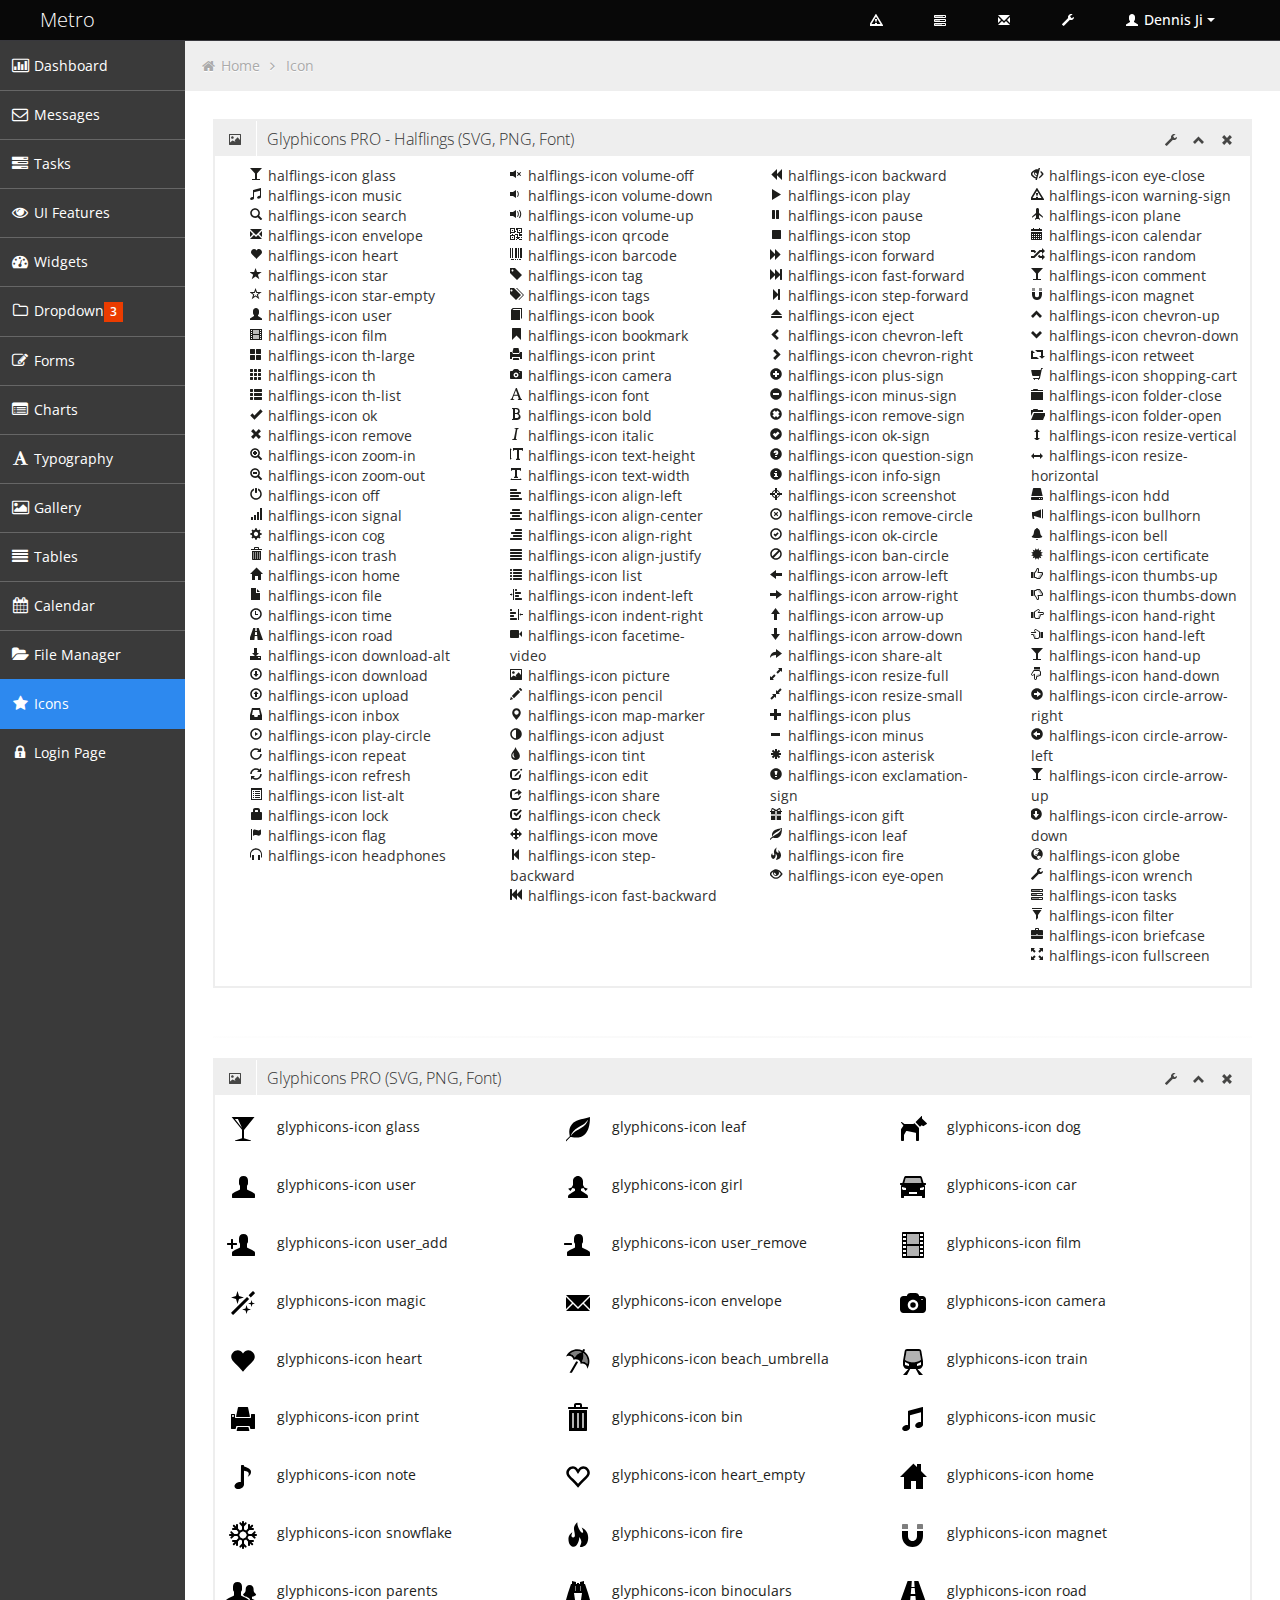
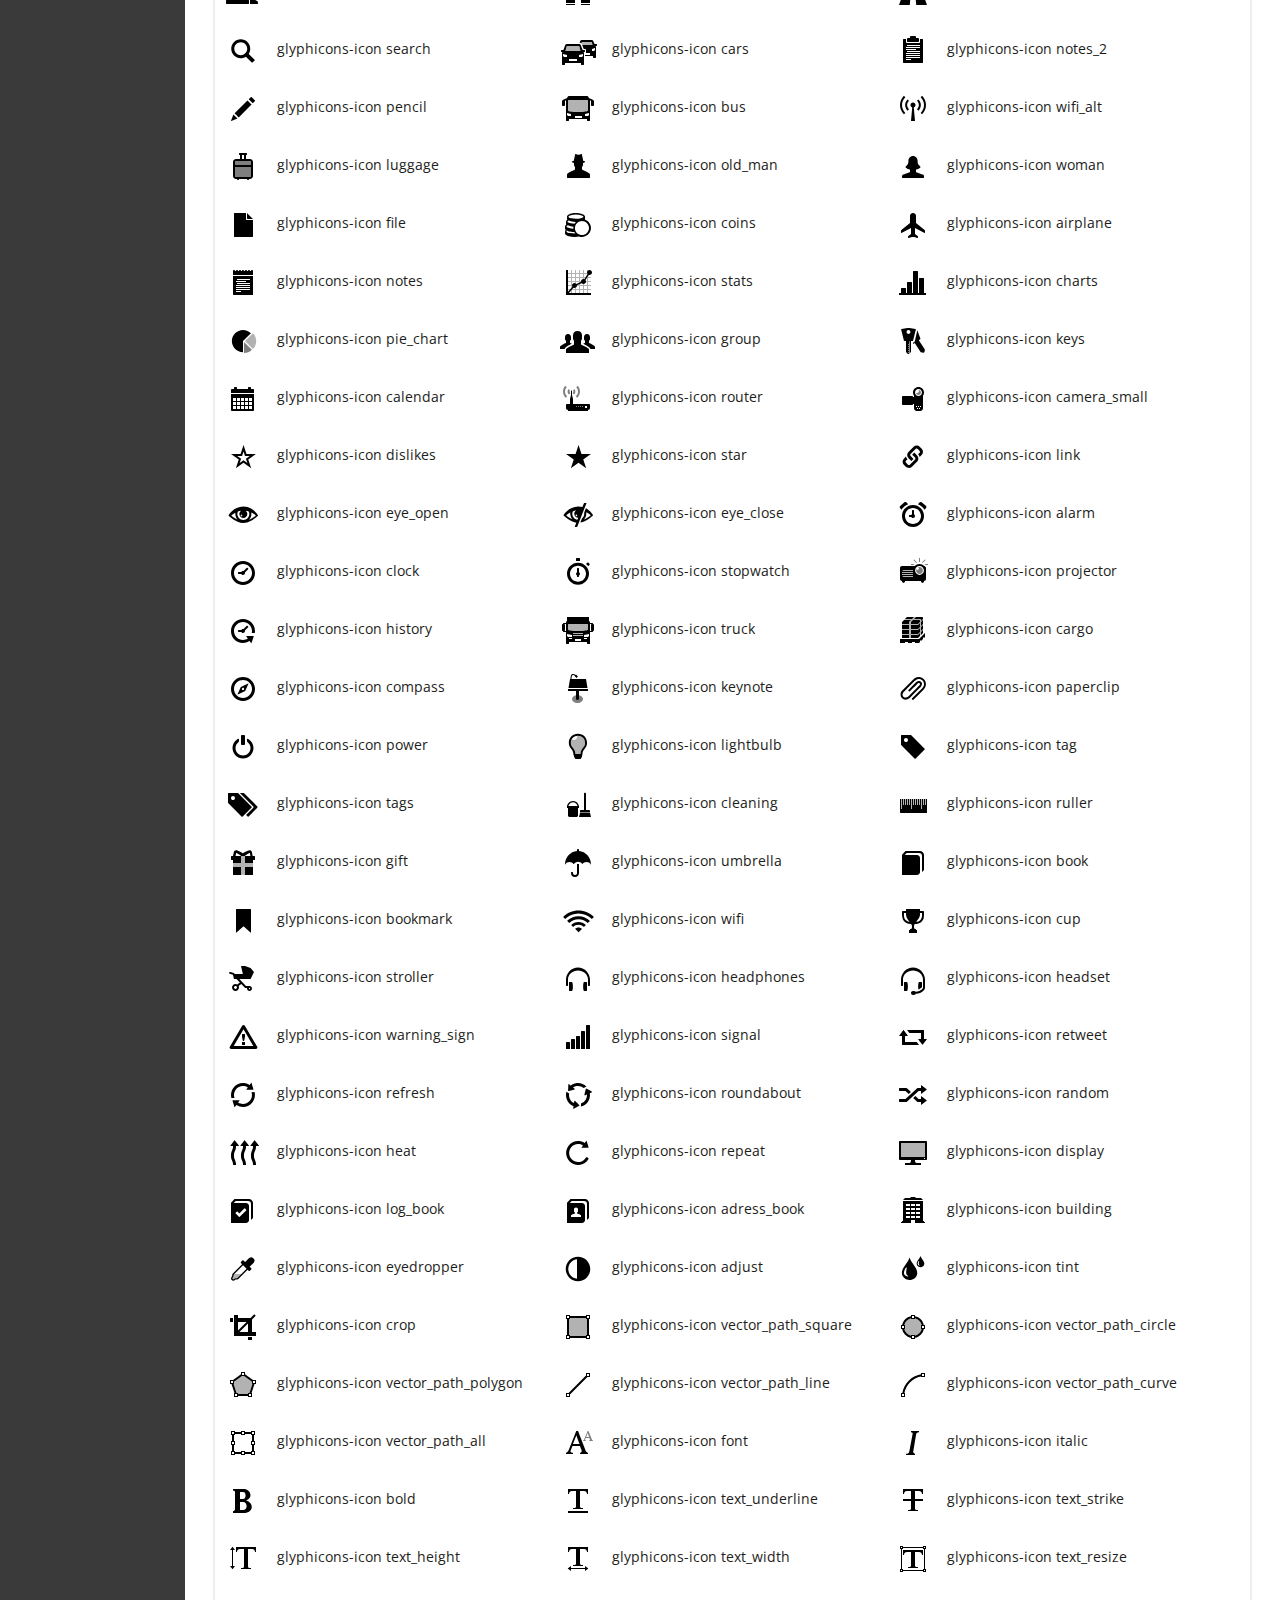
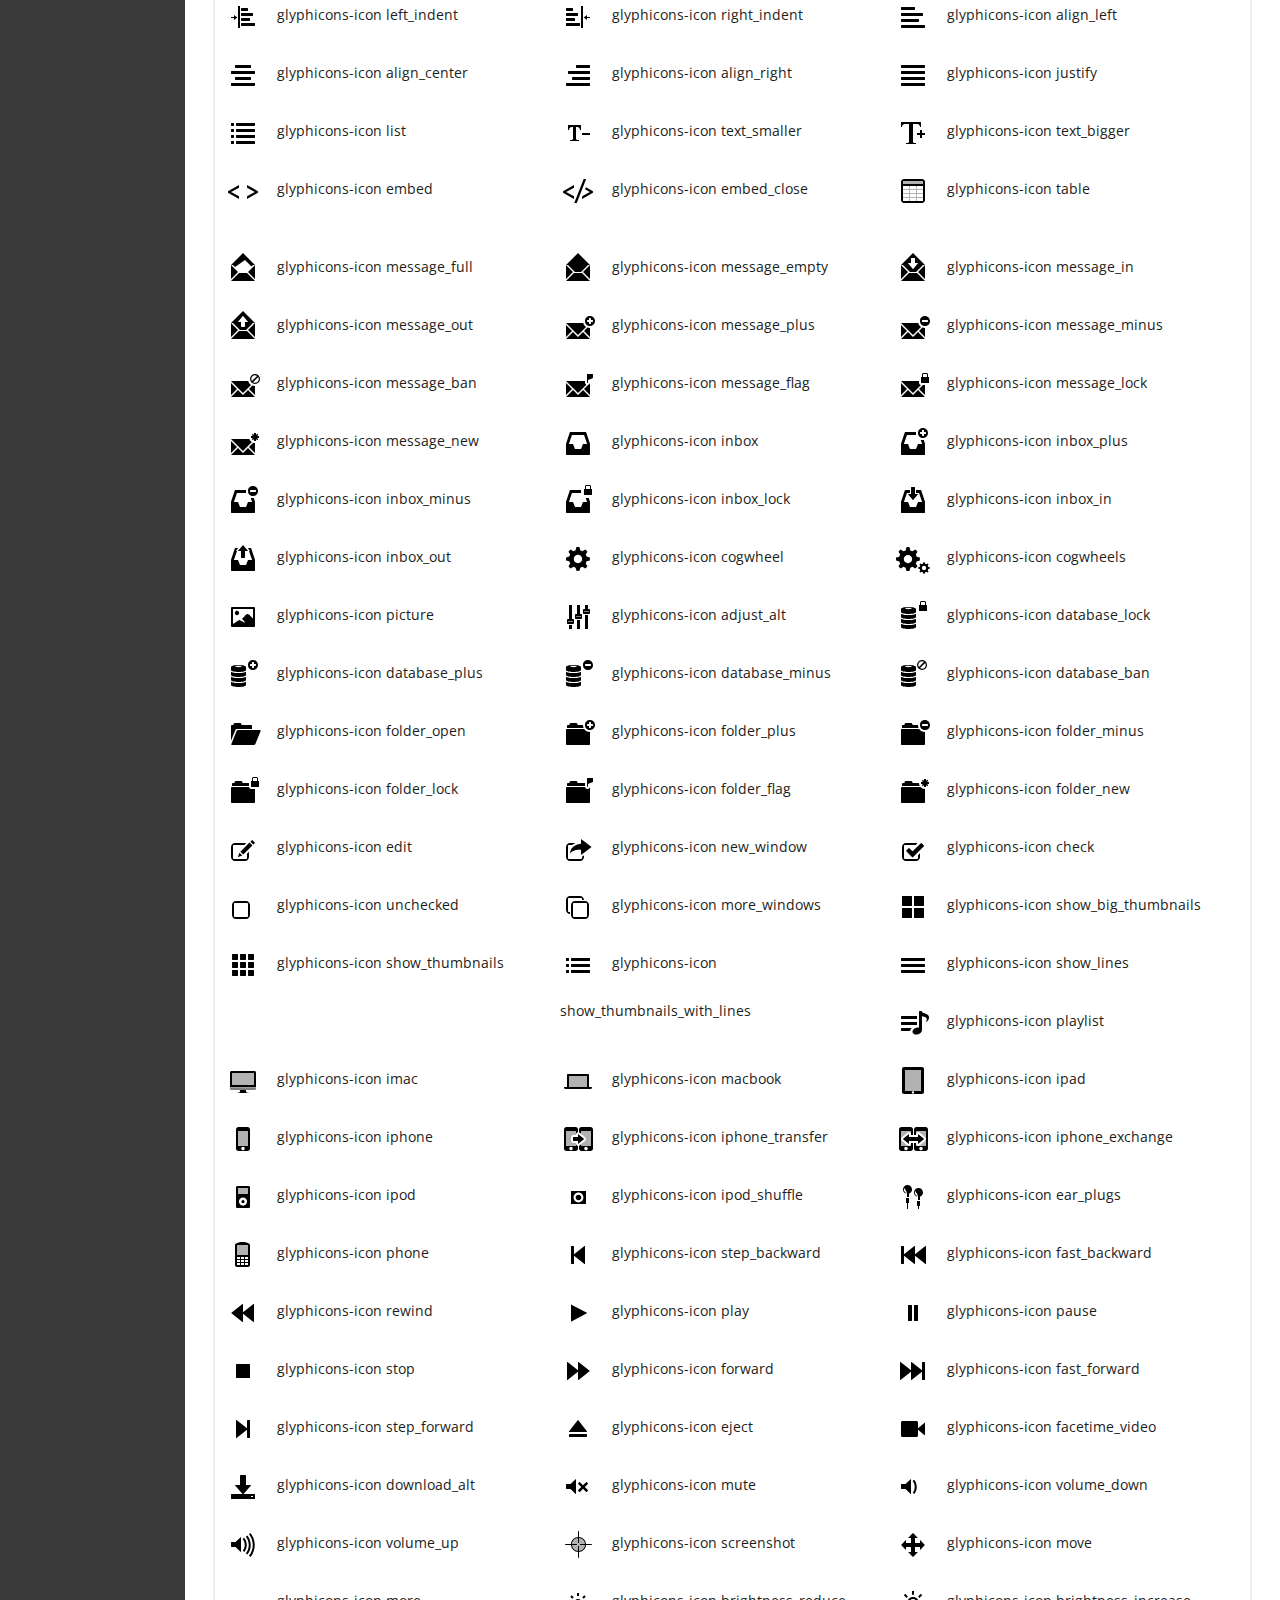
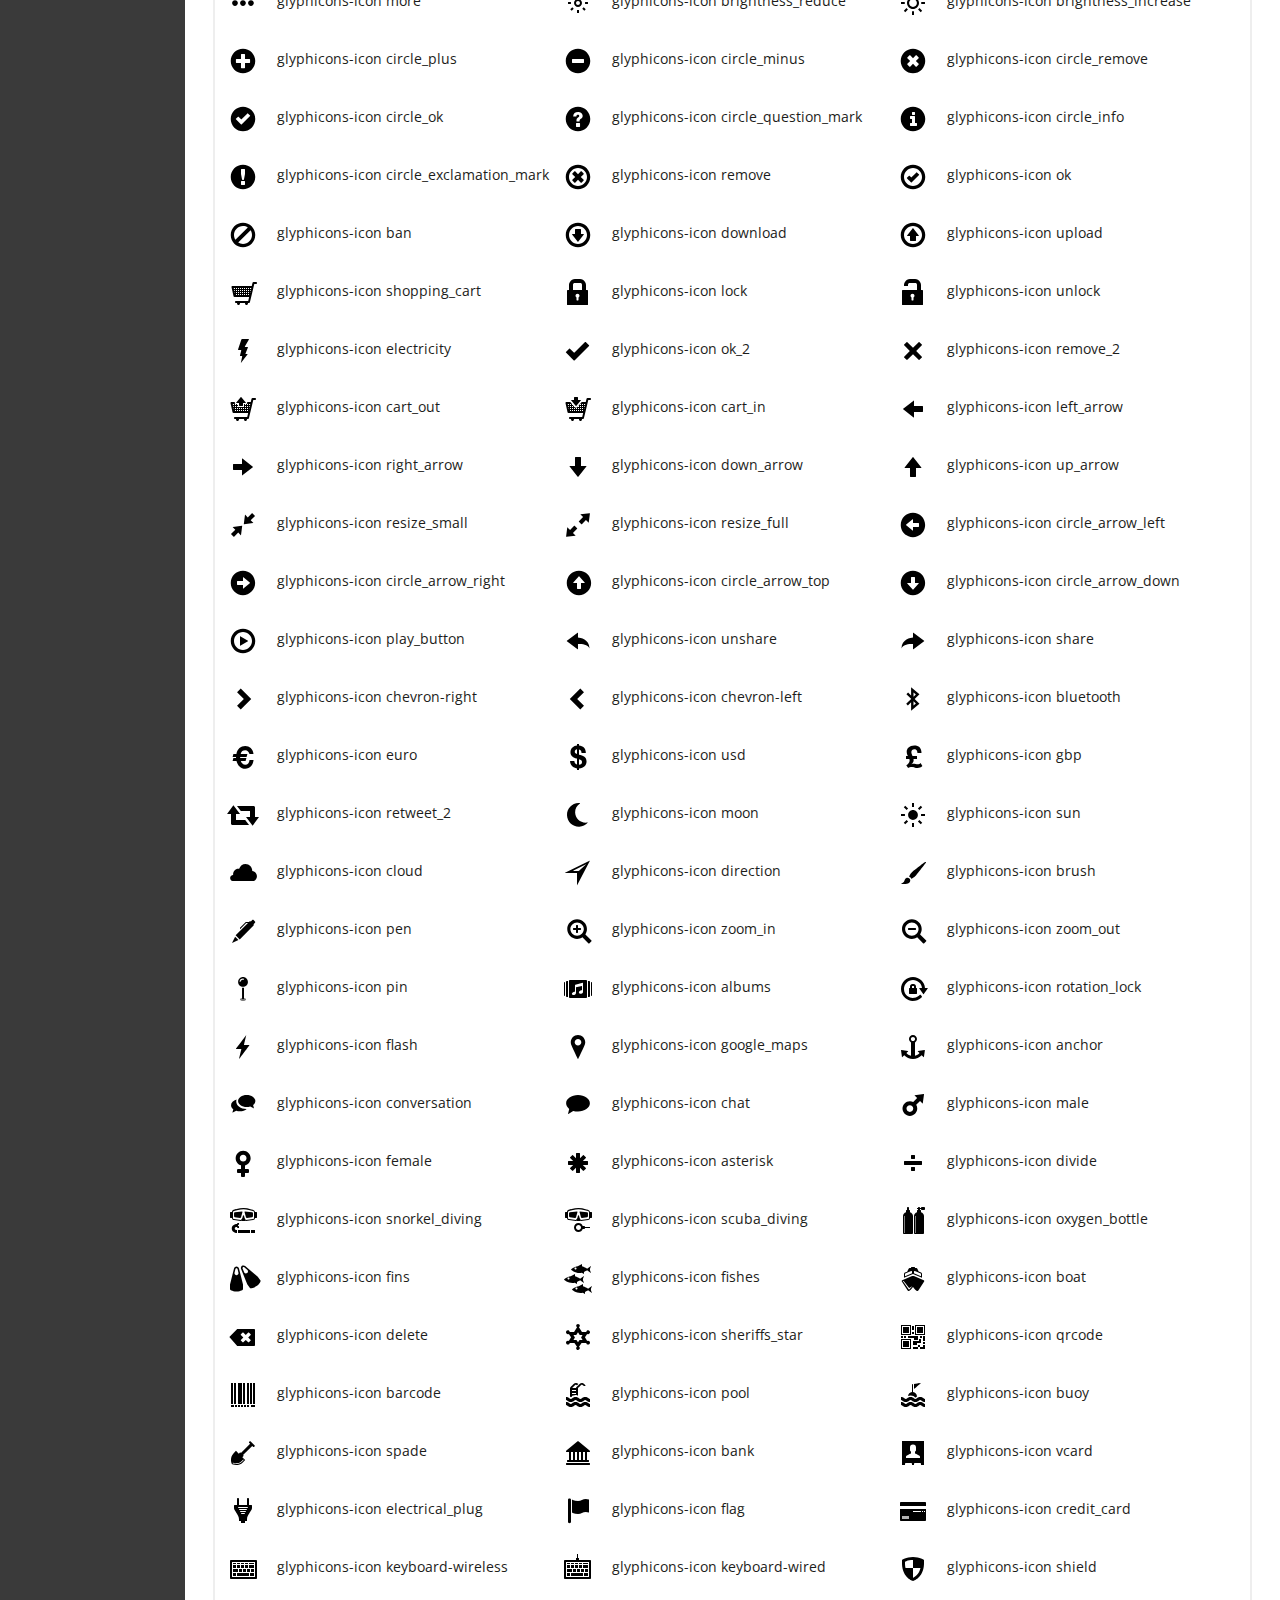
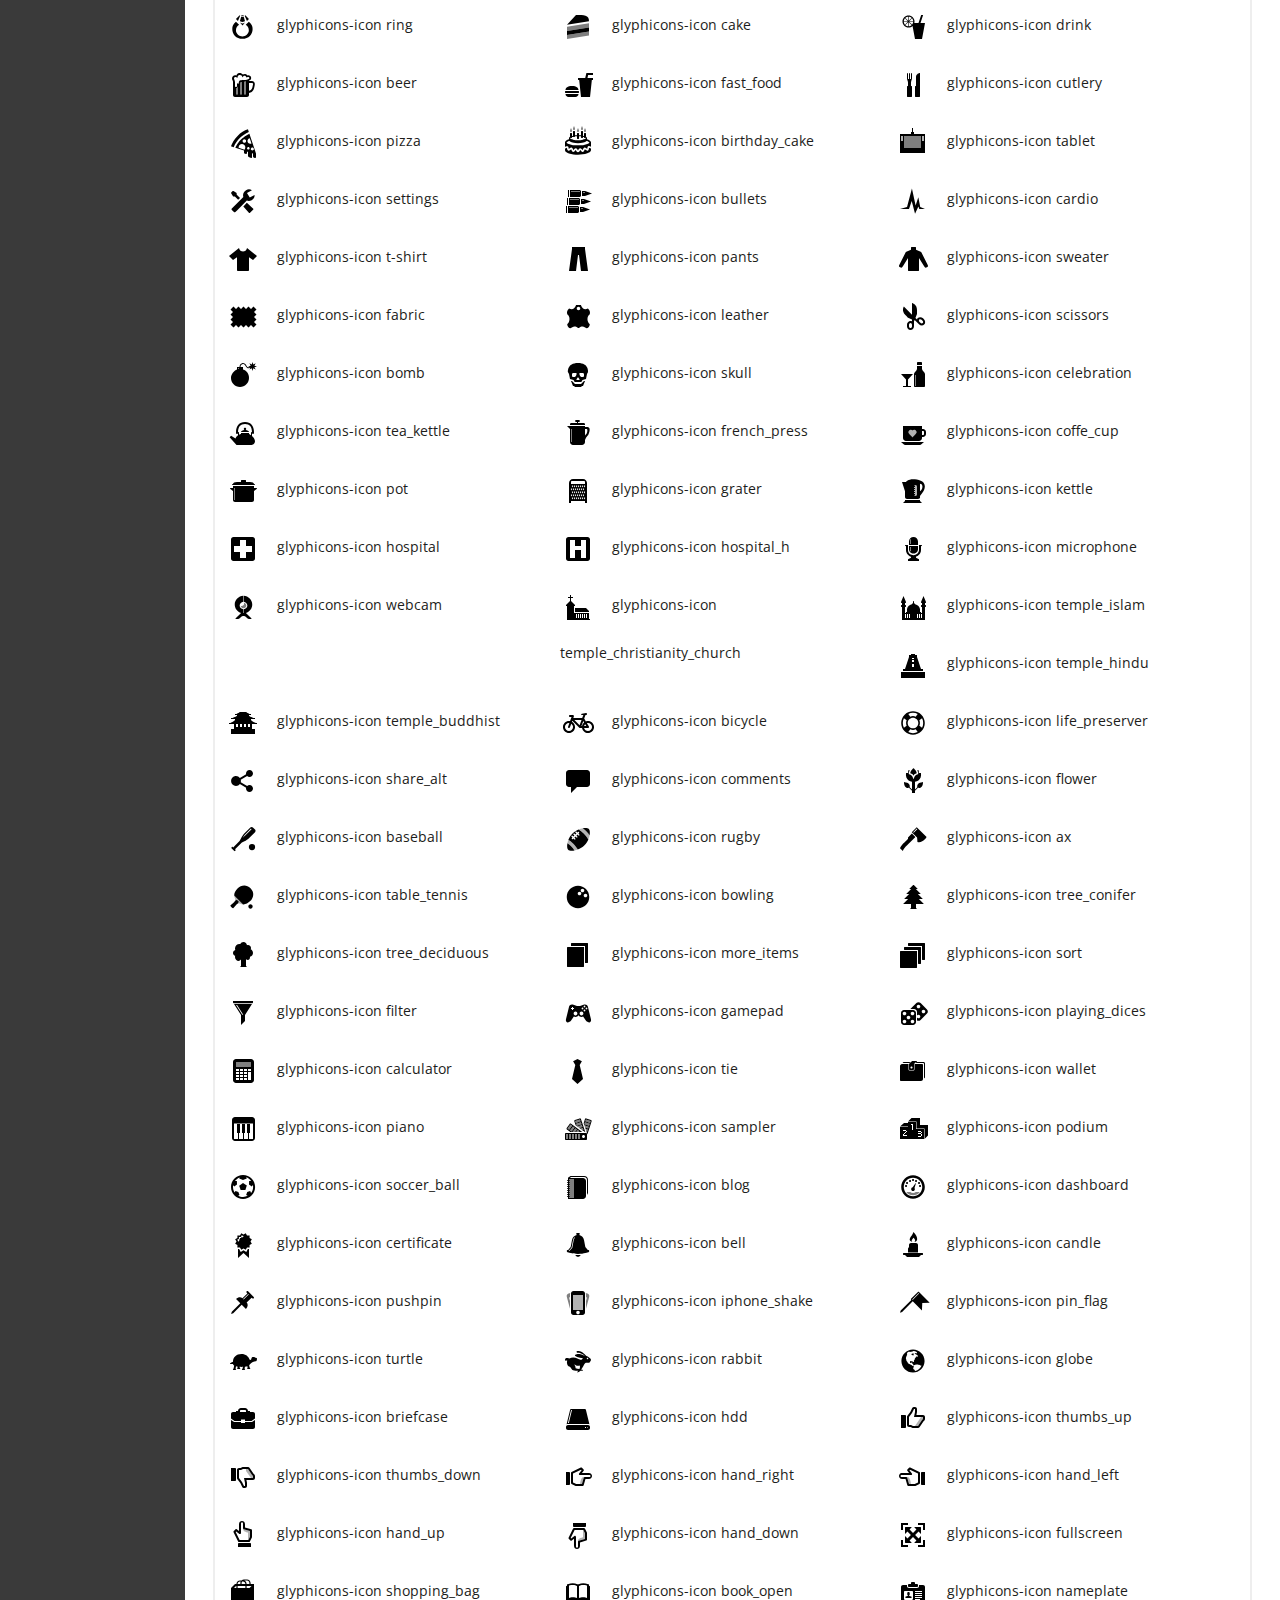
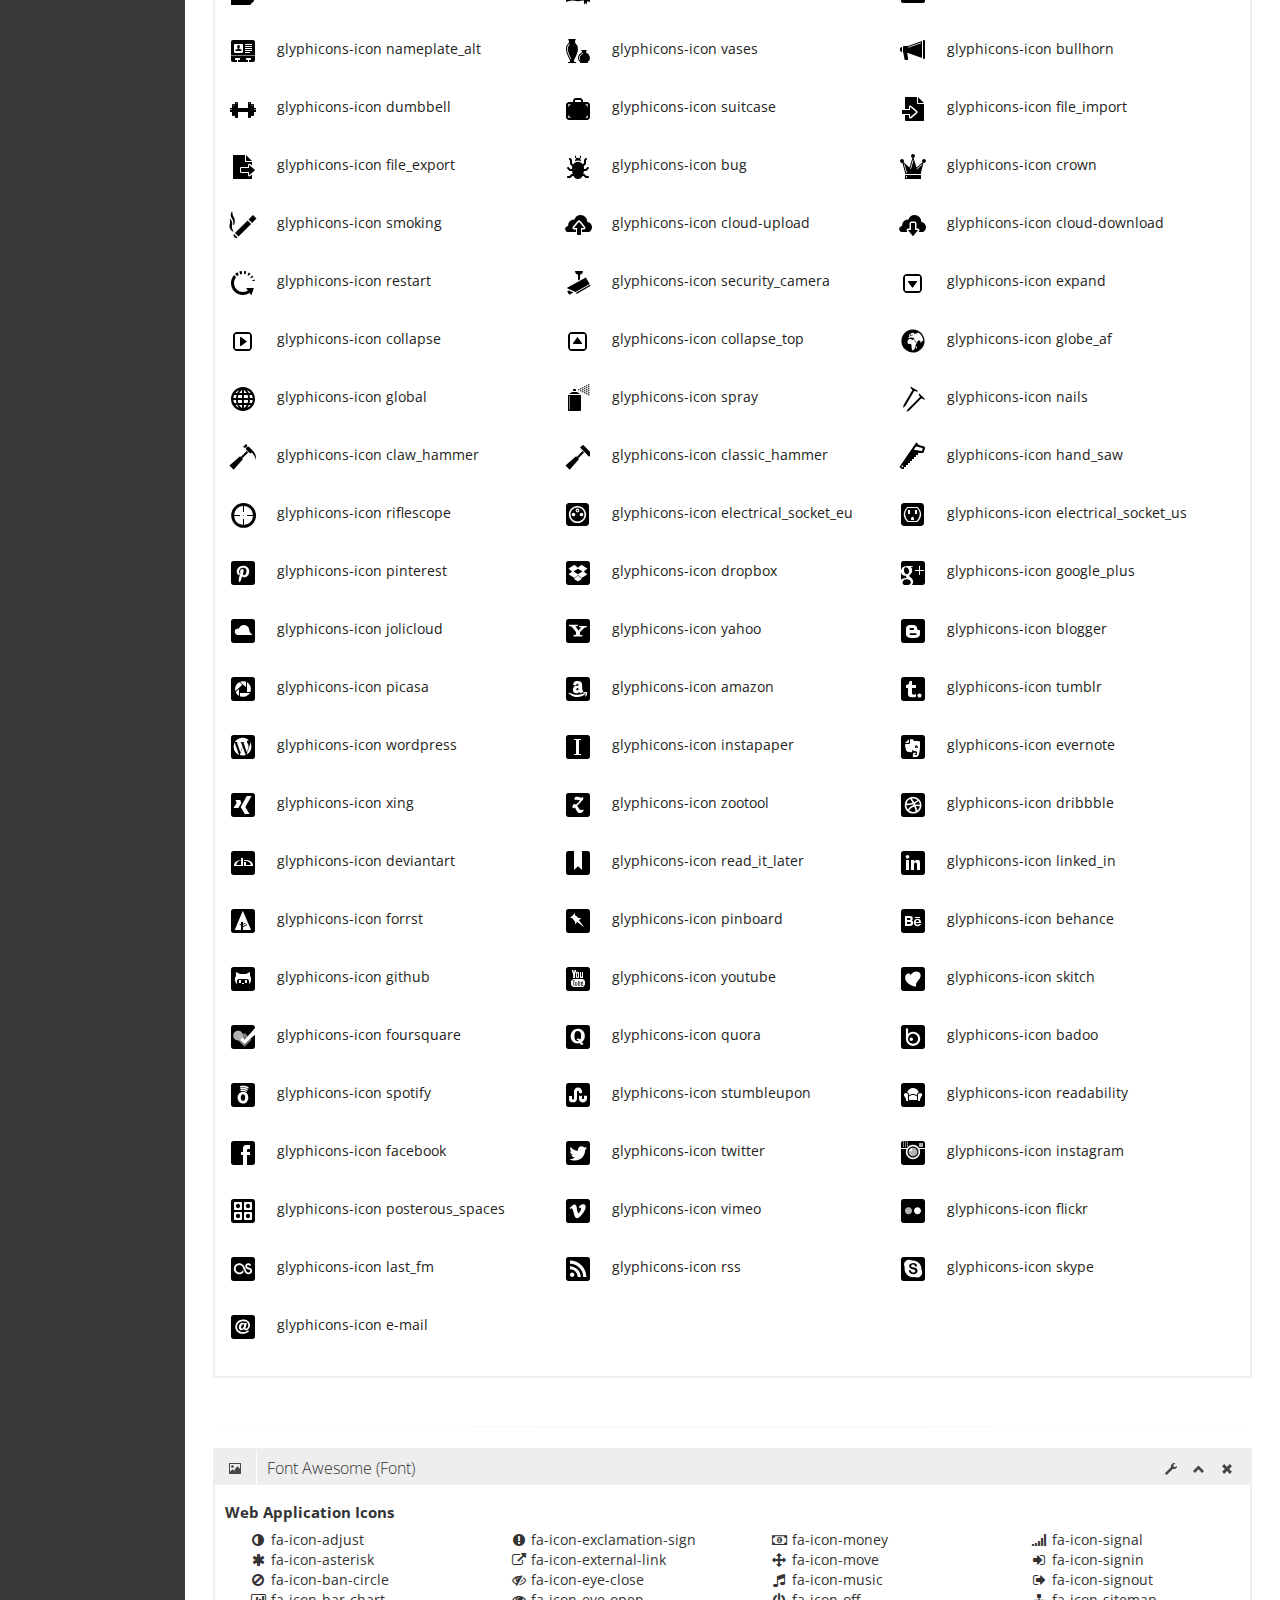
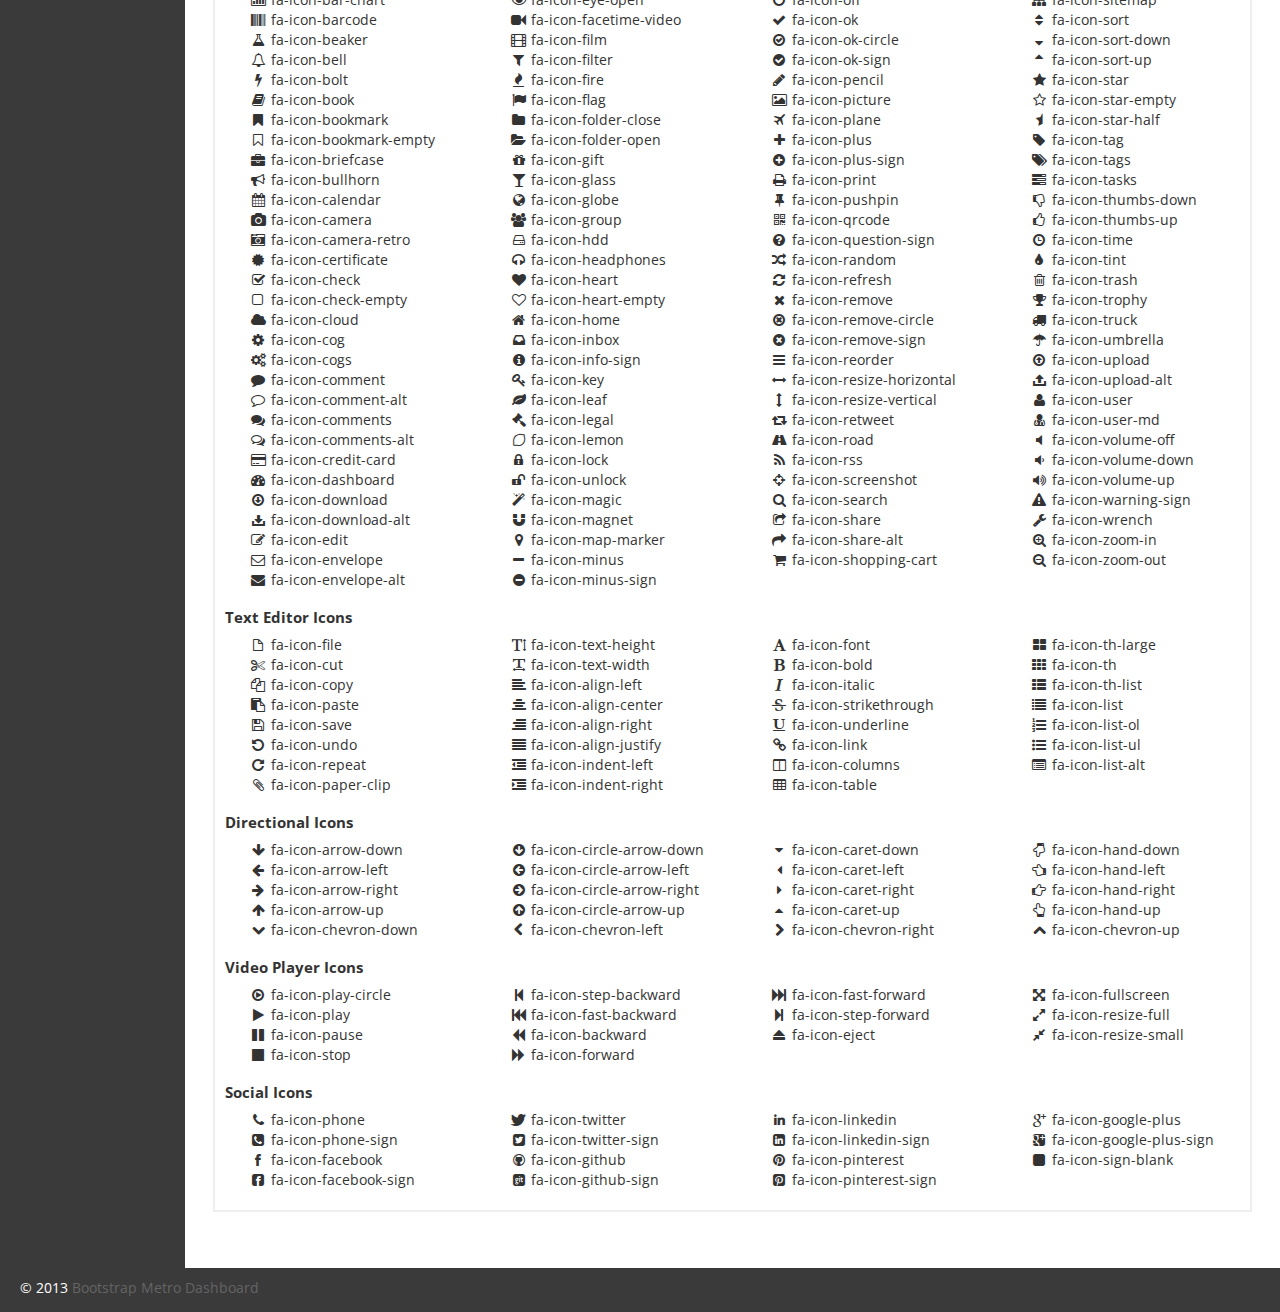
<file: img/sliders/Bootstrap_Metro_Dashboard-master/Bootstrap_Metro_Dashboard-master/icon.html>
<!DOCTYPE html>
<html lang="en">
<head>
	
	<!-- start: Meta -->
	<meta charset="utf-8">
	<title>Bootstrap Metro Dashboard by Dennis Ji for ARM demo</title>
	<meta name="description" content="Bootstrap Metro Dashboard">
	<meta name="author" content="Dennis Ji">
	<meta name="keyword" content="Metro, Metro UI, Dashboard, Bootstrap, Admin, Template, Theme, Responsive, Fluid, Retina">
	<!-- end: Meta -->
	
	<!-- start: Mobile Specific -->
	<meta name="viewport" content="width=device-width, initial-scale=1">
	<!-- end: Mobile Specific -->
	
	<!-- start: CSS -->
	<link id="bootstrap-style" href="css/bootstrap.min.css" rel="stylesheet">
	<link href="css/bootstrap-responsive.min.css" rel="stylesheet">
	<link id="base-style" href="css/style.css" rel="stylesheet">
	<link id="base-style-responsive" href="css/style-responsive.css" rel="stylesheet">
	<link href='http://fonts.googleapis.com/css?family=Open+Sans:300italic,400italic,600italic,700italic,800italic,400,300,600,700,800&subset=latin,cyrillic-ext,latin-ext' rel='stylesheet' type='text/css'>
	<!-- end: CSS -->
	

	<!-- The HTML5 shim, for IE6-8 support of HTML5 elements -->
	<!--[if lt IE 9]>
	  	<script src="http://html5shim.googlecode.com/svn/trunk/html5.js"></script>
		<link id="ie-style" href="css/ie.css" rel="stylesheet">
	<![endif]-->
	
	<!--[if IE 9]>
		<link id="ie9style" href="css/ie9.css" rel="stylesheet">
	<![endif]-->
		
	<!-- start: Favicon -->
	<link rel="shortcut icon" href="img/favicon.ico">
	<!-- end: Favicon -->
	
		
		
		
</head>

<body>
		<!-- start: Header -->
	<div class="navbar">
		<div class="navbar-inner">
			<div class="container-fluid">
				<a class="btn btn-navbar" data-toggle="collapse" data-target=".top-nav.nav-collapse,.sidebar-nav.nav-collapse">
					<span class="icon-bar"></span>
					<span class="icon-bar"></span>
					<span class="icon-bar"></span>
				</a>
				<a class="brand" href="index.html"><span>Metro</span></a>
								
				<!-- start: Header Menu -->
				<div class="nav-no-collapse header-nav">
					<ul class="nav pull-right">
						<li class="dropdown hidden-phone">
							<a class="btn dropdown-toggle" data-toggle="dropdown" href="#">
								<i class="halflings-icon white warning-sign"></i>
							</a>
							<ul class="dropdown-menu notifications">
								<li class="dropdown-menu-title">
 									<span>You have 11 notifications</span>
									<a href="#refresh"><i class="icon-repeat"></i></a>
								</li>	
                            	<li>
                                    <a href="#">
										<span class="icon blue"><i class="icon-user"></i></span>
										<span class="message">New user registration</span>
										<span class="time">1 min</span> 
                                    </a>
                                </li>
								<li>
                                    <a href="#">
										<span class="icon green"><i class="icon-comment-alt"></i></span>
										<span class="message">New comment</span>
										<span class="time">7 min</span> 
                                    </a>
                                </li>
								<li>
                                    <a href="#">
										<span class="icon green"><i class="icon-comment-alt"></i></span>
										<span class="message">New comment</span>
										<span class="time">8 min</span> 
                                    </a>
                                </li>
								<li>
                                    <a href="#">
										<span class="icon green"><i class="icon-comment-alt"></i></span>
										<span class="message">New comment</span>
										<span class="time">16 min</span> 
                                    </a>
                                </li>
								<li>
                                    <a href="#">
										<span class="icon blue"><i class="icon-user"></i></span>
										<span class="message">New user registration</span>
										<span class="time">36 min</span> 
                                    </a>
                                </li>
								<li>
                                    <a href="#">
										<span class="icon yellow"><i class="icon-shopping-cart"></i></span>
										<span class="message">2 items sold</span>
										<span class="time">1 hour</span> 
                                    </a>
                                </li>
								<li class="warning">
                                    <a href="#">
										<span class="icon red"><i class="icon-user"></i></span>
										<span class="message">User deleted account</span>
										<span class="time">2 hour</span> 
                                    </a>
                                </li>
								<li class="warning">
                                    <a href="#">
										<span class="icon red"><i class="icon-shopping-cart"></i></span>
										<span class="message">New comment</span>
										<span class="time">6 hour</span> 
                                    </a>
                                </li>
								<li>
                                    <a href="#">
										<span class="icon green"><i class="icon-comment-alt"></i></span>
										<span class="message">New comment</span>
										<span class="time">yesterday</span> 
                                    </a>
                                </li>
								<li>
                                    <a href="#">
										<span class="icon blue"><i class="icon-user"></i></span>
										<span class="message">New user registration</span>
										<span class="time">yesterday</span> 
                                    </a>
                                </li>
                                <li class="dropdown-menu-sub-footer">
                            		<a>View all notifications</a>
								</li>	
							</ul>
						</li>
						<!-- start: Notifications Dropdown -->
						<li class="dropdown hidden-phone">
							<a class="btn dropdown-toggle" data-toggle="dropdown" href="#">
								<i class="halflings-icon white tasks"></i>
							</a>
							<ul class="dropdown-menu tasks">
								<li class="dropdown-menu-title">
 									<span>You have 17 tasks in progress</span>
									<a href="#refresh"><i class="icon-repeat"></i></a>
								</li>
								<li>
                                    <a href="#">
										<span class="header">
											<span class="title">iOS Development</span>
											<span class="percent"></span>
										</span>
                                        <div class="taskProgress progressSlim red">80</div> 
                                    </a>
                                </li>
                                <li>
                                    <a href="#">
										<span class="header">
											<span class="title">Android Development</span>
											<span class="percent"></span>
										</span>
                                        <div class="taskProgress progressSlim green">47</div> 
                                    </a>
                                </li>
                                <li>
                                    <a href="#">
										<span class="header">
											<span class="title">ARM Development</span>
											<span class="percent"></span>
										</span>
                                        <div class="taskProgress progressSlim yellow">32</div> 
                                    </a>
                                </li>
								<li>
                                    <a href="#">
										<span class="header">
											<span class="title">ARM Development</span>
											<span class="percent"></span>
										</span>
                                        <div class="taskProgress progressSlim greenLight">63</div> 
                                    </a>
                                </li>
                                <li>
                                    <a href="#">
										<span class="header">
											<span class="title">ARM Development</span>
											<span class="percent"></span>
										</span>
                                        <div class="taskProgress progressSlim orange">80</div> 
                                    </a>
                                </li>
								<li>
                            		<a class="dropdown-menu-sub-footer">View all tasks</a>
								</li>	
							</ul>
						</li>
						<!-- end: Notifications Dropdown -->
						<!-- start: Message Dropdown -->
						<li class="dropdown hidden-phone">
							<a class="btn dropdown-toggle" data-toggle="dropdown" href="#">
								<i class="halflings-icon white envelope"></i>
							</a>
							<ul class="dropdown-menu messages">
								<li class="dropdown-menu-title">
 									<span>You have 9 messages</span>
									<a href="#refresh"><i class="icon-repeat"></i></a>
								</li>	
                            	<li>
                                    <a href="#">
										<span class="avatar"><img src="img/avatar.jpg" alt="Avatar"></span>
										<span class="header">
											<span class="from">
										    	Dennis Ji
										     </span>
											<span class="time">
										    	6 min
										    </span>
										</span>
                                        <span class="message">
                                            Lorem ipsum dolor sit amet consectetur adipiscing elit, et al commore
                                        </span>  
                                    </a>
                                </li>
                                <li>
                                    <a href="#">
										<span class="avatar"><img src="img/avatar.jpg" alt="Avatar"></span>
										<span class="header">
											<span class="from">
										    	Dennis Ji
										     </span>
											<span class="time">
										    	56 min
										    </span>
										</span>
                                        <span class="message">
                                            Lorem ipsum dolor sit amet consectetur adipiscing elit, et al commore
                                        </span>  
                                    </a>
                                </li>
                                <li>
                                    <a href="#">
										<span class="avatar"><img src="img/avatar.jpg" alt="Avatar"></span>
										<span class="header">
											<span class="from">
										    	Dennis Ji
										     </span>
											<span class="time">
										    	3 hours
										    </span>
										</span>
                                        <span class="message">
                                            Lorem ipsum dolor sit amet consectetur adipiscing elit, et al commore
                                        </span>  
                                    </a>
                                </li>
								<li>
                                    <a href="#">
										<span class="avatar"><img src="img/avatar.jpg" alt="Avatar"></span>
										<span class="header">
											<span class="from">
										    	Dennis Ji
										     </span>
											<span class="time">
										    	yesterday
										    </span>
										</span>
                                        <span class="message">
                                            Lorem ipsum dolor sit amet consectetur adipiscing elit, et al commore
                                        </span>  
                                    </a>
                                </li>
                                <li>
                                    <a href="#">
										<span class="avatar"><img src="img/avatar.jpg" alt="Avatar"></span>
										<span class="header">
											<span class="from">
										    	Dennis Ji
										     </span>
											<span class="time">
										    	Jul 25, 2012
										    </span>
										</span>
                                        <span class="message">
                                            Lorem ipsum dolor sit amet consectetur adipiscing elit, et al commore
                                        </span>  
                                    </a>
                                </li>
								<li>
                            		<a class="dropdown-menu-sub-footer">View all messages</a>
								</li>	
							</ul>
						</li>
						<!-- end: Message Dropdown -->
						<li>
							<a class="btn" href="#">
								<i class="halflings-icon white wrench"></i>
							</a>
						</li>
						<!-- start: User Dropdown -->
						<li class="dropdown">
							<a class="btn dropdown-toggle" data-toggle="dropdown" href="#">
								<i class="halflings-icon white user"></i> Dennis Ji
								<span class="caret"></span>
							</a>
							<ul class="dropdown-menu">
								<li class="dropdown-menu-title">
 									<span>Account Settings</span>
								</li>
								<li><a href="#"><i class="halflings-icon user"></i> Profile</a></li>
								<li><a href="login.html"><i class="halflings-icon off"></i> Logout</a></li>
							</ul>
						</li>
						<!-- end: User Dropdown -->
					</ul>
				</div>
				<!-- end: Header Menu -->
				
			</div>
		</div>
	</div>
	<!-- start: Header -->
	
		<div class="container-fluid-full">
		<div class="row-fluid">
				
			<!-- start: Main Menu -->
			<div id="sidebar-left" class="span2">
				<div class="nav-collapse sidebar-nav">
					<ul class="nav nav-tabs nav-stacked main-menu">
						<li><a href="index.html"><i class="icon-bar-chart"></i><span class="hidden-tablet"> Dashboard</span></a></li>	
						<li><a href="messages.html"><i class="icon-envelope"></i><span class="hidden-tablet"> Messages</span></a></li>
						<li><a href="tasks.html"><i class="icon-tasks"></i><span class="hidden-tablet"> Tasks</span></a></li>
						<li><a href="ui.html"><i class="icon-eye-open"></i><span class="hidden-tablet"> UI Features</span></a></li>
						<li><a href="widgets.html"><i class="icon-dashboard"></i><span class="hidden-tablet"> Widgets</span></a></li>
						<li>
							<a class="dropmenu" href="#"><i class="icon-folder-close-alt"></i><span class="hidden-tablet"> Dropdown</span><span class="label label-important"> 3 </span></a>
							<ul>
								<li><a class="submenu" href="submenu.html"><i class="icon-file-alt"></i><span class="hidden-tablet"> Sub Menu 1</span></a></li>
								<li><a class="submenu" href="submenu2.html"><i class="icon-file-alt"></i><span class="hidden-tablet"> Sub Menu 2</span></a></li>
								<li><a class="submenu" href="submenu3.html"><i class="icon-file-alt"></i><span class="hidden-tablet"> Sub Menu 3</span></a></li>
							</ul>	
						</li>
						<li><a href="form.html"><i class="icon-edit"></i><span class="hidden-tablet"> Forms</span></a></li>
						<li><a href="chart.html"><i class="icon-list-alt"></i><span class="hidden-tablet"> Charts</span></a></li>
						<li><a href="typography.html"><i class="icon-font"></i><span class="hidden-tablet"> Typography</span></a></li>
						<li><a href="gallery.html"><i class="icon-picture"></i><span class="hidden-tablet"> Gallery</span></a></li>
						<li><a href="table.html"><i class="icon-align-justify"></i><span class="hidden-tablet"> Tables</span></a></li>
						<li><a href="calendar.html"><i class="icon-calendar"></i><span class="hidden-tablet"> Calendar</span></a></li>
						<li><a href="file-manager.html"><i class="icon-folder-open"></i><span class="hidden-tablet"> File Manager</span></a></li>
						<li><a href="icon.html"><i class="icon-star"></i><span class="hidden-tablet"> Icons</span></a></li>
						<li><a href="login.html"><i class="icon-lock"></i><span class="hidden-tablet"> Login Page</span></a></li>
					</ul>
				</div>
			</div>
			<!-- end: Main Menu -->
			
			<noscript>
				<div class="alert alert-block span10">
					<h4 class="alert-heading">Warning!</h4>
					<p>You need to have <a href="http://en.wikipedia.org/wiki/JavaScript" target="_blank">JavaScript</a> enabled to use this site.</p>
				</div>
			</noscript>
			
			<!-- start: Content -->
			<div id="content" class="span10">
			
						
			<ul class="breadcrumb">
				<li>
					<i class="icon-home"></i>
					<a href="index.html">Home</a> 
					<i class="icon-angle-right"></i>
				</li>
				<li><a href="#">Icon</a></li>
			</ul>

			<div class="row-fluid">
				<div class="box span12">
					<div class="box-header">
						<h2><i class="halflings-icon picture"></i><span class="break"></span>Glyphicons PRO - Halflings (SVG, PNG, Font)</h2>
						<div class="box-icon">
							<a href="#" class="btn-setting"><i class="halflings-icon wrench"></i></a>
							<a href="#" class="btn-minimize"><i class="halflings-icon chevron-up"></i></a>
							<a href="#" class="btn-close"><i class="halflings-icon remove"></i></a>
						</div>
					</div>
					<div class="box-content">
						<section id="icons1">
	
						  <div class="row-fluid bs-icons">
							<div class="span3">
							  <ul class="the-icons">
								<li><i class="halflings-icon glass"></i> halflings-icon glass</li>
								<li><i class="halflings-icon music"></i> halflings-icon music</li>
								<li><i class="halflings-icon search"></i> halflings-icon search</li>
								<li><i class="halflings-icon envelope"></i> halflings-icon envelope</li>
								<li><i class="halflings-icon heart"></i> halflings-icon heart</li>
								<li><i class="halflings-icon star"></i> halflings-icon star</li>
								<li><i class="halflings-icon star-empty"></i> halflings-icon star-empty</li>
								<li><i class="halflings-icon user"></i> halflings-icon user</li>
								<li><i class="halflings-icon film"></i> halflings-icon film</li>
								<li><i class="halflings-icon th-large"></i> halflings-icon th-large</li>
								<li><i class="halflings-icon th"></i> halflings-icon th</li>
								<li><i class="halflings-icon th-list"></i> halflings-icon th-list</li>
								<li><i class="halflings-icon ok"></i> halflings-icon ok</li>
								<li><i class="halflings-icon remove"></i> halflings-icon remove</li>
								<li><i class="halflings-icon zoom-in"></i> halflings-icon zoom-in</li>
								<li><i class="halflings-icon zoom-out"></i> halflings-icon zoom-out</li>
								<li><i class="halflings-icon off"></i> halflings-icon off</li>
								<li><i class="halflings-icon signal"></i> halflings-icon signal</li>
								<li><i class="halflings-icon cog"></i> halflings-icon cog</li>
								<li><i class="halflings-icon trash"></i> halflings-icon trash</li>
								<li><i class="halflings-icon home"></i> halflings-icon home</li>
								<li><i class="halflings-icon file"></i> halflings-icon file</li>
								<li><i class="halflings-icon time"></i> halflings-icon time</li>
								<li><i class="halflings-icon road"></i> halflings-icon road</li>
								<li><i class="halflings-icon download-alt"></i> halflings-icon download-alt</li>
								<li><i class="halflings-icon download"></i> halflings-icon download</li>
								<li><i class="halflings-icon upload"></i> halflings-icon upload</li>
								<li><i class="halflings-icon inbox"></i> halflings-icon inbox</li>
								<li><i class="halflings-icon play-circle"></i> halflings-icon play-circle</li>
								<li><i class="halflings-icon repeat"></i> halflings-icon repeat</li>
								<li><i class="halflings-icon refresh"></i> halflings-icon refresh</li>
								<li><i class="halflings-icon list-alt"></i> halflings-icon list-alt</li>
								<li><i class="halflings-icon lock"></i> halflings-icon lock</li>
								<li><i class="halflings-icon flag"></i> halflings-icon flag</li>
								<li><i class="halflings-icon headphones"></i> halflings-icon headphones</li>
							  </ul>
							</div>
							<div class="span3">
							  <ul class="the-icons">
								<li><i class="halflings-icon volume-off"></i> halflings-icon volume-off</li>
								<li><i class="halflings-icon volume-down"></i> halflings-icon volume-down</li>
								<li><i class="halflings-icon volume-up"></i> halflings-icon volume-up</li>
								<li><i class="halflings-icon qrcode"></i> halflings-icon qrcode</li>
								<li><i class="halflings-icon barcode"></i> halflings-icon barcode</li>
								<li><i class="halflings-icon tag"></i> halflings-icon tag</li>
								<li><i class="halflings-icon tags"></i> halflings-icon tags</li>
								<li><i class="halflings-icon book"></i> halflings-icon book</li>
								<li><i class="halflings-icon bookmark"></i> halflings-icon bookmark</li>
								<li><i class="halflings-icon print"></i> halflings-icon print</li>
								<li><i class="halflings-icon camera"></i> halflings-icon camera</li>
								<li><i class="halflings-icon font"></i> halflings-icon font</li>
								<li><i class="halflings-icon bold"></i> halflings-icon bold</li>
								<li><i class="halflings-icon italic"></i> halflings-icon italic</li>
								<li><i class="halflings-icon text-height"></i> halflings-icon text-height</li>
								<li><i class="halflings-icon text-width"></i> halflings-icon text-width</li>
								<li><i class="halflings-icon align-left"></i> halflings-icon align-left</li>
								<li><i class="halflings-icon align-center"></i> halflings-icon align-center</li>
								<li><i class="halflings-icon align-right"></i> halflings-icon align-right</li>
								<li><i class="halflings-icon align-justify"></i> halflings-icon align-justify</li>
								<li><i class="halflings-icon list"></i> halflings-icon list</li>
								<li><i class="halflings-icon indent-left"></i> halflings-icon indent-left</li>
								<li><i class="halflings-icon indent-right"></i> halflings-icon indent-right</li>
								<li><i class="halflings-icon facetime-video"></i> halflings-icon facetime-video</li>
								<li><i class="halflings-icon picture"></i> halflings-icon picture</li>
								<li><i class="halflings-icon pencil"></i> halflings-icon pencil</li>
								<li><i class="halflings-icon map-marker"></i> halflings-icon map-marker</li>
								<li><i class="halflings-icon adjust"></i> halflings-icon adjust</li>
								<li><i class="halflings-icon tint"></i> halflings-icon tint</li>
								<li><i class="halflings-icon edit"></i> halflings-icon edit</li>
								<li><i class="halflings-icon share"></i> halflings-icon share</li>
								<li><i class="halflings-icon check"></i> halflings-icon check</li>
								<li><i class="halflings-icon move"></i> halflings-icon move</li>
								<li><i class="halflings-icon step-backward"></i> halflings-icon step-backward</li>
								<li><i class="halflings-icon fast-backward"></i> halflings-icon fast-backward</li>
							  </ul>
							</div>
							<div class="span3">
							  <ul class="the-icons">
								<li><i class="halflings-icon backward"></i> halflings-icon backward</li>
								<li><i class="halflings-icon play"></i> halflings-icon play</li>
								<li><i class="halflings-icon pause"></i> halflings-icon pause</li>
								<li><i class="halflings-icon stop"></i> halflings-icon stop</li>
								<li><i class="halflings-icon forward"></i> halflings-icon forward</li>
								<li><i class="halflings-icon fast-forward"></i> halflings-icon fast-forward</li>
								<li><i class="halflings-icon step-forward"></i> halflings-icon step-forward</li>
								<li><i class="halflings-icon eject"></i> halflings-icon eject</li>
								<li><i class="halflings-icon chevron-left"></i> halflings-icon chevron-left</li>
								<li><i class="halflings-icon chevron-right"></i> halflings-icon chevron-right</li>
								<li><i class="halflings-icon plus-sign"></i> halflings-icon plus-sign</li>
								<li><i class="halflings-icon minus-sign"></i> halflings-icon minus-sign</li>
								<li><i class="halflings-icon remove-sign"></i> halflings-icon remove-sign</li>
								<li><i class="halflings-icon ok-sign"></i> halflings-icon ok-sign</li>
								<li><i class="halflings-icon question-sign"></i> halflings-icon question-sign</li>
								<li><i class="halflings-icon info-sign"></i> halflings-icon info-sign</li>
								<li><i class="halflings-icon screenshot"></i> halflings-icon screenshot</li>
								<li><i class="halflings-icon remove-circle"></i> halflings-icon remove-circle</li>
								<li><i class="halflings-icon ok-circle"></i> halflings-icon ok-circle</li>
								<li><i class="halflings-icon ban-circle"></i> halflings-icon ban-circle</li>
								<li><i class="halflings-icon arrow-left"></i> halflings-icon arrow-left</li>
								<li><i class="halflings-icon arrow-right"></i> halflings-icon arrow-right</li>
								<li><i class="halflings-icon arrow-up"></i> halflings-icon arrow-up</li>
								<li><i class="halflings-icon arrow-down"></i> halflings-icon arrow-down</li>
								<li><i class="halflings-icon share-alt"></i> halflings-icon share-alt</li>
								<li><i class="halflings-icon resize-full"></i> halflings-icon resize-full</li>
								<li><i class="halflings-icon resize-small"></i> halflings-icon resize-small</li>
								<li><i class="halflings-icon plus"></i> halflings-icon plus</li>
								<li><i class="halflings-icon minus"></i> halflings-icon minus</li>
								<li><i class="halflings-icon asterisk"></i> halflings-icon asterisk</li>
								<li><i class="halflings-icon exclamation-sign"></i> halflings-icon exclamation-sign</li>
								<li><i class="halflings-icon gift"></i> halflings-icon gift</li>
								<li><i class="halflings-icon leaf"></i> halflings-icon leaf</li>
								<li><i class="halflings-icon fire"></i> halflings-icon fire</li>
								<li><i class="halflings-icon eye-open"></i> halflings-icon eye-open</li>
							  </ul>
							</div>
							<div class="span3">
							  <ul class="the-icons">
								<li><i class="halflings-icon eye-close"></i> halflings-icon eye-close</li>
								<li><i class="halflings-icon warning-sign"></i> halflings-icon warning-sign</li>
								<li><i class="halflings-icon plane"></i> halflings-icon plane</li>
								<li><i class="halflings-icon calendar"></i> halflings-icon calendar</li>
								<li><i class="halflings-icon random"></i> halflings-icon random</li>
								<li><i class="halflings-icon comment"></i> halflings-icon comment</li>
								<li><i class="halflings-icon magnet"></i> halflings-icon magnet</li>
								<li><i class="halflings-icon chevron-up"></i> halflings-icon chevron-up</li>
								<li><i class="halflings-icon chevron-down"></i> halflings-icon chevron-down</li>
								<li><i class="halflings-icon retweet"></i> halflings-icon retweet</li>
								<li><i class="halflings-icon shopping-cart"></i> halflings-icon shopping-cart</li>
								<li><i class="halflings-icon folder-close"></i> halflings-icon folder-close</li>
								<li><i class="halflings-icon folder-open"></i> halflings-icon folder-open</li>
								<li><i class="halflings-icon resize-vertical"></i> halflings-icon resize-vertical</li>
								<li><i class="halflings-icon resize-horizontal"></i> halflings-icon resize-horizontal</li>
								<li><i class="halflings-icon hdd"></i> halflings-icon hdd</li>
								<li><i class="halflings-icon bullhorn"></i> halflings-icon bullhorn</li>
								<li><i class="halflings-icon bell"></i> halflings-icon bell</li>
								<li><i class="halflings-icon certificate"></i> halflings-icon certificate</li>
								<li><i class="halflings-icon thumbs-up"></i> halflings-icon thumbs-up</li>
								<li><i class="halflings-icon thumbs-down"></i> halflings-icon thumbs-down</li>
								<li><i class="halflings-icon hand-right"></i> halflings-icon hand-right</li>
								<li><i class="halflings-icon hand-left"></i> halflings-icon hand-left</li>
								<li><i class="halflings-icon hand-up"></i> halflings-icon hand-up</li>
								<li><i class="halflings-icon hand-down"></i> halflings-icon hand-down</li>
								<li><i class="halflings-icon circle-arrow-right"></i> halflings-icon circle-arrow-right</li>
								<li><i class="halflings-icon circle-arrow-left"></i> halflings-icon circle-arrow-left</li>
								<li><i class="halflings-icon circle-arrow-up"></i> halflings-icon circle-arrow-up</li>
								<li><i class="halflings-icon circle-arrow-down"></i> halflings-icon circle-arrow-down</li>
								<li><i class="halflings-icon globe"></i> halflings-icon globe</li>
								<li><i class="halflings-icon wrench"></i> halflings-icon wrench</li>
								<li><i class="halflings-icon tasks"></i> halflings-icon tasks</li>
								<li><i class="halflings-icon filter"></i> halflings-icon filter</li>
								<li><i class="halflings-icon briefcase"></i> halflings-icon briefcase</li>
								<li><i class="halflings-icon fullscreen"></i> halflings-icon fullscreen</li>
							  </ul>
							</div>
						   
						</div>
	
					</div>
				</div><!--/span-->
			
			</div><!--/row-->
			
			<hr>
			
			<div class="row-fluid">
				<div class="box span12">
					<div class="box-header">
						<h2><i class="halflings-icon picture"></i><span class="break"></span>Glyphicons PRO (SVG, PNG, Font)</h2>
						<div class="box-icon">
							<a href="#" class="btn-setting"><i class="halflings-icon wrench"></i></a>
							<a href="#" class="btn-minimize"><i class="halflings-icon chevron-up"></i></a>
							<a href="#" class="btn-close"><i class="halflings-icon remove"></i></a>
						</div>
					</div>
					<div class="box-content glyphicons">
						
						<p><i class="glyphicons-icon glass"></i> glyphicons-icon glass</p>
						<p><i class="glyphicons-icon leaf"></i> glyphicons-icon leaf</p>
						<p><i class="glyphicons-icon dog"></i> glyphicons-icon dog</p>
						<p><i class="glyphicons-icon user"></i> glyphicons-icon user</p>
						<p><i class="glyphicons-icon girl"></i> glyphicons-icon girl</p>
						<p><i class="glyphicons-icon car"></i> glyphicons-icon car</p>
						<p><i class="glyphicons-icon user_add"></i> glyphicons-icon user_add</p>
						<p><i class="glyphicons-icon user_remove"></i> glyphicons-icon user_remove</p>
						<p><i class="glyphicons-icon film"></i> glyphicons-icon film</p>
						<p><i class="glyphicons-icon magic"></i> glyphicons-icon magic</p>
						<p><i class="glyphicons-icon envelope"></i> glyphicons-icon envelope</p>
						<p><i class="glyphicons-icon camera"></i> glyphicons-icon camera</p>
						<p><i class="glyphicons-icon heart"></i> glyphicons-icon heart</p>
						<p><i class="glyphicons-icon beach_umbrella"></i> glyphicons-icon beach_umbrella</p>
						<p><i class="glyphicons-icon train"></i> glyphicons-icon train</p>
						<p><i class="glyphicons-icon print"></i> glyphicons-icon print</p>
						<p><i class="glyphicons-icon bin"></i> glyphicons-icon bin</p>
						<p><i class="glyphicons-icon music"></i> glyphicons-icon music</p>
						<p><i class="glyphicons-icon note"></i> glyphicons-icon note</p>
						<p><i class="glyphicons-icon heart_empty"></i> glyphicons-icon heart_empty</p>
						<p><i class="glyphicons-icon home"></i> glyphicons-icon home</p>
						<p><i class="glyphicons-icon snowflake"></i> glyphicons-icon snowflake</p>
						<p><i class="glyphicons-icon fire"></i> glyphicons-icon fire</p>
						<p><i class="glyphicons-icon magnet"></i> glyphicons-icon magnet</p>
						<p><i class="glyphicons-icon parents"></i> glyphicons-icon parents</p>
						<p><i class="glyphicons-icon binoculars"></i> glyphicons-icon binoculars</p>
						<p><i class="glyphicons-icon road"></i> glyphicons-icon road</p>
						<p><i class="glyphicons-icon search"></i> glyphicons-icon search</p>
						<p><i class="glyphicons-icon cars"></i> glyphicons-icon cars</p>
						<p><i class="glyphicons-icon notes_2"></i> glyphicons-icon notes_2</p>
						<p><i class="glyphicons-icon pencil"></i> glyphicons-icon pencil</p>
						<p><i class="glyphicons-icon bus"></i> glyphicons-icon bus</p>
						<p><i class="glyphicons-icon wifi_alt"></i> glyphicons-icon wifi_alt</p>
						<p><i class="glyphicons-icon luggage"></i> glyphicons-icon luggage</p>
						<p><i class="glyphicons-icon old_man"></i> glyphicons-icon old_man</p>
						<p><i class="glyphicons-icon woman"></i> glyphicons-icon woman</p>
						<p><i class="glyphicons-icon file"></i> glyphicons-icon file</p>
						<p><i class="glyphicons-icon coins"></i> glyphicons-icon coins</p>
						<p><i class="glyphicons-icon airplane"></i> glyphicons-icon airplane</p>
						<p><i class="glyphicons-icon notes"></i> glyphicons-icon notes</p>
						<p><i class="glyphicons-icon stats"></i> glyphicons-icon stats</p>
						<p><i class="glyphicons-icon charts"></i> glyphicons-icon charts</p>
						<p><i class="glyphicons-icon pie_chart"></i> glyphicons-icon pie_chart</p>
						<p><i class="glyphicons-icon group"></i> glyphicons-icon group</p>
						<p><i class="glyphicons-icon keys"></i> glyphicons-icon keys</p>
						<p><i class="glyphicons-icon calendar"></i> glyphicons-icon calendar</p>
						<p><i class="glyphicons-icon router"></i> glyphicons-icon router</p>
						<p><i class="glyphicons-icon camera_small"></i> glyphicons-icon camera_small</p>
						<p><i class="glyphicons-icon dislikes"></i> glyphicons-icon dislikes</p>
						<p><i class="glyphicons-icon star"></i> glyphicons-icon star</p>
						<p><i class="glyphicons-icon link"></i> glyphicons-icon link</p>
						<p><i class="glyphicons-icon eye_open"></i> glyphicons-icon eye_open</p>
						<p><i class="glyphicons-icon eye_close"></i> glyphicons-icon eye_close</p>
						<p><i class="glyphicons-icon alarm"></i> glyphicons-icon alarm</p>
						<p><i class="glyphicons-icon clock"></i> glyphicons-icon clock</p>
						<p><i class="glyphicons-icon stopwatch"></i> glyphicons-icon stopwatch</p>
						<p><i class="glyphicons-icon projector"></i> glyphicons-icon projector</p>
						<p><i class="glyphicons-icon history"></i> glyphicons-icon history</p>
						<p><i class="glyphicons-icon truck"></i> glyphicons-icon truck</p>
						<p><i class="glyphicons-icon cargo"></i> glyphicons-icon cargo</p>
						<p><i class="glyphicons-icon compass"></i> glyphicons-icon compass</p>
						<p><i class="glyphicons-icon keynote"></i> glyphicons-icon keynote</p>
						<p><i class="glyphicons-icon paperclip"></i> glyphicons-icon paperclip</p>
						<p><i class="glyphicons-icon power"></i> glyphicons-icon power</p>
						<p><i class="glyphicons-icon lightbulb"></i> glyphicons-icon lightbulb</p>
						<p><i class="glyphicons-icon tag"></i> glyphicons-icon tag</p>
						<p><i class="glyphicons-icon tags"></i> glyphicons-icon tags</p>
						<p><i class="glyphicons-icon cleaning"></i> glyphicons-icon cleaning</p>
						<p><i class="glyphicons-icon ruller"></i> glyphicons-icon ruller</p>
						<p><i class="glyphicons-icon gift"></i> glyphicons-icon gift</p>
						<p><i class="glyphicons-icon umbrella"></i> glyphicons-icon umbrella</p>
						<p><i class="glyphicons-icon book"></i> glyphicons-icon book</p>
						<p><i class="glyphicons-icon bookmark"></i> glyphicons-icon bookmark</p>
						<p><i class="glyphicons-icon wifi"></i> glyphicons-icon wifi</p>
						<p><i class="glyphicons-icon cup"></i> glyphicons-icon cup</p>
						<p><i class="glyphicons-icon stroller"></i> glyphicons-icon stroller</p>
						<p><i class="glyphicons-icon headphones"></i> glyphicons-icon headphones</p>
						<p><i class="glyphicons-icon headset"></i> glyphicons-icon headset</p>
						<p><i class="glyphicons-icon warning_sign"></i> glyphicons-icon warning_sign</p>
						<p><i class="glyphicons-icon signal"></i> glyphicons-icon signal</p>
						<p><i class="glyphicons-icon retweet"></i> glyphicons-icon retweet</p>
						<p><i class="glyphicons-icon refresh"></i> glyphicons-icon refresh</p>
						<p><i class="glyphicons-icon roundabout"></i> glyphicons-icon roundabout</p>
						<p><i class="glyphicons-icon random"></i> glyphicons-icon random</p>
						<p><i class="glyphicons-icon heat"></i> glyphicons-icon heat</p>
						<p><i class="glyphicons-icon repeat"></i> glyphicons-icon repeat</p>
						<p><i class="glyphicons-icon display"></i> glyphicons-icon display</p>
						<p><i class="glyphicons-icon log_book"></i> glyphicons-icon log_book</p>
						<p><i class="glyphicons-icon adress_book"></i> glyphicons-icon adress_book</p>
						<p><i class="glyphicons-icon building"></i> glyphicons-icon building</p>
						<p><i class="glyphicons-icon eyedropper"></i> glyphicons-icon eyedropper</p>
						<p><i class="glyphicons-icon adjust"></i> glyphicons-icon adjust</p>
						<p><i class="glyphicons-icon tint"></i> glyphicons-icon tint</p>
						<p><i class="glyphicons-icon crop"></i> glyphicons-icon crop</p>
						<p><i class="glyphicons-icon vector_path_square"></i> glyphicons-icon vector_path_square</p>
						<p><i class="glyphicons-icon vector_path_circle"></i> glyphicons-icon vector_path_circle</p>
						<p><i class="glyphicons-icon vector_path_polygon"></i> glyphicons-icon vector_path_polygon</p>
						<p><i class="glyphicons-icon vector_path_line"></i> glyphicons-icon vector_path_line</p>
						<p><i class="glyphicons-icon vector_path_curve"></i> glyphicons-icon vector_path_curve</p>
						<p><i class="glyphicons-icon vector_path_all"></i> glyphicons-icon vector_path_all</p>
						<p><i class="glyphicons-icon font"></i> glyphicons-icon font</p>
						<p><i class="glyphicons-icon italic"></i> glyphicons-icon italic</p>
						<p><i class="glyphicons-icon bold"></i> glyphicons-icon bold</p>
						<p><i class="glyphicons-icon text_underline"></i> glyphicons-icon text_underline</p>
						<p><i class="glyphicons-icon text_strike"></i> glyphicons-icon text_strike</p>
						<p><i class="glyphicons-icon text_height"></i> glyphicons-icon text_height</p>
						<p><i class="glyphicons-icon text_width"></i> glyphicons-icon text_width</p>
						<p><i class="glyphicons-icon text_resize"></i> glyphicons-icon text_resize</p>
						<p><i class="glyphicons-icon left_indent"></i> glyphicons-icon left_indent</p>
						<p><i class="glyphicons-icon right_indent"></i> glyphicons-icon right_indent</p>
						<p><i class="glyphicons-icon align_left"></i> glyphicons-icon align_left</p>
						<p><i class="glyphicons-icon align_center"></i> glyphicons-icon align_center</p>
						<p><i class="glyphicons-icon align_right"></i> glyphicons-icon align_right</p>
						<p><i class="glyphicons-icon justify"></i> glyphicons-icon justify</p>
						<p><i class="glyphicons-icon list"></i> glyphicons-icon list</p>
						<p><i class="glyphicons-icon text_smaller"></i> glyphicons-icon text_smaller</p>
						<p><i class="glyphicons-icon text_bigger"></i> glyphicons-icon text_bigger</p>
						<p><i class="glyphicons-icon embed"></i> glyphicons-icon embed</p>
						<p><i class="glyphicons-icon embed_close"></i> glyphicons-icon embed_close</p>
						<p><i class="glyphicons-icon table"></i> glyphicons-icon table</p>
						<p><i class="glyphicons-icon message_full"></i> glyphicons-icon message_full</p>
						<p><i class="glyphicons-icon message_empty"></i> glyphicons-icon message_empty</p>
						<p><i class="glyphicons-icon message_in"></i> glyphicons-icon message_in</p>
						<p><i class="glyphicons-icon message_out"></i> glyphicons-icon message_out</p>
						<p><i class="glyphicons-icon message_plus"></i> glyphicons-icon message_plus</p>
						<p><i class="glyphicons-icon message_minus"></i> glyphicons-icon message_minus</p>
						<p><i class="glyphicons-icon message_ban"></i> glyphicons-icon message_ban</p>
						<p><i class="glyphicons-icon message_flag"></i> glyphicons-icon message_flag</p>
						<p><i class="glyphicons-icon message_lock"></i> glyphicons-icon message_lock</p>
						<p><i class="glyphicons-icon message_new"></i> glyphicons-icon message_new</p>
						<p><i class="glyphicons-icon inbox"></i> glyphicons-icon inbox</p>
						<p><i class="glyphicons-icon inbox_plus"></i> glyphicons-icon inbox_plus</p>
						<p><i class="glyphicons-icon inbox_minus"></i> glyphicons-icon inbox_minus</p>
						<p><i class="glyphicons-icon inbox_lock"></i> glyphicons-icon inbox_lock</p>
						<p><i class="glyphicons-icon inbox_in"></i> glyphicons-icon inbox_in</p>
						<p><i class="glyphicons-icon inbox_out"></i> glyphicons-icon inbox_out</p>
						<p><i class="glyphicons-icon cogwheel"></i> glyphicons-icon cogwheel</p>
						<p><i class="glyphicons-icon cogwheels"></i> glyphicons-icon cogwheels</p>
						<p><i class="glyphicons-icon picture"></i> glyphicons-icon picture</p>
						<p><i class="glyphicons-icon adjust_alt"></i> glyphicons-icon adjust_alt</p>
						<p><i class="glyphicons-icon database_lock"></i> glyphicons-icon database_lock</p>
						<p><i class="glyphicons-icon database_plus"></i> glyphicons-icon database_plus</p>
						<p><i class="glyphicons-icon database_minus"></i> glyphicons-icon database_minus</p>
						<p><i class="glyphicons-icon database_ban"></i> glyphicons-icon database_ban</p>
						<p><i class="glyphicons-icon folder_open"></i> glyphicons-icon folder_open</p>
						<p><i class="glyphicons-icon folder_plus"></i> glyphicons-icon folder_plus</p>
						<p><i class="glyphicons-icon folder_minus"></i> glyphicons-icon folder_minus</p>
						<p><i class="glyphicons-icon folder_lock"></i> glyphicons-icon folder_lock</p>
						<p><i class="glyphicons-icon folder_flag"></i> glyphicons-icon folder_flag</p>
						<p><i class="glyphicons-icon folder_new"></i> glyphicons-icon folder_new</p>
						<p><i class="glyphicons-icon edit"></i> glyphicons-icon edit</p>
						<p><i class="glyphicons-icon new_window"></i> glyphicons-icon new_window</p>
						<p><i class="glyphicons-icon check"></i> glyphicons-icon check</p>
						<p><i class="glyphicons-icon unchecked"></i> glyphicons-icon unchecked</p>
						<p><i class="glyphicons-icon more_windows"></i> glyphicons-icon more_windows</p>
						<p><i class="glyphicons-icon show_big_thumbnails"></i> glyphicons-icon show_big_thumbnails</p>
						<p><i class="glyphicons-icon show_thumbnails"></i> glyphicons-icon show_thumbnails</p>
						<p><i class="glyphicons-icon show_thumbnails_with_lines"></i> glyphicons-icon show_thumbnails_with_lines</p>
						<p><i class="glyphicons-icon show_lines"></i> glyphicons-icon show_lines</p>
						<p><i class="glyphicons-icon playlist"></i> glyphicons-icon playlist</p>
						<p><i class="glyphicons-icon imac"></i> glyphicons-icon imac</p>
						<p><i class="glyphicons-icon macbook"></i> glyphicons-icon macbook</p>
						<p><i class="glyphicons-icon ipad"></i> glyphicons-icon ipad</p>
						<p><i class="glyphicons-icon iphone"></i> glyphicons-icon iphone</p>
						<p><i class="glyphicons-icon iphone_transfer"></i> glyphicons-icon iphone_transfer</p>
						<p><i class="glyphicons-icon iphone_exchange"></i> glyphicons-icon iphone_exchange</p>
						<p><i class="glyphicons-icon ipod"></i> glyphicons-icon ipod</p>
						<p><i class="glyphicons-icon ipod_shuffle"></i> glyphicons-icon ipod_shuffle</p>
						<p><i class="glyphicons-icon ear_plugs"></i> glyphicons-icon ear_plugs</p>
						<p><i class="glyphicons-icon phone"></i> glyphicons-icon phone</p>
						<p><i class="glyphicons-icon step_backward"></i> glyphicons-icon step_backward</p>
						<p><i class="glyphicons-icon fast_backward"></i> glyphicons-icon fast_backward</p>
						<p><i class="glyphicons-icon rewind"></i> glyphicons-icon rewind</p>
						<p><i class="glyphicons-icon play"></i> glyphicons-icon play</p>
						<p><i class="glyphicons-icon pause"></i> glyphicons-icon pause</p>
						<p><i class="glyphicons-icon stop"></i> glyphicons-icon stop</p>
						<p><i class="glyphicons-icon forward"></i> glyphicons-icon forward</p>
						<p><i class="glyphicons-icon fast_forward"></i> glyphicons-icon fast_forward</p>
						<p><i class="glyphicons-icon step_forward"></i> glyphicons-icon step_forward</p>
						<p><i class="glyphicons-icon eject"></i> glyphicons-icon eject</p>
						<p><i class="glyphicons-icon facetime_video"></i> glyphicons-icon facetime_video</p>
						<p><i class="glyphicons-icon download_alt"></i> glyphicons-icon download_alt</p>
						<p><i class="glyphicons-icon mute"></i> glyphicons-icon mute</p>
						<p><i class="glyphicons-icon volume_down"></i> glyphicons-icon volume_down</p>
						<p><i class="glyphicons-icon volume_up"></i> glyphicons-icon volume_up</p>
						<p><i class="glyphicons-icon screenshot"></i> glyphicons-icon screenshot</p>
						<p><i class="glyphicons-icon move"></i> glyphicons-icon move</p>
						<p><i class="glyphicons-icon more"></i> glyphicons-icon more</p>
						<p><i class="glyphicons-icon brightness_reduce"></i> glyphicons-icon brightness_reduce</p>
						<p><i class="glyphicons-icon brightness_increase"></i> glyphicons-icon brightness_increase</p>
						<p><i class="glyphicons-icon circle_plus"></i> glyphicons-icon circle_plus</p>
						<p><i class="glyphicons-icon circle_minus"></i> glyphicons-icon circle_minus</p>
						<p><i class="glyphicons-icon circle_remove"></i> glyphicons-icon circle_remove</p>
						<p><i class="glyphicons-icon circle_ok"></i> glyphicons-icon circle_ok</p>
						<p><i class="glyphicons-icon circle_question_mark"></i> glyphicons-icon circle_question_mark</p>
						<p><i class="glyphicons-icon circle_info"></i> glyphicons-icon circle_info</p>
						<p><i class="glyphicons-icon circle_exclamation_mark"></i> glyphicons-icon circle_exclamation_mark</p>
						<p><i class="glyphicons-icon remove"></i> glyphicons-icon remove</p>
						<p><i class="glyphicons-icon ok"></i> glyphicons-icon ok</p>
						<p><i class="glyphicons-icon ban"></i> glyphicons-icon ban</p>
						<p><i class="glyphicons-icon download"></i> glyphicons-icon download</p>
						<p><i class="glyphicons-icon upload"></i> glyphicons-icon upload</p>
						<p><i class="glyphicons-icon shopping_cart"></i> glyphicons-icon shopping_cart</p>
						<p><i class="glyphicons-icon lock"></i> glyphicons-icon lock</p>
						<p><i class="glyphicons-icon unlock"></i> glyphicons-icon unlock</p>
						<p><i class="glyphicons-icon electricity"></i> glyphicons-icon electricity</p>
						<p><i class="glyphicons-icon ok_2"></i> glyphicons-icon ok_2</p>
						<p><i class="glyphicons-icon remove_2"></i> glyphicons-icon remove_2</p>
						<p><i class="glyphicons-icon cart_out"></i> glyphicons-icon cart_out</p>
						<p><i class="glyphicons-icon cart_in"></i> glyphicons-icon cart_in</p>
						<p><i class="glyphicons-icon left_arrow"></i> glyphicons-icon left_arrow</p>
						<p><i class="glyphicons-icon right_arrow"></i> glyphicons-icon right_arrow</p>
						<p><i class="glyphicons-icon down_arrow"></i> glyphicons-icon down_arrow</p>
						<p><i class="glyphicons-icon up_arrow"></i> glyphicons-icon up_arrow</p>
						<p><i class="glyphicons-icon resize_small"></i> glyphicons-icon resize_small</p>
						<p><i class="glyphicons-icon resize_full"></i> glyphicons-icon resize_full</p>
						<p><i class="glyphicons-icon circle_arrow_left"></i> glyphicons-icon circle_arrow_left</p>
						<p><i class="glyphicons-icon circle_arrow_right"></i> glyphicons-icon circle_arrow_right</p>
						<p><i class="glyphicons-icon circle_arrow_top"></i> glyphicons-icon circle_arrow_top</p>
						<p><i class="glyphicons-icon circle_arrow_down"></i> glyphicons-icon circle_arrow_down</p>
						<p><i class="glyphicons-icon play_button"></i> glyphicons-icon play_button</p>
						<p><i class="glyphicons-icon unshare"></i> glyphicons-icon unshare</p>
						<p><i class="glyphicons-icon share"></i> glyphicons-icon share</p>
						<p><i class="glyphicons-icon chevron-right"></i> glyphicons-icon chevron-right</p>
						<p><i class="glyphicons-icon chevron-left"></i> glyphicons-icon chevron-left</p>
						<p><i class="glyphicons-icon bluetooth"></i> glyphicons-icon bluetooth</p>
						<p><i class="glyphicons-icon euro"></i> glyphicons-icon euro</p>
						<p><i class="glyphicons-icon usd"></i> glyphicons-icon usd</p>
						<p><i class="glyphicons-icon gbp"></i> glyphicons-icon gbp</p>
						<p><i class="glyphicons-icon retweet_2"></i> glyphicons-icon retweet_2</p>
						<p><i class="glyphicons-icon moon"></i> glyphicons-icon moon</p>
						<p><i class="glyphicons-icon sun"></i> glyphicons-icon sun</p>
						<p><i class="glyphicons-icon cloud"></i> glyphicons-icon cloud</p>
						<p><i class="glyphicons-icon direction"></i> glyphicons-icon direction</p>
						<p><i class="glyphicons-icon brush"></i> glyphicons-icon brush</p>
						<p><i class="glyphicons-icon pen"></i> glyphicons-icon pen</p>
						<p><i class="glyphicons-icon zoom_in"></i> glyphicons-icon zoom_in</p>
						<p><i class="glyphicons-icon zoom_out"></i> glyphicons-icon zoom_out</p>
						<p><i class="glyphicons-icon pin"></i> glyphicons-icon pin</p>
						<p><i class="glyphicons-icon albums"></i> glyphicons-icon albums</p>
						<p><i class="glyphicons-icon rotation_lock"></i> glyphicons-icon rotation_lock</p>
						<p><i class="glyphicons-icon flash"></i> glyphicons-icon flash</p>
						<p><i class="glyphicons-icon google_maps"></i> glyphicons-icon google_maps</p>
						<p><i class="glyphicons-icon anchor"></i> glyphicons-icon anchor</p>
						<p><i class="glyphicons-icon conversation"></i> glyphicons-icon conversation</p>
						<p><i class="glyphicons-icon chat"></i> glyphicons-icon chat</p>
						<p><i class="glyphicons-icon male"></i> glyphicons-icon male</p>
						<p><i class="glyphicons-icon female"></i> glyphicons-icon female</p>
						<p><i class="glyphicons-icon asterisk"></i> glyphicons-icon asterisk</p>
						<p><i class="glyphicons-icon divide"></i> glyphicons-icon divide</p>
						<p><i class="glyphicons-icon snorkel_diving"></i> glyphicons-icon snorkel_diving</p>
						<p><i class="glyphicons-icon scuba_diving"></i> glyphicons-icon scuba_diving</p>
						<p><i class="glyphicons-icon oxygen_bottle"></i> glyphicons-icon oxygen_bottle</p>
						<p><i class="glyphicons-icon fins"></i> glyphicons-icon fins</p>
						<p><i class="glyphicons-icon fishes"></i> glyphicons-icon fishes</p>
						<p><i class="glyphicons-icon boat"></i> glyphicons-icon boat</p>
						<p><i class="glyphicons-icon delete"></i> glyphicons-icon delete</p>
						<p><i class="glyphicons-icon sheriffs_star"></i> glyphicons-icon sheriffs_star</p>
						<p><i class="glyphicons-icon qrcode"></i> glyphicons-icon qrcode</p>
						<p><i class="glyphicons-icon barcode"></i> glyphicons-icon barcode</p>
						<p><i class="glyphicons-icon pool"></i> glyphicons-icon pool</p>
						<p><i class="glyphicons-icon buoy"></i> glyphicons-icon buoy</p>
						<p><i class="glyphicons-icon spade"></i> glyphicons-icon spade</p>
						<p><i class="glyphicons-icon bank"></i> glyphicons-icon bank</p>
						<p><i class="glyphicons-icon vcard"></i> glyphicons-icon vcard</p>
						<p><i class="glyphicons-icon electrical_plug"></i> glyphicons-icon electrical_plug</p>
						<p><i class="glyphicons-icon flag"></i> glyphicons-icon flag</p>
						<p><i class="glyphicons-icon credit_card"></i> glyphicons-icon credit_card</p>
						<p><i class="glyphicons-icon keyboard-wireless"></i> glyphicons-icon keyboard-wireless</p>
						<p><i class="glyphicons-icon keyboard-wired"></i> glyphicons-icon keyboard-wired</p>
						<p><i class="glyphicons-icon shield"></i> glyphicons-icon shield</p>
						<p><i class="glyphicons-icon ring"></i> glyphicons-icon ring</p>
						<p><i class="glyphicons-icon cake"></i> glyphicons-icon cake</p>
						<p><i class="glyphicons-icon drink"></i> glyphicons-icon drink</p>
						<p><i class="glyphicons-icon beer"></i> glyphicons-icon beer</p>
						<p><i class="glyphicons-icon fast_food"></i> glyphicons-icon fast_food</p>
						<p><i class="glyphicons-icon cutlery"></i> glyphicons-icon cutlery</p>
						<p><i class="glyphicons-icon pizza"></i> glyphicons-icon pizza</p>
						<p><i class="glyphicons-icon birthday_cake"></i> glyphicons-icon birthday_cake</p>
						<p><i class="glyphicons-icon tablet"></i> glyphicons-icon tablet</p>
						<p><i class="glyphicons-icon settings"></i> glyphicons-icon settings</p>
						<p><i class="glyphicons-icon bullets"></i> glyphicons-icon bullets</p>
						<p><i class="glyphicons-icon cardio"></i> glyphicons-icon cardio</p>
						<p><i class="glyphicons-icon t-shirt"></i> glyphicons-icon t-shirt</p>
						<p><i class="glyphicons-icon pants"></i> glyphicons-icon pants</p>
						<p><i class="glyphicons-icon sweater"></i> glyphicons-icon sweater</p>
						<p><i class="glyphicons-icon fabric"></i> glyphicons-icon fabric</p>
						<p><i class="glyphicons-icon leather"></i> glyphicons-icon leather</p>
						<p><i class="glyphicons-icon scissors"></i> glyphicons-icon scissors</p>
						<p><i class="glyphicons-icon bomb"></i> glyphicons-icon bomb</p>
						<p><i class="glyphicons-icon skull"></i> glyphicons-icon skull</p>
						<p><i class="glyphicons-icon celebration"></i> glyphicons-icon celebration</p>
						<p><i class="glyphicons-icon tea_kettle"></i> glyphicons-icon tea_kettle</p>
						<p><i class="glyphicons-icon french_press"></i> glyphicons-icon french_press</p>
						<p><i class="glyphicons-icon coffe_cup"></i> glyphicons-icon coffe_cup</p>
						<p><i class="glyphicons-icon pot"></i> glyphicons-icon pot</p>
						<p><i class="glyphicons-icon grater"></i> glyphicons-icon grater</p>
						<p><i class="glyphicons-icon kettle"></i> glyphicons-icon kettle</p>
						<p><i class="glyphicons-icon hospital"></i> glyphicons-icon hospital</p>
						<p><i class="glyphicons-icon hospital_h"></i> glyphicons-icon hospital_h</p>
						<p><i class="glyphicons-icon microphone"></i> glyphicons-icon microphone</p>
						<p><i class="glyphicons-icon webcam"></i> glyphicons-icon webcam</p>
						<p><i class="glyphicons-icon temple_christianity_church"></i> glyphicons-icon temple_christianity_church</p>
						<p><i class="glyphicons-icon temple_islam"></i> glyphicons-icon temple_islam</p>
						<p><i class="glyphicons-icon temple_hindu"></i> glyphicons-icon temple_hindu</p>
						<p><i class="glyphicons-icon temple_buddhist"></i> glyphicons-icon temple_buddhist</p>
						<p><i class="glyphicons-icon bicycle"></i> glyphicons-icon bicycle</p>
						<p><i class="glyphicons-icon life_preserver"></i> glyphicons-icon life_preserver</p>
						<p><i class="glyphicons-icon share_alt"></i> glyphicons-icon share_alt</p>
						<p><i class="glyphicons-icon comments"></i> glyphicons-icon comments</p>
						<p><i class="glyphicons-icon flower"></i> glyphicons-icon flower</p>
						<p><i class="glyphicons-icon baseball"></i> glyphicons-icon baseball</p>
						<p><i class="glyphicons-icon rugby"></i> glyphicons-icon rugby</p>
						<p><i class="glyphicons-icon ax"></i> glyphicons-icon ax</p>
						<p><i class="glyphicons-icon table_tennis"></i> glyphicons-icon table_tennis</p>
						<p><i class="glyphicons-icon bowling"></i> glyphicons-icon bowling</p>
						<p><i class="glyphicons-icon tree_conifer"></i> glyphicons-icon tree_conifer</p>
						<p><i class="glyphicons-icon tree_deciduous"></i> glyphicons-icon tree_deciduous</p>
						<p><i class="glyphicons-icon more_items"></i> glyphicons-icon more_items</p>
						<p><i class="glyphicons-icon sort"></i> glyphicons-icon sort</p>
						<p><i class="glyphicons-icon filter"></i> glyphicons-icon filter</p>
						<p><i class="glyphicons-icon gamepad"></i> glyphicons-icon gamepad</p>
						<p><i class="glyphicons-icon playing_dices"></i> glyphicons-icon playing_dices</p>
						<p><i class="glyphicons-icon calculator"></i> glyphicons-icon calculator</p>
						<p><i class="glyphicons-icon tie"></i> glyphicons-icon tie</p>
						<p><i class="glyphicons-icon wallet"></i> glyphicons-icon wallet</p>
						<p><i class="glyphicons-icon piano"></i> glyphicons-icon piano</p>
						<p><i class="glyphicons-icon sampler"></i> glyphicons-icon sampler</p>
						<p><i class="glyphicons-icon podium"></i> glyphicons-icon podium</p>
						<p><i class="glyphicons-icon soccer_ball"></i> glyphicons-icon soccer_ball</p>
						<p><i class="glyphicons-icon blog"></i> glyphicons-icon blog</p>
						<p><i class="glyphicons-icon dashboard"></i> glyphicons-icon dashboard</p>
						<p><i class="glyphicons-icon certificate"></i> glyphicons-icon certificate</p>
						<p><i class="glyphicons-icon bell"></i> glyphicons-icon bell</p>
						<p><i class="glyphicons-icon candle"></i> glyphicons-icon candle</p>
						<p><i class="glyphicons-icon pushpin"></i> glyphicons-icon pushpin</p>
						<p><i class="glyphicons-icon iphone_shake"></i> glyphicons-icon iphone_shake</p>
						<p><i class="glyphicons-icon pin_flag"></i> glyphicons-icon pin_flag</p>
						<p><i class="glyphicons-icon turtle"></i> glyphicons-icon turtle</p>
						<p><i class="glyphicons-icon rabbit"></i> glyphicons-icon rabbit</p>
						<p><i class="glyphicons-icon globe"></i> glyphicons-icon globe</p>
						<p><i class="glyphicons-icon briefcase"></i> glyphicons-icon briefcase</p>
						<p><i class="glyphicons-icon hdd"></i> glyphicons-icon hdd</p>
						<p><i class="glyphicons-icon thumbs_up"></i> glyphicons-icon thumbs_up</p>
						<p><i class="glyphicons-icon thumbs_down"></i> glyphicons-icon thumbs_down</p>
						<p><i class="glyphicons-icon hand_right"></i> glyphicons-icon hand_right</p>
						<p><i class="glyphicons-icon hand_left"></i> glyphicons-icon hand_left</p>
						<p><i class="glyphicons-icon hand_up"></i> glyphicons-icon hand_up</p>
						<p><i class="glyphicons-icon hand_down"></i> glyphicons-icon hand_down</p>
						<p><i class="glyphicons-icon fullscreen"></i> glyphicons-icon fullscreen</p>
						<p><i class="glyphicons-icon shopping_bag"></i> glyphicons-icon shopping_bag</p>
						<p><i class="glyphicons-icon book_open"></i> glyphicons-icon book_open</p>
						<p><i class="glyphicons-icon nameplate"></i> glyphicons-icon nameplate</p>
						<p><i class="glyphicons-icon nameplate_alt"></i> glyphicons-icon nameplate_alt</p>
						<p><i class="glyphicons-icon vases"></i> glyphicons-icon vases</p>
						<p><i class="glyphicons-icon bullhorn"></i> glyphicons-icon bullhorn</p>
						<p><i class="glyphicons-icon dumbbell"></i> glyphicons-icon dumbbell</p>
						<p><i class="glyphicons-icon suitcase"></i> glyphicons-icon suitcase</p>
						<p><i class="glyphicons-icon file_import"></i> glyphicons-icon file_import</p>
						<p><i class="glyphicons-icon file_export"></i> glyphicons-icon file_export</p>
						<p><i class="glyphicons-icon bug"></i> glyphicons-icon bug</p>
						<p><i class="glyphicons-icon crown"></i> glyphicons-icon crown</p>
						<p><i class="glyphicons-icon smoking"></i> glyphicons-icon smoking</p>
						<p><i class="glyphicons-icon cloud-upload"></i> glyphicons-icon cloud-upload</p>
						<p><i class="glyphicons-icon cloud-download"></i> glyphicons-icon cloud-download</p>
						<p><i class="glyphicons-icon restart"></i> glyphicons-icon restart</p>
						<p><i class="glyphicons-icon security_camera"></i> glyphicons-icon security_camera</p>
						<p><i class="glyphicons-icon expand"></i> glyphicons-icon expand</p>
						<p><i class="glyphicons-icon collapse"></i> glyphicons-icon collapse</p>
						<p><i class="glyphicons-icon collapse_top"></i> glyphicons-icon collapse_top</p>
						<p><i class="glyphicons-icon globe_af"></i> glyphicons-icon globe_af</p>
						<p><i class="glyphicons-icon global"></i> glyphicons-icon global</p>
						<p><i class="glyphicons-icon spray"></i> glyphicons-icon spray</p>
						<p><i class="glyphicons-icon nails"></i> glyphicons-icon nails</p>
						<p><i class="glyphicons-icon claw_hammer"></i> glyphicons-icon claw_hammer</p>
						<p><i class="glyphicons-icon classic_hammer"></i> glyphicons-icon classic_hammer</p>
						<p><i class="glyphicons-icon hand_saw"></i> glyphicons-icon hand_saw</p>
						<p><i class="glyphicons-icon riflescope"></i> glyphicons-icon riflescope</p>
						<p><i class="glyphicons-icon electrical_socket_eu"></i> glyphicons-icon electrical_socket_eu</p>
						<p><i class="glyphicons-icon electrical_socket_us"></i> glyphicons-icon electrical_socket_us</p>
						<p><i class="glyphicons-icon pinterest"></i> glyphicons-icon pinterest</p>
						<p><i class="glyphicons-icon dropbox"></i> glyphicons-icon dropbox</p>
						<p><i class="glyphicons-icon google_plus"></i> glyphicons-icon google_plus</p>
						<p><i class="glyphicons-icon jolicloud"></i> glyphicons-icon jolicloud</p>
						<p><i class="glyphicons-icon yahoo"></i> glyphicons-icon yahoo</p>
						<p><i class="glyphicons-icon blogger"></i> glyphicons-icon blogger</p>
						<p><i class="glyphicons-icon picasa"></i> glyphicons-icon picasa</p>
						<p><i class="glyphicons-icon amazon"></i> glyphicons-icon amazon</p>
						<p><i class="glyphicons-icon tumblr"></i> glyphicons-icon tumblr</p>
						<p><i class="glyphicons-icon wordpress"></i> glyphicons-icon wordpress</p>
						<p><i class="glyphicons-icon instapaper"></i> glyphicons-icon instapaper</p>
						<p><i class="glyphicons-icon evernote"></i> glyphicons-icon evernote</p>
						<p><i class="glyphicons-icon xing"></i> glyphicons-icon xing</p>
						<p><i class="glyphicons-icon zootool"></i> glyphicons-icon zootool</p>
						<p><i class="glyphicons-icon dribbble"></i> glyphicons-icon dribbble</p>
						<p><i class="glyphicons-icon deviantart"></i> glyphicons-icon deviantart</p>
						<p><i class="glyphicons-icon read_it_later"></i> glyphicons-icon read_it_later</p>
						<p><i class="glyphicons-icon linked_in"></i> glyphicons-icon linked_in</p>
						<p><i class="glyphicons-icon forrst"></i> glyphicons-icon forrst</p>
						<p><i class="glyphicons-icon pinboard"></i> glyphicons-icon pinboard</p>
						<p><i class="glyphicons-icon behance"></i> glyphicons-icon behance</p>
						<p><i class="glyphicons-icon github"></i> glyphicons-icon github</p>
						<p><i class="glyphicons-icon youtube"></i> glyphicons-icon youtube</p>
						<p><i class="glyphicons-icon skitch"></i> glyphicons-icon skitch</p>
						<p><i class="glyphicons-icon foursquare"></i> glyphicons-icon foursquare</p>
						<p><i class="glyphicons-icon quora"></i> glyphicons-icon quora</p>
						<p><i class="glyphicons-icon badoo"></i> glyphicons-icon badoo</p>
						<p><i class="glyphicons-icon spotify"></i> glyphicons-icon spotify</p>
						<p><i class="glyphicons-icon stumbleupon"></i> glyphicons-icon stumbleupon</p>
						<p><i class="glyphicons-icon readability"></i> glyphicons-icon readability</p>
						<p><i class="glyphicons-icon facebook"></i> glyphicons-icon facebook</p>
						<p><i class="glyphicons-icon twitter"></i> glyphicons-icon twitter</p>
						<p><i class="glyphicons-icon instagram"></i> glyphicons-icon instagram</p>
						<p><i class="glyphicons-icon posterous_spaces"></i> glyphicons-icon posterous_spaces</p>
						<p><i class="glyphicons-icon vimeo"></i> glyphicons-icon vimeo</p>
						<p><i class="glyphicons-icon flickr"></i> glyphicons-icon flickr</p>
						<p><i class="glyphicons-icon last_fm"></i> glyphicons-icon last_fm</p>
						<p><i class="glyphicons-icon rss"></i> glyphicons-icon rss</p>
						<p><i class="glyphicons-icon skype"></i> glyphicons-icon skype</p>
						<p><i class="glyphicons-icon e-mail"></i> glyphicons-icon e-mail</p>
	
					</div>
				</div><!--/span-->
			
			</div><!--/row-->
			
			<hr>
			
			<div class="row-fluid sortable">
				<div class="box span12">
					<div class="box-header">
						<h2><i class="halflings-icon picture"></i><span class="break"></span>Font Awesome (Font)</h2>
						<div class="box-icon">
							<a href="#" class="btn-setting"><i class="halflings-icon wrench"></i></a>
							<a href="#" class="btn-minimize"><i class="halflings-icon chevron-up"></i></a>
							<a href="#" class="btn-close"><i class="halflings-icon remove"></i></a>
						</div>
					</div>
					<div class="box-content">
						
						<h3>Web Application Icons</h3>
						<div class="row-fluid bs-icons">
						  <div class="span3">
						    <ul class="the-icons">
						      <li><i class="icon-adjust"></i> fa-icon-adjust</li>
						      <li><i class="icon-asterisk"></i> fa-icon-asterisk</li>
						      <li><i class="icon-ban-circle"></i> fa-icon-ban-circle</li>
						      <li><i class="icon-bar-chart"></i> fa-icon-bar-chart</li>
						      <li><i class="icon-barcode"></i> fa-icon-barcode</li>
						      <li><i class="icon-beaker"></i> fa-icon-beaker</li>
						      <li><i class="icon-bell"></i> fa-icon-bell</li>
						      <li><i class="icon-bolt"></i> fa-icon-bolt</li>
						      <li><i class="icon-book"></i> fa-icon-book</li>
						      <li><i class="icon-bookmark"></i> fa-icon-bookmark</li>
						      <li><i class="icon-bookmark-empty"></i> fa-icon-bookmark-empty</li>
						      <li><i class="icon-briefcase"></i> fa-icon-briefcase</li>
						      <li><i class="icon-bullhorn"></i> fa-icon-bullhorn</li>
						      <li><i class="icon-calendar"></i> fa-icon-calendar</li>
						      <li><i class="icon-camera"></i> fa-icon-camera</li>
						      <li><i class="icon-camera-retro"></i> fa-icon-camera-retro</li>
						      <li><i class="icon-certificate"></i> fa-icon-certificate</li>
						      <li><i class="icon-check"></i> fa-icon-check</li>
						      <li><i class="icon-check-empty"></i> fa-icon-check-empty</li>
						      <li><i class="icon-cloud"></i> fa-icon-cloud</li>
						      <li><i class="icon-cog"></i> fa-icon-cog</li>
						      <li><i class="icon-cogs"></i> fa-icon-cogs</li>
						      <li><i class="icon-comment"></i> fa-icon-comment</li>
						      <li><i class="icon-comment-alt"></i> fa-icon-comment-alt</li>
						      <li><i class="icon-comments"></i> fa-icon-comments</li>
						      <li><i class="icon-comments-alt"></i> fa-icon-comments-alt</li>
						      <li><i class="icon-credit-card"></i> fa-icon-credit-card</li>
						      <li><i class="icon-dashboard"></i> fa-icon-dashboard</li>
						      <li><i class="icon-download"></i> fa-icon-download</li>
						      <li><i class="icon-download-alt"></i> fa-icon-download-alt</li>
						      <li><i class="icon-edit"></i> fa-icon-edit</li>
						      <li><i class="icon-envelope"></i> fa-icon-envelope</li>
						      <li><i class="icon-envelope-alt"></i> fa-icon-envelope-alt</li>
						    </ul>
						  </div>
						  <div class="span3">
						    <ul class="the-icons">
						      <li><i class="icon-exclamation-sign"></i> fa-icon-exclamation-sign</li>
						      <li><i class="icon-external-link"></i> fa-icon-external-link</li>
						      <li><i class="icon-eye-close"></i> fa-icon-eye-close</li>
						      <li><i class="icon-eye-open"></i> fa-icon-eye-open</li>
						      <li><i class="icon-facetime-video"></i> fa-icon-facetime-video</li>
						      <li><i class="icon-film"></i> fa-icon-film</li>
						      <li><i class="icon-filter"></i> fa-icon-filter</li>
						      <li><i class="icon-fire"></i> fa-icon-fire</li>
						      <li><i class="icon-flag"></i> fa-icon-flag</li>
						      <li><i class="icon-folder-close"></i> fa-icon-folder-close</li>
						      <li><i class="icon-folder-open"></i> fa-icon-folder-open</li>
						      <li><i class="icon-gift"></i> fa-icon-gift</li>
						      <li><i class="icon-glass"></i> fa-icon-glass</li>
						      <li><i class="icon-globe"></i> fa-icon-globe</li>
						      <li><i class="icon-group"></i> fa-icon-group</li>
						      <li><i class="icon-hdd"></i> fa-icon-hdd</li>
						      <li><i class="icon-headphones"></i> fa-icon-headphones</li>
						      <li><i class="icon-heart"></i> fa-icon-heart</li>
						      <li><i class="icon-heart-empty"></i> fa-icon-heart-empty</li>
						      <li><i class="icon-home"></i> fa-icon-home</li>
						      <li><i class="icon-inbox"></i> fa-icon-inbox</li>
						      <li><i class="icon-info-sign"></i> fa-icon-info-sign</li>
						      <li><i class="icon-key"></i> fa-icon-key</li>
						      <li><i class="icon-leaf"></i> fa-icon-leaf</li>
						      <li><i class="icon-legal"></i> fa-icon-legal</li>
						      <li><i class="icon-lemon"></i> fa-icon-lemon</li>
						      <li><i class="icon-lock"></i> fa-icon-lock</li>
						      <li><i class="icon-unlock"></i> fa-icon-unlock</li>
						      <li><i class="icon-magic"></i> fa-icon-magic</li>
						      <li><i class="icon-magnet"></i> fa-icon-magnet</li>
						      <li><i class="icon-map-marker"></i> fa-icon-map-marker</li>
						      <li><i class="icon-minus"></i> fa-icon-minus</li>
						      <li><i class="icon-minus-sign"></i> fa-icon-minus-sign</li>
						    </ul>
						  </div>
						  <div class="span3">
						    <ul class="the-icons">
						      <li><i class="icon-money"></i> fa-icon-money</li>
						      <li><i class="icon-move"></i> fa-icon-move</li>
						      <li><i class="icon-music"></i> fa-icon-music</li>
						      <li><i class="icon-off"></i> fa-icon-off</li>
						      <li><i class="icon-ok"></i> fa-icon-ok</li>
						      <li><i class="icon-ok-circle"></i> fa-icon-ok-circle</li>
						      <li><i class="icon-ok-sign"></i> fa-icon-ok-sign</li>
						      <li><i class="icon-pencil"></i> fa-icon-pencil</li>
						      <li><i class="icon-picture"></i> fa-icon-picture</li>
						      <li><i class="icon-plane"></i> fa-icon-plane</li>
						      <li><i class="icon-plus"></i> fa-icon-plus</li>
						      <li><i class="icon-plus-sign"></i> fa-icon-plus-sign</li>
						      <li><i class="icon-print"></i> fa-icon-print</li>
						      <li><i class="icon-pushpin"></i> fa-icon-pushpin</li>
						      <li><i class="icon-qrcode"></i> fa-icon-qrcode</li>
						      <li><i class="icon-question-sign"></i> fa-icon-question-sign</li>
						      <li><i class="icon-random"></i> fa-icon-random</li>
						      <li><i class="icon-refresh"></i> fa-icon-refresh</li>
						      <li><i class="icon-remove"></i> fa-icon-remove</li>
						      <li><i class="icon-remove-circle"></i> fa-icon-remove-circle</li>
						      <li><i class="icon-remove-sign"></i> fa-icon-remove-sign</li>
						      <li><i class="icon-reorder"></i> fa-icon-reorder</li>
						      <li><i class="icon-resize-horizontal"></i> fa-icon-resize-horizontal</li>
						      <li><i class="icon-resize-vertical"></i> fa-icon-resize-vertical</li>
						      <li><i class="icon-retweet"></i> fa-icon-retweet</li>
						      <li><i class="icon-road"></i> fa-icon-road</li>
						      <li><i class="icon-rss"></i> fa-icon-rss</li>
						      <li><i class="icon-screenshot"></i> fa-icon-screenshot</li>
						      <li><i class="icon-search"></i> fa-icon-search</li>
						      <li><i class="icon-share"></i> fa-icon-share</li>
						      <li><i class="icon-share-alt"></i> fa-icon-share-alt</li>
						      <li><i class="icon-shopping-cart"></i> fa-icon-shopping-cart</li>
						    </ul>
						  </div>
						  <div class="span3">
						    <ul class="the-icons">
						      <li><i class="icon-signal"></i> fa-icon-signal</li>
						      <li><i class="icon-signin"></i> fa-icon-signin</li>
						      <li><i class="icon-signout"></i> fa-icon-signout</li>
						      <li><i class="icon-sitemap"></i> fa-icon-sitemap</li>
						      <li><i class="icon-sort"></i> fa-icon-sort</li>
						      <li><i class="icon-sort-down"></i> fa-icon-sort-down</li>
						      <li><i class="icon-sort-up"></i> fa-icon-sort-up</li>
						      <li><i class="icon-star"></i> fa-icon-star</li>
						      <li><i class="icon-star-empty"></i> fa-icon-star-empty</li>
						      <li><i class="icon-star-half"></i> fa-icon-star-half</li>
						      <li><i class="icon-tag"></i> fa-icon-tag</li>
						      <li><i class="icon-tags"></i> fa-icon-tags</li>
						      <li><i class="icon-tasks"></i> fa-icon-tasks</li>
						      <li><i class="icon-thumbs-down"></i> fa-icon-thumbs-down</li>
						      <li><i class="icon-thumbs-up"></i> fa-icon-thumbs-up</li>
						      <li><i class="icon-time"></i> fa-icon-time</li>
						      <li><i class="icon-tint"></i> fa-icon-tint</li>
						      <li><i class="icon-trash"></i> fa-icon-trash</li>
						      <li><i class="icon-trophy"></i> fa-icon-trophy</li>
						      <li><i class="icon-truck"></i> fa-icon-truck</li>
						      <li><i class="icon-umbrella"></i> fa-icon-umbrella</li>
						      <li><i class="icon-upload"></i> fa-icon-upload</li>
						      <li><i class="icon-upload-alt"></i> fa-icon-upload-alt</li>
						      <li><i class="icon-user"></i> fa-icon-user</li>
						      <li><i class="icon-user-md"></i> fa-icon-user-md</li>
						      <li><i class="icon-volume-off"></i> fa-icon-volume-off</li>
						      <li><i class="icon-volume-down"></i> fa-icon-volume-down</li>
						      <li><i class="icon-volume-up"></i> fa-icon-volume-up</li>
						      <li><i class="icon-warning-sign"></i> fa-icon-warning-sign</li>
						      <li><i class="icon-wrench"></i> fa-icon-wrench</li>
						      <li><i class="icon-zoom-in"></i> fa-icon-zoom-in</li>
						      <li><i class="icon-zoom-out"></i> fa-icon-zoom-out</li>
						    </ul>
						  </div>
						</div>
						<h3>Text Editor Icons</h3>
						<div class="row-fluid bs-icons">
						  <div class="span3">
						    <ul class="the-icons">
						      <li><i class="icon-file"></i> fa-icon-file</li>
						      <li><i class="icon-cut"></i> fa-icon-cut</li>
						      <li><i class="icon-copy"></i> fa-icon-copy</li>
						      <li><i class="icon-paste"></i> fa-icon-paste</li>
						      <li><i class="icon-save"></i> fa-icon-save</li>
						      <li><i class="icon-undo"></i> fa-icon-undo</li>
						      <li><i class="icon-repeat"></i> fa-icon-repeat</li>
						      <li><i class="icon-paper-clip"></i> fa-icon-paper-clip</li>
						    </ul>
						  </div>
						  <div class="span3">
						    <ul class="the-icons">
						      <li><i class="icon-text-height"></i> fa-icon-text-height</li>
						      <li><i class="icon-text-width"></i> fa-icon-text-width</li>
						      <li><i class="icon-align-left"></i> fa-icon-align-left</li>
						      <li><i class="icon-align-center"></i> fa-icon-align-center</li>
						      <li><i class="icon-align-right"></i> fa-icon-align-right</li>
						      <li><i class="icon-align-justify"></i> fa-icon-align-justify</li>
						      <li><i class="icon-indent-left"></i> fa-icon-indent-left</li>
						      <li><i class="icon-indent-right"></i> fa-icon-indent-right</li>
						    </ul>
						  </div>
						  <div class="span3">
						    <ul class="the-icons">
						      <li><i class="icon-font"></i> fa-icon-font</li>
						      <li><i class="icon-bold"></i> fa-icon-bold</li>
						      <li><i class="icon-italic"></i> fa-icon-italic</li>
						      <li><i class="icon-strikethrough"></i> fa-icon-strikethrough</li>
						      <li><i class="icon-underline"></i> fa-icon-underline</li>
						      <li><i class="icon-link"></i> fa-icon-link</li>
						      <li><i class="icon-columns"></i> fa-icon-columns</li>
						      <li><i class="icon-table"></i> fa-icon-table</li>
						    </ul>
						  </div>
						  <div class="span3">
						    <ul class="the-icons">
						      <li><i class="icon-th-large"></i> fa-icon-th-large</li>
						      <li><i class="icon-th"></i> fa-icon-th</li>
						      <li><i class="icon-th-list"></i> fa-icon-th-list</li>
						      <li><i class="icon-list"></i> fa-icon-list</li>
						      <li><i class="icon-list-ol"></i> fa-icon-list-ol</li>
						      <li><i class="icon-list-ul"></i> fa-icon-list-ul</li>
						      <li><i class="icon-list-alt"></i> fa-icon-list-alt</li>
						    </ul>
						  </div>
						</div>
						<h3>Directional Icons</h3>
						<div class="row-fluid bs-icons">
						  <div class="span3">
						    <ul class="the-icons">
						      <li><i class="icon-arrow-down"></i> fa-icon-arrow-down</li>
						      <li><i class="icon-arrow-left"></i> fa-icon-arrow-left</li>
						      <li><i class="icon-arrow-right"></i> fa-icon-arrow-right</li>
						      <li><i class="icon-arrow-up"></i> fa-icon-arrow-up</li>
						      <li><i class="icon-chevron-down"></i> fa-icon-chevron-down</li>
						    </ul>
						  </div>
						  <div class="span3">
						    <ul class="the-icons">
						      <li><i class="icon-circle-arrow-down"></i> fa-icon-circle-arrow-down</li>
						      <li><i class="icon-circle-arrow-left"></i> fa-icon-circle-arrow-left</li>
						      <li><i class="icon-circle-arrow-right"></i> fa-icon-circle-arrow-right</li>
						      <li><i class="icon-circle-arrow-up"></i> fa-icon-circle-arrow-up</li>
						      <li><i class="icon-chevron-left"></i> fa-icon-chevron-left</li>
						    </ul>
						  </div>
						  <div class="span3">
						    <ul class="the-icons">
						      <li><i class="icon-caret-down"></i> fa-icon-caret-down</li>
						      <li><i class="icon-caret-left"></i> fa-icon-caret-left</li>
						      <li><i class="icon-caret-right"></i> fa-icon-caret-right</li>
						      <li><i class="icon-caret-up"></i> fa-icon-caret-up</li>
						      <li><i class="icon-chevron-right"></i> fa-icon-chevron-right</li>
						    </ul>
						  </div>
						  <div class="span3">
						    <ul class="the-icons">
						      <li><i class="icon-hand-down"></i> fa-icon-hand-down</li>
						      <li><i class="icon-hand-left"></i> fa-icon-hand-left</li>
						      <li><i class="icon-hand-right"></i> fa-icon-hand-right</li>
						      <li><i class="icon-hand-up"></i> fa-icon-hand-up</li>
						      <li><i class="icon-chevron-up"></i> fa-icon-chevron-up</li>
						    </ul>
						  </div>
						</div>
						<h3>Video Player Icons</h3>
						<div class="row-fluid bs-icons">
						  <div class="span3">
						    <ul class="the-icons">
						      <li><i class="icon-play-circle"></i> fa-icon-play-circle</li>
						      <li><i class="icon-play"></i> fa-icon-play</li>
						      <li><i class="icon-pause"></i> fa-icon-pause</li>
						      <li><i class="icon-stop"></i> fa-icon-stop</li>
						    </ul>
						  </div>
						  <div class="span3">
						    <ul class="the-icons">
						      <li><i class="icon-step-backward"></i> fa-icon-step-backward</li>
						      <li><i class="icon-fast-backward"></i> fa-icon-fast-backward</li>
						      <li><i class="icon-backward"></i> fa-icon-backward</li>
						      <li><i class="icon-forward"></i> fa-icon-forward</li>
						    </ul>
						  </div>
						  <div class="span3">
						    <ul class="the-icons">
						      <li><i class="icon-fast-forward"></i> fa-icon-fast-forward</li>
						      <li><i class="icon-step-forward"></i> fa-icon-step-forward</li>
						      <li><i class="icon-eject"></i> fa-icon-eject</li>
						    </ul>
						  </div>
						  <div class="span3">
						    <ul class="the-icons">
						      <li><i class="icon-fullscreen"></i> fa-icon-fullscreen</li>
						      <li><i class="icon-resize-full"></i> fa-icon-resize-full</li>
						      <li><i class="icon-resize-small"></i> fa-icon-resize-small</li>
						    </ul>
						  </div>
						</div>
						<h3>Social Icons</h3>
						<div class="row-fluid bs-icons">
						  <div class="span3">
						    <ul class="the-icons">
						      <li><i class="icon-phone"></i> fa-icon-phone</li>
						      <li><i class="icon-phone-sign"></i> fa-icon-phone-sign</li>
						      <li><i class="icon-facebook"></i> fa-icon-facebook</li>
						      <li><i class="icon-facebook-sign"></i> fa-icon-facebook-sign</li>
						    </ul>
						  </div>
						  <div class="span3">
						    <ul class="the-icons">
						      <li><i class="icon-twitter"></i> fa-icon-twitter</li>
						      <li><i class="icon-twitter-sign"></i> fa-icon-twitter-sign</li>
						      <li><i class="icon-github"></i> fa-icon-github</li>
						      <li><i class="icon-github-sign"></i> fa-icon-github-sign</li>
						    </ul>
						  </div>
						  <div class="span3">
						    <ul class="the-icons">
						      <li><i class="icon-linkedin"></i> fa-icon-linkedin</li>
						      <li><i class="icon-linkedin-sign"></i> fa-icon-linkedin-sign</li>
						      <li><i class="icon-pinterest"></i> fa-icon-pinterest</li>
						      <li><i class="icon-pinterest-sign"></i> fa-icon-pinterest-sign</li>
						    </ul>
						  </div>
						  <div class="span3">
						    <ul class="the-icons">
						      <li><i class="icon-google-plus"></i> fa-icon-google-plus</li>
						      <li><i class="icon-google-plus-sign"></i> fa-icon-google-plus-sign</li>
						      <li><i class="icon-sign-blank"></i> fa-icon-sign-blank</li>
						    </ul>
						  </div>
						</div>
						
					</div>
					
				</div><!--/span-->

			</div><!--/row-->	
    

	</div><!--/.fluid-container-->
	
			<!-- end: Content -->
		</div><!--/#content.span10-->
		</div><!--/fluid-row-->
		
	<div class="modal hide fade" id="myModal">
		<div class="modal-header">
			<button type="button" class="close" data-dismiss="modal">×</button>
			<h3>Settings</h3>
		</div>
		<div class="modal-body">
			<p>Here settings can be configured...</p>
		</div>
		<div class="modal-footer">
			<a href="#" class="btn" data-dismiss="modal">Close</a>
			<a href="#" class="btn btn-primary">Save changes</a>
		</div>
	</div>
	
	<div class="clearfix"></div>
	
	<footer>

		<p>
			<span style="text-align:left;float:left">&copy; 2013 <a href="http://jiji262.github.io/Bootstrap_Metro_Dashboard/" alt="Bootstrap_Metro_Dashboard">Bootstrap Metro Dashboard</a></span>
			
		</p>

	</footer>
	
	<!-- start: JavaScript-->

		<script src="js/jquery-1.9.1.min.js"></script>
	<script src="js/jquery-migrate-1.0.0.min.js"></script>
	
		<script src="js/jquery-ui-1.10.0.custom.min.js"></script>
	
		<script src="js/jquery.ui.touch-punch.js"></script>
	
		<script src="js/modernizr.js"></script>
	
		<script src="js/bootstrap.min.js"></script>
	
		<script src="js/jquery.cookie.js"></script>
	
		<script src='js/fullcalendar.min.js'></script>
	
		<script src='js/jquery.dataTables.min.js'></script>

		<script src="js/excanvas.js"></script>
	<script src="js/jquery.flot.js"></script>
	<script src="js/jquery.flot.pie.js"></script>
	<script src="js/jquery.flot.stack.js"></script>
	<script src="js/jquery.flot.resize.min.js"></script>
	
		<script src="js/jquery.chosen.min.js"></script>
	
		<script src="js/jquery.uniform.min.js"></script>
		
		<script src="js/jquery.cleditor.min.js"></script>
	
		<script src="js/jquery.noty.js"></script>
	
		<script src="js/jquery.elfinder.min.js"></script>
	
		<script src="js/jquery.raty.min.js"></script>
	
		<script src="js/jquery.iphone.toggle.js"></script>
	
		<script src="js/jquery.uploadify-3.1.min.js"></script>
	
		<script src="js/jquery.gritter.min.js"></script>
	
		<script src="js/jquery.imagesloaded.js"></script>
	
		<script src="js/jquery.masonry.min.js"></script>
	
		<script src="js/jquery.knob.modified.js"></script>
	
		<script src="js/jquery.sparkline.min.js"></script>
	
		<script src="js/counter.js"></script>
	
		<script src="js/retina.js"></script>

		<script src="js/custom.js"></script>
	<!-- end: JavaScript-->
	
</body>
</html>
</file>
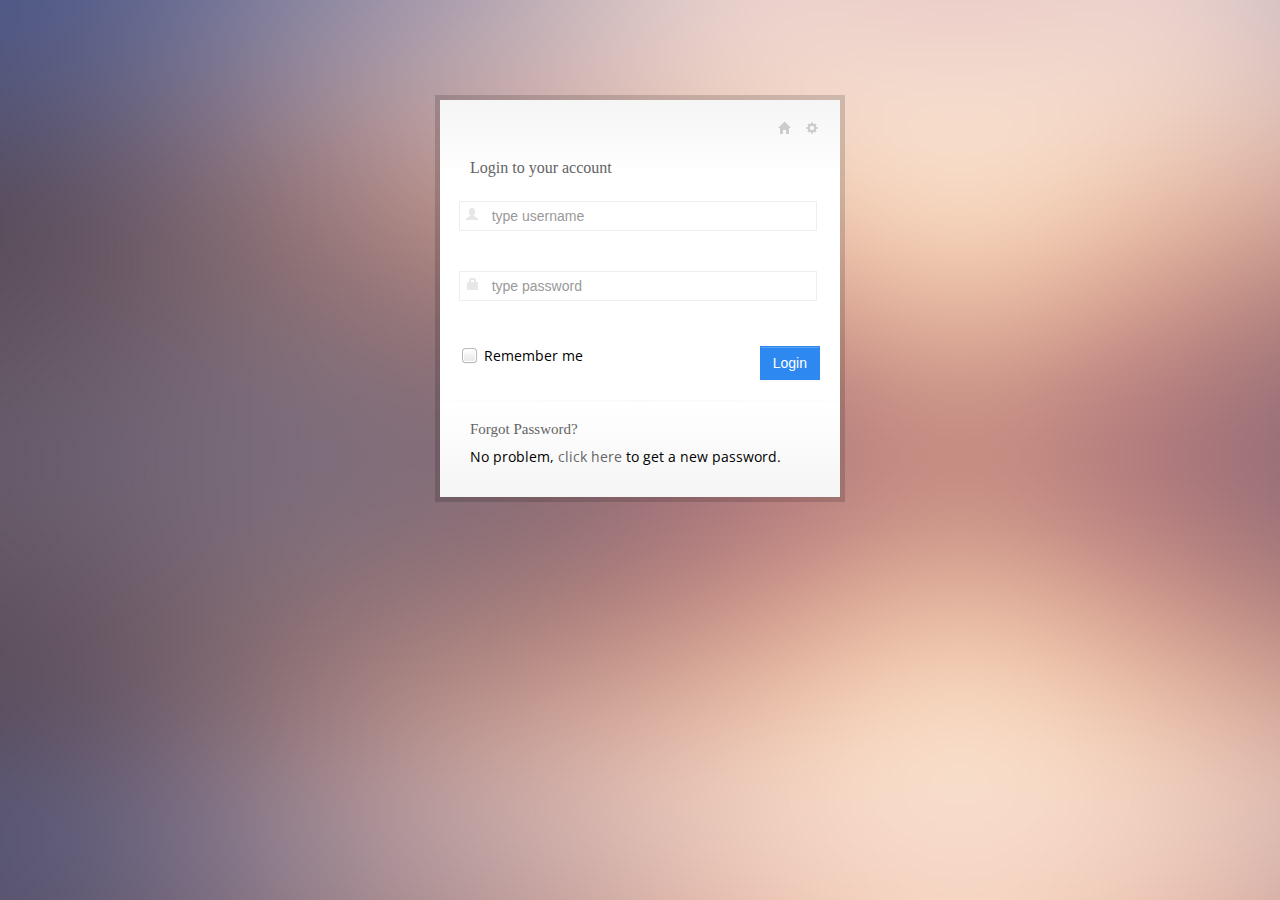
<file: img/sliders/Bootstrap_Metro_Dashboard-master/Bootstrap_Metro_Dashboard-master/login.html>
<!DOCTYPE html>
<html lang="en">
<head>
	
	<!-- start: Meta -->
	<meta charset="utf-8">
	<title>Bootstrap Metro Dashboard by Dennis Ji for ARM demo</title>
	<meta name="description" content="Bootstrap Metro Dashboard">
	<meta name="author" content="Dennis Ji">
	<meta name="keyword" content="Metro, Metro UI, Dashboard, Bootstrap, Admin, Template, Theme, Responsive, Fluid, Retina">
	<!-- end: Meta -->
	
	<!-- start: Mobile Specific -->
	<meta name="viewport" content="width=device-width, initial-scale=1">
	<!-- end: Mobile Specific -->
	
	<!-- start: CSS -->
	<link id="bootstrap-style" href="css/bootstrap.min.css" rel="stylesheet">
	<link href="css/bootstrap-responsive.min.css" rel="stylesheet">
	<link id="base-style" href="css/style.css" rel="stylesheet">
	<link id="base-style-responsive" href="css/style-responsive.css" rel="stylesheet">
	<link href='http://fonts.googleapis.com/css?family=Open+Sans:300italic,400italic,600italic,700italic,800italic,400,300,600,700,800&subset=latin,cyrillic-ext,latin-ext' rel='stylesheet' type='text/css'>
	<!-- end: CSS -->
	

	<!-- The HTML5 shim, for IE6-8 support of HTML5 elements -->
	<!--[if lt IE 9]>
	  	<script src="http://html5shim.googlecode.com/svn/trunk/html5.js"></script>
		<link id="ie-style" href="css/ie.css" rel="stylesheet">
	<![endif]-->
	
	<!--[if IE 9]>
		<link id="ie9style" href="css/ie9.css" rel="stylesheet">
	<![endif]-->
		
	<!-- start: Favicon -->
	<link rel="shortcut icon" href="img/favicon.ico">
	<!-- end: Favicon -->
	
			<style type="text/css">
			body { background: url(img/bg-login.jpg) !important; }
		</style>
		
		
		
</head>

<body>
		<div class="container-fluid-full">
		<div class="row-fluid">
					
			<div class="row-fluid">
				<div class="login-box">
					<div class="icons">
						<a href="index.html"><i class="halflings-icon home"></i></a>
						<a href="#"><i class="halflings-icon cog"></i></a>
					</div>
					<h2>Login to your account</h2>
					<form class="form-horizontal" action="index.html" method="post">
						<fieldset>
							
							<div class="input-prepend" title="Username">
								<span class="add-on"><i class="halflings-icon user"></i></span>
								<input class="input-large span10" name="username" id="username" type="text" placeholder="type username"/>
							</div>
							<div class="clearfix"></div>

							<div class="input-prepend" title="Password">
								<span class="add-on"><i class="halflings-icon lock"></i></span>
								<input class="input-large span10" name="password" id="password" type="password" placeholder="type password"/>
							</div>
							<div class="clearfix"></div>
							
							<label class="remember" for="remember"><input type="checkbox" id="remember" />Remember me</label>

							<div class="button-login">	
								<button type="submit" class="btn btn-primary">Login</button>
							</div>
							<div class="clearfix"></div>
					</form>
					<hr>
					<h3>Forgot Password?</h3>
					<p>
						No problem, <a href="#">click here</a> to get a new password.
					</p>	
				</div><!--/span-->
			</div><!--/row-->
			

	</div><!--/.fluid-container-->
	
		</div><!--/fluid-row-->
	
	<!-- start: JavaScript-->

		<script src="js/jquery-1.9.1.min.js"></script>
	<script src="js/jquery-migrate-1.0.0.min.js"></script>
	
		<script src="js/jquery-ui-1.10.0.custom.min.js"></script>
	
		<script src="js/jquery.ui.touch-punch.js"></script>
	
		<script src="js/modernizr.js"></script>
	
		<script src="js/bootstrap.min.js"></script>
	
		<script src="js/jquery.cookie.js"></script>
	
		<script src='js/fullcalendar.min.js'></script>
	
		<script src='js/jquery.dataTables.min.js'></script>

		<script src="js/excanvas.js"></script>
	<script src="js/jquery.flot.js"></script>
	<script src="js/jquery.flot.pie.js"></script>
	<script src="js/jquery.flot.stack.js"></script>
	<script src="js/jquery.flot.resize.min.js"></script>
	
		<script src="js/jquery.chosen.min.js"></script>
	
		<script src="js/jquery.uniform.min.js"></script>
		
		<script src="js/jquery.cleditor.min.js"></script>
	
		<script src="js/jquery.noty.js"></script>
	
		<script src="js/jquery.elfinder.min.js"></script>
	
		<script src="js/jquery.raty.min.js"></script>
	
		<script src="js/jquery.iphone.toggle.js"></script>
	
		<script src="js/jquery.uploadify-3.1.min.js"></script>
	
		<script src="js/jquery.gritter.min.js"></script>
	
		<script src="js/jquery.imagesloaded.js"></script>
	
		<script src="js/jquery.masonry.min.js"></script>
	
		<script src="js/jquery.knob.modified.js"></script>
	
		<script src="js/jquery.sparkline.min.js"></script>
	
		<script src="js/counter.js"></script>
	
		<script src="js/retina.js"></script>

		<script src="js/custom.js"></script>
	<!-- end: JavaScript-->
	
</body>
</html>
</file>
<file: lib/venobox/venobox.css>
/* ------ venobox.css --------*/
.vbox-overlay *, .vbox-overlay *:before, .vbox-overlay *:after{
    -webkit-backface-visibility: hidden;
    -webkit-box-sizing:border-box;
    -moz-box-sizing:border-box;
    box-sizing:border-box;
}
.vbox-overlay * { 
    -webkit-backface-visibility: visible;
    backface-visibility: visible;
}
.vbox-overlay{
    display: -webkit-flex;
    display: flex;
    -webkit-flex-direction: column;
    flex-direction: column;
    -webkit-justify-content: center;
    justify-content: center;
    -webkit-align-items: center;
    align-items: center;
    position: fixed;
    left: 0;
    top: 0;
    bottom: 0;
    right: 0;
    z-index: 1040;
    -webkit-transform:translateZ(1000px);
    transform: translateZ(1000px);
    transform-style: preserve-3d;
}

/* ----- navigation ----- */
.vbox-title{
    width: 100%;
    height: 40px;
    float: left;
    text-align: center;
    line-height: 28px;
    font-size: 12px;
    padding: 6px 40px;
    overflow: hidden;
    position: fixed;
    display: none;
    left: 0;
    z-index: 1050;
}
.vbox-close{
    cursor: pointer;
    position: fixed;
    top: 15px;
    right: 15px;
    width: 48px;
    height: 48px;
    display: block;
    background-position:10px center;
    overflow: hidden;
    font-size: 48px;
    line-height: 1;
    text-align: center;
    z-index: 1050;
}
.vbox-num{
    cursor: pointer;
    position: fixed;
    left: 0;
    height: 40px;
    display: block;
    overflow: hidden;
    line-height: 28px;
    font-size: 12px;
    padding: 6px 10px;
    display: none;
    z-index: 1050;
}
/* ----- navigation ARROWS ----- */
.vbox-next, .vbox-prev{
    position: fixed;
    top: 50%;
    margin-top: -15px;
    overflow: hidden;
    cursor: pointer;
    display: block;
    width: 45px;
    height: 45px;
    z-index: 1050;
}
.vbox-next span, .vbox-prev span{
    position: relative;
    width: 20px;
    height: 20px;
    border: 2px solid transparent;
    border-top-color: #B6B6B6;
    border-right-color: #B6B6B6;
    text-indent: -100px;
    position: absolute;
    top: 8px;
    display: block;
}
.vbox-prev{
    left: 15px;
}
.vbox-next{
    right: 30px;
}
.vbox-prev span{
    left: 10px;
    -ms-transform: rotate(-135deg);
    -webkit-transform: rotate(-135deg);
    transform: rotate(-135deg);
}
.vbox-next span{
    -ms-transform: rotate(45deg);
    -webkit-transform: rotate(45deg);
    transform: rotate(45deg);
    right: 10px;
}
/* ------- inline window ------ */
.vbox-inline{
    width: 420px;
    height: 315px;
    height: 70vh;
    padding: 10px;
    background: #fff;
    margin: 0 auto;
    overflow: auto;
    text-align: left;
}
/* ------- Video & iFrames window ------ */
.venoframe{
    max-width: 100%;
    width: 100%;
    border: none;
    width: 100%;
    height: 260px;
    height: 70vh;
}
.venoframe.vbvid{
    height: 260px;
}
@media (min-width: 768px) {
    .venoframe, .vbox-inline{
        width: 90%;
        height: 360px;
        height: 70vh;
    }
    .venoframe.vbvid{
        width: 640px;
        height: 360px;
    }
}
@media (min-width: 992px) {
    .venoframe, .vbox-inline{
        max-width: 1200px;
        width: 80%;
        height: 540px;
        height: 70vh;
    }
    .venoframe.vbvid{
        width: 960px;
        height: 540px;
    }
}
/* 
Please do NOT edit this part! 
or at least read this note: http://i.imgur.com/7C0ws9e.gif
*/
.vbox-open{
    overflow: hidden;
}
.vbox-container{
    position: absolute;
    left: 0;
    right: 0;
    top: 0;
    bottom: 0;
    overflow-x: hidden;
    overflow-y: auto;
    overflow-scrolling: touch;
    -webkit-overflow-scrolling: touch;
    z-index: 20;
    max-height: 100%;

}

.vbox-content{
    text-align: center;
    float: left;
    width: 100%;
    position: relative;
    overflow: hidden;
    padding: 20px 10px;
}
.vbox-container img{
    max-width: 100%;
    height: auto;
}
.figlio{
    max-width: 100%;
    text-align: initial;
    border: 8px solid rgba(255, 255, 255, 0.4);
}
img.figlio{
    -webkit-user-select: none;
-khtml-user-select: none;
-moz-user-select: none;
-o-user-select: none;
user-select: none;
}
.vbox-content.swipe-left{
    margin-left: -200px !important;
}
.vbox-content.swipe-right{
    margin-left: 200px !important;
}
.animated{
    webkit-transition: margin 300ms ease-out;
    transition: margin 300ms ease-out;
}
.animate-in{
    opacity: 1;
}
.animate-out{
    opacity: 0;
}
/* ---------- preloader ----------
 * SPINKIT 
 * http://tobiasahlin.com/spinkit/
-------------------------------- */
.sk-double-bounce,.sk-rotating-plane{width:40px;height:40px;margin:40px auto}.sk-rotating-plane{background-color:#333;-webkit-animation:sk-rotatePlane 1.2s infinite ease-in-out;animation:sk-rotatePlane 1.2s infinite ease-in-out}@-webkit-keyframes sk-rotatePlane{0%{-webkit-transform:perspective(120px) rotateX(0) rotateY(0);transform:perspective(120px) rotateX(0) rotateY(0)}50%{-webkit-transform:perspective(120px) rotateX(-180.1deg) rotateY(0);transform:perspective(120px) rotateX(-180.1deg) rotateY(0)}100%{-webkit-transform:perspective(120px) rotateX(-180deg) rotateY(-179.9deg);transform:perspective(120px) rotateX(-180deg) rotateY(-179.9deg)}}@keyframes sk-rotatePlane{0%{-webkit-transform:perspective(120px) rotateX(0) rotateY(0);transform:perspective(120px) rotateX(0) rotateY(0)}50%{-webkit-transform:perspective(120px) rotateX(-180.1deg) rotateY(0);transform:perspective(120px) rotateX(-180.1deg) rotateY(0)}100%{-webkit-transform:perspective(120px) rotateX(-180deg) rotateY(-179.9deg);transform:perspective(120px) rotateX(-180deg) rotateY(-179.9deg)}}.sk-double-bounce{position:relative}.sk-double-bounce .sk-child{width:100%;height:100%;border-radius:50%;background-color:#333;opacity:.6;position:absolute;top:0;left:0;-webkit-animation:sk-doubleBounce 2s infinite ease-in-out;animation:sk-doubleBounce 2s infinite ease-in-out}.sk-chasing-dots .sk-child,.sk-spinner-pulse,.sk-three-bounce .sk-child{background-color:#333;border-radius:100%}.sk-double-bounce .sk-double-bounce2{-webkit-animation-delay:-1s;animation-delay:-1s}@-webkit-keyframes sk-doubleBounce{0%,100%{-webkit-transform:scale(0);transform:scale(0)}50%{-webkit-transform:scale(1);transform:scale(1)}}@keyframes sk-doubleBounce{0%,100%{-webkit-transform:scale(0);transform:scale(0)}50%{-webkit-transform:scale(1);transform:scale(1)}}.sk-wave{margin:40px auto;width:50px;height:40px;text-align:center;font-size:10px}.sk-wave .sk-rect{background-color:#333;height:100%;width:6px;display:inline-block;-webkit-animation:sk-waveStretchDelay 1.2s infinite ease-in-out;animation:sk-waveStretchDelay 1.2s infinite ease-in-out}.sk-wave .sk-rect1{-webkit-animation-delay:-1.2s;animation-delay:-1.2s}.sk-wave .sk-rect2{-webkit-animation-delay:-1.1s;animation-delay:-1.1s}.sk-wave .sk-rect3{-webkit-animation-delay:-1s;animation-delay:-1s}.sk-wave .sk-rect4{-webkit-animation-delay:-.9s;animation-delay:-.9s}.sk-wave .sk-rect5{-webkit-animation-delay:-.8s;animation-delay:-.8s}@-webkit-keyframes sk-waveStretchDelay{0%,100%,40%{-webkit-transform:scaleY(.4);transform:scaleY(.4)}20%{-webkit-transform:scaleY(1);transform:scaleY(1)}}@keyframes sk-waveStretchDelay{0%,100%,40%{-webkit-transform:scaleY(.4);transform:scaleY(.4)}20%{-webkit-transform:scaleY(1);transform:scaleY(1)}}.sk-wandering-cubes{margin:40px auto;width:40px;height:40px;position:relative}.sk-wandering-cubes .sk-cube{background-color:#333;width:10px;height:10px;position:absolute;top:0;left:0;-webkit-animation:sk-wanderingCube 1.8s ease-in-out -1.8s infinite both;animation:sk-wanderingCube 1.8s ease-in-out -1.8s infinite both}.sk-chasing-dots,.sk-spinner-pulse{width:40px;height:40px;margin:40px auto}.sk-wandering-cubes .sk-cube2{-webkit-animation-delay:-.9s;animation-delay:-.9s}@-webkit-keyframes sk-wanderingCube{0%{-webkit-transform:rotate(0);transform:rotate(0)}25%{-webkit-transform:translateX(30px) rotate(-90deg) scale(.5);transform:translateX(30px) rotate(-90deg) scale(.5)}50%{-webkit-transform:translateX(30px) translateY(30px) rotate(-179deg);transform:translateX(30px) translateY(30px) rotate(-179deg)}50.1%{-webkit-transform:translateX(30px) translateY(30px) rotate(-180deg);transform:translateX(30px) translateY(30px) rotate(-180deg)}75%{-webkit-transform:translateX(0) translateY(30px) rotate(-270deg) scale(.5);transform:translateX(0) translateY(30px) rotate(-270deg) scale(.5)}100%{-webkit-transform:rotate(-360deg);transform:rotate(-360deg)}}@keyframes sk-wanderingCube{0%{-webkit-transform:rotate(0);transform:rotate(0)}25%{-webkit-transform:translateX(30px) rotate(-90deg) scale(.5);transform:translateX(30px) rotate(-90deg) scale(.5)}50%{-webkit-transform:translateX(30px) translateY(30px) rotate(-179deg);transform:translateX(30px) translateY(30px) rotate(-179deg)}50.1%{-webkit-transform:translateX(30px) translateY(30px) rotate(-180deg);transform:translateX(30px) translateY(30px) rotate(-180deg)}75%{-webkit-transform:translateX(0) translateY(30px) rotate(-270deg) scale(.5);transform:translateX(0) translateY(30px) rotate(-270deg) scale(.5)}100%{-webkit-transform:rotate(-360deg);transform:rotate(-360deg)}}.sk-spinner-pulse{-webkit-animation:sk-pulseScaleOut 1s infinite ease-in-out;animation:sk-pulseScaleOut 1s infinite ease-in-out}@-webkit-keyframes sk-pulseScaleOut{0%{-webkit-transform:scale(0);transform:scale(0)}100%{-webkit-transform:scale(1);transform:scale(1);opacity:0}}@keyframes sk-pulseScaleOut{0%{-webkit-transform:scale(0);transform:scale(0)}100%{-webkit-transform:scale(1);transform:scale(1);opacity:0}}.sk-chasing-dots{position:relative;text-align:center;-webkit-animation:sk-chasingDotsRotate 2s infinite linear;animation:sk-chasingDotsRotate 2s infinite linear}.sk-chasing-dots .sk-child{width:60%;height:60%;display:inline-block;position:absolute;top:0;-webkit-animation:sk-chasingDotsBounce 2s infinite ease-in-out;animation:sk-chasingDotsBounce 2s infinite ease-in-out}.sk-chasing-dots .sk-dot2{top:auto;bottom:0;-webkit-animation-delay:-1s;animation-delay:-1s}@-webkit-keyframes sk-chasingDotsRotate{100%{-webkit-transform:rotate(360deg);transform:rotate(360deg)}}@keyframes sk-chasingDotsRotate{100%{-webkit-transform:rotate(360deg);transform:rotate(360deg)}}@-webkit-keyframes sk-chasingDotsBounce{0%,100%{-webkit-transform:scale(0);transform:scale(0)}50%{-webkit-transform:scale(1);transform:scale(1)}}@keyframes sk-chasingDotsBounce{0%,100%{-webkit-transform:scale(0);transform:scale(0)}50%{-webkit-transform:scale(1);transform:scale(1)}}.sk-three-bounce{margin:40px auto;width:80px;text-align:center}.sk-three-bounce .sk-child{width:20px;height:20px;display:inline-block;-webkit-animation:sk-three-bounce 1.4s ease-in-out 0s infinite both;animation:sk-three-bounce 1.4s ease-in-out 0s infinite both}.sk-circle .sk-child:before,.sk-fading-circle .sk-circle:before{display:block;border-radius:100%;content:'';background-color:#333}.sk-three-bounce .sk-bounce1{-webkit-animation-delay:-.32s;animation-delay:-.32s}.sk-three-bounce .sk-bounce2{-webkit-animation-delay:-.16s;animation-delay:-.16s}@-webkit-keyframes sk-three-bounce{0%,100%,80%{-webkit-transform:scale(0);transform:scale(0)}40%{-webkit-transform:scale(1);transform:scale(1)}}@keyframes sk-three-bounce{0%,100%,80%{-webkit-transform:scale(0);transform:scale(0)}40%{-webkit-transform:scale(1);transform:scale(1)}}.sk-circle{margin:40px auto;width:40px;height:40px;position:relative}.sk-circle .sk-child{width:100%;height:100%;position:absolute;left:0;top:0}.sk-circle .sk-child:before{margin:0 auto;width:15%;height:15%;-webkit-animation:sk-circleBounceDelay 1.2s infinite ease-in-out both;animation:sk-circleBounceDelay 1.2s infinite ease-in-out both}.sk-circle .sk-circle2{-webkit-transform:rotate(30deg);-ms-transform:rotate(30deg);transform:rotate(30deg)}.sk-circle .sk-circle3{-webkit-transform:rotate(60deg);-ms-transform:rotate(60deg);transform:rotate(60deg)}.sk-circle .sk-circle4{-webkit-transform:rotate(90deg);-ms-transform:rotate(90deg);transform:rotate(90deg)}.sk-circle .sk-circle5{-webkit-transform:rotate(120deg);-ms-transform:rotate(120deg);transform:rotate(120deg)}.sk-circle .sk-circle6{-webkit-transform:rotate(150deg);-ms-transform:rotate(150deg);transform:rotate(150deg)}.sk-circle .sk-circle7{-webkit-transform:rotate(180deg);-ms-transform:rotate(180deg);transform:rotate(180deg)}.sk-circle .sk-circle8{-webkit-transform:rotate(210deg);-ms-transform:rotate(210deg);transform:rotate(210deg)}.sk-circle .sk-circle9{-webkit-transform:rotate(240deg);-ms-transform:rotate(240deg);transform:rotate(240deg)}.sk-circle .sk-circle10{-webkit-transform:rotate(270deg);-ms-transform:rotate(270deg);transform:rotate(270deg)}.sk-circle .sk-circle11{-webkit-transform:rotate(300deg);-ms-transform:rotate(300deg);transform:rotate(300deg)}.sk-circle .sk-circle12{-webkit-transform:rotate(330deg);-ms-transform:rotate(330deg);transform:rotate(330deg)}.sk-circle .sk-circle2:before{-webkit-animation-delay:-1.1s;animation-delay:-1.1s}.sk-circle .sk-circle3:before{-webkit-animation-delay:-1s;animation-delay:-1s}.sk-circle .sk-circle4:before{-webkit-animation-delay:-.9s;animation-delay:-.9s}.sk-circle .sk-circle5:before{-webkit-animation-delay:-.8s;animation-delay:-.8s}.sk-circle .sk-circle6:before{-webkit-animation-delay:-.7s;animation-delay:-.7s}.sk-circle .sk-circle7:before{-webkit-animation-delay:-.6s;animation-delay:-.6s}.sk-circle .sk-circle8:before{-webkit-animation-delay:-.5s;animation-delay:-.5s}.sk-circle .sk-circle9:before{-webkit-animation-delay:-.4s;animation-delay:-.4s}.sk-circle .sk-circle10:before{-webkit-animation-delay:-.3s;animation-delay:-.3s}.sk-circle .sk-circle11:before{-webkit-animation-delay:-.2s;animation-delay:-.2s}.sk-circle .sk-circle12:before{-webkit-animation-delay:-.1s;animation-delay:-.1s}@-webkit-keyframes sk-circleBounceDelay{0%,100%,80%{-webkit-transform:scale(0);transform:scale(0)}40%{-webkit-transform:scale(1);transform:scale(1)}}@keyframes sk-circleBounceDelay{0%,100%,80%{-webkit-transform:scale(0);transform:scale(0)}40%{-webkit-transform:scale(1);transform:scale(1)}}.sk-cube-grid{width:40px;height:40px;margin:40px auto}.sk-cube-grid .sk-cube{width:33.33%;height:33.33%;background-color:#333;float:left;-webkit-animation:sk-cubeGridScaleDelay 1.3s infinite ease-in-out;animation:sk-cubeGridScaleDelay 1.3s infinite ease-in-out}.sk-cube-grid .sk-cube1{-webkit-animation-delay:.2s;animation-delay:.2s}.sk-cube-grid .sk-cube2{-webkit-animation-delay:.3s;animation-delay:.3s}.sk-cube-grid .sk-cube3{-webkit-animation-delay:.4s;animation-delay:.4s}.sk-cube-grid .sk-cube4{-webkit-animation-delay:.1s;animation-delay:.1s}.sk-cube-grid .sk-cube5{-webkit-animation-delay:.2s;animation-delay:.2s}.sk-cube-grid .sk-cube6{-webkit-animation-delay:.3s;animation-delay:.3s}.sk-cube-grid .sk-cube7{-webkit-animation-delay:0ms;animation-delay:0ms}.sk-cube-grid .sk-cube8{-webkit-animation-delay:.1s;animation-delay:.1s}.sk-cube-grid .sk-cube9{-webkit-animation-delay:.2s;animation-delay:.2s}@-webkit-keyframes sk-cubeGridScaleDelay{0%,100%,70%{-webkit-transform:scale3D(1,1,1);transform:scale3D(1,1,1)}35%{-webkit-transform:scale3D(0,0,1);transform:scale3D(0,0,1)}}@keyframes sk-cubeGridScaleDelay{0%,100%,70%{-webkit-transform:scale3D(1,1,1);transform:scale3D(1,1,1)}35%{-webkit-transform:scale3D(0,0,1);transform:scale3D(0,0,1)}}.sk-fading-circle{margin:40px auto;width:40px;height:40px;position:relative}.sk-fading-circle .sk-circle{width:100%;height:100%;position:absolute;left:0;top:0}.sk-fading-circle .sk-circle:before{margin:0 auto;width:15%;height:15%;-webkit-animation:sk-circleFadeDelay 1.2s infinite ease-in-out both;animation:sk-circleFadeDelay 1.2s infinite ease-in-out both}.sk-fading-circle .sk-circle2{-webkit-transform:rotate(30deg);-ms-transform:rotate(30deg);transform:rotate(30deg)}.sk-fading-circle .sk-circle3{-webkit-transform:rotate(60deg);-ms-transform:rotate(60deg);transform:rotate(60deg)}.sk-fading-circle .sk-circle4{-webkit-transform:rotate(90deg);-ms-transform:rotate(90deg);transform:rotate(90deg)}.sk-fading-circle .sk-circle5{-webkit-transform:rotate(120deg);-ms-transform:rotate(120deg);transform:rotate(120deg)}.sk-fading-circle .sk-circle6{-webkit-transform:rotate(150deg);-ms-transform:rotate(150deg);transform:rotate(150deg)}.sk-fading-circle .sk-circle7{-webkit-transform:rotate(180deg);-ms-transform:rotate(180deg);transform:rotate(180deg)}.sk-fading-circle .sk-circle8{-webkit-transform:rotate(210deg);-ms-transform:rotate(210deg);transform:rotate(210deg)}.sk-fading-circle .sk-circle9{-webkit-transform:rotate(240deg);-ms-transform:rotate(240deg);transform:rotate(240deg)}.sk-fading-circle .sk-circle10{-webkit-transform:rotate(270deg);-ms-transform:rotate(270deg);transform:rotate(270deg)}.sk-fading-circle .sk-circle11{-webkit-transform:rotate(300deg);-ms-transform:rotate(300deg);transform:rotate(300deg)}.sk-fading-circle .sk-circle12{-webkit-transform:rotate(330deg);-ms-transform:rotate(330deg);transform:rotate(330deg)}.sk-fading-circle .sk-circle2:before{-webkit-animation-delay:-1.1s;animation-delay:-1.1s}.sk-fading-circle .sk-circle3:before{-webkit-animation-delay:-1s;animation-delay:-1s}.sk-fading-circle .sk-circle4:before{-webkit-animation-delay:-.9s;animation-delay:-.9s}.sk-fading-circle .sk-circle5:before{-webkit-animation-delay:-.8s;animation-delay:-.8s}.sk-fading-circle .sk-circle6:before{-webkit-animation-delay:-.7s;animation-delay:-.7s}.sk-fading-circle .sk-circle7:before{-webkit-animation-delay:-.6s;animation-delay:-.6s}.sk-fading-circle .sk-circle8:before{-webkit-animation-delay:-.5s;animation-delay:-.5s}.sk-fading-circle .sk-circle9:before{-webkit-animation-delay:-.4s;animation-delay:-.4s}.sk-fading-circle .sk-circle10:before{-webkit-animation-delay:-.3s;animation-delay:-.3s}.sk-fading-circle .sk-circle11:before{-webkit-animation-delay:-.2s;animation-delay:-.2s}.sk-fading-circle .sk-circle12:before{-webkit-animation-delay:-.1s;animation-delay:-.1s}@-webkit-keyframes sk-circleFadeDelay{0%,100%,39%{opacity:0}40%{opacity:1}}@keyframes sk-circleFadeDelay{0%,100%,39%{opacity:0}40%{opacity:1}}.sk-folding-cube{margin:40px auto;width:40px;height:40px;position:relative;-webkit-transform:rotateZ(45deg);transform:rotateZ(45deg)}.sk-folding-cube .sk-cube{float:left;width:50%;height:50%;position:relative;-webkit-transform:scale(1.1);-ms-transform:scale(1.1);transform:scale(1.1)}.sk-folding-cube .sk-cube:before{content:'';position:absolute;top:0;left:0;width:100%;height:100%;background-color:#333;-webkit-animation:sk-foldCubeAngle 2.4s infinite linear both;animation:sk-foldCubeAngle 2.4s infinite linear both;-webkit-transform-origin:100% 100%;-ms-transform-origin:100% 100%;transform-origin:100% 100%}.sk-folding-cube .sk-cube2{-webkit-transform:scale(1.1) rotateZ(90deg);transform:scale(1.1) rotateZ(90deg)}.sk-folding-cube .sk-cube3{-webkit-transform:scale(1.1) rotateZ(180deg);transform:scale(1.1) rotateZ(180deg)}.sk-folding-cube .sk-cube4{-webkit-transform:scale(1.1) rotateZ(270deg);transform:scale(1.1) rotateZ(270deg)}.sk-folding-cube .sk-cube2:before{-webkit-animation-delay:.3s;animation-delay:.3s}.sk-folding-cube .sk-cube3:before{-webkit-animation-delay:.6s;animation-delay:.6s}.sk-folding-cube .sk-cube4:before{-webkit-animation-delay:.9s;animation-delay:.9s}@-webkit-keyframes sk-foldCubeAngle{0%,10%{-webkit-transform:perspective(140px) rotateX(-180deg);transform:perspective(140px) rotateX(-180deg);opacity:0}25%,75%{-webkit-transform:perspective(140px) rotateX(0);transform:perspective(140px) rotateX(0);opacity:1}100%,90%{-webkit-transform:perspective(140px) rotateY(180deg);transform:perspective(140px) rotateY(180deg);opacity:0}}@keyframes sk-foldCubeAngle{0%,10%{-webkit-transform:perspective(140px) rotateX(-180deg);transform:perspective(140px) rotateX(-180deg);opacity:0}25%,75%{-webkit-transform:perspective(140px) rotateX(0);transform:perspective(140px) rotateX(0);opacity:1}100%,90%{-webkit-transform:perspective(140px) rotateY(180deg);transform:perspective(140px) rotateY(180deg);opacity:0}}
</file>
<file: img/sliders/Bootstrap_Metro_Dashboard-master/Bootstrap_Metro_Dashboard-master/css/style-responsive.css>
/* Higher than 1200 (desktop devices)
====================================================================== */
@media (min-width: 1200px) {
	
	.container-fluid-full {
		overflow: hidden;
		position: relative;
		height: 100%;
	}
	
	#content {
		width: 85.578%;
		padding: 28px;
		margin: 0px 0px;
		margin-left: 14.422% !important;
	}
		
	#sidebar-left {
		background: #3A3A3A;
		margin-left: 0px !important;
		position: absolute;
		height: 100%;
	}
	
	.sidebar-nav > ul{
		margin: 0px;
	}
	
	footer {
		margin: 0px 0px 0px 0px;
		padding: 10px 20px;
	}
	
}

/* Higher than 960 (desktop devices)
====================================================================== */
@media only screen and (min-width: 980px) and (max-width: 1199px){
	
	.container-fluid-full {
		overflow: hidden;
		position: relative;
		height: 100%;
	}
	
	#content {
		width: 85.578%;
		padding: 20px;
		margin: 0px;
		margin-left: 14.422% !important;
	}
	
	.dark {
		padding: 20px;
		top: -20px;
		right: -12px;
		margin-bottom: -56px;
		margin-right: -30px;	
	}
	
	
	#sidebar-left {
		background: #3A3A3A;
		margin-left: 0px !important;
		position: absolute;
		height: 100%;
	}
	
	.sidebar-nav > ul{
		margin: 0px;
	}
	
	.sparkLineStats {
		position: relative; 
		padding-bottom: 4px;
	}
	
	.sparkLineStats li {
		font-size: 10px;
		line-height: 42px;
	}
	
	.sparkLineStats li .number {
		font-size: 16px;
		font-weight: 700; 
		padding:0 0px; 
	}
	
	.breadcrumb {
		margin: -20px -20px 20px -20px;	
	}
	
	.statbox,
	.widget,
	.box,
	.circleStatsItemBox {
		margin-bottom: 20px;
	}
	
	/* Page: Tasks
	=================================================================== */

	.task .desc {
		display: inline-block;
		width: 70%;
		padding: 10px 10px;
		font-size: 12px;
	}

	.task .desc .title {
		font-size: 16px;
		margin-bottom: 5px;
	}

	.task .time {
		display: inline-block;
		float: right;
		width: 20%;
		padding: 10px 10px;
		font-size: 12px;
		text-align: right;
	}

	.task .time .date {
		font-size: 16px;
		margin-bottom: 5px;	
	}

	footer {
		margin: 0px;
		padding: 10px 20px;
	}
	
}

/* Tablet Portrait (devices and browsers)
====================================================================== */
@media only screen and (min-width: 768px) and (max-width: 979px) {
	
	.container-fluid-full {
		overflow: hidden;
		position: relative;
		height: 100%;
	}
	
	#content {
		width: 91.666%;
		padding: 22px;
		margin: 0px 0px;
		margin-left: 8.334% !important;
	}
	
	.dark {
		padding: 20px;
		top: -22px;
		right: -15px;
		margin-bottom: -56px;
		margin-right: -30px;
	}
	
	.breadcrumb {
		margin: -22px -22px 22px -22px;	
	}
	
	.statbox,
	.widget,
	.box,
	.circleStatsItemBox {
		margin-bottom: 22px;
	}
		
	#sidebar-left {
		background: #3A3A3A;
		margin-left: 0px !important;
		position: absolute;
		height: 100%;
		width: 8.334% !important;
	}
	
	.sidebar-nav > ul{
		margin: 0px;
	}
	
	.nav-tabs.nav-stacked > li > a,
	.nav-tabs.nav-stacked > li > ul > li > a {
		text-align: center;
		margin-top: -2px;	
	}
		
	.noMargin {
		margin-left: 0px !important;
	}
	
	.btn-navbar {
		display: none !important;
	}
	
	.nav-collapse,
  	.nav-collapse.collapse {
    	height: auto !important;
    	overflow: visible !important;
		margin-left: 0px !important;
  	}
	
	
	.stats-date .range {
		font-size: 16px;
		font-weight: 300;
	}


	.stat .left .number {
		font-size: 16px;
		font-weight: 300;
	}

	.stat .left .title {
		font-size: 9px;
	}

	.stat .right .percent {
		text-align: center;
		font-size: 12px;
		line-height: 16px;
	}
	
	.box-small-link {
		font-size: 20px;
	}
	
	.sparkLineStats {
		padding-bottom: 10px;
	}
	
	.sparkLineStats li {
		font-size: 10px;
		line-height: 43px;
	}
	
	.sparkLineStats li .number {
		font-size: 12px;
		font-weight: 700; 
		padding:0 0px; 
	}
	
	/* Page: Tasks
	=================================================================== */

	.task {
		border-bottom: 1px solid #f9f9f9;
		margin-bottom: 1px;
	}

	.task.high {
		border-left: 2px solid rgba(250,96,61,1);
	}

	.task.medium {
		border-left: 2px solid rgba(250,187,61,1);
	}

	.task.low {
		border-left: 2px solid rgba(120,205,81,1);
	}

	.task .desc {
		display: inline-block;
		width: 65%;
		padding: 10px 10px;
		font-size: 10px;
		margin-right: -20px;
	}

	.task .desc .title{
		font-size: 14px;
		margin-bottom: 5px;
	}

	.task .time {
		display: inline-block;
		float: right;
		width: 25%;
		padding: 10px 10px;
		font-size: 10px;
		text-align: right;
	}

	.task .time .date {
		font-size: 14px;
		margin-bottom: 5px;	
	}

	.timeslot .task span {
		border: 2px solid rgba(103, 194, 239, 1);
		background: rgba(103, 194, 239, .1);
		padding: 5px;
		display: block;
		font-size: 10px;
	}

	.timeslot .task span span{
		border: 0px;
		background: transparent;
		padding: 0px;
	}

	.timeslot .task span span.details{
		font-size: 14px;
		margin-bottom: 0px;
	}

	.timeslot .task span span.remaining{
		font-size: 12px;
	}
	
	footer {
		margin: 0px;
		padding: 10px 20px;
	}
	
}

/* All Mobile Sizes (devices and browser)
====================================================================== */
@media only screen and (max-width: 767px) {
	
	#content {
		overflow: hidden;
		margin: -10px 0px 0px 0px;
	}
	
	.breadcrumb {
		margin: -5px -5px 5px -5px;
	}
	
	.nav-tabs.nav-stacked > li > a,
	.nav-tabs.nav-stacked > li > ul > li > a {
		margin-top: -2px;	
	}
		
	.dark {
		padding: 5px;
		top: 5px;
		right: 0px;
		margin-bottom: 0px;
		margin-right: 0px;
		position: relative;
		border: 0px;
	}
	
	.statbox,
	.widget,
	.box,
	.circleStatsItemBox {
		margin-bottom: 20px !important;
	}
	
	/* Page: Tasks
	=================================================================== */

	.task {
		border-bottom: 1px solid #f9f9f9;
		margin-bottom: 1px;
	}

	.task.high {
		border-left: 2px solid rgba(250,96,61,1);
	}

	.task.medium {
		border-left: 2px solid rgba(250,187,61,1);
	}

	.task.low {
		border-left: 2px solid rgba(120,205,81,1);
	}

	.task .desc {
		display: inline-block;
		width: 65%;
		padding: 10px 10px;
		font-size: 10px;
		margin-right: -20px;
	}

	.task .desc .title{
		font-size: 14px;
		margin-bottom: 5px;
	}

	.task .time {
		display: inline-block;
		float: right;
		width: 25%;
		padding: 10px 10px;
		font-size: 10px;
		text-align: right;
	}

	.task .time .date {
		font-size: 14px;
		margin-bottom: 5px;	
	}

	.timeslot .task span {
		border: 2px solid rgba(103, 194, 239, 1);
		background: rgba(103, 194, 239, .1);
		padding: 5px;
		display: block;
		font-size: 10px;
		-webkit-border-radius: 4px;
		   -moz-border-radius: 4px;
				border-radius: 4px;
	}

	.timeslot .task span span{
		border: 0px;
		background: transparent;
		padding: 0px;
	}

	.timeslot .task span span.details{
		font-size: 14px;
		margin-bottom: 0px;
	}

	.timeslot .task span span.remaining{
		font-size: 12px;
	}
	
	
}

/* Mobile Landscape Size to Tablet Portrait (devices and browsers)
====================================================================== */
@media only screen and (min-width: 480px) and (max-width: 767px) {
	
	body {
		padding: 0px;
	}
	
	#content {
		padding: 5px;
	}
	
	.stat {
		width: 50%;
		margin: 10px 0% 0% 0%;
		float: left;
	}
		
	.quick-button,
	.quick-button-small {
		margin-bottom: 20px;
	}
	
	.pull-right {
		width: 100%;
		margin: 10px auto;
		text-align: center;
	}
	
	.fc-button-today,
	.fc-button-month,
	.fc-button-agendaWeek,
	.fc-button-agendaDay {
		display: none;
	}
	
	footer {
		padding: 10px 20px;
	}
	
}

/* Mobile Portrait Size to Mobile Landscape Size (devices and browsers)
=================================================================== */
@media only screen and (max-width: 479px) {
	
	body {
		padding: 0px;
	}
	
	#content {
		padding: 5px;
	}
	
	.stat {
		width: 100%;
		margin: 1% 0% 0% 0%;
		float: left;
	}
		
	.quick-button,
	.quick-button-small {
		margin-bottom: 20px;
	}
	
	.pull-right {
		width: 100%;
		margin: 10px auto;
		text-align: center;
	}
	
	.fc-button-today,
	.fc-button-month,
	.fc-button-agendaWeek,
	.fc-button-agendaDay {
		display: none;
	}
	
	table,
	.pagination {
		font-size: 10px;
	}
	
	.pagination {
		padding: 5px;
	}
	
	.ui-slider-handle {
		margin-top: 1px !important;
	}

	.sliderVertical .ui-slider-handle {
		margin: 0px 0px -10px 1px !important;
	}
	
	
	footer {
		padding: 10px 20px;
	}
	
}
</file>
<file: img/sliders/Bootstrap_Metro_Dashboard-master/Bootstrap_Metro_Dashboard-master/css/ie.css>
.navbar-inner a i {
	margin-top: 4px;
}

.box-header h2 i {
	margin-top: 1px;
}

.todo-actions i {
	margin: 2px 5px 0px 5px;	
}

.message .header i {
	margin-top: 3px;
}

.container-fluid-full {
	overflow: hidden;
	position: relative;
	height: 100%;
}

#content {
	width: 85.578%;
	padding: 28px;
	margin: 0px 0px;
	margin-left: 14.422% !important;
}
	
#sidebar-left {
	background: #3D3D3D;
	margin-left: 0px !important;
	position: absolute;
	height: 100%;
}

hr {
	height: 2px;
	border: none;
	background: #f9f9f9;
}

.dark {
	right: -12px;	
}

footer {
	margin: 0px 0px 0px 0px;
	padding: 10px 20px;
}

.hideInIE8 {
	display: none;
}

.task .time .date {
	font-size: 14px;
	margin-bottom: 5px;	
}

.statbox .footer {
	background:none;
	-ms-filter:progid:DXImageTransform.Microsoft.gradient(startColorstr=#19FFFFFF,endColorstr=#19FFFFFF);
	filter:progid:DXImageTransform.Microsoft.gradient(startColorstr=#19FFFFFF,endColorstr=#19FFFFFF);
	zoom: 1;
}

.statbox .footer:hover {
	background:none;
	-ms-filter:progid:DXImageTransform.Microsoft.gradient(startColorstr=#33FFFFFF,endColorstr=#33FFFFFF);
	filter:progid:DXImageTransform.Microsoft.gradient(startColorstr=#33FFFFFF,endColorstr=#33FFFFFF);
	zoom: 1;
}

.sidebar-nav > ul > li > ul {
	background:none;
	-ms-filter:progid:DXImageTransform.Microsoft.gradient(startColorstr=#3F000000,endColorstr=#3F000000);
	filter:progid:DXImageTransform.Microsoft.gradient(startColorstr=#3F000000,endColorstr=#3F000000);
	zoom: 1;
}

.verticalChart .singleBar .bar .value span{
	color: #000;
}

.verticalChart .singleBar .bar {
	background:none;
	-ms-filter:progid:DXImageTransform.Microsoft.gradient(startColorstr=#33FFFFFF,endColorstr=#33FFFFFF);
	filter:progid:DXImageTransform.Microsoft.gradient(startColorstr=#33FFFFFF,endColorstr=#33FFFFFF);
	zoom: 1;
}

ul.chat.metro li .message {
	background:none;
	-ms-filter:progid:DXImageTransform.Microsoft.gradient(startColorstr=#44000000,endColorstr=#44000000);
	filter:progid:DXImageTransform.Microsoft.gradient(startColorstr=#44000000,endColorstr=#44000000);
	zoom: 1;
	border: 0px;
}

ul.chat.metro li.left .message .arrow {
	left: -20px;
}

ul.chat.metro li.right .message .arrow {
	right: -20px;
}
</file>
<file: img/sliders/Bootstrap_Metro_Dashboard-master/Bootstrap_Metro_Dashboard-master/css/ie9.css>
.dark {
	right: -25px;	
}

.btn-overlay {
	filter: none !important;	
}

hr,
.sliderOverlay,
.progressBarOverlay,
.slider,
.progress,
.progressSlim,
.ui-progressbar-value,
.ui-slider-range,
.sliderVertical {
	filter: none !important;
}

.verticalChart .singleBar .bar .value span{
	color: #3b3b41;
}
</file>
<file: css/style.css>
/*
  Theme Name: TheEvent
  Theme URL: https://bootstrapmade.com/theevent-conference-event-bootstrap-template/
  Author: BootstrapMade.com
  License: https://bootstrapmade.com/license/
*/

/*--------------------------------------------------------------
# General
--------------------------------------------------------------*/

body {
  background: #fff;
  color: #2f3138;
  font-family: "Open Sans", sans-serif;
}

a {
  color: #f82249;
  transition: 0.5s;
}

a:hover,
a:active,
a:focus {
  color: #f8234a;
  outline: none;
  text-decoration: none;
}

p {
  padding: 0;
  margin: 0 0 30px 0;
}

h1,
h2,
h3,
h4,
h5,
h6 {
  font-family: "Raleway", sans-serif;
  font-weight: 400;
  margin: 0 0 20px 0;
  padding: 0;
  color: #0e1b4d;
}

.main-page {
  margin-top: 70px;
}

.wow {
  visibility: hidden;
}

/* Prelaoder */

#preloader {
  position: fixed;
  left: 0;
  top: 0;
  z-index: 999;
  width: 100%;
  height: 100%;
  overflow: visible;
  background: #fff url("../img/preloader.svg") no-repeat center center;
}

/* Back to top button */

.back-to-top {
  position: fixed;
  display: none;
  background: #f82249;
  color: #fff;
  width: 40px;
  height: 40px;
  text-align: center;
  border-radius: 50px;
  right: 15px;
  bottom: 15px;
  transition: background 0.5s ease-in-out;
}

.back-to-top i {
  font-size: 24px;
  padding-top: 6px;
}

.back-to-top:focus {
  background: #e0072f;
  color: #fff;
  outline: none;
}

.back-to-top:hover {
  background: #e0072f;
  color: #fff;
}

/* Sections Header
--------------------------------*/

.section-header {
  margin-bottom: 60px;
  position: relative;
  padding-bottom: 20px;
}

.section-header::before {
  content: '';
  position: absolute;
  display: block;
  width: 60px;
  height: 5px;
  background: #f82249;
  bottom: 0;
  left: calc(50% - 25px);
}

.section-header h2 {
  font-size: 36px;
  text-transform: uppercase;
  text-align: center;
  font-weight: 700;
  margin-bottom: 10px;
}

.section-header p {
  text-align: center;
  padding: 0;
  margin: 0;
  font-size: 18px;
  font-weight: 500;
  color: #9195a2;
}

.section-with-bg {
  background-color: #f6f7fd;
}

/*--------------------------------------------------------------
# Header
--------------------------------------------------------------*/

#header {
  height: 90px;
  padding: 25px 0;
  position: fixed;
  left: 0;
  top: 0;
  right: 0;
  transition: all 0.5s;
  z-index: 997;
  /* background: rgba(24, 96, 22, 0.24); */
}

#header.header-scrolled,
#header.header-fixed {
  background: rgb(24 96 22 / 87%);
  /* background: rgba(6, 12, 34, 0.98); */
  height: 70px;
  padding: 15px 0;
  transition: all 0.5s;
}

#header #logo h1 {
  font-size: 36px;
  margin: 0;
  padding: 6px 0;
  line-height: 1;
  font-family: "Raleway", sans-serif;
  font-weight: 700;
  letter-spacing: 3px;
  text-transform: uppercase;
}

#header #logo h1 span {
  color: #f82249;
}

#header #logo h1 a,
#header #logo h1 a:hover {
  color: #fff;
}

#header #logo img {
  padding: 0;
  margin: 0;
  max-height: 40px;
}

/*--------------------------------------------------------------
# Navigation Menu
--------------------------------------------------------------*/

/* Nav Menu Essentials */

.nav-menu,
.nav-menu * {
  margin: 0;
  padding: 0;
  list-style: none;
}

.nav-menu ul {
  position: absolute;
  display: none;
  top: 100%;
  left: 0;
  z-index: 99;
}

.nav-menu li {
  position: relative;
  white-space: nowrap;
}

.nav-menu > li {
  float: left;
}

.nav-menu li:hover > ul,
.nav-menu li.sfHover > ul {
  display: block;
}

.nav-menu ul ul {
  top: 0;
  left: 100%;
}

.nav-menu ul li {
  min-width: 180px;
}

/* Nav Menu Arrows */

.sf-arrows .sf-with-ul {
  padding-right: 30px;
}

.sf-arrows .sf-with-ul:after {
  content: "\f107";
  position: absolute;
  right: 15px;
  font-family: FontAwesome;
  font-style: normal;
  font-weight: normal;
}

.sf-arrows ul .sf-with-ul:after {
  content: "\f105";
}

/* Nav Meu Container */

#nav-menu-container {
  float: right;
  margin: 0;
}

/* Nav Meu Styling */

.nav-menu a {
  padding: 8px;
  text-decoration: none;
  display: inline-block;
  color: rgba(202, 206, 221, 0.8);
  font-family: "Raleway", sans-serif;
  font-weight: 600;
  font-size: 14px;
  outline: none;
}

.nav-menu .menu-active a,
.nav-menu a:hover {
  color: #fff;
}

.nav-menu > li {
  margin-left: 8px;
}

.nav-menu > li > a:before {
  content: "";
  position: absolute;
  width: 0;
  height: 2px;
  bottom: 0;
  left: 0;
  background-color: #f82249;
  visibility: hidden;
  transition: all 0.3s ease-in-out 0s;
}

.nav-menu a:hover:before,
.nav-menu li:hover > a:before,
.nav-menu .menu-active > a:before {
  visibility: visible;
  width: 100%;
}

.nav-menu li.buy-tickets a {
  color: #fff;
  background: #f82249;
  padding: 7px 22px;
  border-radius: 50px;
  border: 2px solid #f82249;
  transition: all ease-in-out 0.3s;
  font-weight: 500;
  margin-left: 8px;
  margin-top: 2px;
  line-height: 1;
  font-size: 13px;
}

.nav-menu li.buy-tickets a:hover {
  background: none;
}

.nav-menu li.buy-tickets:hover a:before,
.nav-menu li.buy-tickets.menu-active a:before {
  visibility: hidden;
}

.nav-menu ul {
  margin: 4px 0 0 0;
  padding: 10px;
  box-shadow: 0px 0px 30px rgba(127, 137, 161, 0.25);
  background: #fff;
  border-radius: 3px;
}

.nav-menu ul li {
  transition: 0.3s;
}

.nav-menu ul li a {
  padding: 10px;
  color: #060c22;
  transition: 0.3s;
  display: block;
  font-size: 13px;
  text-transform: none;
  border-radius: 3px;
}

.nav-menu ul li:hover > a {
  background: #f82249;
  color: #fff;
}

.nav-menu ul ul {
  margin: 0;
}

/* Mobile Nav Toggle */

#mobile-nav-toggle {
  position: fixed;
  right: 0;
  top: 0;
  z-index: 999;
  margin: 15px 15px 0 0;
  border: 0;
  background: none;
  font-size: 24px;
  display: none;
  transition: all 0.4s;
  outline: none;
  cursor: pointer;
}

#mobile-nav-toggle i {
  color: #fff;
}

/* Mobile Nav Styling */

#mobile-nav {
  position: fixed;
  top: 0;
  padding-top: 18px;
  bottom: 0;
  z-index: 998;
  background: rgba(6, 12, 34, 0.9);
  left: -260px;
  width: 260px;
  overflow-y: auto;
  transition: 0.4s;
}

#mobile-nav ul {
  padding: 0;
  margin: 0;
  list-style: none;
}

#mobile-nav ul li {
  position: relative;
}

#mobile-nav ul li a {
  color: #fff;
  font-size: 17px;
  overflow: hidden;
  padding: 10px 22px 10px 15px;
  position: relative;
  text-decoration: none;
  width: 100%;
  display: block;
  outline: none;
}

#mobile-nav ul li a:hover {
  color: #f82249;
}

#mobile-nav ul li li {
  padding-left: 30px;
}

#mobile-nav ul .menu-has-children i {
  position: absolute;
  right: 0;
  z-index: 99;
  padding: 15px;
  cursor: pointer;
  color: #fff;
}

#mobile-nav ul .menu-has-children i.fa-chevron-up {
  color: #f82249;
}

#mobile-nav ul .menu-item-active {
  color: #f82249;
}

#mobile-body-overly {
  width: 100%;
  height: 100%;
  z-index: 997;
  top: 0;
  left: 0;
  position: fixed;
  background: rgba(6, 12, 34, 0.8);
  display: none;
}

/* Mobile Nav body classes */

body.mobile-nav-active {
  overflow: hidden;
}

body.mobile-nav-active #mobile-nav {
  left: 0;
}

body.mobile-nav-active #mobile-nav-toggle {
  color: #fff;
}

/*--------------------------------------------------------------
# Intro Section
--------------------------------------------------------------*/

#intro {
  width: 100%;
  height: 100vh;
  background: url(../img/intro-bg.jpg) top center;
  background-size: cover;
  overflow: hidden;
  position: relative;
}

#intro:before {
  content: "";
  background: rgba(6, 12, 34, 0.8);
  position: absolute;
  bottom: 0;
  top: 0;
  left: 0;
  right: 0;
}

#intro .intro-container {
  position: absolute;
  bottom: 0;
  left: 0;
  top: 90px;
  right: 0;
  display: -webkit-box;
  display: -ms-flexbox;
  display: flex;
  -webkit-box-pack: center;
  -ms-flex-pack: center;
  justify-content: center;
  -webkit-box-align: center;
  -ms-flex-align: center;
  align-items: center;
  -webkit-box-orient: vertical;
  -webkit-box-direction: normal;
  -ms-flex-direction: column;
  flex-direction: column;
  text-align: center;
  padding: 0 15px;
}

#intro h1 {
  color: #fff;
  font-family: "Raleway", sans-serif;
  font-size: 56px;
  font-weight: 600;
  text-transform: uppercase;
}

/* #intro h1 span {
  color: #f82249;
} */
#intro .asian {
  color: #f82249;
}

#intro p {
  color: #ebebeb;
  font-weight: 700;
  font-size: 20px;
}

#intro .play-btn {
  width: 94px;
  height: 94px;
  background: radial-gradient(#f82249 50%, rgba(101, 111, 150, 0.15) 52%);
  border-radius: 50%;
  display: block;
  position: relative;
  overflow: hidden;
}

#intro .play-btn::after {
  content: '';
  position: absolute;
  left: 50%;
  top: 50%;
  -webkit-transform: translateX(-40%) translateY(-50%);
  transform: translateX(-40%) translateY(-50%);
  width: 0;
  height: 0;
  border-top: 10px solid transparent;
  border-bottom: 10px solid transparent;
  border-left: 15px solid #fff;
  z-index: 100;
  transition: all 400ms cubic-bezier(0.55, 0.055, 0.675, 0.19);
}

#intro .play-btn:before {
  content: '';
  position: absolute;
  width: 120px;
  height: 120px;
  -webkit-animation-delay: 0s;
  animation-delay: 0s;
  -webkit-animation: pulsate-btn 2s;
  animation: pulsate-btn 2s;
  -webkit-animation-direction: forwards;
  animation-direction: forwards;
  -webkit-animation-iteration-count: infinite;
  animation-iteration-count: infinite;
  -webkit-animation-timing-function: steps;
  animation-timing-function: steps;
  opacity: 1;
  border-radius: 50%;
  border: 2px solid rgba(163, 163, 163, 0.4);
  top: -15%;
  left: -15%;
  background: rgba(198, 16, 0, 0);
}

#intro .play-btn:hover::after {
  border-left: 15px solid #f82249;
  -webkit-transform: scale(20);
  transform: scale(20);
}

#intro .play-btn:hover::before {
  content: '';
  position: absolute;
  left: 50%;
  top: 50%;
  -webkit-transform: translateX(-40%) translateY(-50%);
  transform: translateX(-40%) translateY(-50%);
  width: 0;
  height: 0;
  border: none;
  border-top: 10px solid transparent;
  border-bottom: 10px solid transparent;
  border-left: 15px solid #fff;
  z-index: 200;
  -webkit-animation: none;
  animation: none;
  border-radius: 0;
}

#intro .about-btn {
  font-family: "Raleway", sans-serif;
  font-weight: 500;
  font-size: 14px;
  letter-spacing: 1px;
  display: inline-block;
  padding: 12px 32px;
  border-radius: 50px;
  transition: 0.5s;
  line-height: 1;
  margin: 10px;
  color: #fff;
  -webkit-animation-delay: 0.8s;
  animation-delay: 0.8s;
  border: 2px solid #f82249;
}

#intro .about-btn:hover {
  background: #f82249;
  color: #fff;
}

@-webkit-keyframes pulsate-btn {
  0% {
    -webkit-transform: scale(0.6, 0.6);
    transform: scale(0.6, 0.6);
    opacity: 1;
  }

  100% {
    -webkit-transform: scale(1, 1);
    transform: scale(1, 1);
    opacity: 0;
  }
}

@keyframes pulsate-btn {
  0% {
    -webkit-transform: scale(0.6, 0.6);
    transform: scale(0.6, 0.6);
    opacity: 1;
  }

  100% {
    -webkit-transform: scale(1, 1);
    transform: scale(1, 1);
    opacity: 0;
  }
}

/*--------------------------------------------------------------
# About Section
--------------------------------------------------------------*/

#about {
  background: url("../img/about-bg.jpg");
  background-size: cover;
  overflow: hidden;
  position: relative;
  color: #fff;
  padding: 60px 0 40px 0;
}

#about:before {
  content: "";
  background: rgba(13, 20, 41, 0.8);
  position: absolute;
  bottom: 0;
  top: 0;
  left: 0;
  right: 0;
}

#about h2 {
  font-size: 36px;
  font-weight: bold;
  margin-bottom: 10px;
  color: #fff;
}

#about h3 {
  font-size: 18px;
  font-weight: bold;
  text-transform: uppercase;
  margin-bottom: 10px;
  color: #fff;
}

#about p {
  font-size: 14px;
  margin-bottom: 20px;
  color: #fff;
}

/*--------------------------------------------------------------
# Speakers Section
--------------------------------------------------------------*/

#speakers {
  padding: 60px 0 30px 0;
}

#speakers .speaker {
  position: relative;
  overflow: hidden;
  margin-bottom: 30px;
}

#speakers .speaker .details {
  background: rgba(6, 12, 34, 0.76);
  position: absolute;
  left: 0;
  bottom: -30px;
  right: 0;
  text-align: center;
  padding-top: 10px;
  transition: all 300ms cubic-bezier(0.645, 0.045, 0.355, 1);
}

#speakers .speaker .details h3 {
  color: #fff;
  font-size: 22px;
  font-weight: 600;
  margin-bottom: 5px;
}

#speakers .speaker .details p {
  color: #fff;
  font-size: 15px;
  margin-bottom: 10px;
  font-style: italic;
}

#speakers .speaker .details .social {
  height: 30px;
}

#speakers .speaker .details a {
  color: #fff;
}

#speakers .speaker .details a:hover {
  color: #f82249;
}

#speakers .speaker:hover .details {
  bottom: 0;
}

#speakers-details {
  padding: 60px 0;
}

#speakers-details .details h2 {
  color: #112363;
  font-size: 28px;
  font-weight: 700;
  margin-bottom: 10px;
}

#speakers-details .details .social {
  margin-bottom: 15px;
}

#speakers-details .details .social a {
  background: #e9edfb;
  color: #112363;
  line-height: 1;
  display: inline-block;
  text-align: center;
  border-radius: 50%;
  width: 36px;
  height: 36px;
  padding-top: 9px;
}

#speakers-details .details .social a:hover {
  background: #f82249;
  color: #fff;
}

#speakers-details .details .social a i {
  font-size: 18px;
}

#speakers-details .details p {
  color: #112363;
  font-size: 15px;
  margin-bottom: 10px;
}

/*--------------------------------------------------------------
# Schedule Section
--------------------------------------------------------------*/

#schedule {
  padding: 60px 0 60px 0;
}

#schedule .nav-tabs {
  text-align: center;
  margin: auto;
  display: block;
  border-bottom: 0;
  margin-bottom: 30px;
}

#schedule .nav-tabs li {
  display: inline-block;
  margin-bottom: 0;
}

#schedule .nav-tabs a {
  border: none;
  border-radius: 50px;
  font-weight: 600;
  background-color: #0e1b4d;
  color: #fff;
  padding: 10px 100px;
}

#schedule .nav-tabs a.active {
  background-color: #f82249;
  color: #fff;
}

#schedule .sub-heading {
  text-align: center;
  font-size: 18px;
  font-style: italic;
  margin: 0 auto 30px auto;
}

#schedule .tab-pane {
  transition: ease-in-out .2s;
}

#schedule .schedule-item {
  border-bottom: 1px solid #cad4f6;
  padding-top: 15px;
  padding-bottom: 15px;
  transition: background-color ease-in-out 0.3s;
}

#schedule .schedule-item:hover {
  background-color: #fff;
}

#schedule .schedule-item time {
  padding-bottom: 5px;
  display: inline-block;
}

#schedule .schedule-item .speaker {
  width: 60px;
  height: 60px;
  overflow: hidden;
  border-radius: 50%;
  float: left;
  margin: 0 10px 10px 0;
}

#schedule .schedule-item .speaker img {
  height: 100%;
  -webkit-transform: translateX(-50%);
  transform: translateX(-50%);
  margin-left: 50%;
  transition: all ease-in-out 0.3s;
}

#schedule .schedule-item h4 {
  font-size: 18px;
  font-weight: 600;
  margin-bottom: 5px;
}

#schedule .schedule-item h4 span {
  font-style: italic;
  color: #19328e;
  font-weight: normal;
  font-size: 16px;
}

#schedule .schedule-item p {
  font-style: italic;
  color: #152b79;
  margin-bottom: 0;
}

/*--------------------------------------------------------------
# Venue Section
--------------------------------------------------------------*/

#venue {
  padding: 60px 0;
}

#venue .container-fluid {
  margin-bottom: 3px;
}

#venue .venue-map iframe {
  width: 100%;
  height: 100%;
  min-height: 300px;
}

#venue .venue-info {
  background: url("../img/venue-gallery/1.jpg") top center no-repeat;
  background-size: cover;
  position: relative;
  padding-top: 60px;
  padding-bottom: 60px;
}

#venue .venue-info:before {
  content: "";
  background: rgba(13, 20, 41, 0.8);
  position: absolute;
  bottom: 0;
  top: 0;
  left: 0;
  right: 0;
}

#venue .venue-info h3 {
  font-size: 36px;
  font-weight: 700;
  color: #fff;
}

#venue .venue-info p {
  color: #fff;
  margin-bottom: 0;
}

#venue .venue-gallery-container {
  padding-right: 12px;
}

#venue .venue-gallery {
  overflow: hidden;
  border-right: 3px solid #fff;
  border-bottom: 3px solid #fff;
}

#venue .venue-gallery img {
  transition: all ease-in-out 0.4s;
}

#venue .venue-gallery:hover img {
  -webkit-transform: scale(1.1);
  transform: scale(1.1);
}

/*--------------------------------------------------------------
# Hotels Section
--------------------------------------------------------------*/

#hotels {
  padding: 60px 0;
}

#hotels .hotel {
  border: 1px solid #e0e5fa;
  background: #fff;
  margin-bottom: 30px;
}

#hotels .hotel:hover .hotel-img img {
  -webkit-transform: scale(1.1);
  transform: scale(1.1);
}

#hotels .hotel-img {
  overflow: hidden;
  margin-bottom: 15px;
}

#hotels .hotel-img img {
  transition: 0.3s ease-in-out;
}

#hotels h3 {
  font-weight: 600;
  font-size: 20px;
  margin-bottom: 5px;
  padding: 0 20px;
}

#hotels a {
  color: #152b79;
}

#hotels a:hover {
  color: #f82249;
}

#hotels .stars {
  padding: 0 20px;
  margin-bottom: 5px;
}

#hotels .stars i {
  color: #ffc31d;
}

#hotels p {
  padding: 0 20px;
  margin-bottom: 20px;
  color: #060c22;
  font-style: italic;
  font-size: 15px;
}

/*--------------------------------------------------------------
# Gallery Section
--------------------------------------------------------------*/

#gallery {
  padding: 60px;
  overflow: hidden;
}

#gallery .owl-nav,
#gallery .owl-dots {
  margin-top: 25px;
  text-align: center;
}

#gallery .owl-item {
  border-left: 2px solid #fff;
  border-right: 2px solid #fff;
}

#gallery .owl-dot {
  display: inline-block;
  margin: 0 5px;
  width: 12px;
  height: 12px;
  border-radius: 50%;
  background-color: #ddd;
}

#gallery .owl-dot.active {
  background-color: #f82249;
}

#gallery .gallery-carousel .owl-stage-outer {
  overflow: visible;
}

#gallery .gallery-carousel .center {
  border: 6px solid #f82249;
  margin: -10px;
  box-sizing: content-box;
  padding: 4px;
  background: #fff;
  z-index: 1;
}

/*--------------------------------------------------------------
# Sponsors Section
--------------------------------------------------------------*/

#sponsors {
  padding: 60px 0;
}

#sponsors .sponsors-wrap {
  border-top: 1px solid #e0e5fa;
  border-left: 1px solid #e0e5fa;
  margin-bottom: 30px;
}

#sponsors .sponsor-logo {
  padding: 30px;
  display: -webkit-box;
  display: -ms-flexbox;
  display: flex;
  -webkit-box-pack: center;
  -ms-flex-pack: center;
  justify-content: center;
  -webkit-box-align: center;
  -ms-flex-align: center;
  align-items: center;
  border-right: 1px solid #e0e5fa;
  border-bottom: 1px solid #e0e5fa;
  overflow: hidden;
  background: rgba(255, 255, 255, 0.5);
  height: 160px;
}

#sponsors .sponsor-logo:hover img {
  -webkit-transform: scale(1.2);
  transform: scale(1.2);
}

#sponsors img {
  transition: all 0.4s ease-in-out;
}

/*--------------------------------------------------------------
# F.A.Q Section
--------------------------------------------------------------*/

#faq {
  padding: 60px 0;
}

#faq #faq-list {
  padding: 0;
  list-style: none;
}

#faq #faq-list li {
  border-bottom: 1px solid #ddd;
}

#faq #faq-list a {
  padding: 18px 0;
  display: block;
  position: relative;
  font-family: "Raleway", sans-serif;
  font-size: 16px;
  line-height: 24px;
  font-weight: 600;
  padding-right: 20px;
}

#faq #faq-list i {
  font-size: 24px;
  position: absolute;
  right: 0;
  top: 16px;
}

#faq #faq-list p {
  margin-bottom: 20px;
}

#faq #faq-list a.collapse {
  color: #f82249;
}

#faq #faq-list a.collapsed {
  color: #000;
}

#faq #faq-list a.collapsed i::before {
  content: "\f055" !important;
}

/*--------------------------------------------------------------
# Subscribe Section
--------------------------------------------------------------*/

#subscribe {
  padding: 60px;
  background: url(../img/subscribe-bg.jpg) center center no-repeat;
  background-size: cover;
  overflow: hidden;
  position: relative;
}

#subscribe:before {
  content: "";
  background: rgba(6, 12, 34, 0.6);
  position: absolute;
  bottom: 0;
  top: 0;
  left: 0;
  right: 0;
}

#subscribe .section-header h2,
#subscribe p {
  color: #fff;
}

#subscribe input {
  background: #fff;
  color: #060c22;
  border: 0;
  outline: none;
  margin: 0;
  padding: 9px 20px;
  border-radius: 50px;
  font-size: 14px;
}

#subscribe button {
  border: 0;
  padding: 9px 25px;
  cursor: pointer;
  background: #f82249;
  color: #fff;
  transition: all 0.3s ease;
  outline: none;
  font-size: 14px;
  border-radius: 50px;
}

#subscribe button:hover {
  background: #e0072f;
}

/*--------------------------------------------------------------
# Buy Tickets Section
--------------------------------------------------------------*/

#buy-tickets {
  padding: 60px 0;
}

#buy-tickets .card {
  border: none;
  border-radius: 5px;
  transition: all  0.3s ease-in-out;
  box-shadow: 0 10px 25px 0 rgba(6, 12, 34, 0.1);
}

#buy-tickets .card:hover {
  box-shadow: 0 10px 35px 0 rgba(6, 12, 34, 0.2);
}

#buy-tickets .card hr {
  margin: 25px 0;
}

#buy-tickets .card .card-title {
  margin: 10px 0;
  font-size: 14px;
  letter-spacing: 1px;
  font-weight: bold;
}

#buy-tickets .card .card-price {
  font-size: 48px;
  margin: 0;
}

#buy-tickets .card ul li {
  margin-bottom: 20px;
}

#buy-tickets .card .text-muted {
  opacity: 0.7;
}

#buy-tickets .card .btn {
  font-size: 15px;
  border-radius: 50px;
  padding: 10px 40px;
  transition: all 0.2s;
  background-color: #f82249;
  border: 0;
  color: #fff;
}

#buy-tickets .card .btn:hover {
  background-color: #e0072f;
}

#buy-tickets #buy-ticket-modal input,
#buy-tickets #buy-ticket-modal select {
  border-radius: 0;
}

#buy-tickets #buy-ticket-modal .btn {
  font-size: 15px;
  border-radius: 50px;
  padding: 10px 40px;
  transition: all 0.2s;
  background-color: #f82249;
  border: 0;
  color: #fff;
}

#buy-tickets #buy-ticket-modal .btn:hover {
  background-color: #e0072f;
}

/*--------------------------------------------------------------
# Contact Section
--------------------------------------------------------------*/

#contact {
  padding: 60px 0;
}

#contact .contact-info {
  margin-bottom: 20px;
  text-align: center;
}

#contact .contact-info i {
  font-size: 48px;
  display: inline-block;
  margin-bottom: 10px;
  color: #f82249;
}

#contact .contact-info address,
#contact .contact-info p {
  margin-bottom: 0;
  color: #112363;
}

#contact .contact-info h3 {
  font-size: 18px;
  margin-bottom: 15px;
  font-weight: bold;
  text-transform: uppercase;
  color: #112363;
}

#contact .contact-info a {
  color: #4869df;
}

#contact .contact-info a:hover {
  color: #f82249;
}

#contact .contact-address,
#contact .contact-phone,
#contact .contact-email {
  margin-bottom: 20px;
}

#contact .form #sendmessage {
  color: #f82249;
  border: 1px solid #f82249;
  display: none;
  text-align: center;
  padding: 15px;
  font-weight: 600;
  margin-bottom: 15px;
}

#contact .form #errormessage {
  color: red;
  display: none;
  border: 1px solid red;
  text-align: center;
  padding: 15px;
  font-weight: 600;
  margin-bottom: 15px;
}

#contact .form #sendmessage.show,
#contact .form #errormessage.show,
#contact .form .show {
  display: block;
}

#contact .form .validation {
  color: red;
  display: none;
  margin: 0 0 20px;
  font-weight: 400;
  font-size: 13px;
}

#contact .form input,
#contact .form textarea {
  padding: 10px 14px;
  border-radius: 0;
  box-shadow: none;
  font-size: 15px;
}

#contact .form button[type="submit"] {
  background: #f82249;
  border: 0;
  padding: 10px 40px;
  color: #fff;
  transition: 0.4s;
  border-radius: 50px;
  cursor: pointer;
}

#contact .form button[type="submit"]:hover {
  background: #e0072f;
}

/*--------------------------------------------------------------
# Footer
--------------------------------------------------------------*/

#footer {
  background: rgba(7, 83, 4, 0.87);
  padding: 0 0 25px 0;
  color: #eee;
  font-size: 14px;
}

#footer .footer-top {
  background: rgba(33, 78, 31, 0.87);
  padding: 60px 0 30px 0;
}

#footer .footer-top .footer-info {
  margin-bottom: 30px;
}

#footer .footer-top .footer-info h3 {
  font-size: 26px;
  margin: 0 0 20px 0;
  padding: 2px 0 2px 0;
  line-height: 1;
  font-family: "Raleway", sans-serif;
  font-weight: 700;
  color: #fff;
}

#footer .footer-top .footer-info img {
  height: 40px;
  margin-bottom: 10px;
}

#footer .footer-top .footer-info p {
  font-size: 14px;
  line-height: 24px;
  margin-bottom: 0;
  font-family: "Raleway", sans-serif;
  color: #fff;
}

#footer .footer-top .social-links a {
  font-size: 18px;
  display: inline-block;
  background: #222636;
  color: #eee;
  line-height: 1;
  padding: 8px 0;
  margin-right: 4px;
  border-radius: 50%;
  text-align: center;
  width: 36px;
  height: 36px;
  transition: 0.3s;
}

#footer .footer-top .social-links a:hover {
  background: #f82249;
  color: #fff;
}

#footer .footer-top h4 {
  font-size: 14px;
  font-weight: bold;
  color: #fff;
  text-transform: uppercase;
  position: relative;
  padding-bottom: 12px;
  border-bottom: 2px solid #f82249;
}

#footer .footer-top .footer-links {
  margin-bottom: 30px;
}

#footer .footer-top .footer-links ul {
  list-style: none;
  padding: 0;
  margin: 0;
}

#footer .footer-top .footer-links ul i {
  padding-right: 5px;
  color: #f82249;
  font-size: 18px;
}

#footer .footer-top .footer-links ul li {
  border-bottom: 1px solid #262c44;
  padding: 10px 0;
}

#footer .footer-top .footer-links ul li:first-child {
  padding-top: 0;
}

#footer .footer-top .footer-links ul a {
  color: #eee;
}

#footer .footer-top .footer-links ul a:hover {
  color: #f82249;
}

#footer .footer-top .footer-contact {
  margin-bottom: 30px;
}

#footer .footer-top .footer-contact p {
  line-height: 26px;
}

#footer .footer-top .footer-newsletter {
  margin-bottom: 30px;
}

#footer .footer-top .footer-newsletter input[type="email"] {
  border: 0;
  padding: 6px 8px;
  width: 65%;
}

#footer .footer-top .footer-newsletter input[type="submit"] {
  background: #f82249;
  border: 0;
  width: 35%;
  padding: 6px 0;
  text-align: center;
  color: #fff;
  transition: 0.3s;
  cursor: pointer;
}

#footer .footer-top .footer-newsletter input[type="submit"]:hover {
  background: #e0072f;
}

#footer .copyright {
  text-align: center;
  padding-top: 30px;
}

#footer .credits {
  text-align: center;
  font-size: 13px;
  color: #ddd;
}

/*--------------------------------------------------------------
# Responsive Media Queries
--------------------------------------------------------------*/

@media (min-width: 767px) {
  #subscribe input {
    min-width: 400px;
  }
}

@media (min-width: 768px) {
  #contact .contact-address,
  #contact .contact-phone,
  #contact .contact-email {
    padding: 20px 0;
  }

  #contact .contact-phone {
    border-left: 1px solid #ddd;
    border-right: 1px solid #ddd;
  }
}

@media (min-width: 991px) {
  #schedule .sub-heading {
    width: 75%;
  }
}

@media (min-width: 1024px) {
  #intro {
    background-attachment: fixed;
  }
  

  #about {
    background-attachment: fixed;
  }

  #subscribe {
    background-attachment: fixed;
  }
}

@media (max-width: 1199px) {
  #header .container {
    max-width: 100%;
  }

  .nav-menu a {
    padding: 8px 4px;
  }
}

@media (max-width: 991px) {
  #header {
    background: rgba(6, 12, 34, 0.98);
    height: 70px;
    padding: 15px 0;
    transition: all 0.5s;
  }

  #nav-menu-container {
    display: none;
  }

  #mobile-nav-toggle {
    display: inline;
  }

  #intro .intro-container {
    top: 70px;
  }

  #intro h1 {
    font-size: 34px;
  }

  #intro p {
    font-size: 16px;
  }

  #schedule .nav-tabs a {
    padding: 8px 60px;
  }
}

@media (max-width: 768px) {
  .back-to-top {
    bottom: 15px;
  }

  #faq #faq-list a {
    font-size: 18px;
  }

  #faq #faq-list i {
    top: 13px;
  }
}

@media (max-width: 767px) {
  #schedule .nav-tabs a {
    padding: 8px 50px;
  }
}

@media (max-width: 574px) {
  #venue .venue-info h3 {
    font-size: 24px;
  }
}

@media (max-width: 480px) {
  #schedule .nav-tabs a {
    padding: 8px 30px;
  }
}

@media (max-width: 460px) {
  #subscribe button {
    margin-top: 10px;
  }
  /* span.number-th {
    font-size: 31px;
    color: white;
    font-family: serif;
    font-style: italic;
    text-transform: none;
    position: absolute;
    margin: 26px 0 0 -110px;
} */
}

sup.th {
  font-size: 15px;
}
span.asian {
  font-size: 60px;
  font-family: sans-serif;
}

span.number-th {
  font-size: 31px;
  color: white;
  font-family: serif;
  font-style: italic;
  text-transform: none;
  /* position: absolute;
  margin: 54px 0 0 -110px; */
}

/* MEMORABLE MOMENTS */
.col-2.moments {
  background-color: green;
  text-align: center;
  color: blanchedalmond;
  font-size:30px;
  border: dotted;
  box-shadow: 1px 1px 1px 3px #625050a8;
}
.col-2.momentsTitle {
  text-align: center;
  padding: 6px;
  position: relative;
}
.col-1.dot {
  font-size: xxx-large;
}
</file>
<file: img/sliders/Bootstrap_Metro_Dashboard-master/Bootstrap_Metro_Dashboard-master/css/style.css>
/*
* Author: Dennis Ji
* Template: Metro Admin Template - Bootstrap Theme
* Version: 1.0.0
* Bootstrap version: 2.3.1
* Copyright 2013 Bootstrap Metro Dashboard
* www: http://clabs.co
* mail: lukasz@clabs.co
* You can buy this theme on WrapBootstrap: https://wrapbootstrap.com/user/Bootstrap Metro Dashboard
*/

/* Import Section
=================================================================== */
@import url("jquery-ui-1.8.21.custom.css");								/* jQuery User Interface Framework Styles */
@import url("fullcalendar.css");										/* Calendars Styles */
@import url("chosen.css");												/* Select Boxes Styles */  
@import url("uniform.default.css");										/* Uniform Styles */
@import url("jquery.cleditor.css");										/* Text Editor Styles. */  
@import url("jquery.noty.css");											/* Noty Notifications Style */
@import url("noty_theme_default.css");									/* Noty Notifications Style */
@import url("elfinder.min.css");										/* File Manager Style */
@import url("elfinder.theme.css");										/* File Manager Style */
@import url("jquery.iphone.toggle.css");								/* Styles for iPhone */
@import url("uploadify.css");											/* Uploadify Styles */
@import url("jquery.gritter.css");										/* Growl Like Notifications Styles */
@import url("font-awesome.min.css");									/* Font Awesome Styles */
@import url("font-awesome-ie7.min.css");								/* Font Awesome Styles */
@import url("glyphicons.css");											/* Glyphicons Font */
@import url("halflings.css");											/* Glyphicons Halflings Font */
@import url("style-forms.css");											/* Forms */

/* Main Colors
=================================================================== */

.black,
.black [class="box-header"],
.black.box,
.slider.black .ui-slider-range, 
.progress.black .ui-progressbar-value
.sliderVertical.black .ui-slider-range,
.progressSlim.black .ui-progressbar-value {
	background: #222 !important;
	border-color: #222 !important;
	color: #fff;
}

.black .box-header h2 i,
.black .box-header .box-icon i,
.black .box-header .box-icon i:hover {
	opacity: 1;
	filter: alpha(opacity=100);
	-ms-filter:"progid:DXImageTransform.Microsoft.Alpha(Opacity=100)";
}

.green,
.green [class="box-header"],
.green.box,
.slider.green .ui-slider-range, 
.progress.green .ui-progressbar-value,
.sliderVertical.green .ui-slider-range,
.progressSlim.green .ui-progressbar-value,
.label-success,
.badge-success {
	background: #00A300 !important;
	border-color: #00A300 !important;
	color: #fff;
}

.greenDark,
.greenDark [class="box-header"],
.greenDark.box,
.slider.greenDark .ui-slider-range, 
.progress.greenDark .ui-progressbar-value,
.sliderVertical.greenDark .ui-slider-range,
.progressSlim.greenDark .ui-progressbar-value {
	background: #1E7145 !important;
	border-color: #1E7145 !important;
	color: #fff;
}

.greenLight,
.greenLight [class="box-header"],
.greenLight.box,
.slider.greenLight .ui-slider-range, 
.progress.greenLight .ui-progressbar-value,
.sliderVertical.greenLight .ui-slider-range,
.progressSlim.greenLight .ui-progressbar-value {
	background: #99B433 !important;
	border-color: #99B433 !important;
	color: #fff;
}

.pink,
.pink [class="box-header"],
.pink.box,
.slider.pink .ui-slider-range, 
.progress.pink .ui-progressbar-value,
.sliderVertical.pink .ui-slider-range,
.progressSlim.pink .ui-progressbar-value {
	background: #9F00A7 !important;
	border-color: #9F00A7 !important;
	color: #fff;
}

.pinkDark,
.pinkDark [class="box-header"],
.pinkDark.box,
.slider.pinkDark .ui-slider-range, 
.progress.pinkDark .ui-progressbar-value,
.sliderVertical.pinkDark .ui-slider-range,
.progressSlim.pinkDark .ui-progressbar-value {
	background: #7E3878 !important;
	border-color: #7E3878 !important;
	color: #fff;
}

.yellow,
.yellow [class="box-header"],
.yellow.box,
.slider.yellow .ui-slider-range, 
.progress.yellow .ui-progressbar-value,
.sliderVertical.yellow .ui-slider-range,
.progressSlim.yellow .ui-progressbar-value,
.label-warning,
.badge-warning {
	background: #FFC40D !important;
	border-color: #FFC40D !important;
	color: #fff;
}

.purple,
.purple [class="box-header"],
.purple.box,
.slider.purple .ui-slider-range, 
.progress.purple .ui-progressbar-value,
.sliderVertical.purple .ui-slider-range,
.progressSlim.purple .ui-progressbar-value {
	background: #603CBA !important;
	border-color: #603CBA !important;
	color: #fff;
}

.blue,
.blue [class="box-header"],
.blue.box,
.slider.blue .ui-slider-range, 
.progress.blue .ui-progressbar-value,
.sliderVertical.blue .ui-slider-range,
.progressSlim.blue .ui-progressbar-value,
.label-info,
.badge-info {
	background: #2D89EF !important;
	border-color: #2D89EF !important;
	color: #fff;
}

.blueDark,
.blueDark [class="box-header"],
.blueDark.box,
.slider.blueDark .ui-slider-range, 
.progress.blueDark .ui-progressbar-value,
.sliderVertical.blueDark .ui-slider-range,
.progressSlim.blueDark .ui-progressbar-value {
	background: #2B5797 !important;
	border-color: #2B5797 !important;
	color: #fff;
}

.blueLight,
.blueLight [class="box-header"],
.blueLight.box,
.slider.blueLight .ui-slider-range, 
.progress.blueLight .ui-progressbar-value,
.sliderVertical.blueLight .ui-slider-range,
.progressSlim.blueLight .ui-progressbar-value {
	background: #EFF4FF !important;
	border-color: #EFF4FF !important;
	color: #fff;
}

.orange,
.orange [class="box-header"],
.orange.box,
.slider.orange .ui-slider-range, 
.progress.orange .ui-progressbar-value,
.sliderVertical.orange .ui-slider-range,
.progressSlim.orange .ui-progressbar-value {
	background: #E3A21A !important;
	border-color: #E3A21A !important;
	color: #fff;
}

.orangeDark,
.orangeDark [class="box-header"],
.orangeDark.box,
.slider.orangeDark .ui-slider-range, 
.progress.oragneDark .ui-progressbar-value,
.sliderVertical.orangeDark .ui-slider-range,
.progressSlim.orangeDark .ui-progressbar-value {
	background: #DA532C !important;
	border-color: #DA532C !important;
	color: #fff;
}

.red,
.red [class="box-header"],
.red.box,
.slider.red .ui-slider-range, 
.progress.red .ui-progressbar-value,
.sliderVertical.red .ui-slider-range,
.progressSlim.red .ui-progressbar-value,
.label-important,
.badge-important {
	background: #EB3C00 !important;
	border-color: #EB3C00 !important;
	color: #fff;
}

.widget.green h2 .glyphicons i:before,
.widget.greenDark h2 .glyphicons i:before,
.widget.greenLight h2 .glyphicons i:before,
.widget.pink h2 .glyphicons i:before,
.widget.pinkDark h2 .glyphicons i:before,
.widget.yellow h2 .glyphicons i:before,
.widget.purple h2 .glyphicons i:before,
.widget.blue h2 .glyphicons i:before,
.widget.blueDark h2 .glyphicons i:before,
.widget.blueLight h2 .glyphicons i:before,
.widget.orange h2 .glyphicons i:before,
.widget.orangeDark h2 .glyphicons i:before,
.widget.red h2 .glyphicons i:before {
	color: #fff;
}

/* Basic
=================================================================== */

body {
	background: #F5F5F5;
	color: #333;
	border: none;
	font-family: 'Open Sans', sans-serif;
	font-weight: 400;
}

a {
	color: #646464;
}

hr {
	height: 2px;
	border: none;
	/* IE9 SVG, needs conditional override of 'filter' to 'none' */
	background: url([data-uri]);
	background: -moz-linear-gradient(left,  rgba(249,249,249,0.25) 0%, rgba(249,249,249,1) 50%, rgba(249,249,249,0.25) 100%); /* FF3.6+ */
	background: -webkit-gradient(linear, left top, right top, color-stop(0%,rgba(249,249,249,0.25)), color-stop(50%,rgba(249,249,249,1)), color-stop(100%,rgba(249,249,249,0.25))); /* Chrome,Safari4+ */
	background: -webkit-linear-gradient(left,  rgba(249,249,249,0.25) 0%,rgba(249,249,249,1) 50%,rgba(249,249,249,0.25) 100%); /* Chrome10+,Safari5.1+ */
	background: -o-linear-gradient(left,  rgba(249,249,249,0.25) 0%,rgba(249,249,249,1) 50%,rgba(249,249,249,0.25) 100%); /* Opera 11.10+ */
	background: -ms-linear-gradient(left,  rgba(249,249,249,0.25) 0%,rgba(249,249,249,1) 50%,rgba(249,249,249,0.25) 100%); /* IE10+ */
	background: linear-gradient(to right,  rgba(249,249,249,0.25) 0%,rgba(249,249,249,1) 50%,rgba(249,249,249,0.25) 100%); /* W3C */
	filter: progid:DXImageTransform.Microsoft.gradient( startColorstr='#40f9f9f9', endColorstr='#40f9f9f9',GradientType=1 ); /* IE6-8 */
}

.noMarginLeft {
	margin-left: 0px !important;
}

h1 {
	font-size: 32px;
	line-height: 32px;
	font-weight: 300;
}

h2 {
	font-size: 16px;
	line-height: 16px;
}

h3 {
	font-size: 15px;
	line-height: 15px;
}

h4 {
	font-size: 14px;
	line-height: 14px;
}

h5 {
	font-size: 13px;
	line-height: 13px;
}

h6 {
	font-size: 12px;
	line-height: 12px;
}

/* Header Section
=================================================================== */
.navbar {
	margin-bottom: 0px;
}

.navbar-inner {
	margin-bottom: 0px;
  	min-height: 40px;
  	padding-right: 20px;
  	padding-left: 20px;
	background: #080808;
	filter: none;
	text-shadow: 1px 1px 1px #0a0c0e;
	border: none;
	color: #fff;
  	-webkit-border-radius: 0px;
       -moz-border-radius: 0px;
          	border-radius: 0px;
  	*zoom: 1;
	border-bottom: 1px solid #38383D; /* rgba(0, 0, 0, 0.05); */
	
}

.navbar-inner a {
	color: #7b7b7b;
	text-shadow: 0 -1px 1px #0b090a;
}

.navbar-inner a i {
	margin-top: 2px;
}

.navbar-inner a:hover i {
	opacity: .8;
	filter: alpha(opacity=80);
	-ms-filter:"progid:DXImageTransform.Microsoft.Alpha(Opacity=80)";
}

.brand img {
	margin: -12px 0px -5px 0px;
}

a.brand span {
	color: #fff;
	text-shadow: none;
}

.header-nav {
	padding: 0px;
	color: #fff !important;
	background: #000 !important;
}

.header-nav .nav {
	margin: 0px;
}
.header-nav .btn {
  	display: inline-block;
  	padding: 21px 20px;
	margin-top: 0px;
  	margin-left: 0px;
  	font-size: 14px;
  	line-height: 20px;
  	text-align: center;
  	text-shadow: none;
  	vertical-align: middle;
  	cursor: pointer;
  	background: transparent;
  	border-left: none;
	border-right: none;
	border-top: 0px;
	border-bottom: 0px;
  	-webkit-border-radius: 0px;
       -moz-border-radius: 0px;
          	border-radius: 0px;
  	-webkit-box-shadow: none !important;
       -moz-box-shadow: none !important;
          	box-shadow: none !important;
}

.header-nav a.btn  {
	color: #fff !important;
	text-shadow: none !important;
	padding: 10px 25px !important;
}

.header-nav .btn .caret {
	border-top-color: #fff !important;
	border-bottom-color: #fff !important;
}

.header-nav .btn:hover .caret {
	border-top-color: #fff !important;
	border-bottom-color: #fff !important;
}

/* Navigation Section
=================================================================== */

#sidebar-left {
	background: #3A3A3A;
}

.sidebar-nav > ul{
	margin: 0px;
	padding-bottom: 1px;
	font-size: 14px;
}

.sidebar-nav > ul > li > ul {
	list-style: none;
	margin: 0px;
	display: none;
	background: rgba(0,0,0,.25);
}

.nav-tabs.nav-stacked > li > a,
.nav-tabs.nav-stacked > li > ul > li > a {
	padding: 15px 10px 14px 10px;
	color: #fff;
	border-top: none;
  	border-bottom: 1px solid #666;
	border-left: none;
	border-right: none;
	text-decoration: none;
	-webkit-border-radius: 0px;
	-moz-border-radius: 0px;
	border-radius: 0px;		
}

.nav-tabs.nav-stacked > li:last-child > a {
  	border-bottom: 1px solid transparent;		
}

.nav-tabs.nav-stacked > li > ul > li > a{
	padding: 15px 10px 14px 10px;
	display: block;
}

.nav-tabs.nav-stacked > li > a > i,
.nav-tabs.nav-stacked > li > ul > li > a > i {
	opacity: 1;
	filter: alpha(opacity=100);
	-ms-filter:"progid:DXImageTransform.Microsoft.Alpha(Opacity=100)";
	font-size: 16px;
}

.nav-tabs.nav-stacked > li > ul > li > a > i {
	font-size: 20px;
}

.nav-tabs.nav-stacked > li > a:hover > i {
	opacity: 1;
	filter: alpha(opacity=100);
	-ms-filter:"progid:DXImageTransform.Microsoft.Alpha(Opacity=100)";
}

.nav-tabs.nav-stacked > li > a:hover,
.nav-tabs.nav-stacked > li > ul > li > a:hover {
  	color: #666;
}

.nav-tabs.nav-stacked  > li.active > a,
.nav-tabs.nav-stacked  > li > ul > li.active > a {
  	background: #2D89EF;
	border-bottom: 1px solid #2D89EF;
}

.nav-tabs.nav-stacked  > li.active > a:hover,
.nav-tabs.nav-stacked  > li > ul > li.active > a:hover {
  	background: #2D89EF;
	color: #fff;
	border: none;
	border-bottom: 1px solid #2D89EF;
}

.nav-tabs.nav-stacked  > li.active > ul {
	padding: 5px 0px;
  	color: #3b3b41;
  	background: #fff;
}

.nav-tabs.nav-stacked > li:first-child > a {
	margin: 0px 0px 0px 0px;
  	-webkit-border-radius: 0px;
       -moz-border-radius: 0px;
          	border-radius: 0px;
}

.nav-tabs.nav-stacked > li:last-child > a {
  	-webkit-border-radius: 0px;
       -moz-border-radius: 0px;
          	border-radius: 0px;
}

.navbar .nav li.dropdown.open > .dropdown-toggle,
.navbar .nav li.dropdown.active > .dropdown-toggle,
.navbar .nav li.dropdown.open.active > .dropdown-toggle {
  	color: #555555;
  	background-color: #000;
  	outline: 0;
	-webkit-box-shadow: none;
       -moz-box-shadow: none;
            box-shadow: none;
}

.dropdown-menu:after,
.dropdown-menu:before {
	top: -1px;
	left: 10px;
	border-right: 9px solid transparent;
	border-bottom: 9px solid #222 !important;
	border-left: 9px solid transparent;
	content: '';
}

.dropdown-menu {
  	position: absolute;
  	top: 100%;
  	left: 0;
  	z-index: 1000;
  	display: none;
  	float: left;
  	min-width: 160px;
	max-width: 300px;
  	padding: 0px 0;
  	margin: 5px 0 0 0;
  	list-style: none;
	text-shadow: none;
  	-webkit-border-radius: 0px;
       -moz-border-radius: 0px;
          	border-radius: 0px;
  	-webkit-box-shadow: none;
       -moz-box-shadow: none;
            box-shadow: none;	
}

.dropdown-menu.pull-right {
  	right: 0;
  	left: auto;
}

.dropdown-menu .divider {
  	*width: 100%;
  	height: 1px;
  	margin: 0px 1px;
  	*margin: -5px 0 5px;
  	overflow: hidden;
  	background-color: #eee;
  	border-bottom: 1px solid #ffffff;
}

.dropdown-menu li a {
  	display: block;
  	padding: 7px 10px !important;
  	clear: both;
  	font-weight: normal;
  	line-height: 20px;
  	color: #000;
	text-shadow: none;
  	white-space: normal !important;
}

.dropdown-menu li {
	border-bottom: 1px solid #eee;
}

.dropdown-menu li:first-child {
	border-top: 0px !important;
}

.dropdown-menu li:last-child {
	border-bottom: 0px !important;
}

.dropdown-menu li > a:hover,
.dropdown-menu li > a:focus,
.dropdown-submenu:hover > a {
  	color: #ffffff;
  	text-decoration: none;
  	background: #2D89EF;
}

.dropdown-menu .active > a,
.dropdown-menu .active > a:hover {
  	color: #ffffff;
  	text-decoration: none;
  	background: #2D89EF;
}

.dropdown-menu .disabled > a,
.dropdown-menu .disabled > a:hover {
  	color: #999999;
}

.dropdown-menu .disabled > a:hover {
  	text-decoration: none;
  	cursor: default;
  	background-color: transparent;
}

.dropdown-menu-title {
	background: #222;
	color: #fff;
	padding: 8px 0px;
	position: relative;
}

.dropdown-menu-title span {
	margin-left: 15px;
}

.dropdown-menu-title a:link {
	position: absolute;
	right: 4px;
	top: 4px;
	padding: 4px 6px !important;
}

.dropdown-menu-title a i {
	color: #fff;
}

.dropdown-menu-title a:hover {
	background: #fff !important;
}

.dropdown-menu-title a:hover i {
	color: #222 !important;
}

.dropdown-menu-sub-footer {
	background: #eee;
}

.dropdown-menu ul,
.dropdown-menu ul li  {
	padding: 0px !important;
	margin: 0px !important;
}

ul.notifications li,
ul.tasks li,
ul.messages li{
	width: 260px;
}

ul.notifications li .avatar img,
ul.tasks li .avatar img,
ul.messages li .avatar img {
	float: left;
	height: 40px;
	width: 40px;
	margin-right: 10px;
}


ul.messages li .header {
	display: block;
}

ul.messages li .header .from {
	font-size: 12px;
	font-weight: bold;
}

ul.notifications li .icon {
	margin: 0px 10px 0px -10px !important;
	padding: 7px 10px 9px 10px;
}

ul.notifications li .time,
ul.tasks li .header .percent,
ul.messages li .header .time {
	font-size: 11px;
	font-weight: bold;
	font-style: italic;
	position: absolute;
	right: 5px;
}
ul.tasks li .title,
ul.notifications li .message {
	font-size: 12px;
}

ul.notifications li.warning a {
	color: #FA5833;
}
 
ul.messages li .message {
	font-size: 11px;
}

/* Content and Main Elements
=================================================================== */

#content {
	background: #ffffff;
	filter: none;
	min-height: 100%;
	padding: 20px 20px;
	position: relative;
}

.breadcrumb {
	margin: -28px -28px 28px -28px;
	line-height: 34px;
	background: #eee;
	border: 0px;
	color: #aaa;
	-webkit-box-shadow: none;
	   -moz-box-shadow: none;
	   		box-shadow: none;
  	-webkit-border-radius: 0px;
       -moz-border-radius: 0px;
	        border-radius: 0px; 	
}

.breadcrumb span {
	text-shadow: 1px 1px 0px #fff;
}

.breadcrumb a {
	color: #aaa;
	text-shadow: 0px 1px 1px #fff;	
}

.breadcrumb a:hover {
	color: #646464;
	text-shadow: 0px 1px 1px #fff;
	text-decoration: none;	
}

.dark {
	background: #fdfdfd;
	text-shadow: 0px 1px 1px #fff !important;
	padding: 20px;
	top: -28px;
	right: -28px;
	margin-bottom: -56px;
	margin-right: -30px;
	position: relative;
	border-left: 2px solid #eee;
	min-height: 100%;
	overflow: hidden;		
}

.well {
	-webkit-border-radius: 0px;
       -moz-border-radius: 0px;
	        border-radius: 0px;
	-webkit-box-shadow: none;
	   -moz-box-shadow: none;
		    box-shadow: none;
}

.statbox {
	height: 120px;
	padding: 10px;
	position: relative;
	margin-bottom: 28px;
}
	
	.statbox .number {
		font-size: 40px;
		position: absolute;
		top: 10px;
		right: 10px;
	}
	
	.statbox .title {
		font-size: 16px;
		position: absolute;
		top: 50px;
		right: 10px;
	}

	.statbox .footer {
		background: rgba(0,0,0,.1);
		background-color: #19FFFFFF;
		position: absolute;
		bottom: 0px;
		left: 0px;
		padding: 10px;
	}
	
	.statbox .footer:hover {
		background: rgba(0,0,0,.2);
	}
	
	.statbox .footer a {
		color: #fff;
		text-decoration: none;
	}

.widget {
	padding: 10px;
	margin-bottom: 28px;
}

.widget h2 {
	padding: 10px 10px 0px 10px;
	font-size: 18px !important;
	line-height: 18px !important;
	margin-bottom: -5px;
	font-weight: 300;
	text-shadow: 0px 1px 0px #fff;
}

.widget h2 .glyphicons i:before {
	margin-top: -7px;
	font-size: 20px !important;
	line-height: 20px !important;
}

.box {
	border: 2px solid #eee;
	background: #fff !important;
	margin-bottom: 28px;	
}

.box-header {
	height: 16px;
	font-size: 16px;
	line-height: 16px;
  	padding: 10px;
  	background: #eee;
	-webkit-box-shadow: none;
     	-moz-box-shadow: none;
          box-shadow: none;
	overflow: hidden;
}

.box-header h2{
	float:left;
	margin-top: 0px;
	font-weight: 300;
}

.box-header h2 i {
	margin: 0px 3px 0px 4px;
	opacity: .8;
	filter: alpha(opacity=80);
	-ms-filter:"progid:DXImageTransform.Microsoft.Alpha(Opacity=80)";
}

.box-header .break{
	border-left: 1px solid #FFF;
	margin: -12px 10px -10px 10px;
	padding: 12px 0px 10px 0px;
	
}

.box-header .box-icon {
	float:right;
	margin-top: 1px;
}

.box-header .box-icon i {
	-webkit-transition: all 0.1s ease-in-out;
	-moz-transition: all 0.1s ease-in-out;
	-o-transition: all 0.1s ease-in-out;
	-ms-transition: all 0.1s ease-in-out;
	transition: all 0.1s ease-in-out;
	opacity: .8;
	filter: alpha(opacity=80);
	-ms-filter:"progid:DXImageTransform.Microsoft.Alpha(Opacity=80)";
}

.box-header .box-icon i:hover {
	opacity: 1;
	filter: alpha(opacity=100);
	-ms-filter:"progid:DXImageTransform.Microsoft.Alpha(Opacity=100)";
}

.box-header .box-icon a {
	margin: 0px 5px;
}

.box-content {
	position: relative;
	z-index: 50;
  	margin-top: -1px;
	padding: 10px;
	background: #fff !important;
}

/* Vertical Bar Chart
=================================================================== */

.verticalChart {
	width: 100%;
}
	
.verticalChart .singleBar {
	width: 9%;
	float: left;
	margin-left: 0.5%;
	margin-right: 0.5%;
}	
	
.verticalChart .singleBar .bar {
	position: relative;
	height: 200px;
	background: rgba(255,255,255,0.2);
	overflow: hidden;
}
	
.verticalChart .singleBar .bar .value {
	position: absolute;
	bottom: 0;
	width: 100%;
	background: #fff;
	color: #fff;
}

.verticalChart .singleBar .bar .value span{
	position: absolute;
	font-size: 12px;
	bottom: 0;
	width: 100%;
	height: 20px;
	color: #ddd;
	text-shadow: 0px -1px 0px #fff, 0px 1px 0px #fff, 1px 0px 0px #fff, -1px 0px 0px #fff, -1px -1px 0px #fff,-1px 1px 0px #fff, 1px 1px 0px #fff, 1px -1px 0px #fff;
	display: none;
	text-align: center;
}			

.verticalChart .singleBar .title {
	margin-top: 5px;
	text-align: center;
}

/* Browsers Stats
=================================================================== */

.browserStat.big {
	display:inline-block;
	width: 49%;
	text-align: center;
	margin-bottom: 20px;
	padding: 0px;
}

.browserStat {
	display:inline-block;
	width: 32%;
	text-align: center;
	margin: 0px;
	padding: 0px;
}

.browserStat span{
	display:block;
	text-align: center;
	margin-top: 10px;
}

/* Notifications & Labels
=================================================================== */

.notification {
	position: absolute;
	top: -1px;
	right: -1px;
	line-height: 16px;
	height: 16px;
	padding: 3px 6px;
	color: white !important;
	text-shadow: 0 1px hsla(0, 0%, 0%, 0.25);
	border-width: 1px;
	border-style: solid;
  	-webkit-border-radius: 0px;
       -moz-border-radius: 0px;
          	border-radius: 0px;
	-webkit-box-shadow: 0 1px 1px hsla(0, 0%, 0%, 0.08), inset 0 1px hsla(0, 100%, 100%, 0.3);
	   -moz-box-shadow: 0 1px 1px rgba(0, 0, 0, 0.08), inset 0 1px rgba(255, 255, 255, 0.3);
			box-shadow: 0 1px 1px hsla(0, 0%, 0%, 0.08), inset 0 1px hsla(0, 100%, 100%, 0.3);
}

.notification-small {
	padding: 2px 7px;
	color: white !important;
	text-shadow: 0 1px hsla(0, 0%, 0%, 0.25);
	border-width: 1px;
	border-style: solid;
  	-webkit-border-radius: 0px;
       -moz-border-radius: 0px;
          	border-radius: 0px;
	-webkit-box-shadow: 0 1px 1px hsla(0, 0%, 0%, 0.08), inset 0 1px hsla(0, 100%, 100%, 0.3);
	   -moz-box-shadow: 0 1px 1px rgba(0, 0, 0, 0.08), inset 0 1px rgba(255, 255, 255, 0.3);
			box-shadow: 0 1px 1px hsla(0, 0%, 0%, 0.08), inset 0 1px hsla(0, 100%, 100%, 0.3);
}

.label,
.badge {
  	text-shadow: none;
	font-family: 'Open Sans', sans-serif;
	font-weight: 600;
	font-size: 12px;
	padding: 3px 6px;
}

.label {
	-webkit-border-radius: 0px;
       -moz-border-radius: 0px;
          	border-radius: 0px;
}

/* Quick Buttons
=================================================================== */

.quick-button {
	border: 1px solid #ddd;
	margin-bottom: -1px;
  	padding: 30px 0px 10px 0px;
	font-size: 14px;
  	background-color: #fafafa;
  	background-image: -moz-linear-gradient(top, #fafafa, #efefef);
  	background-image: -webkit-gradient(linear, 0 0, 0 100%, from(#fafafa), to(#efefef));
  	background-image: -webkit-linear-gradient(top, #fafafa, #efefef);
  	background-image: -o-linear-gradient(top, #fafafa, #efefef);
  	background-image: linear-gradient(to bottom, #fafafa, #efefef);
  	filter: progid:dximagetransform.microsoft.gradient(startColorstr='#fafafa', endColorstr='#efefef', GradientType=0);
  	-webkit-box-shadow: 0 1px 0px rgba(255, 255, 255, .8);
	   -moz-box-shadow: 0 1px 0px rgba(255, 255, 255, .8);
			box-shadow: 0 1px 0px rgba(255, 255, 255, .8);
  	-webkit-border-radius: 2px;
       -moz-border-radius: 2px;
          	border-radius: 2px;
	display:block;
	color: #646464;
	text-shadow: 0 1px 0px rgba(255, 255, 255, .6);
	text-align: center;
	cursor: pointer;
	position: relative;
	-webkit-transition: all 0.3s ease;
	-moz-transition: all 0.3s ease;
	-ms-transition: all 0.3s ease;
	-o-transition: all 0.3s ease;
	transition: all 0.3s ease;
}

.quick-button:hover {
	text-decoration: none;
	border-color: #a5a5a5;
	color: #444444;
	text-shadow: 0 1px 0px rgba(255, 255, 255, 1);
	-webkit-transition: all 0.3s ease;
	-moz-transition: all 0.3s ease;
	-ms-transition: all 0.3s ease;
	-o-transition: all 0.3s ease;
	transition: all 0.3s ease;
  	-webkit-box-shadow: 0px 0px 3px rgba(0,0,0,.25);
       -moz-box-shadow: 0px 0px 3px rgba(0,0,0,.25);
          	box-shadow: 0px 0px 3px rgba(0,0,0,.25);
}
.quick-button:hover .notification {
	-webkit-transition: all 0.3s ease;
	-moz-transition: all 0.3s ease;
	-ms-transition: all 0.3s ease;
	-o-transition: all 0.3s ease;
	transition: all 0.3s ease;
	-webkit-box-shadow: 0px 0px 3px rgba(0,0,0,.6);
       -moz-box-shadow: 0px 0px 3px rgba(0,0,0,.6);
          	box-shadow: 0px 0px 3px rgba(0,0,0,.6);
}

.quick-button i {
	font-size: 32px;
}

/* Quick Buttons Metro Style
=================================================================== */

.quick-button.metro {
	position: relative;
	color: #fff;
	text-shadow: 0 1px 1px rgba(0, 0, 0, .25);
	filter: none;
	padding: 30px 10px 0px 10px;
	-webkit-border-radius: 0px;
       -moz-border-radius: 0px;
          	border-radius: 0px;
}

.quick-button.metro p {
	text-align: left;
	margin-top: 20px;
}

.quick-button.metro:hover {
	color: rgba(255,255,255,.9);
	text-shadow: none;
}

.quick-button.metro i {
	font-size: 64px;
	text-align: center !important;
}

.quick-button.metro .badge {
	text-align: center !important;
	position: absolute;
	top: 50%;
	left: 70%;
	background: none;
	text-shadow: 0 1px 1px rgba(0, 0, 0, .25);
}


/* Quick Buttons Small
=================================================================== */

.quick-button-small {
	border: 1px solid #ddd;
  	padding: 15px 0px 0px 0px;
	font-size: 10px;
  	background-color: #fafafa;
  	background-image: -moz-linear-gradient(top, #fafafa, #efefef);
  	background-image: -webkit-gradient(linear, 0 0, 0 100%, from(#fafafa), to(#efefef));
  	background-image: -webkit-linear-gradient(top, #fafafa, #efefef);
  	background-image: -o-linear-gradient(top, #fafafa, #efefef);
  	background-image: linear-gradient(to bottom, #fafafa, #efefef);
  	filter: progid:dximagetransform.microsoft.gradient(startColorstr='#fafafa', endColorstr='#efefef', GradientType=0);
  	-webkit-box-shadow: 0 1px 0px rgba(255, 255, 255, .8);
	   -moz-box-shadow: 0 1px 0px rgba(255, 255, 255, .8);
			box-shadow: 0 1px 0px rgba(255, 255, 255, .8);
  	-webkit-border-radius: 2px;
       -moz-border-radius: 2px;
          	border-radius: 2px;
	display:block;
	color: #646464;
	text-shadow: 0 1px 0px rgba(255, 255, 255, .6);
	text-align: center;
	cursor: pointer;
	position: relative;
	-webkit-transition: all 0.3s ease;
	-moz-transition: all 0.3s ease;
	-ms-transition: all 0.3s ease;
	-o-transition: all 0.3s ease;
	transition: all 0.3s ease;
}

.quick-button-small:hover {
	text-decoration: none;
	border-color: #a5a5a5;
	color: #444444;
	text-shadow: 0 1px 0px rgba(255, 255, 255, 1);
	-webkit-transition: all 0.3s ease;
	-moz-transition: all 0.3s ease;
	-ms-transition: all 0.3s ease;
	-o-transition: all 0.3s ease;
	transition: all 0.3s ease;
  	-webkit-box-shadow: 0px 0px 3px rgba(0,0,0,.25);
       -moz-box-shadow: 0px 0px 3px rgba(0,0,0,.25);
          	box-shadow: 0px 0px 3px rgba(0,0,0,.25);
}

.quick-button-small:hover .notification {
	-webkit-transition: all 0.3s ease;
	-moz-transition: all 0.3s ease;
	-ms-transition: all 0.3s ease;
	-o-transition: all 0.3s ease;
	transition: all 0.3s ease;
	-webkit-box-shadow: 0px 0px 3px rgba(0,0,0,.6);
       -moz-box-shadow: 0px 0px 3px rgba(0,0,0,.6);
          	box-shadow: 0px 0px 3px rgba(0,0,0,.6);
}

.quick-button-small i {
	font-size: 20px;
}

/* Dashboard Lists ex.
=================================================================== */

ul.dashboard-list li{
	padding: 5px 0;
	list-style:none;
	border-bottom: 1px solid #eee;
	font-size: 12px;
}

ul.dashboard-list li i{
	font-size: 18px;
	opacity: .7;
	filter: alpha(opacity=70);
	-ms-filter:"progid:DXImageTransform.Microsoft.Alpha(Opacity=70)";
	padding: 2px 2px 0px 2px;
	margin-right: -2px;
}

ul.dashboard-list li:first-child {
	border-top: none;
	border-bottom: 1px solid #eee;
}

ul.dashboard-list li:last-child {
	border-bottom: none;
}

ul.dashboard-list a:hover{
	text-decoration:none;
}

ul.dashboard-list{
	margin:0;
}

ul.dashboard-list li a span {
	display: inline-block;
	font-size: 18px;
	font-weight: bold;
	text-align: right;
	padding: 0px 4px;
}

ul.dashboard-list li .avatar {
	height: 50px;
	width: 50px;
	padding: 1px;
	float: left;
	margin-top: 3px;
	margin-right: 15px;
	border: 1px solid #eee;
}

ul.dashboard-list li .avatar img{
	height: 40px;
	width: 40px;
	padding: 1px;
	float: left;
	margin-top: 3px;
	margin-right: 15px;
	border: 1px solid #eee;
}

/* Dashboard Lists Metro Style ex.
=================================================================== */

ul.dashboard-list.metro {
	margin: -10px -10px;
}

ul.dashboard-list.metro li {
	padding: 5px 0;
	list-style:none;
	border-bottom: 1px solid #eee;
	font-size: 12px;
}

ul.dashboard-list.metro li:last-child {
	border-bottom: none;
}

ul.dashboard-list.metro li i {
	font-size: 18px;
	padding: 9px 7px;
	margin: -5px 10px -5px 0px;
}

ul.dashboard-list a:hover{
	text-decoration:none;
}

ul.dashboard-list.metro li .avatar {
	height: 50px;
	width: 50px;
	float: left;
	margin: 3px 15px 0px 10px;
	border: none;
}

/* Support tickets
=================================================================== */

ul.tickets {
	margin:0;
}

ul.tickets li {
	list-style: none;
	padding: 5px 0;
  	border-top: 1px solid #fff;
	border-bottom: 1px solid #eee;
	font-size: 12px;
}

ul.tickets li:first-child {
	border-top: none;
	border-bottom: 1px solid #eee;
}

ul.tickets li:last-child {
	border-bottom: none;
}


ul.tickets li.ticket .header {
	width: 100%;
	display: inline-block;
	font-weight: bold;
	font-size: 13px;
}

ul.tickets li.ticket .header .title {
	float: left;
	text-align: left;
}

ul.tickets li.ticket .header .number {
	float: right;
	text-align: right;
}

ul.tickets li.ticket .avatar img {
	height: 36px;
	width: 36px;
	padding: 1px;
	float: left;
	margin-top: 1px;
	margin-right: 10px;
	border: 1px solid #eee;
}

ul.tickets li.ticket .content{
	display: inline-block;
	width: 100%;
}

ul.tickets li.ticket .content .name,
ul.tickets li.ticket .content .status {
	float: left;
	text-align: left;
	width: 40%;
	white-space: nowrap;
	overflow:hidden !important;
	text-overflow: ellipsis;	
}

ul.tickets li.ticket .content .priority,
ul.tickets li.ticket .content .date {
	float: right;
	text-align: right;	
}

/* Support tickets Metro Style
=================================================================== */

ul.tickets.metro {
	margin: -10px;
}

ul.tickets.metro li {
	padding: 5px 10px;
}

ul.tickets.metro li a {
	color: #fff !important;
}

ul.tickets li.ticket .avatar img {
	padding: 0px;
	border: none;
}

/* Chat
=================================================================== */

ul.chat {
	margin:0;
}

ul.chat li {
	list-style: none;
	padding: 5px 0;
	margin: 10px auto;
	font-size: 12px;
}


ul.chat li img.avatar {
	height: 50px;
	width: 50px;
	padding: 1px;
	border: 1px solid #eee;
}

ul.chat li.left img.avatar {
	float: left;
	margin-right: 10px;
}

ul.chat li.right img.avatar {
	float: right;
	margin-left: 10px;
}

ul.chat li .message {
	display: block;
	border: 2px solid #eee;
	padding: 5px;
	position: relative;
	-webkit-border-radius: 4px;
   	   -moz-border-radius: 4px;
      		border-radius: 4px;
}

ul.chat li.left .message {
	text-align: left;
	margin-left: 65px;
	background: #fff 
}

ul.chat li.left .message .arrow {
	height: 20px;
	width: 20px;
	display: block;
	position: absolute;
	top: 5px;
	left: -20px;
	background: url(../img/chat-left.png) no-repeat 0px 0px;
}

ul.chat li.right .message .arrow {
	height: 20px;
	width: 20px;
	display: block;
	position: absolute;
	top: 5px;
	right: -20px;
	background: url(../img/chat-right.png) no-repeat 0px 0px;
}

ul.chat li.right .message {
	text-align: right;
	margin-right: 65px;
	background: #fcfcfc;
}

ul.chat li .message .text {
	display: block;	
}

.chat-form {
	border-top: 1px solid #ddd;
	background: #eee;
	padding: 10px;
	margin: 20px -10px -10px -10px;
}

.chat-form textarea {
	width: 100%;
	padding: 0.5em;
	-webkit-box-sizing: border-box; /* Safari, Chrome et al  */
	   -moz-box-sizing: border-box; /* Firefox */
	        box-sizing: border-box; /* Opera/IE 8+ */	
	height: 80px;
	outline: 0px !important;
	font-size: 12px;
}

/* Chat Metro Style
=================================================================== */

ul.chat.metro {
	margin:-10px -10px -20px -10px;
	padding: 10px;
}

ul.chat.metro li img.avatar {
	padding: 0px;
	border: none;
}

ul.chat.metro li .message {
	background: rgba(0,0,0,.2) !important;
	border: 2px solid rgba(0,0,0,.27) !important;
	-webkit-border-radius: 0px;
   	   -moz-border-radius: 0px;
      		border-radius: 0px;
}

ul.chat.metro li.left .message .arrow {
	left: -22px;
	background: url(../img/chat-left-metro.png) no-repeat 0px 0px;
}

ul.chat.metro li.right .message .arrow {
	right: -22px;
	background: url(../img/chat-right-metro.png) no-repeat 0px 0px;
}

/* Forms
=================================================================== */

.form-actions {
  	padding: 19px 20px 20px;
  	margin: 20px -10px -30px -10px;
  	background-color: #eee;
  	border-top: 1px solid #eee;
  	*zoom: 1;
}

.form-actions:before,
.form-actions:after {
  	display: table;
  	line-height: 0;
  	content: "";
}

.form-actions:after {
 	clear: both;
}

/* Buttons
=================================================================== */

.btn {
  display: inline-block;
  padding: 6px 12px;
  margin-bottom: 0;
  font-size: 14px;
  font-weight: 500;
  line-height: 20px;
  text-align: center;
  white-space: nowrap;
  vertical-align: middle;
  cursor: pointer;
  border: 1px solid #a7a9aa;
  -webkit-border-radius: 0px !important;
  border-radius: 0px !important;
}

.btn i {
	margin-top: 2px;
}

.btn:focus {
  outline: thin dotted #333;
  outline: 5px auto -webkit-focus-ring-color;
  outline-offset: -2px;
}

.btn:hover,
.btn:focus {
  color: #fff;
  text-decoration: none;
}

.btn:active,
.btn.active {
  background-image: none;
  outline: 0;
  -webkit-box-shadow: none;
          box-shadow: none;
}

.btn.disabled,
.btn[disabled],
fieldset[disabled] .btn {
  cursor: default;
  opacity: 0.65;
  filter: alpha(opacity=65);
  -webkit-box-shadow: none;
          box-shadow: none;
}

.btn-large {
  padding: 11px 14px;
  font-size: 17.5px;
  border-radius: 0px;
}

.btn-small {
  padding: 2px 10px;
  font-size: 11.9px;
  border-radius: 0px;
}

.btn-mini {
  padding: 0 6px;
  font-size: 10.5px;
  border-radius: 0px;
}

.btn-block {
  display: block;
  width: 100%;
  padding-right: 0;
  padding-left: 0;
  -webkit-box-sizing: border-box;
     -moz-box-sizing: border-box;
          box-sizing: border-box;
}

.btn-block + .btn-block {
  margin-top: 5px;
}

input[type="submit"].btn-block,
input[type="reset"].btn-block,
input[type="button"].btn-block {
  width: 100%;
}

.btn {
 	color: #ffffff;
  	background-color: #a7a9aa;
  	border-color: #a7a9aa;
	background-image: none;
	filter: none;
	text-shadow: none;
}

.btn:hover,
.btn:focus,
.btn:active {
  background-color: #9a9c9d;
  border-color: #8d9091;
}

.btn.disabled:hover,
.btn[disabled]:hover,
fieldset[disabled] .btn:hover,
.btn.disabled:focus,
.btn[disabled]:focus,
fieldset[disabled] .btn:focus,
.btn.disabled:active,
.btn[disabled]:active,
fieldset[disabled] .btn:active {
  background-color: #a7a9aa;
  border-color: #a7a9aa;
}

.btn-primary {
  background-color: #2D89EF;
  border-color: #2D89EF;
}

.btn-primary:hover,
.btn-primary:focus,
.btn-primary:active {
  background-color: #357ebd;
  border-color: #3071a9;
}

.btn-primary.disabled:hover,
.btn-primary[disabled]:hover,
fieldset[disabled] .btn-primary:hover,
.btn-primary.disabled:focus,
.btn-primary[disabled]:focus,
fieldset[disabled] .btn-primary:focus,
.btn-primary.disabled:active,
.btn-primary[disabled]:active,
fieldset[disabled] .btn-primary:active {
  background-color: #2D89EF;
  border-color: #2D89EF;
}

.btn-warning {
  background-color: #FFC40D;
  border-color: #FFC40D;
}

.btn-warning:hover,
.btn-warning:focus,
.btn-warning:active {
  background-color: #eea236;
  border-color: #ec971f;
}

.btn-warning.disabled:hover,
.btn-warning[disabled]:hover,
fieldset[disabled] .btn-warning:hover,
.btn-warning.disabled:focus,
.btn-warning[disabled]:focus,
fieldset[disabled] .btn-warning:focus,
.btn-warning.disabled:active,
.btn-warning[disabled]:active,
fieldset[disabled] .btn-warning:active {
  background-color: #FFC40D;
  border-color: #FFC40D;
}

.btn-danger {
  background-color: #EB3C00;
  border-color: #EB3C00;
}

.btn-danger:hover,
.btn-danger:focus,
.btn-danger:active {
  background-color: #d43f3a;
  border-color: #c9302c;
}

.btn-danger.disabled:hover,
.btn-danger[disabled]:hover,
fieldset[disabled] .btn-danger:hover,
.btn-danger.disabled:focus,
.btn-danger[disabled]:focus,
fieldset[disabled] .btn-danger:focus,
.btn-danger.disabled:active,
.btn-danger[disabled]:active,
fieldset[disabled] .btn-danger:active {
  background-color: #EB3C00;
  border-color: #EB3C00;
}

.btn-success {
  background-color: #00A300;
  border-color: #00A300;
}

.btn-success:hover,
.btn-success:focus,
.btn-success:active {
  background-color: #4cae4c;
  border-color: #449d44;
}

.btn-success.disabled:hover,
.btn-success[disabled]:hover,
fieldset[disabled] .btn-success:hover,
.btn-success.disabled:focus,
.btn-success[disabled]:focus,
fieldset[disabled] .btn-success:focus,
.btn-success.disabled:active,
.btn-success[disabled]:active,
fieldset[disabled] .btn-success:active {
  background-color: #00A300;
  border-color: #00A300;
}

.btn-info {
  background-color: #5bc0de;
  border-color: #5bc0de;
}

.btn-info:hover,
.btn-info:focus,
.btn-info:active {
  background-color: #46b8da;
  border-color: #31b0d5;
}

.btn-info.disabled:hover,
.btn-info[disabled]:hover,
fieldset[disabled] .btn-info:hover,
.btn-info.disabled:focus,
.btn-info[disabled]:focus,
fieldset[disabled] .btn-info:focus,
.btn-info.disabled:active,
.btn-info[disabled]:active,
fieldset[disabled] .btn-info:active {
  background-color: #5bc0de;
  border-color: #5bc0de;
}

.btn-link,
.btn-link:active,
.btn-link[disabled],
fieldset[disabled] .btn-link {
  background-color: transparent;
  background-image: none;
  -webkit-box-shadow: none;
          box-shadow: none;
}

.btn-link,
.btn-link:hover,
.btn-link:focus,
.btn-link:active {
  border-color: transparent;
}

.btn-link {
  font-weight: normal;
  color: #2D89EF;
  cursor: pointer;
  border-radius: 0;
}

.btn-link:hover,
.btn-link:focus {
  color: #2a6496;
  text-decoration: underline;
  background-color: transparent;
}

.btn-link[disabled]:hover,
fieldset[disabled] .btn-link:hover,
.btn-link[disabled]:focus,
fieldset[disabled] .btn-link:focus {
  color: #333333;
  text-decoration: none;
}

/* Alert Boxes
=================================================================== */
.alert {
	font-family: Arial, sans-serif;
	font-size: 12px;
	line-height: 18px;
	margin-bottom: 15px;
	position: relative;
	padding: 14px 40px 14px 18px;
	-webkit-box-shadow:  0px 1px 1px 0px rgba(180, 180, 180, 0.1);
	box-shadow:  0px 1px 1px 0px rgba(180, 180, 180, 0.1);
	-webkit-border-radius: 0px;
	border-radius: 0px;
}

.alert.alert-success {
	background-color: #edf6e5 !important;
	color: #7a9659 !important;
	border: 1px solid #9fc76f !important;
}

.alert.alert-error {
	background-color: #fdeaea !important;
	color: #ca6f74 !important;
	border: 1px solid #f27b81 !important;
}

.alert {
	background-color: #fffee1 !important;
	color: #daac50 !important;
	border: 1px solid #f5c056 !important;
}

.alert.alert-info {
	background-color: #e9f8ff !important;
	color: #5d9fa9 !important;
	border: 1px solid #75c7d3 !important;
}

/* Tables
=================================================================== */

.table th,
.table td {
  border-top: 1px solid #eee;	
}

.table-bordered {
  border-color: #eee;	
  -webkit-border-radius: 0px !important;
	 -moz-border-radius: 0px !important;
          border-radius: 0px !important;
}

.table-bordered th,
.table-bordered td {
  border-left: 1px solid #eee;
}

.table-bordered thead:first-child tr:first-child > th:first-child,
.table-bordered tbody:first-child tr:first-child > td:first-child,
.table-bordered tbody:first-child tr:first-child > th:first-child {
  -webkit-border-radius: 0px !important;
	 -moz-border-radius: 0px !important;
          border-radius: 0px !important;
}

.table-bordered thead:first-child tr:first-child > th:last-child,
.table-bordered tbody:first-child tr:first-child > td:last-child,
.table-bordered tbody:first-child tr:first-child > th:last-child {
  -webkit-border-radius: 0px !important;
	 -moz-border-radius: 0px !important;
          border-radius: 0px !important;
}

.table-bordered thead:last-child tr:last-child > th:first-child,
.table-bordered tbody:last-child tr:last-child > td:first-child,
.table-bordered tbody:last-child tr:last-child > th:first-child,
.table-bordered tfoot:last-child tr:last-child > td:first-child,
.table-bordered tfoot:last-child tr:last-child > th:first-child {
  -webkit-border-radius: 0px !important;
	 -moz-border-radius: 0px !important;
          border-radius: 0px !important;
}

.table-bordered thead:last-child tr:last-child > th:last-child,
.table-bordered tbody:last-child tr:last-child > td:last-child,
.table-bordered tbody:last-child tr:last-child > th:last-child,
.table-bordered tfoot:last-child tr:last-child > td:last-child,
.table-bordered tfoot:last-child tr:last-child > th:last-child {
  -webkit-border-radius: 0px !important;
	 -moz-border-radius: 0px !important;
          border-radius: 0px !important;
}

.table-bordered tfoot + tbody:last-child tr:last-child td:first-child {
  -webkit-border-radius: 0px !important;
	 -moz-border-radius: 0px !important;
          border-radius: 0px !important;
}

.table-bordered caption + thead tr:first-child th:first-child,
.table-bordered caption + tbody tr:first-child td:first-child,
.table-bordered colgroup + thead tr:first-child th:first-child,
.table-bordered colgroup + tbody tr:first-child td:first-child {
  -webkit-border-radius: 0px !important;
	 -moz-border-radius: 0px !important;
          border-radius: 0px !important;
}

.table-bordered caption + thead tr:first-child th:last-child,
.table-bordered caption + tbody tr:first-child td:last-child,
.table-bordered colgroup + thead tr:first-child th:last-child,
.table-bordered colgroup + tbody tr:first-child td:last-child {
  -webkit-border-radius: 0px !important;
	 -moz-border-radius: 0px !important;
          border-radius: 0px !important;
}

.pagination ul {
  -webkit-border-radius: 0px !important;
	 -moz-border-radius: 0px !important;
          border-radius: 0px !important;
  -webkit-box-shadow: none;
     -moz-box-shadow: none;
          box-shadow: none;
}

.pagination ul > li:first-child > a,
.pagination ul > li:first-child > span {
  -webkit-border-bottom-left-radius: 0px;
          border-bottom-left-radius: 0px;
  -webkit-border-top-left-radius: 0px;
          border-top-left-radius: 0px;
  -moz-border-radius-bottomleft: 0px;
  -moz-border-radius-topleft: 0px;
}

.pagination ul > li:last-child > a,
.pagination ul > li:last-child > span {
  -webkit-border-top-right-radius: 0px;
          border-top-right-radius: 0px;
  -webkit-border-bottom-right-radius: 0px;
          border-bottom-right-radius: 0px;
  -moz-border-radius-topright: 0px;
  -moz-border-radius-bottomright: 0px;
}

/* Tabs
=================================================================== */

.tab-menu.nav-tabs {
  	*zoom: 1;
	margin-top: -46px;
}

.tab-menu.nav-tabs > li {
  	float: right;
}

.tab-menu.nav-tabs {
  	border-bottom: none;
}

.tab-menu.nav-tabs > li {
  	margin-bottom: -1px;
}

.tab-menu.nav-tabs > li > a {
  	padding-top: 10px;
  	padding-bottom: 10px;
  	line-height: 16px;
	margin-left: 0px;
	border: none;
  	-webkit-border-radius: 0px;
       -moz-border-radius: 0px;
            border-radius: 0px;
}

.tab-menu.nav-tabs > li > a:hover {
	border: none;
	
}

.tab-menu.nav-tabs > .active > a  {
  	color: #555555;
  	cursor: default;
  	background-color: #fff;
  	border: none;
}

.tab-menu.nav-tabs > .active > a:hover { 
	background-color: #fafafa;
}

/* Masonry Gallery
=================================================================== */

.masonry-thumb {
  	display: inline-block;
  	vertical-align: top;
  	margin-bottom: 6px;
}

/* Login Box
=================================================================== */

.login-box {
	width: 400px;
	margin: 100px auto;
	background: rgb(245,245,245); /* Old browsers */
	/* IE9 SVG, needs conditional override of 'filter' to 'none' */
	background: url([data-uri]);
	background: -moz-linear-gradient(top,  rgba(245,245,245,1) 0%, rgba(255,255,255,1) 19%, rgba(255,255,255,1) 77%, rgba(245,245,245,1) 100%); /* FF3.6+ */
	background: -webkit-gradient(linear, left top, left bottom, color-stop(0%,rgba(245,245,245,1)), color-stop(19%,rgba(255,255,255,1)), color-stop(77%,rgba(255,255,255,1)), color-stop(100%,rgba(245,245,245,1))); /* Chrome,Safari4+ */
	background: -webkit-linear-gradient(top,  rgba(245,245,245,1) 0%,rgba(255,255,255,1) 19%,rgba(255,255,255,1) 77%,rgba(245,245,245,1) 100%); /* Chrome10+,Safari5.1+ */
	background: -o-linear-gradient(top,  rgba(245,245,245,1) 0%,rgba(255,255,255,1) 19%,rgba(255,255,255,1) 77%,rgba(245,245,245,1) 100%); /* Opera 11.10+ */
	background: -ms-linear-gradient(top,  rgba(245,245,245,1) 0%,rgba(255,255,255,1) 19%,rgba(255,255,255,1) 77%,rgba(245,245,245,1) 100%); /* IE10+ */
	background: linear-gradient(to bottom,  rgba(245,245,245,1) 0%,rgba(255,255,255,1) 19%,rgba(255,255,255,1) 77%,rgba(245,245,245,1) 100%); /* W3C */
	filter: progid:DXImageTransform.Microsoft.gradient( startColorstr='#f5f5f5', endColorstr='#f5f5f5',GradientType=0 ); /* IE6-8 */
	color: #000;
	overflow: hidden;
	-webkit-box-shadow: 0px 0px 0px 5px rgba(0,0,0,0.15);
       -moz-box-shadow: 0px 0px 0px 5px rgba(0,0,0,0.15);
         	box-shadow: 0px 0px 0px 5px rgba(0,0,0,0.15);
}

.login-box .icons {
	text-align: right;
	margin: 20px 15px;
	
}

.login-box .icons i {
	text-align: right;
	opacity: .2;
	filter: alpha(opacity=20);
	-ms-filter:"progid:DXImageTransform.Microsoft.Alpha(Opacity=20)";
	margin: 0px 5px;
}

.login-box .icons i:hover {
	opacity: .8;
	filter: alpha(opacity=80);
	-ms-filter:"progid:DXImageTransform.Microsoft.Alpha(Opacity=80)";
}

.login-box h2 {
	color: #646464;
	margin-left: 30px;
	font-family: monaco;
	font-weight: normal;
}

.login-box h3 {
	color: #646464;
	margin-left: 30px;
	font-family: monaco;
	font-weight: normal;
}

.login-box p {
	margin: 10px 30px;
	font-weight: normal;
}

.login-box .input-prepend {
	background: #fff;
	width: 100%;
	text-align: center;
	padding: 15px 0px;
	border-left: 3px solid #fff;
}

.login-box .input-prepend-focus {
	background: #fcfcfc;
	width: 100%;
	text-align: center;
	padding: 15px 0px;
	border-left: 3px solid #646464;
}

.login-box .add-on {
	border: 1px solid #eee !important;
	background: #fff;
	margin-left: -10px;
}

.login-box .add-on i{
	opacity: .1;
	filter: alpha(opacity=10);
	-ms-filter:"progid:DXImageTransform.Microsoft.Alpha(Opacity=10)";
}

.login-box input[type="text"],
.login-box input[type="password"] {
	border: 1px solid #eee !important;
	color: #aaa;
	border-left: none !important;
	-webkit-box-shadow: none;
       -moz-box-shadow: none;
          	box-shadow: none;
}

.login-box .remember {
	margin-top: 20px;
	margin-left: 20px;
	float: left;
}

.login-box .button-login {
	margin-top: 20px;
	margin-right: 20px;
	float: right;
}

/* UI - Uniform
=================================================================== */

div.checker {
	margin-top: -4px !important;
}

div.radio {
	margin-top: -4px !important;
}

div.uploader{
	-webkit-border-radius:14px;
	   -moz-border-radius:14px;
			border-radius:14px;
}	

/* UI - Sliders & Progress
=================================================================== */

.ui-slider-handle {
	display: inline-block;
	border: 1px solid #ddd;
	height: 16px;
	width: 16px;
	position: absolute !important;
	background: url("../img/slider_r8.png") no-repeat center center scroll #f4f4f4 !important;
	background: url("../img/slider_r8.png") no-repeat center center scroll, -webkit-linear-gradient(top , #F4F4F4 0%, #F7F7F7 100%) !important;
	background: url("../img/slider_r8.png") no-repeat center center scroll, -moz-linear-gradient(top , #F4F4F4 0%, #F7F7F7 100%) !important;
	background: url("../img/slider_r8.png") no-repeat center center scroll, -o-linear-gradient(top , #F4F4F4 0%, #F7F7F7 100%) !important;
	background: url("../img/slider_r8.png") no-repeat center center scroll, -ms-linear-gradient(top , #F4F4F4 0%, #F7F7F7 100%) !important;
	background: url("../img/slider_r8.png") no-repeat center center scroll, linear-gradient(top , #F4F4F4 0%, #F7F7F7 100%) !important;
	margin-top: -1px !important;
	outline: none !important;
}

.sliderVertical .ui-slider-handle {
	margin: 0px 0px -10px 0px !important;
}

.slider {
	background: #eee !important;
	border: 1px solid #ddd !important;
	height: 10px;
	position: relative;
	-webkit-border-radius: 0px;
	-moz-border-radius: 0px;
	border-radius: 0px;
}

.slider .ui-slider-range {
	position: absolute;
	-webkit-border-radius: 0px;
	-moz-border-radius: 0px;
	border-radius: 0px;
}

.sliderVertical {
	background: #eee !important;
	border: 1px solid #ddd !important;
	width: 6px;
	top: auto;
	bottom: auto;
	padding: 15px 3px !important;
	position: relative;
	margin: 8px 0;
	-webkit-border-radius: 0px;
	-moz-border-radius: 0px;
	border-radius: 0px;
	float: left;
    height: 100px;
    margin-right: 40px;
}


.sliderVertical .ui-slider-range {
	height: 100%;
	width: 100%;
	top: auto;
	bottom: auto;
	-webkit-border-radius: 0px;
	-moz-border-radius: 0px;
	border-radius: 0px;
}

.ui-slider-range-max {
	-webkit-border-radius: 0px;
	-moz-border-radius: 0px;
	border-radius: 0px;
}

.ui-slider-range-min {
	-webkit-border-radius: 0px;
	-moz-border-radius: 0px;
	border-radius: 0px;
}

.sliderVertical .ui-slider-range-max {
	top: 0;
	-webkit-border-radius: 0px;
	-moz-border-radius: 0px;
	border-radius: 0px;
}

.sliderVertical .ui-slider-range-min {
	bottom: 0;
	-webkit-border-radius: 0px;
	-moz-border-radius: 0px;
	border-radius: 0px;
}

.progress {
	background: #eee !important;
	border: 1px solid #ddd !important;
	height: 14px;
	-webkit-box-shadow: none;
	   -moz-box-shadow: none;
			box-shadow: none;
	-webkit-border-radius: 0px;
	   -moz-border-radius: 0px;
			border-radius: 0px;		
	position: relative;
}

.ui-progressbar-value {
	border-color: transparent;
	height: 100%;
	top: 0px;
	position: absolute;
	left: 0px;
}

.progressBarValue span{
	font-size: 12px;
}

.progressBarValue span.progressCustomValueVal {
	font-size: 18px; font-weight: 700; padding:0 5px; color: #FA5833;
}


.progressSlim {
	background: #ddd !important;
	height: 12px;
	-webkit-border-radius: 0px;
       -moz-border-radius: 0px;
	        border-radius: 0px;
	position: relative
}

.tasks .progressSlim {
	overflow: hidden;
	border: none !important;
	height: 12px;
	-webkit-box-shadow: none !important;
	   -moz-box-shadow: none !important;
			box-shadow: none !important;
	margin-top: 0px;
}

.tasks .progressSlim .ui-progressbar-value {
	overflow: hidden;
	margin: 0px;
	border: none !important;
	-webkit-border-radius: 0px;
       -moz-border-radius: 0px;
	        border-radius: 0px;
}

.progressSlim .ui-progressbar-value {
	border-color: transparent;
	height: 100%;
	top: 0px;
	position: absolute;
	left: 0px;
}

/* ToDo List
=================================================================== */
.todo ul{
	list-style: none;
	padding: 0px;
	margin: 0px;
}

.todo ul li{
	margin-left: 0px !important;
	padding: 5px;
	border-top: 1px solid #fff;
	border-bottom: 1px solid #f6f6f6;
	font-size: 12px;
	position: relative;
}

.todo-actions{
	position: absolute;
	right: 0px;
}

.todo .label {
	position: absolute;
	right: 60px;
}

.todo-actions i {
	opacity: .3;
	filter: alpha(opacity=30);
	-ms-filter:"progid:DXImageTransform.Microsoft.Alpha(Opacity=30)";
	margin: 2px 5px 0px 5px;	
}

.todo-actions i:hover {
	opacity: .6;
	filter: alpha(opacity=60);
	-ms-filter:"progid:DXImageTransform.Microsoft.Alpha(Opacity=60)";
}

.todo ul li:first-child{
	border-top: 0px;
}

.todo ul li:last-child{
	border-bottom: 0px;
}

/* ToDo List Metro Style
=================================================================== */
.todo.metro ul{
	list-style: none;
	padding: 0px;
	margin: -10px;
}

.todo.metro ul li {
	padding: 8px;
	border-bottom: none;
	font-size: 12px;
	position: relative;
	color: #fff !important;
}

.todo.metro ul li a {
	color: #fff !important;
	text-decoration: none;
	font-size: 14px;
}

.todo.metro ul li strong {
	position: absolute;
	right: 10px;
}

.todo .label {
	position: absolute;
	right: 60px;
}

.todo-actions i {
	opacity: .3;
	filter: alpha(opacity=30);
	-ms-filter:"progid:DXImageTransform.Microsoft.Alpha(Opacity=30)";
	margin: 2px 5px 0px 5px;	
}

.todo-actions i:hover {
	opacity: .6;
	filter: alpha(opacity=60);
	-ms-filter:"progid:DXImageTransform.Microsoft.Alpha(Opacity=60)";
}

.todo ul li:first-child{
	border-top: 0px;
}

.todo ul li:last-child{
	border-bottom: 0px;
}

/* Skill Bars
=================================================================== */
.skill-bar h5 {
	margin-bottom:6px;
}

.skill-bar li {
	margin-bottom:12px;
	list-style: none;
	margin-left: -26px;
	padding-left: 0px;
}

.meter { 
	height: 14px; 
	position: relative;
	background: #fff !important;
	border: 1px solid #ddd;
}

.meter > span {
	display: block;
	height: 100%;
	position: relative;
	overflow: hidden;
	background:#ddd;
}

.meter > span:after, .animate > span > span {
	content: "";
	position: absolute;
	top: 0; 
	left: 0; 
	bottom: 0; 
	right: 0;
	overflow: hidden;
}

.meter > span:after, 
.animate > span > spans li.current {
}

/* Star Rating
=================================================================== */

.rating {
  unicode-bidi: bidi-override;
  direction: rtl;
  font-size: 30px;
}
.rating span.star,
.rating span.star {
  font-family: FontAwesome;
  font-weight: normal;
  font-style: normal;
  display: inline-block;
}
.rating span.star:hover,
.rating span.star:hover {
  cursor: pointer;
}
.rating span.star:before,
.rating span.star:before {
  content: "\f006";
  padding-right: 5px;
  color: #999999;
}
.rating span.star:hover:before,
.rating span.star:hover:before,
.rating span.star:hover ~ span.star:before,
.rating span.star:hover ~ span.star:before {
  content: "\f005";
  color: #e3cf7a;
}

/* Footer
=================================================================== */

footer {
	min-height: 24px;
	background: #3A3A3A;
	color: #fff !important;
	-webkit-border-radius: 0px;
	   -moz-border-radius: 0px;
	      	border-radius: 0px;
}

/* Sparkline stats
=================================================================== */

.sparkLineStats {
	position: relative; 
	margin-bottom: -4px;
}

.sparkLineStats ul {
	margin:0;
}
	
.sparkLineStats li {
	margin-bottom: 0; 
	line-height: 42px; 
	padding-top:3px; 
	font-size: 12px
}

.sparkLineStats li .number {
	font-size: 17px;
	font-weight: 700; 
	padding:0px 0px 0px 2px; 
	color: #fff;
}

.sparkLineStats li span:first-child {
	margin-right: 5px;
}

.sparkLineStats h4 {
	position: relative;
	border-bottom: 1px solid #c4c4c4; 
	padding-bottom: 0px; 
	margin-bottom: 10px; 
	line-height: 37px;
	-webkit-box-shadow: 0 1px 0px rgba(255, 255, 255, 1);
	   -moz-box-shadow:0 1px 0px rgba(255, 255, 255, 1);
			box-shadow: 0 1px 0px rgba(255, 255, 255, 1);
}

/* Circle stats
=================================================================== */

.circleStats {text-align: center; position: relative;}

.circleStatsItemBox {
	position: relative;
	background: #67C2EF;
	width:100%;
	min-width: 130px; 
	height: 160px;
	padding-top: 40px;
	margin-bottom: 28px;
}

.circleStatsItemBox .header {
	background: rgba(255,255,255,0.2);
	color: rgba(255,255,255,0.9);
	width: 100%; 
	height: 20px;
	padding: 5px 0px;
	position: absolute;
	top: 0px;
}

.circleStatsItemBox .footer {
	background: rgba(0,0,0,0.1);
	color: rgba(255,255,255,0.9);
	width: 100%; 
	height: 20px;
	padding: 5px 0px;
	position: absolute;
	bottom: 0px;
}

.circleStatsItemBox .footer .count{
	font-size: 12px;
}

.circleStatsItemBox .footer .value{
	font-weight: bold;
}

.circleStatsItemBox .percent {
	font-size: 12px;
	position: absolute;
	top:110px; 
	width: 100%; 
	left: 0px;
	text-align: center;
	color: rgba(255,255,255,0.9);
}

.circleStatsItemBox input {
	cursor: default;
	box-shadow: none;
	border:none;
	height: auto;
	position: absolute;
	top:30px;
	padding: 5px 0px !important;
	border-color: rgba(0, 0, 0, 0.8);
}

.circleStatsItemBox input:focus {
	outline: 0;
	outline: thin dotted 0;
  	-webkit-box-shadow: none;
       -moz-box-shadow: none;
         	box-shadow: none;
}

/* Typography - Blockquote
=================================================================== */	
blockquote {
	background: url(../img/quote.png) no-repeat 0px 10px;
	font-style: italic;
	border-left: none;
	padding: 0 0 0 30px;
}

/* Icons
=================================================================== */

.the-icons {
	list-style: none;
}

.glyphicons p {
	width: 33%;
	float: left;
	line-height: 44px;
}

/* Page: Messages
=================================================================== */

ul.messagesList {
	list-style: none;
	margin: 0px;
	font-size: 12px;
	
}

ul.messagesList li {
	background: #f9f9f9;
	-webkit-border-radius: 4px;
	   -moz-border-radius: 4px;
			border-radius: 4px;
	padding: 5px 10px;
	cursor: pointer;		
}

ul.messagesList li .glyphicons{
	padding: 5px 0 5px 25px;
}

ul.messagesList li .glyphicons i:before{
	font-size: 14px;
	margin: -2px 0px 0px 5px;
	color: #3b3b41;
}

ul.messagesList li:nth-child(odd) {
	background: #fff !important;
}

ul.messagesList li.odd {
	background: #fff !important;
}

ul.messagesList li span.from {
	display: inline-block;
	width: 25%;
	white-space: nowrap;
	overflow:hidden !important;
	text-overflow: ellipsis;	
}

ul.messagesList li span.title {
	display: inline-block;
	width: 55%;
	font-weight: 300;
	white-space: nowrap;
	overflow:hidden !important;
	text-overflow: ellipsis;	
}

ul.messagesList li span.date {
	display: inline-block;
	width: 20%;
	text-align: right;	
}

.message .header {
	margin-bottom: 30px;
}

.message .header h1{
	background: #67C2EF; /* rgba(103, 194, 239, 1); */
	color: #fff;
	text-shadow: 0px -1px 0px rgba(0,0,0,.15);
	margin: -20px -20px 10px -20px;
	padding: 20px;
}

.message .header i {
	margin-top: 1px;
}

.message .header .from {
	display: inline-block;
	width: 70%;
	font-size: 12px;
}

.message .header .date {
	display: inline-block;
	width: 29%;
	text-align: right;
	float: right;
	font-size: 12px;
}

.message .attachments {
	border-top: 3px solid #f9f9f9;
	border-bottom: 3px solid #f9f9f9;
	padding: 10px 0px;
	margin-bottom: 20px;
	font-size: 12px;
}

.message .attachments ul {
	list-style: none;
	margin: 0;
}

.message .attachments ul li {
	margin: 10px 0;
}

.message .attachments ul li span.label {
	font-size: 12px !important;
}

.message .attachments ul li span.quickMenu {
	float: right;
	text-align: right;
}

.message .attachments ul li span.quickMenu .glyphicons {
	padding: 5px 0 5px 25px;
}

.message .attachments ul li span.quickMenu .glyphicons i:before{
	font-size: 14px;
	margin: -2px 0px 0px 5px;
	color: #3b3b41;
}

/* Page: Tasks
=================================================================== */

.priority.high {
	background: #FFEFEC; /* rgba(250,96,61,.1); */
	margin-bottom: 1px;
}

.priority.high span {
	background: #FA603D; /* rgba(250,96,61,1); */
	padding: 2px 10px;
	color: #fff;
	display: inline-block;
	font-size: 12px;
}

.priority.medium {
	background: #FFF7EB; /* rgba(250,187,61,.1); */
	margin-bottom: 1px;
}

.priority.medium span {
	background: #FABB3D; /* rgba(250,187,61,1); */
	padding: 2px 10px;
	color: #fff;
	display: inline-block;
	font-size: 12px;
}

.priority.low {
	background: #F1F9ED; /* rgba(120,205,81,.1); */
	margin-bottom: 1px;
}

.priority.low span {
	background: #78CD51; /* rgba(120,205,81,1); */
	padding: 2px 10px;
	color: #fff;
	display: inline-block;
	font-size: 12px;
}

.task {
	border-bottom: 1px solid #f9f9f9;
	margin-bottom: 1px;
}

.task.last {
	border-bottom: 1px solid transparent;
}

.task.high {
	border-left: 2px solid #FA603D; /* rgba(250,96,61,1); */
}

.task.medium {
	border-left: 2px solid #FABB3D; /* rgba(250,187,61,1) */;
}

.task.low {
	border-left: 2px solid #78CD51; /* rgba(120,205,81,1); */
}

.task .desc {
	display: inline-block;
	width: 75%;
	padding: 10px 10px;
	font-size: 12px;
}

.task .desc .title{
	font-size: 18px;
	margin-bottom: 5px;
}

.task .time {
	display: inline-block;
	float: right;
	width: 15%;
	padding: 10px 10px 10px 0px;
	font-size: 12px;
	text-align: right;
}

.task .time .date {
	font-size: 18px;
	margin-bottom: 5px;	
}

.timeline {
	width: auto;
	height: 100%;
	margin: 20px auto; 
	background: url(../img/timeline-bg.png) repeat-y center top; 
}

.timeslot {
	display: inline-block;
	position: relative;	
	width: 100%;
	margin: 5px 0px;
}

.timeslot .task {
	position: absolute;
	width: 42%;
	padding-right: 18px;
	display: block;
	height: auto;
	border: none;
}

.timeslot.alt .task {
	left: auto;
	right: -20px;
	padding-left: 18px;
}

.timeslot .task span {
	border: 2px solid #67C2EF; /* rgba(103, 194, 239, 1); */
	background: #EDF6FB; /* rgba(103, 194, 239, .1); */
	padding: 5px;
	display: block;
	font-size: 11px;
}

.timeslot .task span span{
	border: 0px;
	background: transparent;
	padding: 0px;
}

.timeslot .task span span.details{
	font-size: 16px;
	margin-bottom: 10px;
}

.timeslot .task span span.remaining{
	font-size: 14px;
}

.timeslot .task .arrow {
	position: absolute;
	top: 6px;
	right: 0px;
	height: 20px;
	width: 20px;
	background: url(../img/timeline-left-arrow.png) no-repeat;
}

.timeslot.alt .task .arrow {
	position: absolute;
	top: 6px;
	left: 0px;
	height: 20px;
	width: 20px;
	background: url(../img/timeline-right-arrow.png) no-repeat;
}

.timeslot .icon {
	position: absolute;
	border: 2px solid #67C2EF; /* rgba(103, 194, 239, 1); */
	background: #3b3b41;
	-webkit-border-radius: 50em;
	   -moz-border-radius: 50em;
			border-radius: 50em;
	height: 30px;
	width: 30px;
	left: 50%;
	margin-left: -16px;
	color: #fff;
	font-size: 18px;
	line-height: 30px;
	text-align: center;
	text-shadow: none;
	z-index: 2;
}

.timeslot.alt .icon {
	
}

.timeslot .time {
	background: #f9f9f9;
	position: absolute;
	top: 1px;		
	left: 50%;
	padding: 5px 10px 5px 40px;
	z-index: 1;
	margin-top: 1px;
}

.timeslot.alt .time {
	top: 1px;
	left: auto;		
	right: 50%;
	padding: 5px 40px 5px 10px;
}

/* Retina Display Hack
=================================================================== */
@media (-webkit-min-device-pixel-ratio: 2), (min-resolution: 192dpi) {
	
	.timeslot .task .arrow {
		background: url(../img/timeline-left-arrow@2x.png) no-repeat;
		background-size: 100%;
	}
	
	.timeslot.alt .task .arrow {
		background: url(../img/timeline-right-arrow@2x.png) no-repeat;
		background-size: 100%;
	}
	
	ul.chat li.left .message .arrow {
		background: url(../img/chat-left@2x.png) no-repeat 0px 0px;
		background-size: 100%;
	}

	ul.chat li.right .message .arrow {
		background: url(../img/chat-right@2x.png) no-repeat 0px 0px;
		background-size: 100%;
	}
	
	ul.chat.metro li.left .message .arrow {
		background: url(../img/chat-left-metro@2x.png) no-repeat 0px 0px;
		background-size: 100%;
	}

	ul.chat.metro li.right .message .arrow {
		background: url(../img/chat-right-metro@2x.png) no-repeat 0px 0px;
		background-size: 100%;
	}
    
}
</file>
